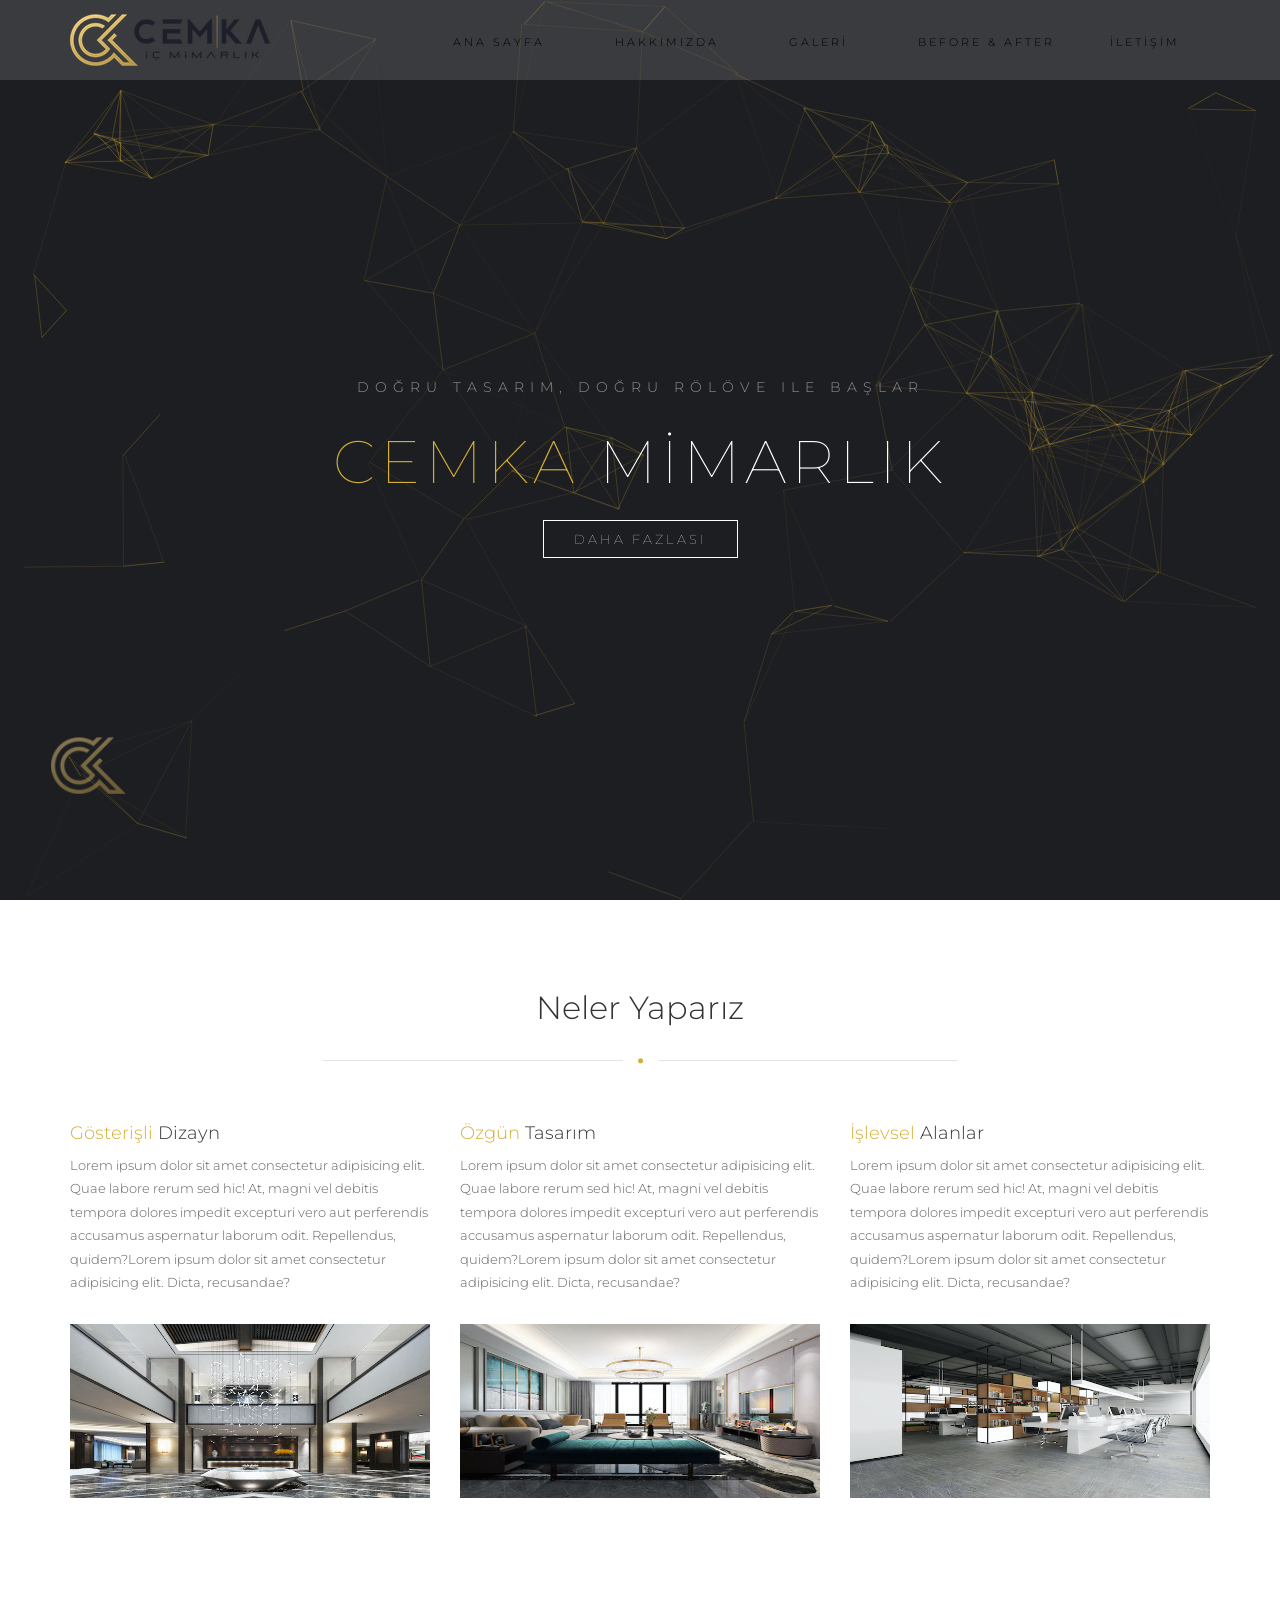
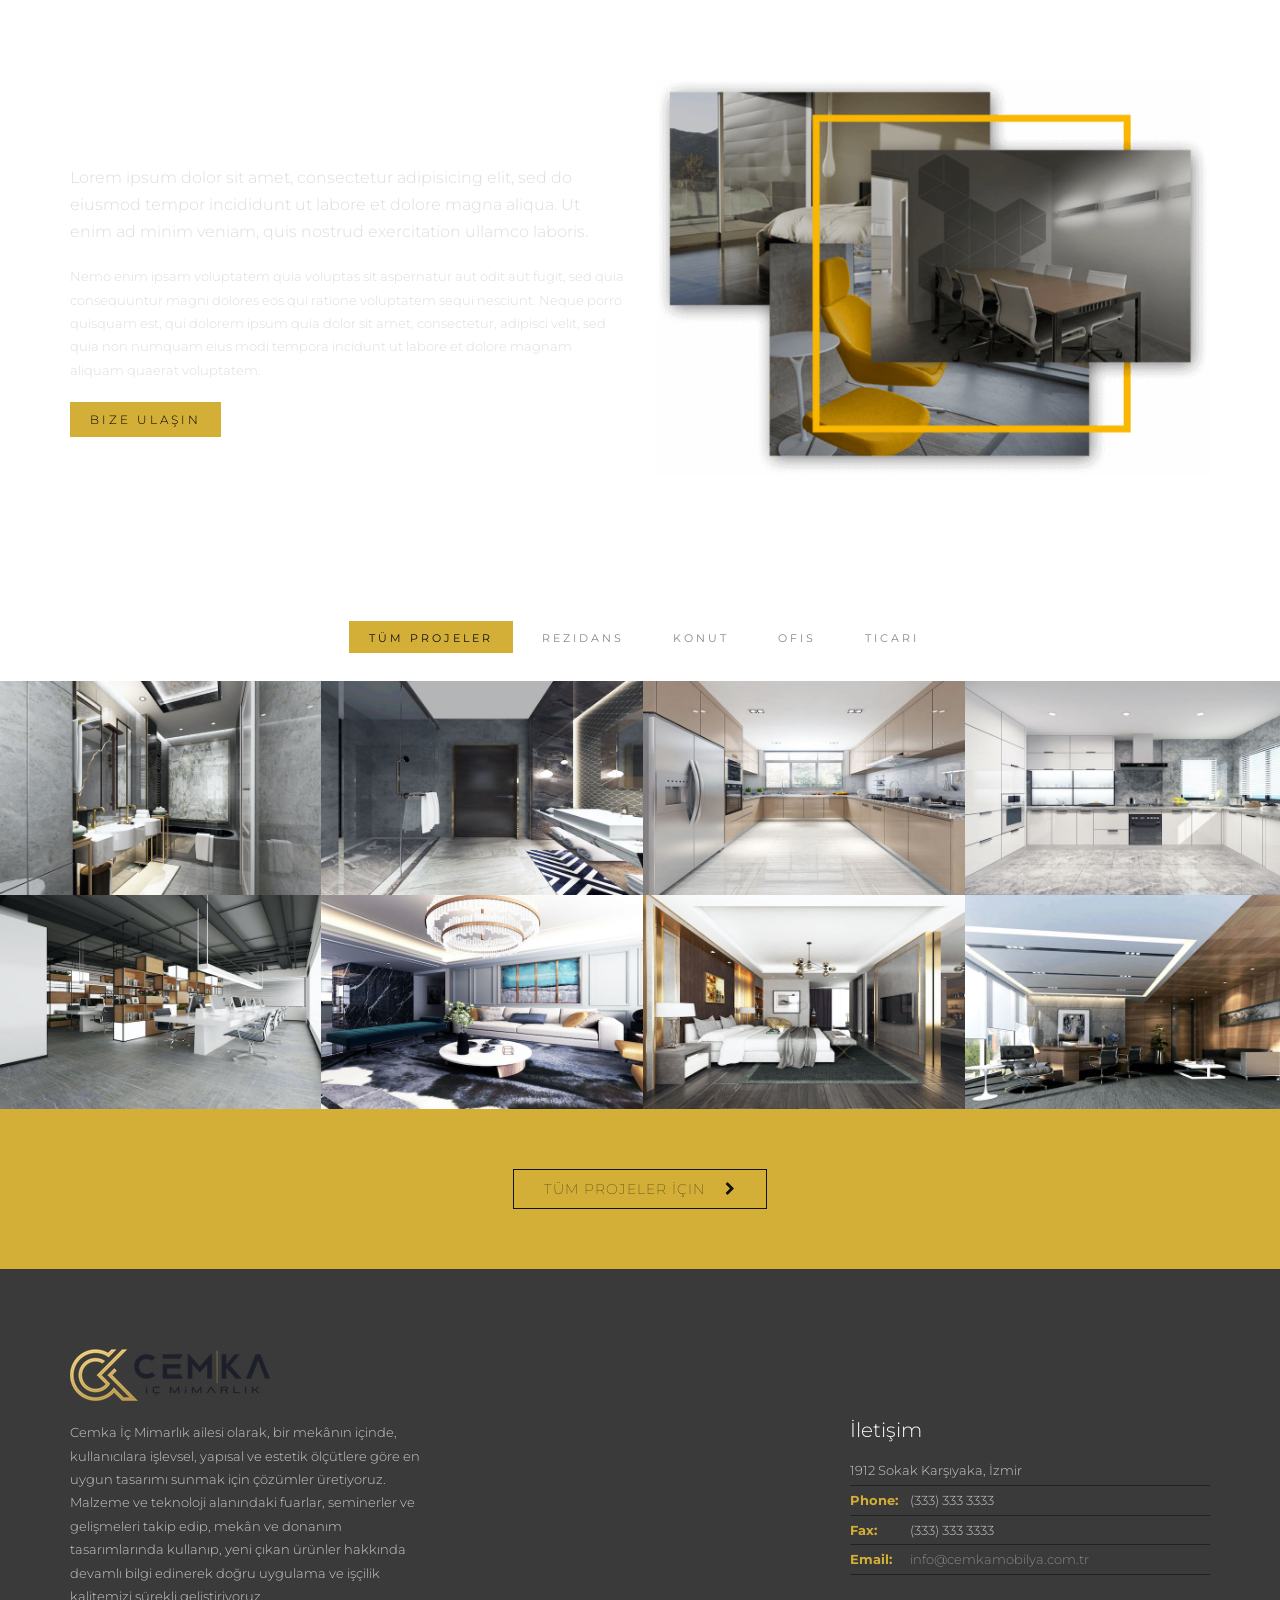
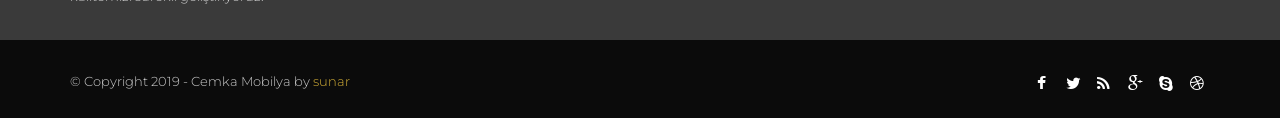
<file: index.html>
<!DOCTYPE html>
<html lang="en">
<head>
    <meta charset="utf-8">
    <title>Cemka Mobilya</title>
    <meta name="viewport" content="width=device-width, initial-scale=1.0">
    <meta name="description" content="Archi is best selling interior design website template with responsive stunning design">
    <meta name="keywords" content="architecture,building,business,bootstrap,creative,exterior design,furniture design,gallery,garden design,house,interior design,landscape design,multipurpose,onepage,portfolio,studio">
    <meta name="author" content="">
    <link rel="stylesheet" href="css/bootstrap.css" type="text/css">
    <link rel="stylesheet" href="css/jpreloader.css" type="text/css">
    <link rel="stylesheet" href="css/animate.css" type="text/css">
    <link rel="stylesheet" href="css/plugin.css" type="text/css">
    <link rel="stylesheet" href="css/owl.carousel.css" type="text/css">
    <link rel="stylesheet" href="css/owl.theme.css" type="text/css">
    <link rel="stylesheet" href="css/owl.transitions.css" type="text/css">
    <link rel="stylesheet" href="css/magnific-popup.css" type="text/css">
    <link rel="stylesheet" href="css/style.css" type="text/css">
    <link rel="stylesheet" href="css/bg.css" type="text/css">
    <link rel="stylesheet" href="css/color.css" type="text/css" id="colors">
    <link rel="stylesheet" href="fonts/font-awesome/css/font-awesome.css" type="text/css">
    <link rel="stylesheet" href="fonts/elegant_font/HTML_CSS/style.css" type="text/css">
    <link rel="stylesheet" href="fonts/et-line-font/style.css" type="text/css">
    <link href="https://fonts.googleapis.com/css?family=Montserrat:100,100i&display=swap" rel="stylesheet">
    <link rel="stylesheet" href="rs-plugin/css/settings.css" type="text/css">
    <link rel="stylesheet" href="css/rev-settings.css" type="text/css">
</head>

<body id="homepage">

    <div id="wrapper">

        <header>
            <div class="container">
                <div class="row">
                    <div class="col-md-12">
                        <div id="logo">
                            <a href="index.html">
                                <img class="logo" src="images/cemka.png" alt="">
                            </a>
                        </div>
                        <span id="menu-btn"></span>
                        <nav>
                            <ul id="mainmenu">
                                <li><a href="index.html">ANA SAYFA</a></li>
                                <li><a href="about.html">HAKKIMIZDA</a></li>
                                <li><a href="project-wide-4-cols.html">GALERİ</a> </li>
                                <li><a href="after.html">BEFORE & AFTER</a></li>
                                <li><a href="contact.html">İLETİŞİM</a></li>
                            </ul>
                        </nav>
                    </div>
                </div>
            </div>
        </header>
        <div id="content" class="no-bottom no-top">
            <div id="particles-js" class="full-height" data-speed="3" data-type="background">
                     <div class="text">
                    <div class="teaser-text">
                        Doğru tasarım, doğru rölöve ile başlar
                    </div>
                    <div class="spacer-single"></div>
                    <div class="text-slider border-deco">
                        <div class="text-item"><span class="id-color">CEMKA  </span>MİMARLIK</div>
                        <div class="text-item">CEMKA <span class="id-color">MOBİLYA</span></div>
                        <div class="text-item">CEMKA<span class="id-color">İÇ-MİMARLIK</span></div>  
                    </div>
                    
                    <div class="spacer-single"></div>
                    <a href="#section-portfolio" class="btn-slider">DAHA FAZLASI</a>
                   <img class="particle-image" src="/images/cemkasadelogo.png" alt="">
                
                </div>
            </div>

            <section id="section-about">
                <div class="container">
                    <div class="row">
                        <div class="col-md-6 col-md-offset-3 text-center wow fadeInUp">
                            <h1>Neler Yaparız </h1>
                            <div class="separator"><span><i class="fa fa-circle"></i></span></div>
                            <div class="spacer-single"></div>
                        </div>

                        
                        <div class="col-md-4 wow fadeInLeft">
                            <h3><span class="id-color">Gösterişli</span> Dizayn</h3>
                            Lorem ipsum dolor sit amet consectetur adipisicing elit. Quae labore rerum sed hic! At, magni vel debitis tempora dolores impedit excepturi vero aut perferendis accusamus aspernatur laborum odit. Repellendus, quidem?Lorem ipsum dolor sit amet consectetur adipisicing elit. Dicta, recusandae?
							<div class="spacer-single"></div>
                            <img src="images/orji/gosteris.jpg" class="img-responsive" alt="">
                        </div>

                        <div class="col-md-4 wow fadeInUp" data-wow-delay=".2s">
                            <h3><span class="id-color">Özgün</span> Tasarım</h3>
                            Lorem ipsum dolor sit amet consectetur adipisicing elit. Quae labore rerum sed hic! At, magni vel debitis tempora dolores impedit excepturi vero aut perferendis accusamus aspernatur laborum odit. Repellendus, quidem?Lorem ipsum dolor sit amet consectetur adipisicing elit. Dicta, recusandae?
							<div class="spacer-single"></div>
                            <img src="images/orji/ozgun.jpg" class="img-responsive" alt="">
                        </div>

                        <div class="col-md-4 wow fadeInRight">
                            <h3><span class="id-color">İşlevsel</span> Alanlar</h3>
                            Lorem ipsum dolor sit amet consectetur adipisicing elit. Quae labore rerum sed hic! At, magni vel debitis tempora dolores impedit excepturi vero aut perferendis accusamus aspernatur laborum odit. Repellendus, quidem?Lorem ipsum dolor sit amet consectetur adipisicing elit. Dicta, recusandae?
							<div class="spacer-single"></div>
                            <img src="images/orji/O2-1.jpg" class="img-responsive" alt="">
                        </div>

                    </div>
                </div>
            </section>


            <section id="section-custom-1" class="text-light">
                <div class="container">
                    <div class="row">
                        <div class="col-md-6 wow fadeInUp">
                            <h2>Cemka Mobilya-İç Mimarlık
                            </h2>

                            <p class="lead">Lorem ipsum dolor sit amet, consectetur adipisicing elit, sed do eiusmod tempor incididunt ut labore et dolore magna aliqua. Ut enim ad minim veniam, quis nostrud exercitation ullamco laboris.</p>

                            <p>Nemo enim ipsam voluptatem quia voluptas sit aspernatur aut odit aut fugit, sed quia consequuntur magni dolores eos qui ratione voluptatem sequi nesciunt. Neque porro quisquam est, qui dolorem ipsum quia dolor sit amet, consectetur, adipisci velit, sed quia non numquam eius modi tempora incidunt ut labore et dolore magnam aliquam quaerat voluptatem.</p>

                            <a href="contact.html" class="btn-custom">Bize Ulaşın</a>
                            <div class="spacer-single"></div>
                        </div>

                        <div class="col-md-6">
                            <img src="images/misc/misc_1.png" alt="" class="img-responsive wow fadeInUp" data-wow-duration="1.5s">
                        </div>
                        <div class="clearfix"></div>
                    </div>
                </div>
            </section>


            <div class="spacer-single"></div>

            <section id="section-portfolio" class="no-top no-bottom" aria-label="section-portfolio">
                <div class="container">

                    <div class="spacer-single"></div>

                    <div class="row">
                        <div class="col-md-12 text-center">
                            <ul id="filters" class="wow fadeInUp" data-wow-delay="0s">
                                <li><a href="#" data-filter="*" class="selected">Tüm Projeler</a></li>
                                <li><a href="#" data-filter=".residential">Rezidans</a></li>
                                <li><a href="#" data-filter=".hospitaly">Konut</a></li>
                                <li><a href="#" data-filter=".office">Ofis</a></li>
                                <li><a href="#" data-filter=".commercial">Ticari</a></li>
                            </ul>

                        </div>
                    </div>

                </div>

                <div id="gallery" class="gallery full-gallery de-gallery pf_full_width wow fadeInUp" data-wow-delay=".3s">

                    <div class="item residential">
                        <div class="picframe">
                            <a class="simple-ajax-popup-align-top" href="project-details-1.html">
                                <span class="overlay">
                                    <span class="pf_text">
                                        <span class="project-name">Mavişehir Site</span>
                                    </span>
                                </span>
                            </a>
                            <img src="images/portfolio/pf%20(1).jpg" alt="" />
                        </div>
                    </div>

                    <div class="item hospitaly">
                        <div class="picframe">
                            <a class="simple-ajax-popup-align-top" href="project-details-2.html">
                                <span class="overlay">
                                    <span class="pf_text">
                                        <span class="project-name">Modern Süit </span>
                                    </span>
                                </span>
                            </a>

                            <img src="images/portfolio/pf%20(2).jpg" alt="" />
                        </div>
                    </div>

                    <div class="item hospitaly">
                        <div class="picframe">
                            <a class="simple-ajax-popup-align-top" href="project-details-3.html">
                                <span class="overlay">
                                    <span class="pf_text">
                                        <span class="project-name">Apartman Dairesi</span>
                                    </span>
                                </span>
                            </a>

                            <img src="images/portfolio/pf%20(3).jpg" alt="" />
                        </div>
                    </div>
                    <!-- close gallery item -->

                    <!-- gallery item -->
                    <div class="item residential">
                        <div class="picframe">
                            <a class="simple-ajax-popup-align-top" href="project-details-4.html">
                                <span class="overlay">
                                    <span class="pf_text">
                                        <span class="project-name">Villa</span>
                                    </span>
                                </span>
                            </a>
                            <img src="images/portfolio/pf%20(4).jpg" alt="" />
                        </div>
                    </div>

                    <div class="item office">
                        <div class="picframe">
                            <a class="simple-ajax-popup-align-top" href="project-details-5.html">
                                <span class="overlay">
                                    <span class="pf_text">
                                        <span class="project-name">Çeşme Yazlık</span>
                                    </span>
                                </span>
                            </a>
                            <img src="images/portfolio/pf%20(5).jpg" alt="" />
                        </div>
                    </div>

                    <div class="item commercial">
                        <div class="picframe">
                            <a class="simple-ajax-popup-align-top" href="project-details-6.html">
                                <span class="overlay">
                                    <span class="pf_text">
                                        <span class="project-name">Cafe Bostanlı</span>
                                    </span>
                                </span>
                            </a>
                            <img src="images/portfolio/pf%20(6).jpg" alt="" />
                        </div>
                    </div>

                    <div class="item residential">
                        <div class="picframe">
                            <a class="simple-ajax-popup-align-top" href="project-details-7.html">
                                <span class="overlay">
                                    <span class="pf_text">
                                        <span class="project-name">Çeşme Yazlık</span>
                                    </span>
                                </span>
                            </a>

                            <img src="images/portfolio/pf%20(7).jpg" alt="" />
                        </div>
                    </div>

                    <div class="item office">
                        <div class="picframe">
                            <a class="simple-ajax-popup-align-top" href="project-details-8.html">
                                <span class="overlay">
                                    <span class="pf_text">
                                        <span class="project-name">Plaza Ofis</span>
                                    </span>
                                </span>
                            </a>

                            <img src="images/portfolio/pf%20(8).jpg" alt="" />
                        </div>
                    </div>

                </div>

                <div id="loader-area">
                    <div class="project-load"></div>
                </div>
            </section>
    
            <section id="view-all-projects" class="call-to-action bg-color text-center" data-speed="5" data-type="background" aria-label="view-all-projects">
                <a href="project-wide-4-cols.html" class="btn btn-line-black btn-big">Tüm Projeler İçin</a>
            </section>


            <footer>
                <div class="container">
                    <div class="row">
                        <div class="col-md-4">
                            <img src="images/cemka.png" class="logo-small" alt=""><br>
                            Cemka İç Mimarlık ailesi olarak, bir mekânın içinde, kullanıcılara işlevsel, 
                            yapısal ve estetik ölçütlere göre en uygun tasarımı sunmak için çözümler 
                            üretiyoruz. Malzeme ve teknoloji alanındaki fuarlar, seminerler ve gelişmeleri 
                            takip edip, mekân ve donanım tasarımlarında kullanıp, yeni çıkan ürünler hakkında 
                            devamlı bilgi edinerek doğru uygulama ve işçilik kalitemizi sürekli geliştiriyoruz.                        </div>
                           <br><br><br>
                        <div class="col-md-4">
                            <div class="widget widget_recent_post">
   
                            </div>
                        </div>

                        <div class="col-md-4">
                            <h3>İletişim</h3>
                            <div class="widget widget-address">
                                <address>
                                    <span>1912 Sokak Karşıyaka, İzmir</span>
                                    <span><strong>Phone:</strong>(333) 333 3333</span>
                                    <span><strong>Fax:</strong>(333) 333 3333</span>
                                    <span><strong>Email:</strong><a href="mailto:info@cemkamobilya.com.tr">info@cemkamobilya.com.tr</a></span>
                                </address>
                            </div>
                        </div>
                    </div>
                </div>

                <div class="subfooter">
                    <div class="container">
                        <div class="row">
                            <div class="col-md-6">
                            &copy; Copyright 2019 - Cemka Mobilya by <span class="id-color">sunar</span>                     
                        </div>
                            <div class="col-md-6 text-right">
                                <div class="social-icons">
                                    <a href="#"><i class="fa fa-facebook fa-lg"></i></a>
                                    <a href="#"><i class="fa fa-twitter fa-lg"></i></a>
                                    <a href="#"><i class="fa fa-rss fa-lg"></i></a>
                                    <a href="#"><i class="fa fa-google-plus fa-lg"></i></a>
                                    <a href="#"><i class="fa fa-skype fa-lg"></i></a>
                                    <a href="#"><i class="fa fa-dribbble fa-lg"></i></a>
                                </div>
                            </div>
                        </div>
                    </div>
                </div>
				<a href="#" id="back-to-top"></a>
            </footer>
        </div>
    </div>


      </ul>
    </div>

    <!-- Javascript Files
    ================================================== -->
    <script src="js/jquery.min.js"></script>
    <script src="js/jpreLoader.js"></script>
    <script src="js/bootstrap.min.js"></script>
    <script src="js/jquery.isotope.min.js"></script>
    <script src="js/easing.js"></script>
    <script src="js/jquery.flexslider-min.js"></script>
    <script src="js/jquery.scrollto.js"></script>
    <script src="js/owl.carousel.js"></script>
    <script src="js/jquery.countTo.js"></script>
    <script src="js/classie.js"></script>
    <script src="js/video.resize.js"></script>
    <script src="js/validation.js"></script>
    <script src="js/wow.min.js"></script>
    <script src="js/jquery.magnific-popup.min.js"></script>
    <script src="js/jquery.stellar.min.js"></script>
	<script src="js/enquire.min.js"></script>
    <script src="js/designesia.js"></script>
    <script src="js/particles.js" ></script>
    <script src="js/app.js"></script>
    <script src="js/lib/stats.js" ></script>
    

    <!-- SLIDER REVOLUTION SCRIPTS  -->
    <script type="text/javascript" src="rs-plugin/js/jquery.themepunch.plugins.min.js"></script>
    <script type="text/javascript" src="rs-plugin/js/jquery.themepunch.revolution.min.js"></script>


</body>
</html>
</file>
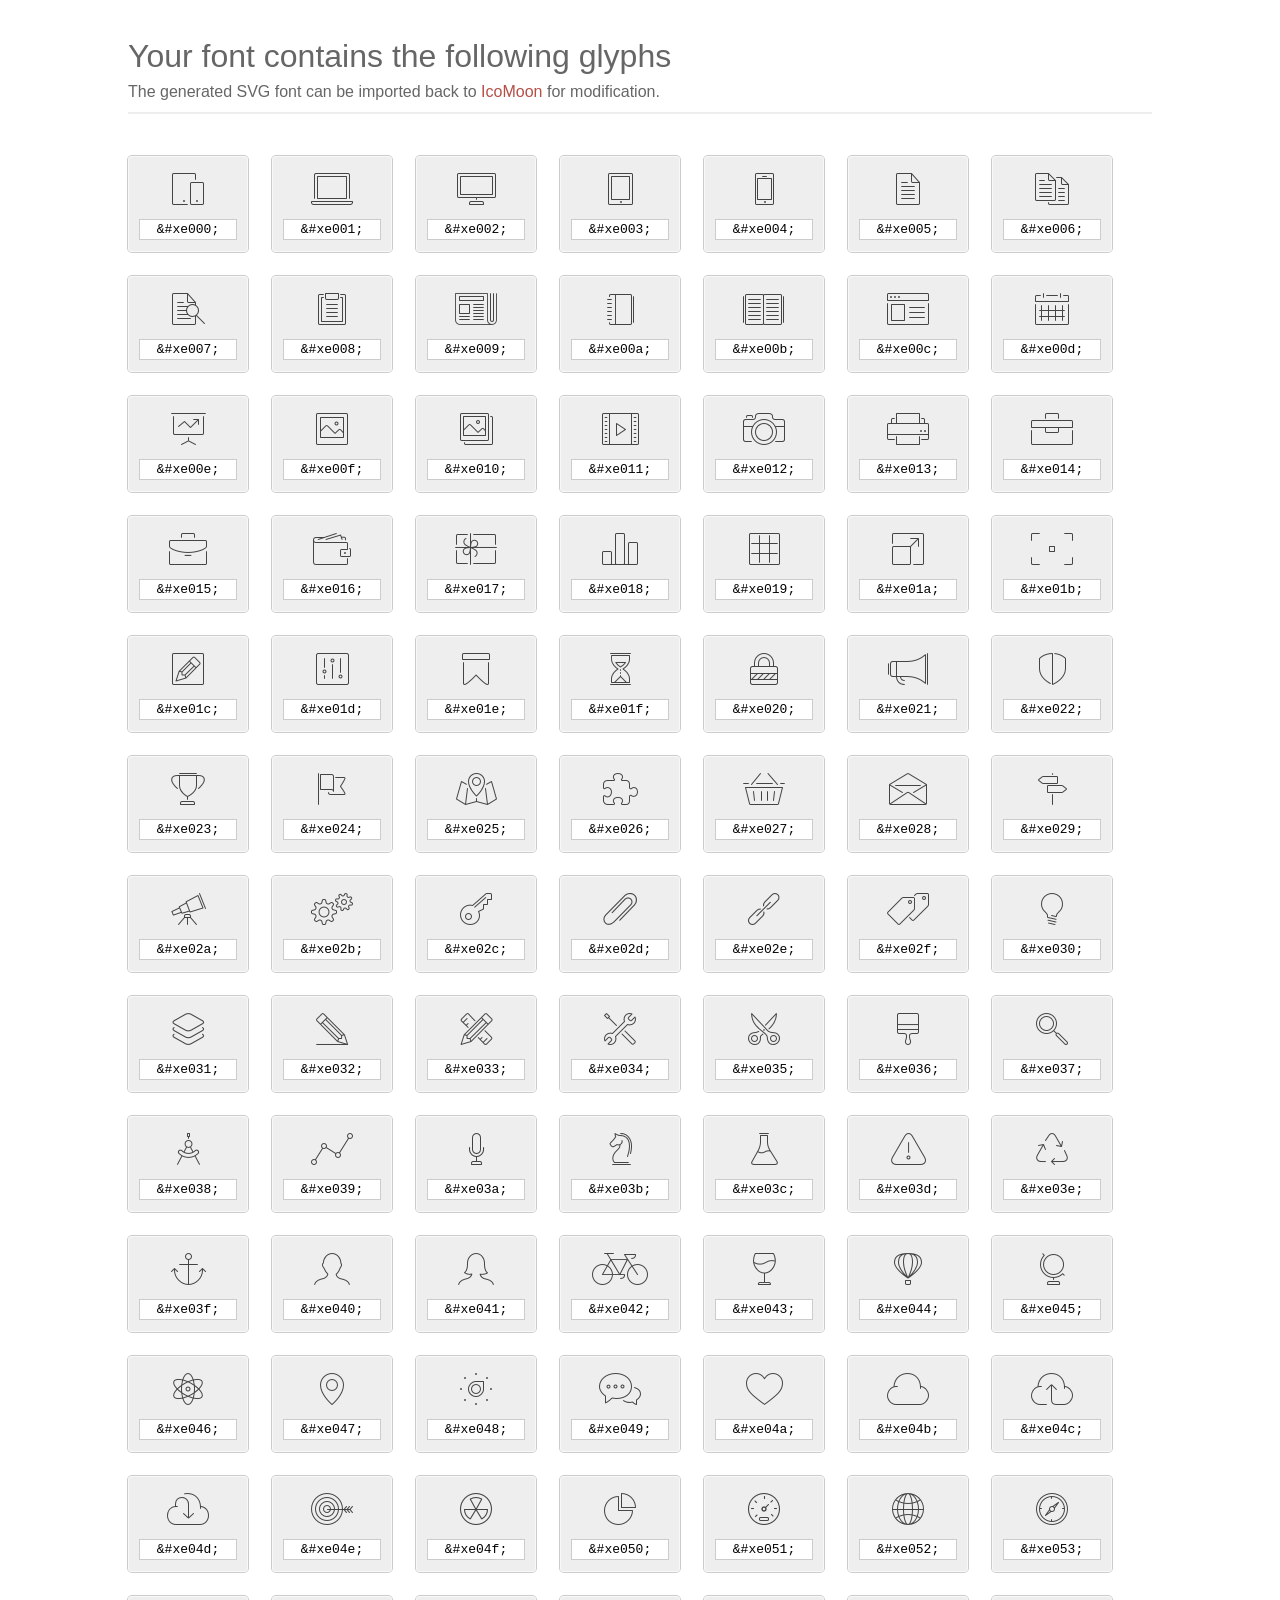
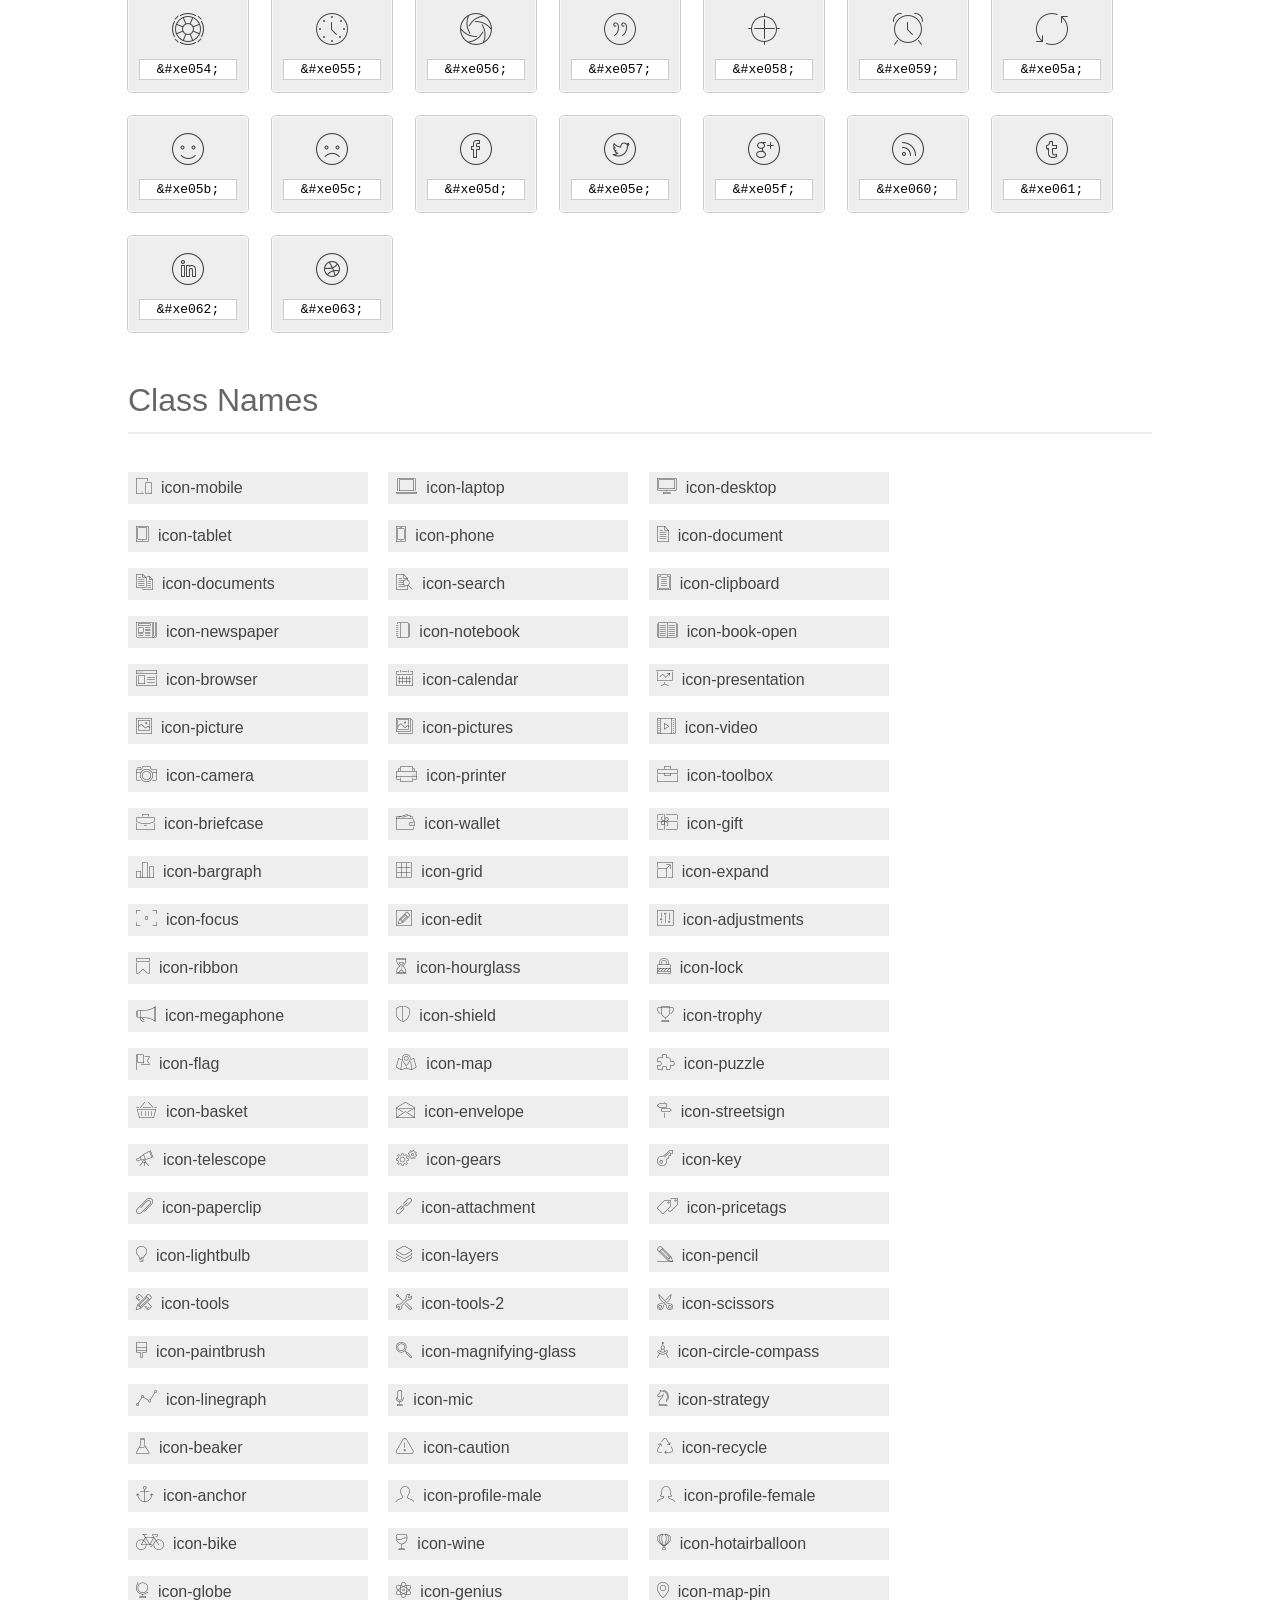
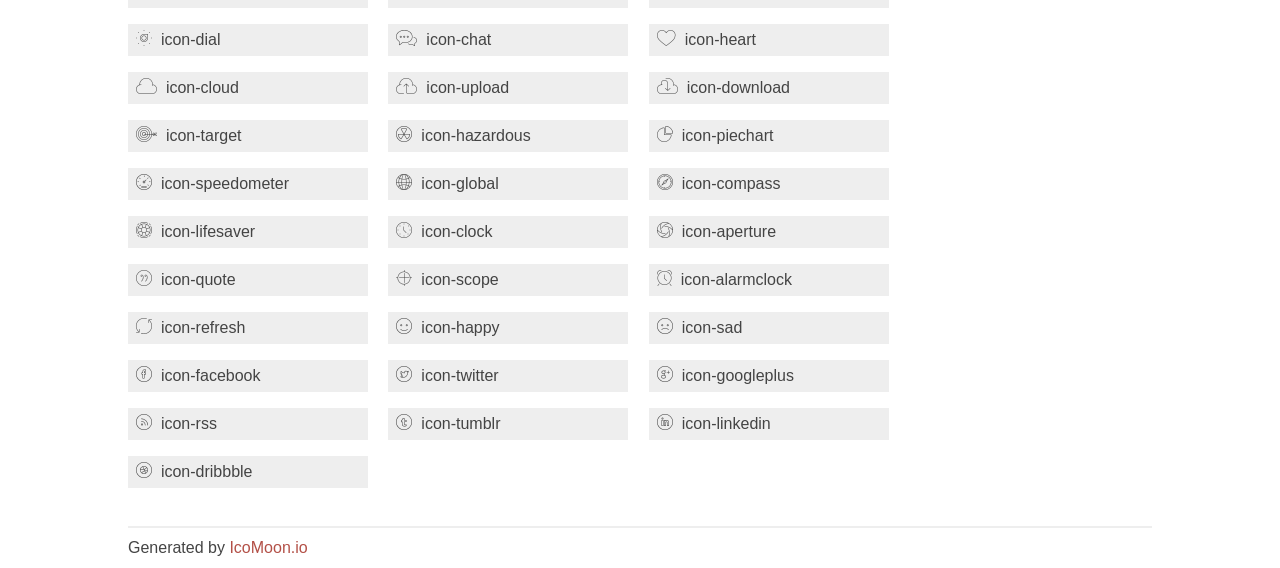
<file: fonts/et-line-font/index.html>
<!doctype html>
<html>
<head>
<title>Your Font/Glyphs</title>
<link rel="stylesheet" href="style.css" />
<!--[if lte IE 7]><script src="lte-ie7.js"></script><![endif]-->
<style>
	section, header, footer {display: block;}
	body {
		font-family: sans-serif;
		color: #444;
		line-height: 1.5;
		font-size: 1em;
	}
	* {
		-moz-box-sizing: border-box;
		-webkit-box-sizing: border-box;
		box-sizing: border-box;
		margin: 0;
		padding: 0;
	}
	.glyph {
		font-size: 16px;
		float: left;
		text-align: center;
		background: #eee;
		padding: .75em;
		margin: .75em 1.5em .75em 0;
		width: 7.5em;
		border-radius: .25em;
		box-shadow: inset 0 0 0 1px #f8f8f8, 0 0 0 1px #CCC;
	}
	.glyph input {
		font-family: consolas, monospace;
		font-size: 13px;
		width: 100%;
		text-align: center;
		border: 0;
		box-shadow: 0 0 0 1px #ccc;
		padding: .125em;
	}
	.w-main {
		width: 80%;
	}
	.centered {
		margin-left: auto;
		margin-right: auto;
	}
	.fs1 {
		font-size: 2em;
	}
	header {
		margin: 2em 0;
		padding-bottom: .5em;
		color: #666;
		box-shadow: 0 2px #eee;
	}
	header h1 {
		font-size: 2em;
		font-weight: normal;
	}
	.clearfix:before, .clearfix:after { content: ""; display: table; }
	.clearfix:after, .clear { clear: both; }
	footer {
		margin-top: 2em;
		padding: .5em 0;
		box-shadow: 0 -2px #eee;
	}
	a, a:visited {
		color: #B35047;
		text-decoration: none;
	}
	a:hover, a:focus {color: #000;}
	.box1 {
		font-size: 16px;
		display: inline-block;
		width: 15em;
		padding: .25em .5em;
		background: #eee;
		margin: .5em 1em .5em 0;
	}
</style>
</head>
<body>
	<div class="w-main centered">
	<section class="mtm clearfix" id="glyphs">
	<header>
		<h1>Your font contains the following glyphs</h1>
		<p>The generated SVG font can be imported back to <a href="http://icomoon.io/app">IcoMoon</a> for modification.</p>
	</header>
	<div class="glyph">
		<div class="fs1" aria-hidden="true" data-icon="&#xe000;"></div>
		<input type="text" readonly="readonly" value="&amp;#xe000;" />
	</div>
	<div class="glyph">
		<div class="fs1" aria-hidden="true" data-icon="&#xe001;"></div>
		<input type="text" readonly="readonly" value="&amp;#xe001;" />
	</div>
	<div class="glyph">
		<div class="fs1" aria-hidden="true" data-icon="&#xe002;"></div>
		<input type="text" readonly="readonly" value="&amp;#xe002;" />
	</div>
	<div class="glyph">
		<div class="fs1" aria-hidden="true" data-icon="&#xe003;"></div>
		<input type="text" readonly="readonly" value="&amp;#xe003;" />
	</div>
	<div class="glyph">
		<div class="fs1" aria-hidden="true" data-icon="&#xe004;"></div>
		<input type="text" readonly="readonly" value="&amp;#xe004;" />
	</div>
	<div class="glyph">
		<div class="fs1" aria-hidden="true" data-icon="&#xe005;"></div>
		<input type="text" readonly="readonly" value="&amp;#xe005;" />
	</div>
	<div class="glyph">
		<div class="fs1" aria-hidden="true" data-icon="&#xe006;"></div>
		<input type="text" readonly="readonly" value="&amp;#xe006;" />
	</div>
	<div class="glyph">
		<div class="fs1" aria-hidden="true" data-icon="&#xe007;"></div>
		<input type="text" readonly="readonly" value="&amp;#xe007;" />
	</div>
	<div class="glyph">
		<div class="fs1" aria-hidden="true" data-icon="&#xe008;"></div>
		<input type="text" readonly="readonly" value="&amp;#xe008;" />
	</div>
	<div class="glyph">
		<div class="fs1" aria-hidden="true" data-icon="&#xe009;"></div>
		<input type="text" readonly="readonly" value="&amp;#xe009;" />
	</div>
	<div class="glyph">
		<div class="fs1" aria-hidden="true" data-icon="&#xe00a;"></div>
		<input type="text" readonly="readonly" value="&amp;#xe00a;" />
	</div>
	<div class="glyph">
		<div class="fs1" aria-hidden="true" data-icon="&#xe00b;"></div>
		<input type="text" readonly="readonly" value="&amp;#xe00b;" />
	</div>
	<div class="glyph">
		<div class="fs1" aria-hidden="true" data-icon="&#xe00c;"></div>
		<input type="text" readonly="readonly" value="&amp;#xe00c;" />
	</div>
	<div class="glyph">
		<div class="fs1" aria-hidden="true" data-icon="&#xe00d;"></div>
		<input type="text" readonly="readonly" value="&amp;#xe00d;" />
	</div>
	<div class="glyph">
		<div class="fs1" aria-hidden="true" data-icon="&#xe00e;"></div>
		<input type="text" readonly="readonly" value="&amp;#xe00e;" />
	</div>
	<div class="glyph">
		<div class="fs1" aria-hidden="true" data-icon="&#xe00f;"></div>
		<input type="text" readonly="readonly" value="&amp;#xe00f;" />
	</div>
	<div class="glyph">
		<div class="fs1" aria-hidden="true" data-icon="&#xe010;"></div>
		<input type="text" readonly="readonly" value="&amp;#xe010;" />
	</div>
	<div class="glyph">
		<div class="fs1" aria-hidden="true" data-icon="&#xe011;"></div>
		<input type="text" readonly="readonly" value="&amp;#xe011;" />
	</div>
	<div class="glyph">
		<div class="fs1" aria-hidden="true" data-icon="&#xe012;"></div>
		<input type="text" readonly="readonly" value="&amp;#xe012;" />
	</div>
	<div class="glyph">
		<div class="fs1" aria-hidden="true" data-icon="&#xe013;"></div>
		<input type="text" readonly="readonly" value="&amp;#xe013;" />
	</div>
	<div class="glyph">
		<div class="fs1" aria-hidden="true" data-icon="&#xe014;"></div>
		<input type="text" readonly="readonly" value="&amp;#xe014;" />
	</div>
	<div class="glyph">
		<div class="fs1" aria-hidden="true" data-icon="&#xe015;"></div>
		<input type="text" readonly="readonly" value="&amp;#xe015;" />
	</div>
	<div class="glyph">
		<div class="fs1" aria-hidden="true" data-icon="&#xe016;"></div>
		<input type="text" readonly="readonly" value="&amp;#xe016;" />
	</div>
	<div class="glyph">
		<div class="fs1" aria-hidden="true" data-icon="&#xe017;"></div>
		<input type="text" readonly="readonly" value="&amp;#xe017;" />
	</div>
	<div class="glyph">
		<div class="fs1" aria-hidden="true" data-icon="&#xe018;"></div>
		<input type="text" readonly="readonly" value="&amp;#xe018;" />
	</div>
	<div class="glyph">
		<div class="fs1" aria-hidden="true" data-icon="&#xe019;"></div>
		<input type="text" readonly="readonly" value="&amp;#xe019;" />
	</div>
	<div class="glyph">
		<div class="fs1" aria-hidden="true" data-icon="&#xe01a;"></div>
		<input type="text" readonly="readonly" value="&amp;#xe01a;" />
	</div>
	<div class="glyph">
		<div class="fs1" aria-hidden="true" data-icon="&#xe01b;"></div>
		<input type="text" readonly="readonly" value="&amp;#xe01b;" />
	</div>
	<div class="glyph">
		<div class="fs1" aria-hidden="true" data-icon="&#xe01c;"></div>
		<input type="text" readonly="readonly" value="&amp;#xe01c;" />
	</div>
	<div class="glyph">
		<div class="fs1" aria-hidden="true" data-icon="&#xe01d;"></div>
		<input type="text" readonly="readonly" value="&amp;#xe01d;" />
	</div>
	<div class="glyph">
		<div class="fs1" aria-hidden="true" data-icon="&#xe01e;"></div>
		<input type="text" readonly="readonly" value="&amp;#xe01e;" />
	</div>
	<div class="glyph">
		<div class="fs1" aria-hidden="true" data-icon="&#xe01f;"></div>
		<input type="text" readonly="readonly" value="&amp;#xe01f;" />
	</div>
	<div class="glyph">
		<div class="fs1" aria-hidden="true" data-icon="&#xe020;"></div>
		<input type="text" readonly="readonly" value="&amp;#xe020;" />
	</div>
	<div class="glyph">
		<div class="fs1" aria-hidden="true" data-icon="&#xe021;"></div>
		<input type="text" readonly="readonly" value="&amp;#xe021;" />
	</div>
	<div class="glyph">
		<div class="fs1" aria-hidden="true" data-icon="&#xe022;"></div>
		<input type="text" readonly="readonly" value="&amp;#xe022;" />
	</div>
	<div class="glyph">
		<div class="fs1" aria-hidden="true" data-icon="&#xe023;"></div>
		<input type="text" readonly="readonly" value="&amp;#xe023;" />
	</div>
	<div class="glyph">
		<div class="fs1" aria-hidden="true" data-icon="&#xe024;"></div>
		<input type="text" readonly="readonly" value="&amp;#xe024;" />
	</div>
	<div class="glyph">
		<div class="fs1" aria-hidden="true" data-icon="&#xe025;"></div>
		<input type="text" readonly="readonly" value="&amp;#xe025;" />
	</div>
	<div class="glyph">
		<div class="fs1" aria-hidden="true" data-icon="&#xe026;"></div>
		<input type="text" readonly="readonly" value="&amp;#xe026;" />
	</div>
	<div class="glyph">
		<div class="fs1" aria-hidden="true" data-icon="&#xe027;"></div>
		<input type="text" readonly="readonly" value="&amp;#xe027;" />
	</div>
	<div class="glyph">
		<div class="fs1" aria-hidden="true" data-icon="&#xe028;"></div>
		<input type="text" readonly="readonly" value="&amp;#xe028;" />
	</div>
	<div class="glyph">
		<div class="fs1" aria-hidden="true" data-icon="&#xe029;"></div>
		<input type="text" readonly="readonly" value="&amp;#xe029;" />
	</div>
	<div class="glyph">
		<div class="fs1" aria-hidden="true" data-icon="&#xe02a;"></div>
		<input type="text" readonly="readonly" value="&amp;#xe02a;" />
	</div>
	<div class="glyph">
		<div class="fs1" aria-hidden="true" data-icon="&#xe02b;"></div>
		<input type="text" readonly="readonly" value="&amp;#xe02b;" />
	</div>
	<div class="glyph">
		<div class="fs1" aria-hidden="true" data-icon="&#xe02c;"></div>
		<input type="text" readonly="readonly" value="&amp;#xe02c;" />
	</div>
	<div class="glyph">
		<div class="fs1" aria-hidden="true" data-icon="&#xe02d;"></div>
		<input type="text" readonly="readonly" value="&amp;#xe02d;" />
	</div>
	<div class="glyph">
		<div class="fs1" aria-hidden="true" data-icon="&#xe02e;"></div>
		<input type="text" readonly="readonly" value="&amp;#xe02e;" />
	</div>
	<div class="glyph">
		<div class="fs1" aria-hidden="true" data-icon="&#xe02f;"></div>
		<input type="text" readonly="readonly" value="&amp;#xe02f;" />
	</div>
	<div class="glyph">
		<div class="fs1" aria-hidden="true" data-icon="&#xe030;"></div>
		<input type="text" readonly="readonly" value="&amp;#xe030;" />
	</div>
	<div class="glyph">
		<div class="fs1" aria-hidden="true" data-icon="&#xe031;"></div>
		<input type="text" readonly="readonly" value="&amp;#xe031;" />
	</div>
	<div class="glyph">
		<div class="fs1" aria-hidden="true" data-icon="&#xe032;"></div>
		<input type="text" readonly="readonly" value="&amp;#xe032;" />
	</div>
	<div class="glyph">
		<div class="fs1" aria-hidden="true" data-icon="&#xe033;"></div>
		<input type="text" readonly="readonly" value="&amp;#xe033;" />
	</div>
	<div class="glyph">
		<div class="fs1" aria-hidden="true" data-icon="&#xe034;"></div>
		<input type="text" readonly="readonly" value="&amp;#xe034;" />
	</div>
	<div class="glyph">
		<div class="fs1" aria-hidden="true" data-icon="&#xe035;"></div>
		<input type="text" readonly="readonly" value="&amp;#xe035;" />
	</div>
	<div class="glyph">
		<div class="fs1" aria-hidden="true" data-icon="&#xe036;"></div>
		<input type="text" readonly="readonly" value="&amp;#xe036;" />
	</div>
	<div class="glyph">
		<div class="fs1" aria-hidden="true" data-icon="&#xe037;"></div>
		<input type="text" readonly="readonly" value="&amp;#xe037;" />
	</div>
	<div class="glyph">
		<div class="fs1" aria-hidden="true" data-icon="&#xe038;"></div>
		<input type="text" readonly="readonly" value="&amp;#xe038;" />
	</div>
	<div class="glyph">
		<div class="fs1" aria-hidden="true" data-icon="&#xe039;"></div>
		<input type="text" readonly="readonly" value="&amp;#xe039;" />
	</div>
	<div class="glyph">
		<div class="fs1" aria-hidden="true" data-icon="&#xe03a;"></div>
		<input type="text" readonly="readonly" value="&amp;#xe03a;" />
	</div>
	<div class="glyph">
		<div class="fs1" aria-hidden="true" data-icon="&#xe03b;"></div>
		<input type="text" readonly="readonly" value="&amp;#xe03b;" />
	</div>
	<div class="glyph">
		<div class="fs1" aria-hidden="true" data-icon="&#xe03c;"></div>
		<input type="text" readonly="readonly" value="&amp;#xe03c;" />
	</div>
	<div class="glyph">
		<div class="fs1" aria-hidden="true" data-icon="&#xe03d;"></div>
		<input type="text" readonly="readonly" value="&amp;#xe03d;" />
	</div>
	<div class="glyph">
		<div class="fs1" aria-hidden="true" data-icon="&#xe03e;"></div>
		<input type="text" readonly="readonly" value="&amp;#xe03e;" />
	</div>
	<div class="glyph">
		<div class="fs1" aria-hidden="true" data-icon="&#xe03f;"></div>
		<input type="text" readonly="readonly" value="&amp;#xe03f;" />
	</div>
	<div class="glyph">
		<div class="fs1" aria-hidden="true" data-icon="&#xe040;"></div>
		<input type="text" readonly="readonly" value="&amp;#xe040;" />
	</div>
	<div class="glyph">
		<div class="fs1" aria-hidden="true" data-icon="&#xe041;"></div>
		<input type="text" readonly="readonly" value="&amp;#xe041;" />
	</div>
	<div class="glyph">
		<div class="fs1" aria-hidden="true" data-icon="&#xe042;"></div>
		<input type="text" readonly="readonly" value="&amp;#xe042;" />
	</div>
	<div class="glyph">
		<div class="fs1" aria-hidden="true" data-icon="&#xe043;"></div>
		<input type="text" readonly="readonly" value="&amp;#xe043;" />
	</div>
	<div class="glyph">
		<div class="fs1" aria-hidden="true" data-icon="&#xe044;"></div>
		<input type="text" readonly="readonly" value="&amp;#xe044;" />
	</div>
	<div class="glyph">
		<div class="fs1" aria-hidden="true" data-icon="&#xe045;"></div>
		<input type="text" readonly="readonly" value="&amp;#xe045;" />
	</div>
	<div class="glyph">
		<div class="fs1" aria-hidden="true" data-icon="&#xe046;"></div>
		<input type="text" readonly="readonly" value="&amp;#xe046;" />
	</div>
	<div class="glyph">
		<div class="fs1" aria-hidden="true" data-icon="&#xe047;"></div>
		<input type="text" readonly="readonly" value="&amp;#xe047;" />
	</div>
	<div class="glyph">
		<div class="fs1" aria-hidden="true" data-icon="&#xe048;"></div>
		<input type="text" readonly="readonly" value="&amp;#xe048;" />
	</div>
	<div class="glyph">
		<div class="fs1" aria-hidden="true" data-icon="&#xe049;"></div>
		<input type="text" readonly="readonly" value="&amp;#xe049;" />
	</div>
	<div class="glyph">
		<div class="fs1" aria-hidden="true" data-icon="&#xe04a;"></div>
		<input type="text" readonly="readonly" value="&amp;#xe04a;" />
	</div>
	<div class="glyph">
		<div class="fs1" aria-hidden="true" data-icon="&#xe04b;"></div>
		<input type="text" readonly="readonly" value="&amp;#xe04b;" />
	</div>
	<div class="glyph">
		<div class="fs1" aria-hidden="true" data-icon="&#xe04c;"></div>
		<input type="text" readonly="readonly" value="&amp;#xe04c;" />
	</div>
	<div class="glyph">
		<div class="fs1" aria-hidden="true" data-icon="&#xe04d;"></div>
		<input type="text" readonly="readonly" value="&amp;#xe04d;" />
	</div>
	<div class="glyph">
		<div class="fs1" aria-hidden="true" data-icon="&#xe04e;"></div>
		<input type="text" readonly="readonly" value="&amp;#xe04e;" />
	</div>
	<div class="glyph">
		<div class="fs1" aria-hidden="true" data-icon="&#xe04f;"></div>
		<input type="text" readonly="readonly" value="&amp;#xe04f;" />
	</div>
	<div class="glyph">
		<div class="fs1" aria-hidden="true" data-icon="&#xe050;"></div>
		<input type="text" readonly="readonly" value="&amp;#xe050;" />
	</div>
	<div class="glyph">
		<div class="fs1" aria-hidden="true" data-icon="&#xe051;"></div>
		<input type="text" readonly="readonly" value="&amp;#xe051;" />
	</div>
	<div class="glyph">
		<div class="fs1" aria-hidden="true" data-icon="&#xe052;"></div>
		<input type="text" readonly="readonly" value="&amp;#xe052;" />
	</div>
	<div class="glyph">
		<div class="fs1" aria-hidden="true" data-icon="&#xe053;"></div>
		<input type="text" readonly="readonly" value="&amp;#xe053;" />
	</div>
	<div class="glyph">
		<div class="fs1" aria-hidden="true" data-icon="&#xe054;"></div>
		<input type="text" readonly="readonly" value="&amp;#xe054;" />
	</div>
	<div class="glyph">
		<div class="fs1" aria-hidden="true" data-icon="&#xe055;"></div>
		<input type="text" readonly="readonly" value="&amp;#xe055;" />
	</div>
	<div class="glyph">
		<div class="fs1" aria-hidden="true" data-icon="&#xe056;"></div>
		<input type="text" readonly="readonly" value="&amp;#xe056;" />
	</div>
	<div class="glyph">
		<div class="fs1" aria-hidden="true" data-icon="&#xe057;"></div>
		<input type="text" readonly="readonly" value="&amp;#xe057;" />
	</div>
	<div class="glyph">
		<div class="fs1" aria-hidden="true" data-icon="&#xe058;"></div>
		<input type="text" readonly="readonly" value="&amp;#xe058;" />
	</div>
	<div class="glyph">
		<div class="fs1" aria-hidden="true" data-icon="&#xe059;"></div>
		<input type="text" readonly="readonly" value="&amp;#xe059;" />
	</div>
	<div class="glyph">
		<div class="fs1" aria-hidden="true" data-icon="&#xe05a;"></div>
		<input type="text" readonly="readonly" value="&amp;#xe05a;" />
	</div>
	<div class="glyph">
		<div class="fs1" aria-hidden="true" data-icon="&#xe05b;"></div>
		<input type="text" readonly="readonly" value="&amp;#xe05b;" />
	</div>
	<div class="glyph">
		<div class="fs1" aria-hidden="true" data-icon="&#xe05c;"></div>
		<input type="text" readonly="readonly" value="&amp;#xe05c;" />
	</div>
	<div class="glyph">
		<div class="fs1" aria-hidden="true" data-icon="&#xe05d;"></div>
		<input type="text" readonly="readonly" value="&amp;#xe05d;" />
	</div>
	<div class="glyph">
		<div class="fs1" aria-hidden="true" data-icon="&#xe05e;"></div>
		<input type="text" readonly="readonly" value="&amp;#xe05e;" />
	</div>
	<div class="glyph">
		<div class="fs1" aria-hidden="true" data-icon="&#xe05f;"></div>
		<input type="text" readonly="readonly" value="&amp;#xe05f;" />
	</div>
	<div class="glyph">
		<div class="fs1" aria-hidden="true" data-icon="&#xe060;"></div>
		<input type="text" readonly="readonly" value="&amp;#xe060;" />
	</div>
	<div class="glyph">
		<div class="fs1" aria-hidden="true" data-icon="&#xe061;"></div>
		<input type="text" readonly="readonly" value="&amp;#xe061;" />
	</div>
	<div class="glyph">
		<div class="fs1" aria-hidden="true" data-icon="&#xe062;"></div>
		<input type="text" readonly="readonly" value="&amp;#xe062;" />
	</div>
	<div class="glyph">
		<div class="fs1" aria-hidden="true" data-icon="&#xe063;"></div>
		<input type="text" readonly="readonly" value="&amp;#xe063;" />
	</div>
	</section>
	<div class="clear"></div>
	<section class="mtm clearfix" id="glyphs">
	<header>
		<h1>Class Names</h1>
	</header>
	<span class="box1">
		<span aria-hidden="true" class="icon-mobile"></span>
		&nbsp;icon-mobile
	</span>
	<span class="box1">
		<span aria-hidden="true" class="icon-laptop"></span>
		&nbsp;icon-laptop
	</span>
	<span class="box1">
		<span aria-hidden="true" class="icon-desktop"></span>
		&nbsp;icon-desktop
	</span>
	<span class="box1">
		<span aria-hidden="true" class="icon-tablet"></span>
		&nbsp;icon-tablet
	</span>
	<span class="box1">
		<span aria-hidden="true" class="icon-phone"></span>
		&nbsp;icon-phone
	</span>
	<span class="box1">
		<span aria-hidden="true" class="icon-document"></span>
		&nbsp;icon-document
	</span>
	<span class="box1">
		<span aria-hidden="true" class="icon-documents"></span>
		&nbsp;icon-documents
	</span>
	<span class="box1">
		<span aria-hidden="true" class="icon-search"></span>
		&nbsp;icon-search
	</span>
	<span class="box1">
		<span aria-hidden="true" class="icon-clipboard"></span>
		&nbsp;icon-clipboard
	</span>
	<span class="box1">
		<span aria-hidden="true" class="icon-newspaper"></span>
		&nbsp;icon-newspaper
	</span>
	<span class="box1">
		<span aria-hidden="true" class="icon-notebook"></span>
		&nbsp;icon-notebook
	</span>
	<span class="box1">
		<span aria-hidden="true" class="icon-book-open"></span>
		&nbsp;icon-book-open
	</span>
	<span class="box1">
		<span aria-hidden="true" class="icon-browser"></span>
		&nbsp;icon-browser
	</span>
	<span class="box1">
		<span aria-hidden="true" class="icon-calendar"></span>
		&nbsp;icon-calendar
	</span>
	<span class="box1">
		<span aria-hidden="true" class="icon-presentation"></span>
		&nbsp;icon-presentation
	</span>
	<span class="box1">
		<span aria-hidden="true" class="icon-picture"></span>
		&nbsp;icon-picture
	</span>
	<span class="box1">
		<span aria-hidden="true" class="icon-pictures"></span>
		&nbsp;icon-pictures
	</span>
	<span class="box1">
		<span aria-hidden="true" class="icon-video"></span>
		&nbsp;icon-video
	</span>
	<span class="box1">
		<span aria-hidden="true" class="icon-camera"></span>
		&nbsp;icon-camera
	</span>
	<span class="box1">
		<span aria-hidden="true" class="icon-printer"></span>
		&nbsp;icon-printer
	</span>
	<span class="box1">
		<span aria-hidden="true" class="icon-toolbox"></span>
		&nbsp;icon-toolbox
	</span>
	<span class="box1">
		<span aria-hidden="true" class="icon-briefcase"></span>
		&nbsp;icon-briefcase
	</span>
	<span class="box1">
		<span aria-hidden="true" class="icon-wallet"></span>
		&nbsp;icon-wallet
	</span>
	<span class="box1">
		<span aria-hidden="true" class="icon-gift"></span>
		&nbsp;icon-gift
	</span>
	<span class="box1">
		<span aria-hidden="true" class="icon-bargraph"></span>
		&nbsp;icon-bargraph
	</span>
	<span class="box1">
		<span aria-hidden="true" class="icon-grid"></span>
		&nbsp;icon-grid
	</span>
	<span class="box1">
		<span aria-hidden="true" class="icon-expand"></span>
		&nbsp;icon-expand
	</span>
	<span class="box1">
		<span aria-hidden="true" class="icon-focus"></span>
		&nbsp;icon-focus
	</span>
	<span class="box1">
		<span aria-hidden="true" class="icon-edit"></span>
		&nbsp;icon-edit
	</span>
	<span class="box1">
		<span aria-hidden="true" class="icon-adjustments"></span>
		&nbsp;icon-adjustments
	</span>
	<span class="box1">
		<span aria-hidden="true" class="icon-ribbon"></span>
		&nbsp;icon-ribbon
	</span>
	<span class="box1">
		<span aria-hidden="true" class="icon-hourglass"></span>
		&nbsp;icon-hourglass
	</span>
	<span class="box1">
		<span aria-hidden="true" class="icon-lock"></span>
		&nbsp;icon-lock
	</span>
	<span class="box1">
		<span aria-hidden="true" class="icon-megaphone"></span>
		&nbsp;icon-megaphone
	</span>
	<span class="box1">
		<span aria-hidden="true" class="icon-shield"></span>
		&nbsp;icon-shield
	</span>
	<span class="box1">
		<span aria-hidden="true" class="icon-trophy"></span>
		&nbsp;icon-trophy
	</span>
	<span class="box1">
		<span aria-hidden="true" class="icon-flag"></span>
		&nbsp;icon-flag
	</span>
	<span class="box1">
		<span aria-hidden="true" class="icon-map"></span>
		&nbsp;icon-map
	</span>
	<span class="box1">
		<span aria-hidden="true" class="icon-puzzle"></span>
		&nbsp;icon-puzzle
	</span>
	<span class="box1">
		<span aria-hidden="true" class="icon-basket"></span>
		&nbsp;icon-basket
	</span>
	<span class="box1">
		<span aria-hidden="true" class="icon-envelope"></span>
		&nbsp;icon-envelope
	</span>
	<span class="box1">
		<span aria-hidden="true" class="icon-streetsign"></span>
		&nbsp;icon-streetsign
	</span>
	<span class="box1">
		<span aria-hidden="true" class="icon-telescope"></span>
		&nbsp;icon-telescope
	</span>
	<span class="box1">
		<span aria-hidden="true" class="icon-gears"></span>
		&nbsp;icon-gears
	</span>
	<span class="box1">
		<span aria-hidden="true" class="icon-key"></span>
		&nbsp;icon-key
	</span>
	<span class="box1">
		<span aria-hidden="true" class="icon-paperclip"></span>
		&nbsp;icon-paperclip
	</span>
	<span class="box1">
		<span aria-hidden="true" class="icon-attachment"></span>
		&nbsp;icon-attachment
	</span>
	<span class="box1">
		<span aria-hidden="true" class="icon-pricetags"></span>
		&nbsp;icon-pricetags
	</span>
	<span class="box1">
		<span aria-hidden="true" class="icon-lightbulb"></span>
		&nbsp;icon-lightbulb
	</span>
	<span class="box1">
		<span aria-hidden="true" class="icon-layers"></span>
		&nbsp;icon-layers
	</span>
	<span class="box1">
		<span aria-hidden="true" class="icon-pencil"></span>
		&nbsp;icon-pencil
	</span>
	<span class="box1">
		<span aria-hidden="true" class="icon-tools"></span>
		&nbsp;icon-tools
	</span>
	<span class="box1">
		<span aria-hidden="true" class="icon-tools-2"></span>
		&nbsp;icon-tools-2
	</span>
	<span class="box1">
		<span aria-hidden="true" class="icon-scissors"></span>
		&nbsp;icon-scissors
	</span>
	<span class="box1">
		<span aria-hidden="true" class="icon-paintbrush"></span>
		&nbsp;icon-paintbrush
	</span>
	<span class="box1">
		<span aria-hidden="true" class="icon-magnifying-glass"></span>
		&nbsp;icon-magnifying-glass
	</span>
	<span class="box1">
		<span aria-hidden="true" class="icon-circle-compass"></span>
		&nbsp;icon-circle-compass
	</span>
	<span class="box1">
		<span aria-hidden="true" class="icon-linegraph"></span>
		&nbsp;icon-linegraph
	</span>
	<span class="box1">
		<span aria-hidden="true" class="icon-mic"></span>
		&nbsp;icon-mic
	</span>
	<span class="box1">
		<span aria-hidden="true" class="icon-strategy"></span>
		&nbsp;icon-strategy
	</span>
	<span class="box1">
		<span aria-hidden="true" class="icon-beaker"></span>
		&nbsp;icon-beaker
	</span>
	<span class="box1">
		<span aria-hidden="true" class="icon-caution"></span>
		&nbsp;icon-caution
	</span>
	<span class="box1">
		<span aria-hidden="true" class="icon-recycle"></span>
		&nbsp;icon-recycle
	</span>
	<span class="box1">
		<span aria-hidden="true" class="icon-anchor"></span>
		&nbsp;icon-anchor
	</span>
	<span class="box1">
		<span aria-hidden="true" class="icon-profile-male"></span>
		&nbsp;icon-profile-male
	</span>
	<span class="box1">
		<span aria-hidden="true" class="icon-profile-female"></span>
		&nbsp;icon-profile-female
	</span>
	<span class="box1">
		<span aria-hidden="true" class="icon-bike"></span>
		&nbsp;icon-bike
	</span>
	<span class="box1">
		<span aria-hidden="true" class="icon-wine"></span>
		&nbsp;icon-wine
	</span>
	<span class="box1">
		<span aria-hidden="true" class="icon-hotairballoon"></span>
		&nbsp;icon-hotairballoon
	</span>
	<span class="box1">
		<span aria-hidden="true" class="icon-globe"></span>
		&nbsp;icon-globe
	</span>
	<span class="box1">
		<span aria-hidden="true" class="icon-genius"></span>
		&nbsp;icon-genius
	</span>
	<span class="box1">
		<span aria-hidden="true" class="icon-map-pin"></span>
		&nbsp;icon-map-pin
	</span>
	<span class="box1">
		<span aria-hidden="true" class="icon-dial"></span>
		&nbsp;icon-dial
	</span>
	<span class="box1">
		<span aria-hidden="true" class="icon-chat"></span>
		&nbsp;icon-chat
	</span>
	<span class="box1">
		<span aria-hidden="true" class="icon-heart"></span>
		&nbsp;icon-heart
	</span>
	<span class="box1">
		<span aria-hidden="true" class="icon-cloud"></span>
		&nbsp;icon-cloud
	</span>
	<span class="box1">
		<span aria-hidden="true" class="icon-upload"></span>
		&nbsp;icon-upload
	</span>
	<span class="box1">
		<span aria-hidden="true" class="icon-download"></span>
		&nbsp;icon-download
	</span>
	<span class="box1">
		<span aria-hidden="true" class="icon-target"></span>
		&nbsp;icon-target
	</span>
	<span class="box1">
		<span aria-hidden="true" class="icon-hazardous"></span>
		&nbsp;icon-hazardous
	</span>
	<span class="box1">
		<span aria-hidden="true" class="icon-piechart"></span>
		&nbsp;icon-piechart
	</span>
	<span class="box1">
		<span aria-hidden="true" class="icon-speedometer"></span>
		&nbsp;icon-speedometer
	</span>
	<span class="box1">
		<span aria-hidden="true" class="icon-global"></span>
		&nbsp;icon-global
	</span>
	<span class="box1">
		<span aria-hidden="true" class="icon-compass"></span>
		&nbsp;icon-compass
	</span>
	<span class="box1">
		<span aria-hidden="true" class="icon-lifesaver"></span>
		&nbsp;icon-lifesaver
	</span>
	<span class="box1">
		<span aria-hidden="true" class="icon-clock"></span>
		&nbsp;icon-clock
	</span>
	<span class="box1">
		<span aria-hidden="true" class="icon-aperture"></span>
		&nbsp;icon-aperture
	</span>
	<span class="box1">
		<span aria-hidden="true" class="icon-quote"></span>
		&nbsp;icon-quote
	</span>
	<span class="box1">
		<span aria-hidden="true" class="icon-scope"></span>
		&nbsp;icon-scope
	</span>
	<span class="box1">
		<span aria-hidden="true" class="icon-alarmclock"></span>
		&nbsp;icon-alarmclock
	</span>
	<span class="box1">
		<span aria-hidden="true" class="icon-refresh"></span>
		&nbsp;icon-refresh
	</span>
	<span class="box1">
		<span aria-hidden="true" class="icon-happy"></span>
		&nbsp;icon-happy
	</span>
	<span class="box1">
		<span aria-hidden="true" class="icon-sad"></span>
		&nbsp;icon-sad
	</span>
	<span class="box1">
		<span aria-hidden="true" class="icon-facebook"></span>
		&nbsp;icon-facebook
	</span>
	<span class="box1">
		<span aria-hidden="true" class="icon-twitter"></span>
		&nbsp;icon-twitter
	</span>
	<span class="box1">
		<span aria-hidden="true" class="icon-googleplus"></span>
		&nbsp;icon-googleplus
	</span>
	<span class="box1">
		<span aria-hidden="true" class="icon-rss"></span>
		&nbsp;icon-rss
	</span>
	<span class="box1">
		<span aria-hidden="true" class="icon-tumblr"></span>
		&nbsp;icon-tumblr
	</span>
	<span class="box1">
		<span aria-hidden="true" class="icon-linkedin"></span>
		&nbsp;icon-linkedin
	</span>
	<span class="box1">
		<span aria-hidden="true" class="icon-dribbble"></span>
		&nbsp;icon-dribbble
	</span>
	</section>
	<footer>
		<p>Generated by <a href="http://icomoon.io">IcoMoon.io</a></p>
	</footer>
	</div>
	<script>
	document.getElementById("glyphs").addEventListener("click", function(e) {
		var target = e.target;
		if (target.tagName === "INPUT") {
			target.select();
		}
	});
	</script>
</body>
</html>
</file>
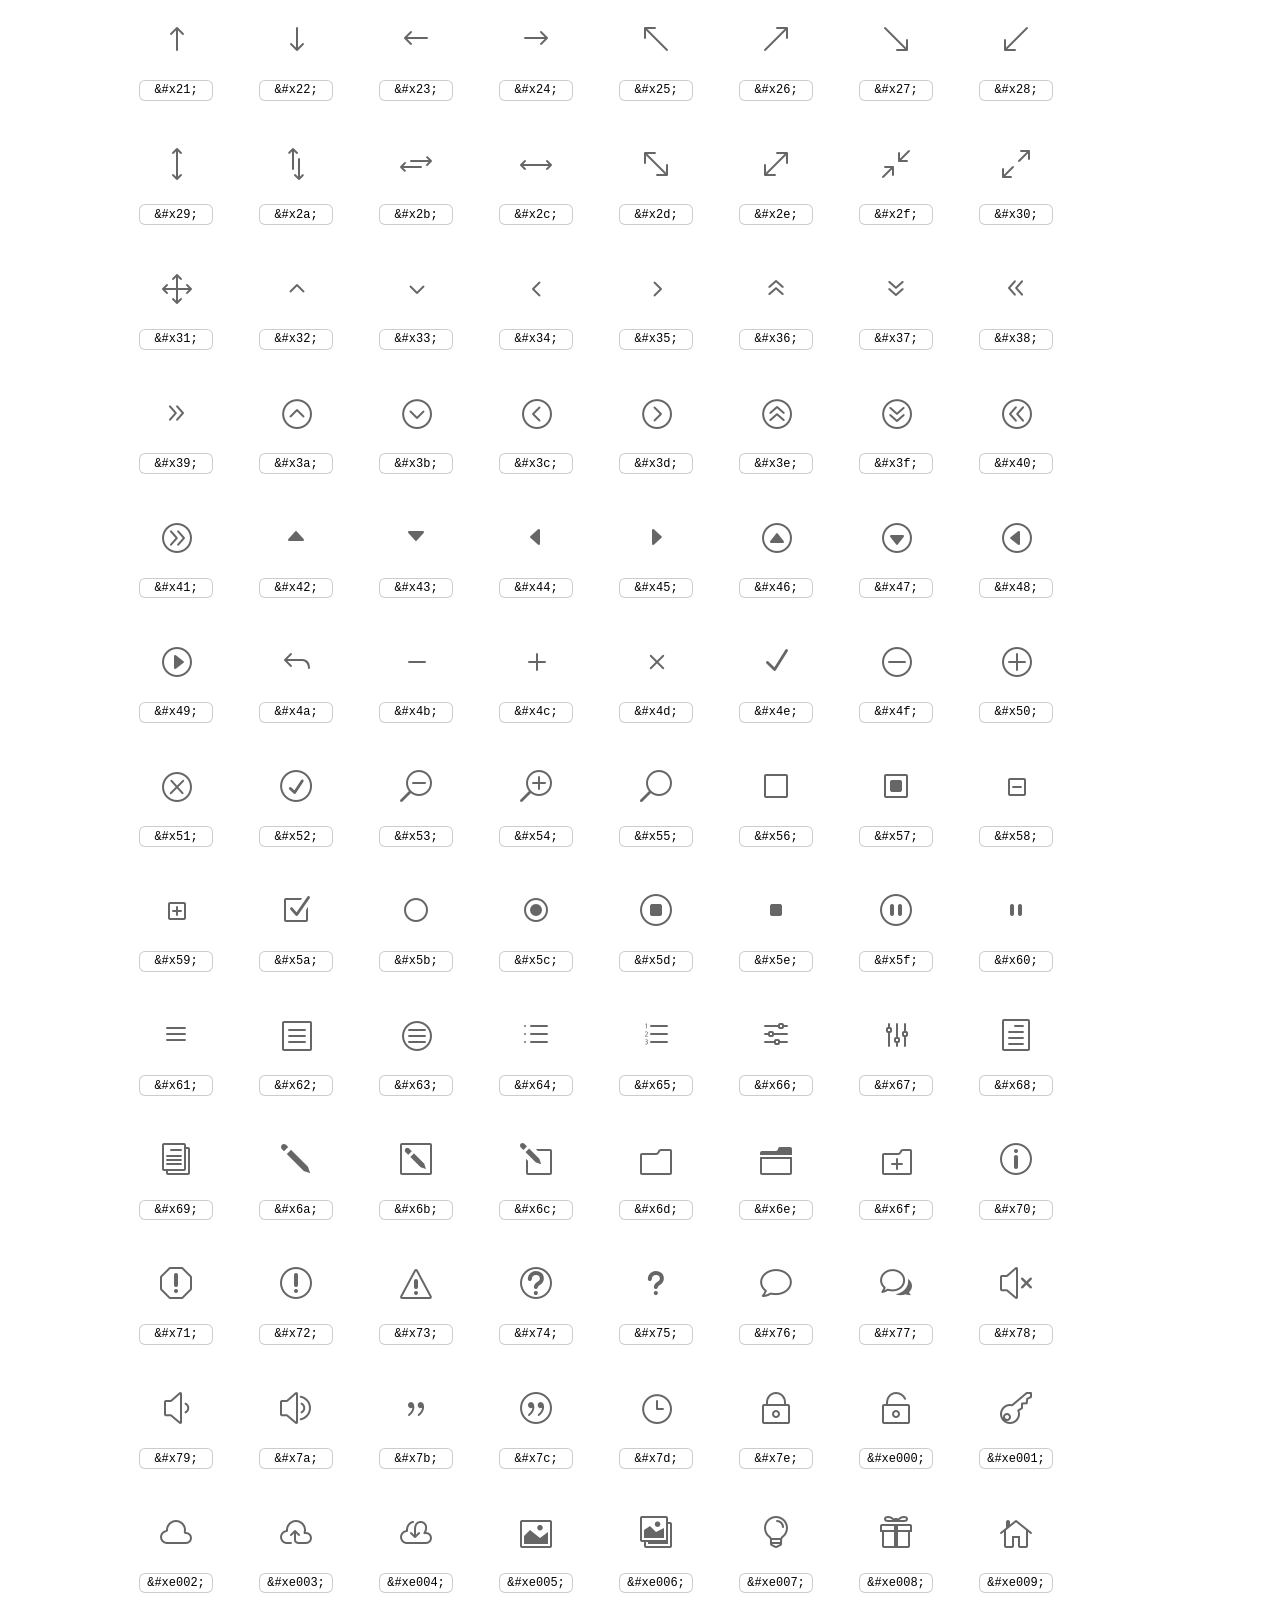
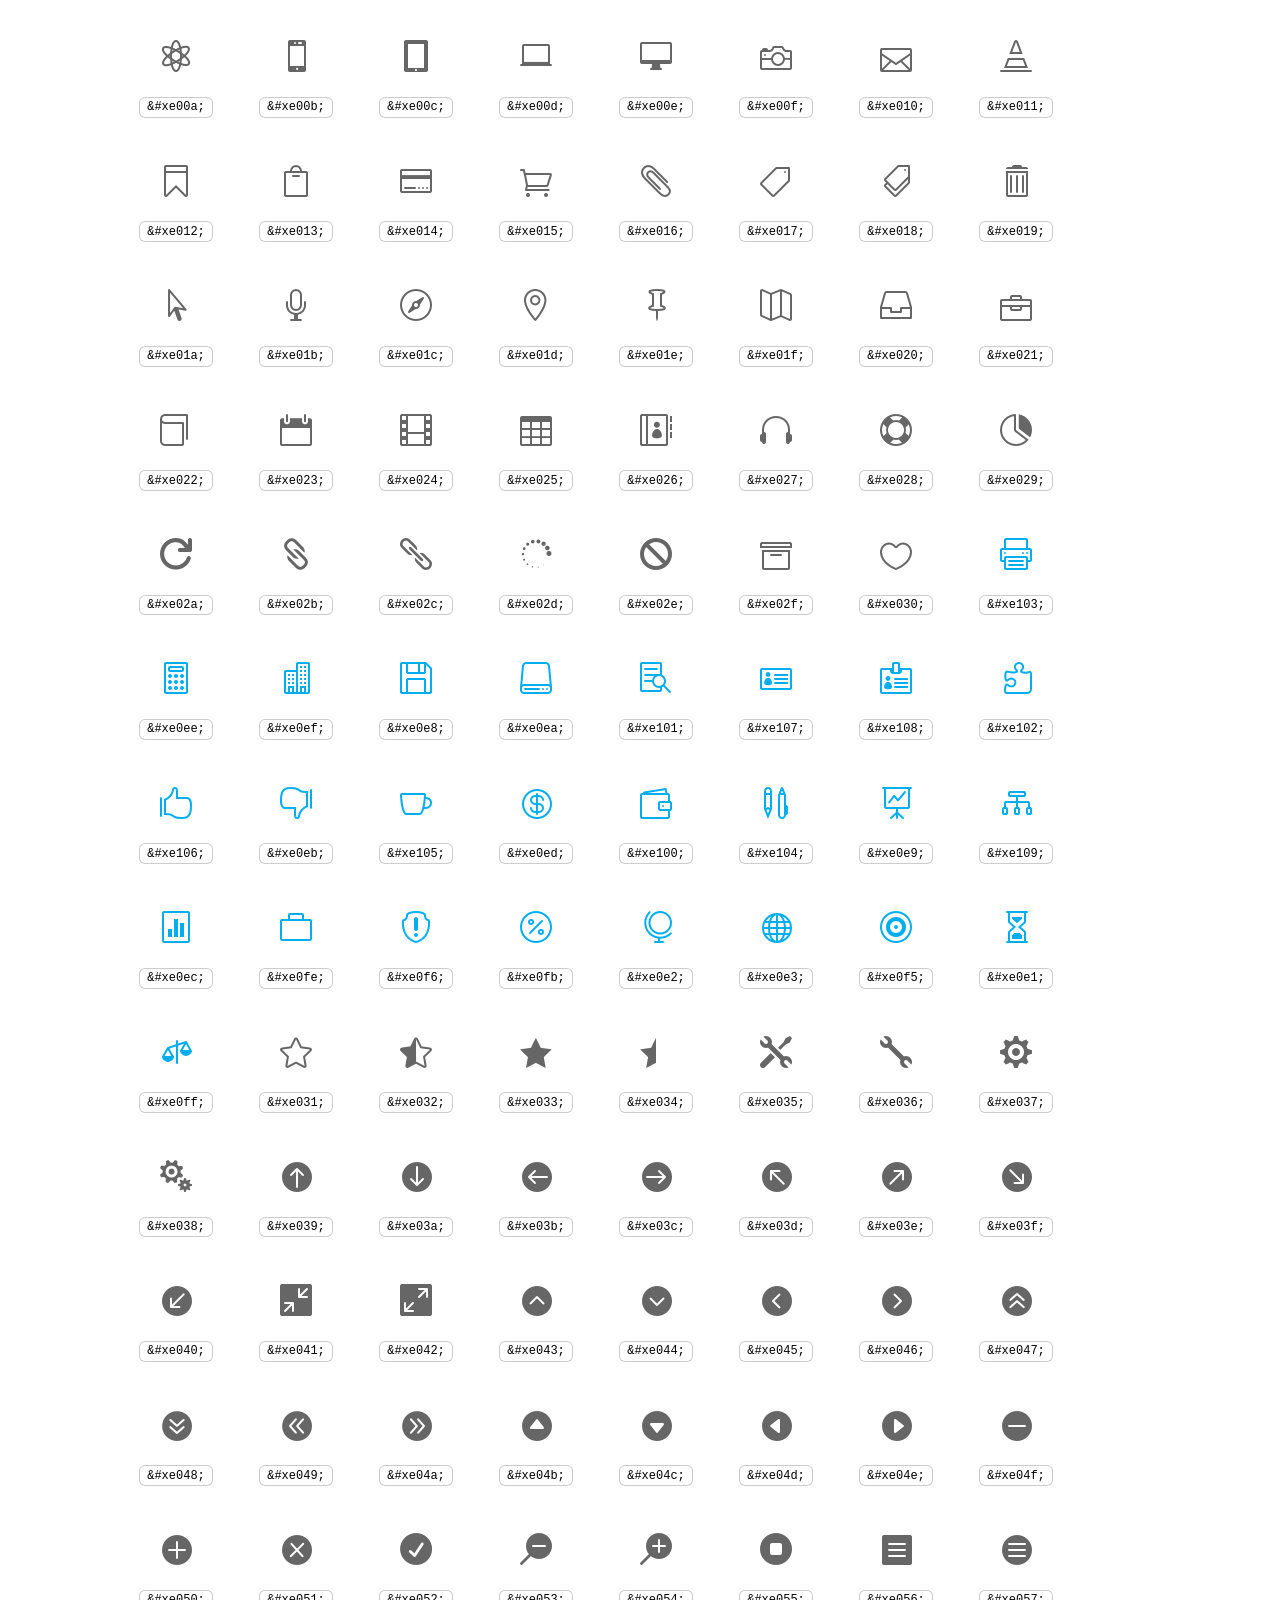
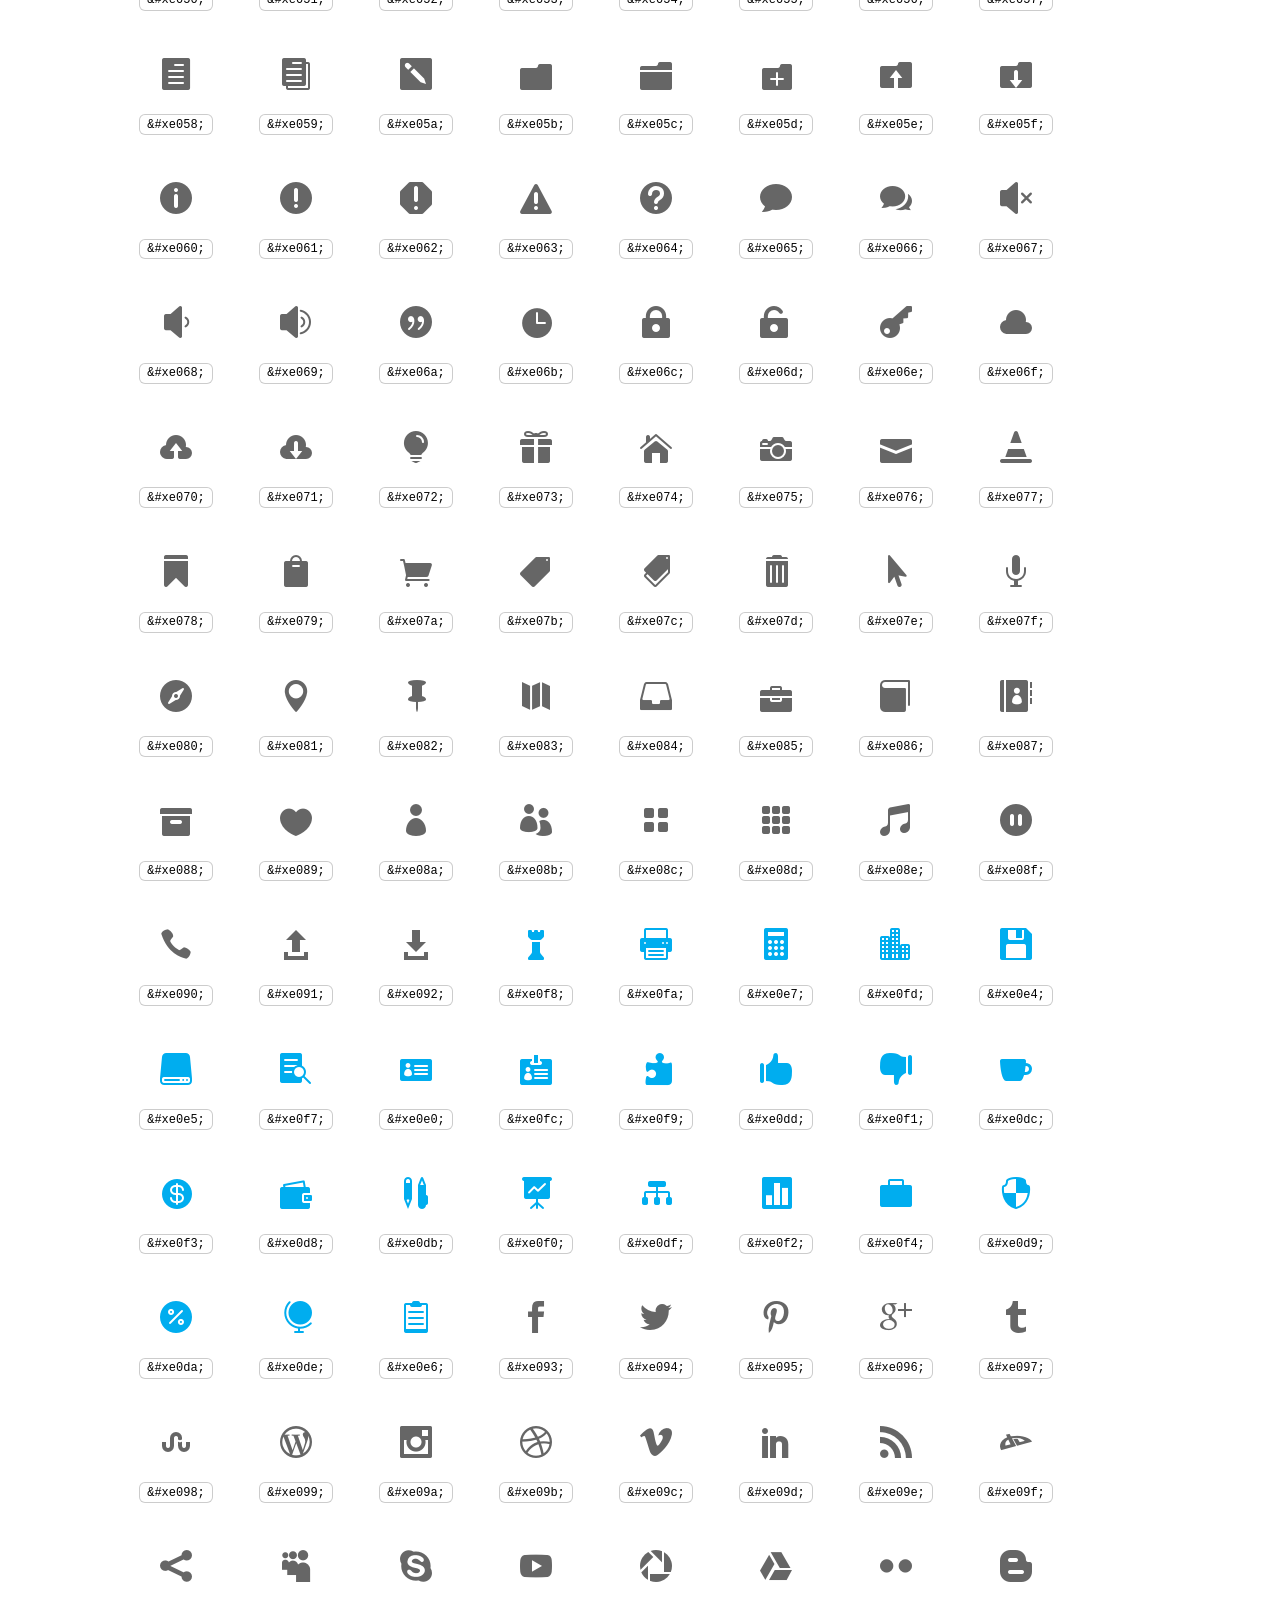
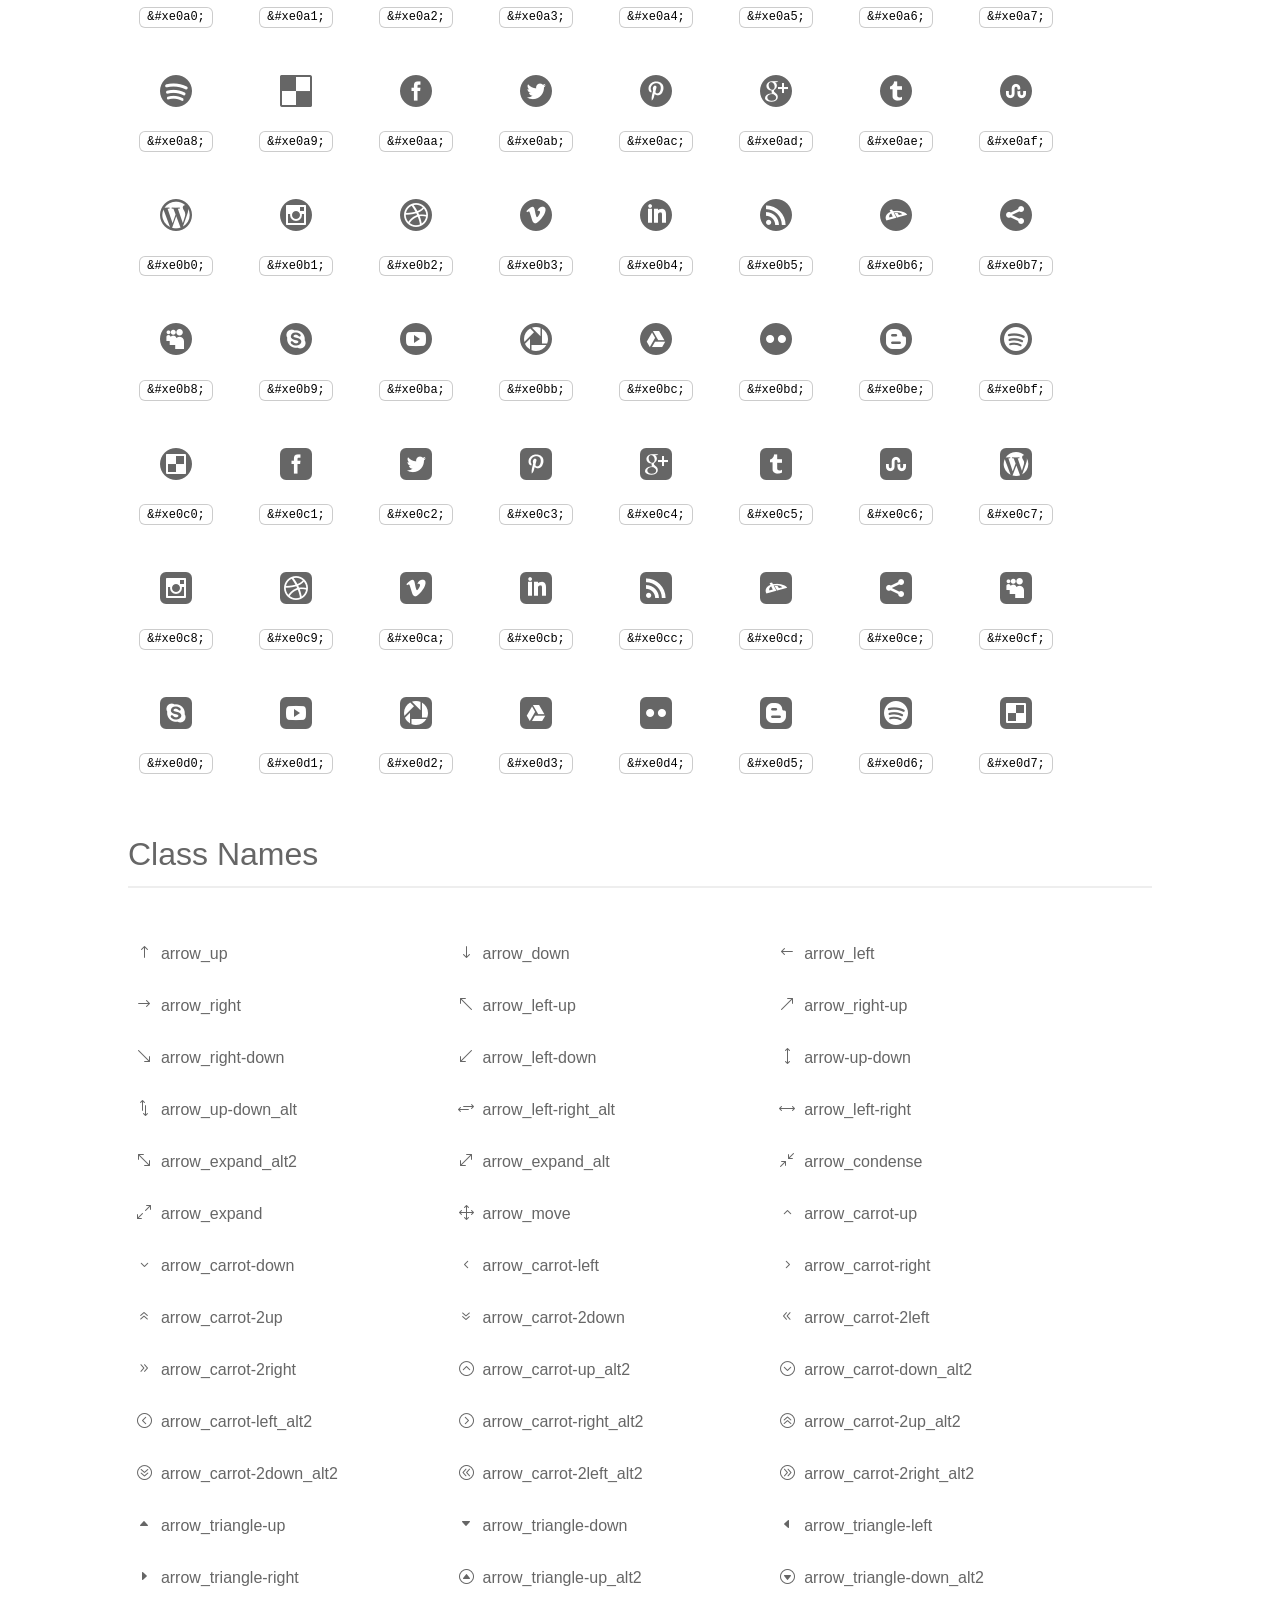
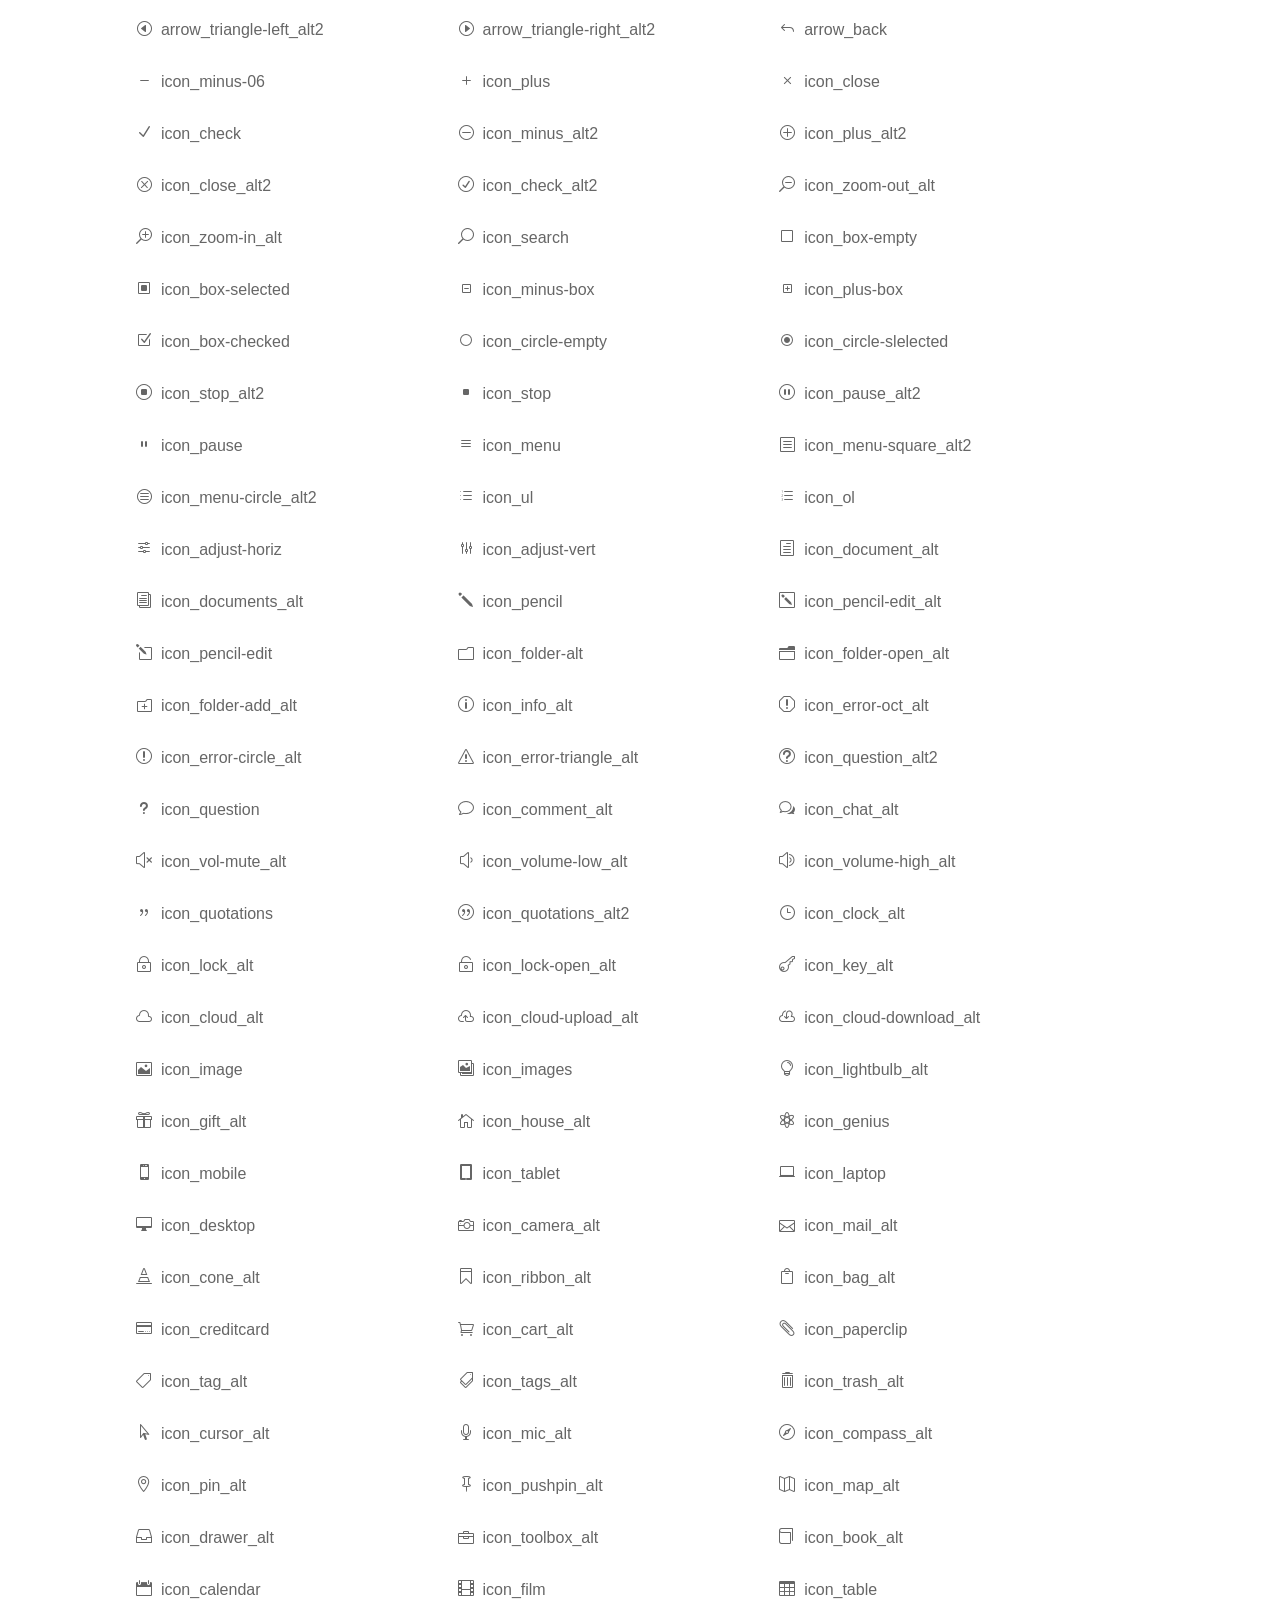
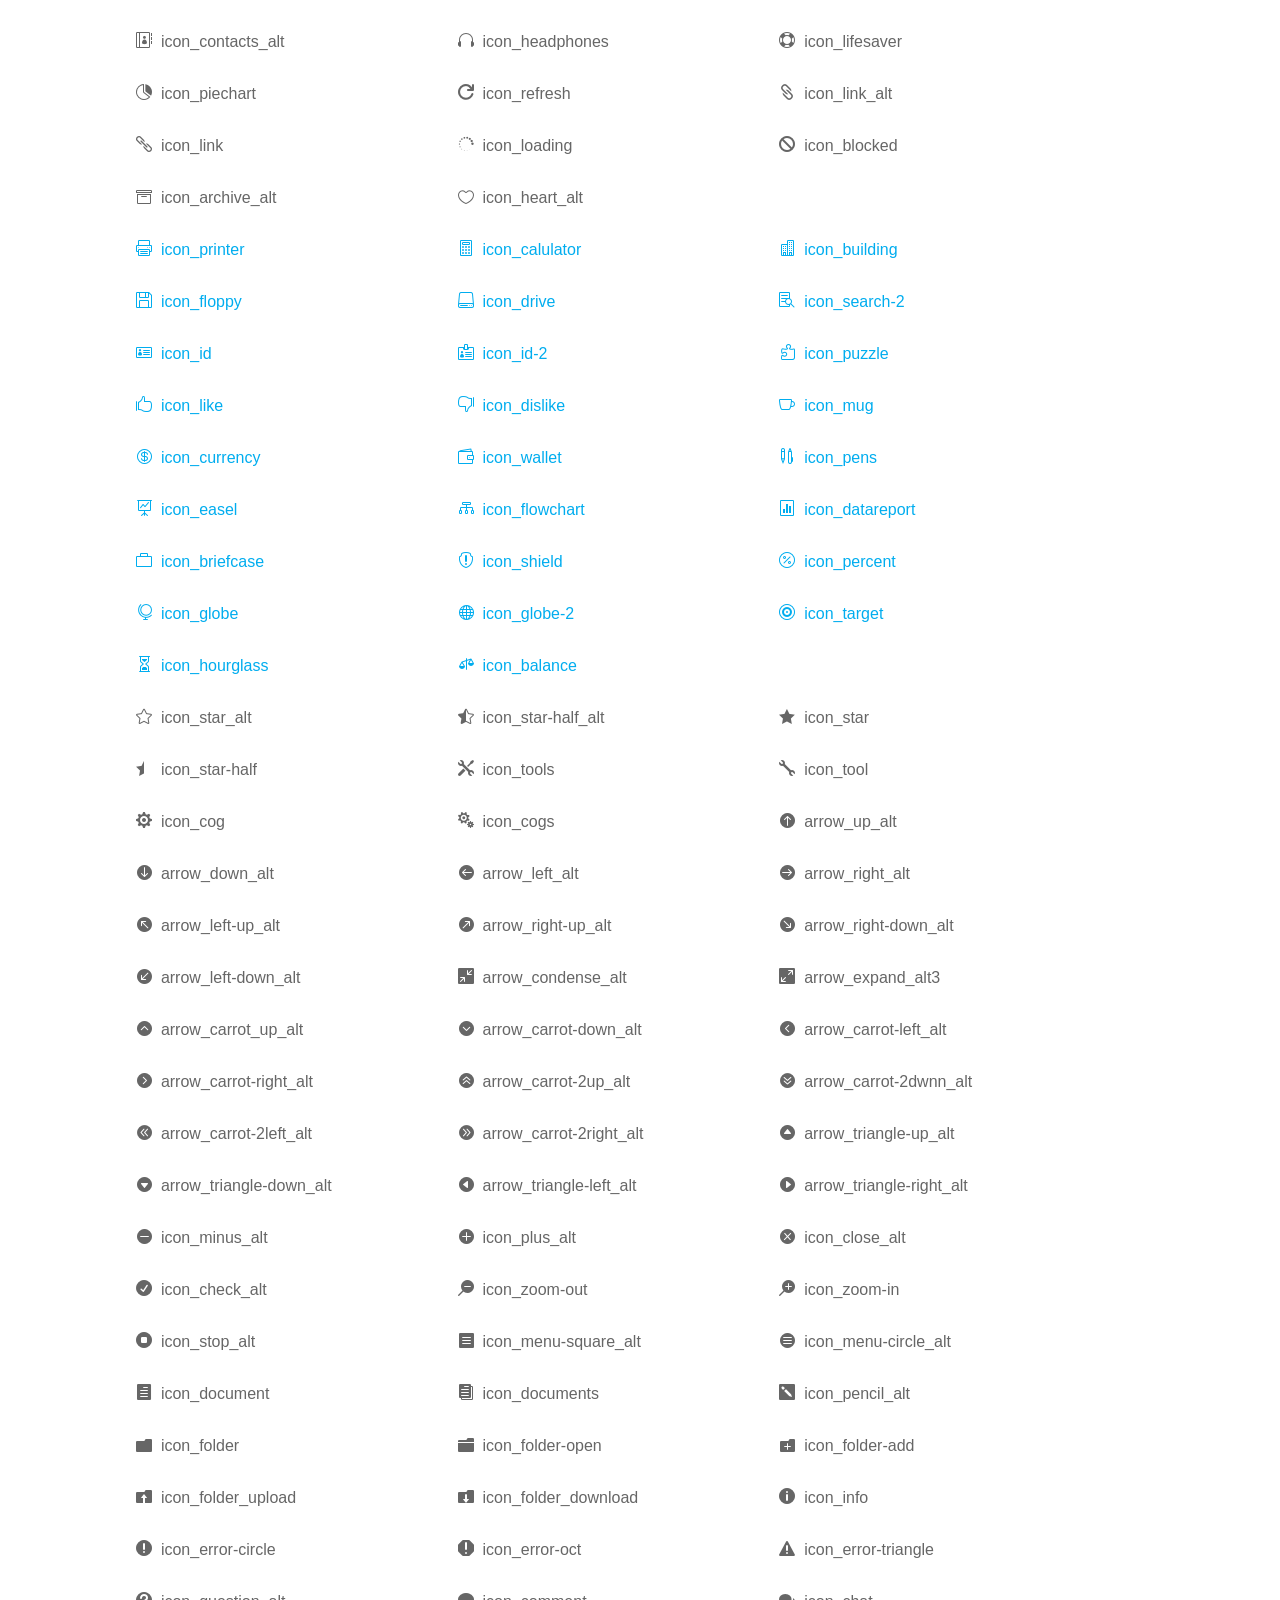
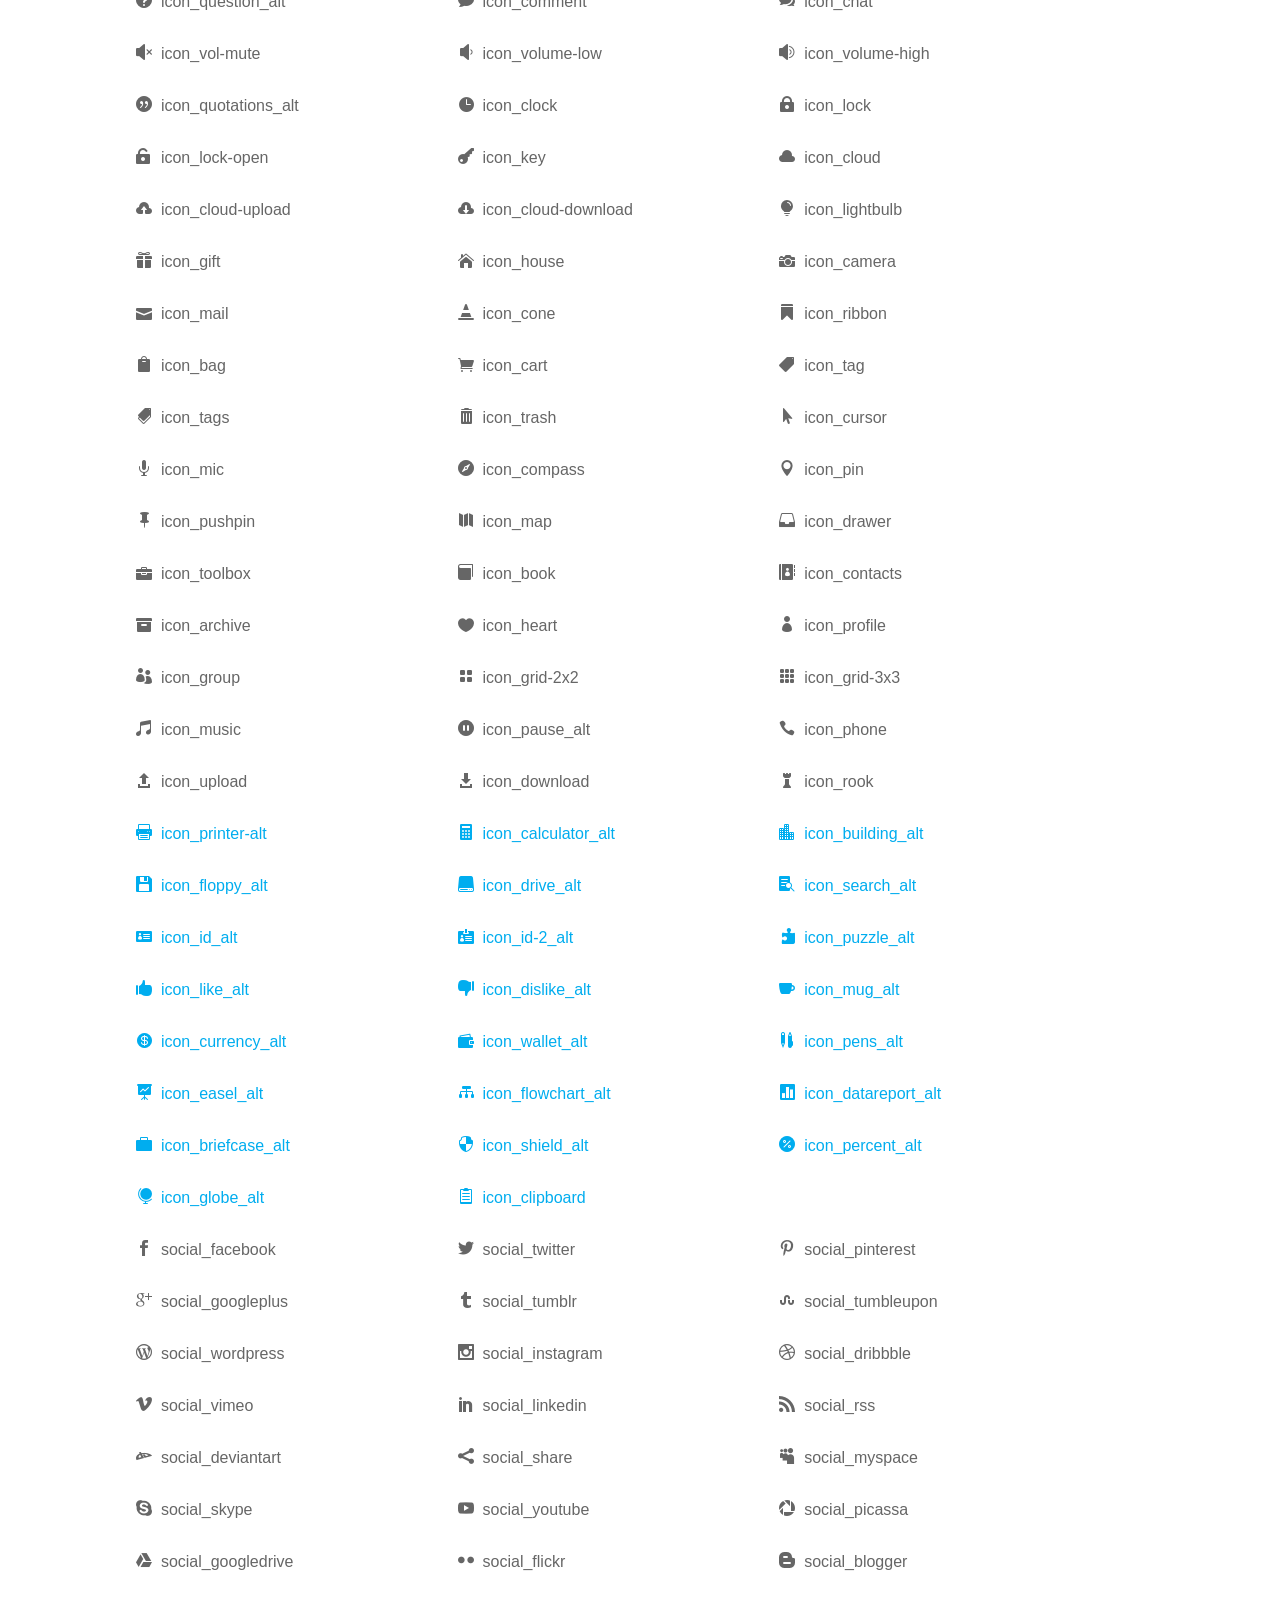
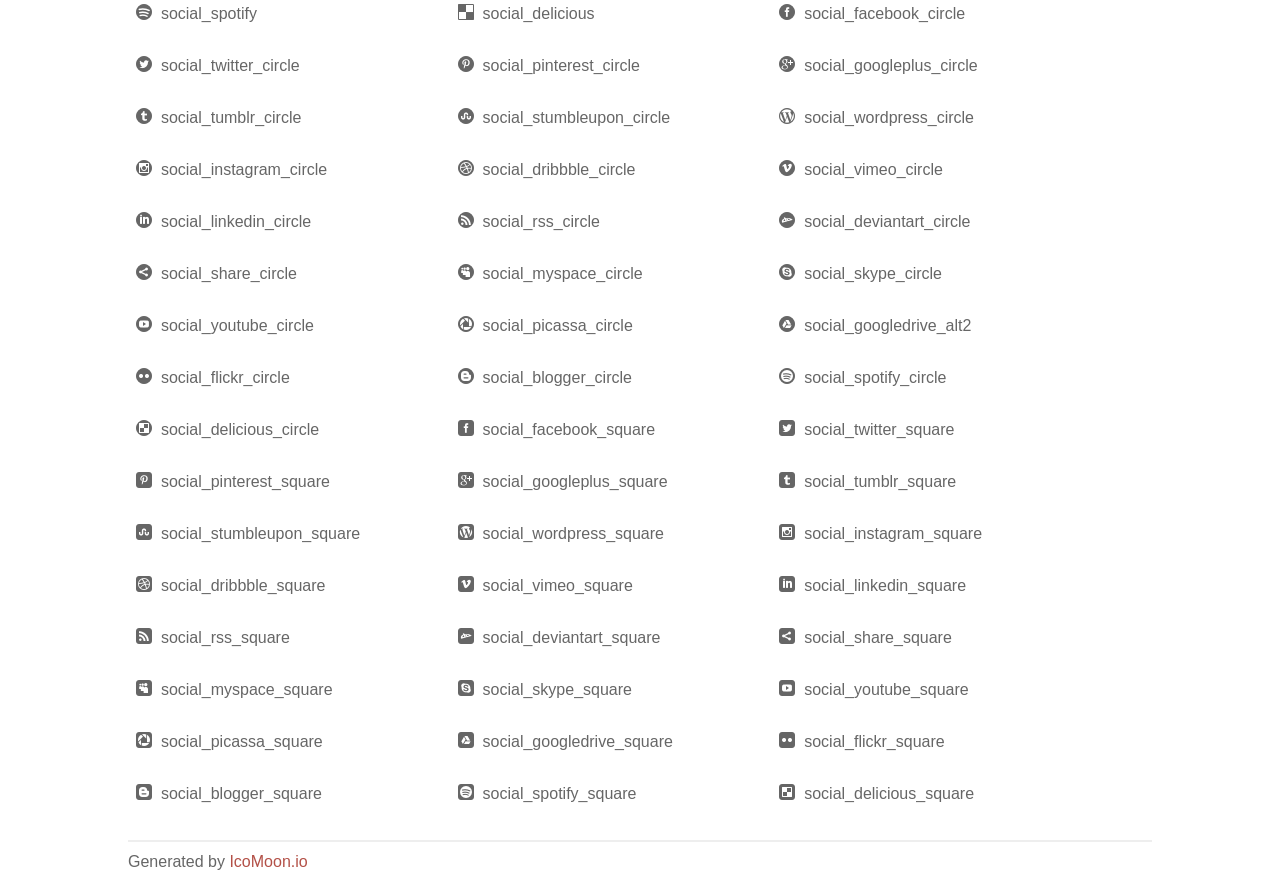
<file: fonts/elegant_font/HTML_CSS/index.html>
<!doctype html>
<html>
<head>
<title>Your Font/Glyphs</title>
<link rel="stylesheet" href="style.css" />
<!--[if lte IE 7]><script src="lte-ie7.js"></script><![endif]-->
<style>
	section, header, footer {display: block;}
	body {
		font-family: sans-serif;
		color: #666;
		line-height: 1.5;
		font-size: 1em;
	}
	* {
		-moz-box-sizing: border-box;
		-webkit-box-sizing: border-box;
		box-sizing: border-box;
		margin: 0;
		padding: 0;
	}
	.glyph {
		float: left;
		text-align: center;
		padding: .75em;
		margin: .4em 1.5em .75em 0;
		width: 6em;
		text-shadow: none;
	}
	
	.glyph input {
		font-family: consolas, monospace;
		font-size: 12px;
		width: 100%;
		text-align: center;
		border: 0;
		box-shadow: 0 0 0 1px #ccc;
		padding: .2em;
                -moz-border-radius: 5px;
                -webkit-border-radius: 5px;
	}
	
	

	.new {
		color:#00adef !important;
	}

	
	.w-main {
		width: 80%;
	}
	.centered {
		margin-left: auto;
		margin-right: auto;
	}
	.fs1 {
		font-size: 2em;
	}
	header {
		margin: 2em 0;
		padding-bottom: .5em;
		color: #666;
		box-shadow: 0 2px #eee;
	}
	header h1 {
		font-size: 2em;
		font-weight: normal;
	}
	.clearfix:before, .clearfix:after { content: ""; display: table; }
	.clearfix:after, .clear { clear: both; }
	footer {
		margin-top: 2em;
		padding: .5em 0;
		box-shadow: 0 -2px #eee;
	}
	a, a:visited {
		color: #B35047;
		text-decoration: none;
	}
	a:hover, a:focus {color: #000;}
	
	.box1 {
		font-size: 16px;
		display: inline-block;
		width: 30%;
		padding: .25em .5em;
		margin: 20px 10px 0 0;
	}
</style>
</head>
<body>
	<div class="w-main centered">
	<section class="mtm clearfix" id="glyphs">
	<div class="glyph">
		<div class="fs1" aria-hidden="true" data-icon="&#x21;"></div>
		<input type="text" readonly value="&amp;#x21;" />
	</div>
	<div class="glyph">
		<div class="fs1" aria-hidden="true" data-icon="&#x22;"></div>
		<input type="text" readonly value="&amp;#x22;" />
	</div>
	<div class="glyph">
		<div class="fs1" aria-hidden="true" data-icon="&#x23;"></div>
		<input type="text" readonly value="&amp;#x23;" />
	</div>
	<div class="glyph">
		<div class="fs1" aria-hidden="true" data-icon="&#x24;"></div>
		<input type="text" readonly value="&amp;#x24;" />
	</div>
	<div class="glyph">
		<div class="fs1" aria-hidden="true" data-icon="&#x25;"></div>
		<input type="text" readonly value="&amp;#x25;" />
	</div>
	<div class="glyph">
		<div class="fs1" aria-hidden="true" data-icon="&#x26;"></div>
		<input type="text" readonly value="&amp;#x26;" />
	</div>
	<div class="glyph">
		<div class="fs1" aria-hidden="true" data-icon="&#x27;"></div>
		<input type="text" readonly value="&amp;#x27;" />
	</div>
	<div class="glyph">
		<div class="fs1" aria-hidden="true" data-icon="&#x28;"></div>
		<input type="text" readonly value="&amp;#x28;" />
	</div>
	<div class="glyph">
		<div class="fs1" aria-hidden="true" data-icon="&#x29;"></div>
		<input type="text" readonly value="&amp;#x29;" />
	</div>
	<div class="glyph">
		<div class="fs1" aria-hidden="true" data-icon="&#x2a;"></div>
		<input type="text" readonly value="&amp;#x2a;" />
	</div>
	<div class="glyph">
		<div class="fs1" aria-hidden="true" data-icon="&#x2b;"></div>
		<input type="text" readonly value="&amp;#x2b;" />
	</div>
	<div class="glyph">
		<div class="fs1" aria-hidden="true" data-icon="&#x2c;"></div>
		<input type="text" readonly value="&amp;#x2c;" />
	</div>
	<div class="glyph">
		<div class="fs1" aria-hidden="true" data-icon="&#x2d;"></div>
		<input type="text" readonly value="&amp;#x2d;" />
	</div>
	<div class="glyph">
		<div class="fs1" aria-hidden="true" data-icon="&#x2e;"></div>
		<input type="text" readonly value="&amp;#x2e;" />
	</div>
	<div class="glyph">
		<div class="fs1" aria-hidden="true" data-icon="&#x2f;"></div>
		<input type="text" readonly value="&amp;#x2f;" />
	</div>
	<div class="glyph">
		<div class="fs1" aria-hidden="true" data-icon="&#x30;"></div>
		<input type="text" readonly value="&amp;#x30;" />
	</div>
	<div class="glyph">
		<div class="fs1" aria-hidden="true" data-icon="&#x31;"></div>
		<input type="text" readonly value="&amp;#x31;" />
	</div>
	<div class="glyph">
		<div class="fs1" aria-hidden="true" data-icon="&#x32;"></div>
		<input type="text" readonly value="&amp;#x32;" />
	</div>
	<div class="glyph">
		<div class="fs1" aria-hidden="true" data-icon="&#x33;"></div>
		<input type="text" readonly value="&amp;#x33;" />
	</div>
	<div class="glyph">
		<div class="fs1" aria-hidden="true" data-icon="&#x34;"></div>
		<input type="text" readonly value="&amp;#x34;" />
	</div>
	<div class="glyph">
		<div class="fs1" aria-hidden="true" data-icon="&#x35;"></div>
		<input type="text" readonly value="&amp;#x35;" />
	</div>
	<div class="glyph">
		<div class="fs1" aria-hidden="true" data-icon="&#x36;"></div>
		<input type="text" readonly value="&amp;#x36;" />
	</div>
	<div class="glyph">
		<div class="fs1" aria-hidden="true" data-icon="&#x37;"></div>
		<input type="text" readonly value="&amp;#x37;" />
	</div>
	<div class="glyph">
		<div class="fs1" aria-hidden="true" data-icon="&#x38;"></div>
		<input type="text" readonly value="&amp;#x38;" />
	</div>
	<div class="glyph">
		<div class="fs1" aria-hidden="true" data-icon="&#x39;"></div>
		<input type="text" readonly value="&amp;#x39;" />
	</div>
	<div class="glyph">
		<div class="fs1" aria-hidden="true" data-icon="&#x3a;"></div>
		<input type="text" readonly value="&amp;#x3a;" />
	</div>
	<div class="glyph">
		<div class="fs1" aria-hidden="true" data-icon="&#x3b;"></div>
		<input type="text" readonly value="&amp;#x3b;" />
	</div>
	<div class="glyph">
		<div class="fs1" aria-hidden="true" data-icon="&#x3c;"></div>
		<input type="text" readonly value="&amp;#x3c;" />
	</div>
	<div class="glyph">
		<div class="fs1" aria-hidden="true" data-icon="&#x3d;"></div>
		<input type="text" readonly value="&amp;#x3d;" />
	</div>
	<div class="glyph">
		<div class="fs1" aria-hidden="true" data-icon="&#x3e;"></div>
		<input type="text" readonly value="&amp;#x3e;" />
	</div>
	<div class="glyph">
		<div class="fs1" aria-hidden="true" data-icon="&#x3f;"></div>
		<input type="text" readonly value="&amp;#x3f;" />
	</div>
	<div class="glyph">
		<div class="fs1" aria-hidden="true" data-icon="&#x40;"></div>
		<input type="text" readonly value="&amp;#x40;" />
	</div>
	<div class="glyph">
		<div class="fs1" aria-hidden="true" data-icon="&#x41;"></div>
		<input type="text" readonly value="&amp;#x41;" />
	</div>
	<div class="glyph">
		<div class="fs1" aria-hidden="true" data-icon="&#x42;"></div>
		<input type="text" readonly value="&amp;#x42;" />
	</div>
	<div class="glyph">
		<div class="fs1" aria-hidden="true" data-icon="&#x43;"></div>
		<input type="text" readonly value="&amp;#x43;" />
	</div>
	<div class="glyph">
		<div class="fs1" aria-hidden="true" data-icon="&#x44;"></div>
		<input type="text" readonly value="&amp;#x44;" />
	</div>
	<div class="glyph">
		<div class="fs1" aria-hidden="true" data-icon="&#x45;"></div>
		<input type="text" readonly value="&amp;#x45;" />
	</div>
	<div class="glyph">
		<div class="fs1" aria-hidden="true" data-icon="&#x46;"></div>
		<input type="text" readonly value="&amp;#x46;" />
	</div>
	<div class="glyph">
		<div class="fs1" aria-hidden="true" data-icon="&#x47;"></div>
		<input type="text" readonly value="&amp;#x47;" />
	</div>
	<div class="glyph">
		<div class="fs1" aria-hidden="true" data-icon="&#x48;"></div>
		<input type="text" readonly value="&amp;#x48;" />
	</div>
	<div class="glyph">
		<div class="fs1" aria-hidden="true" data-icon="&#x49;"></div>
		<input type="text" readonly value="&amp;#x49;" />
	</div>
	<div class="glyph">
		<div class="fs1" aria-hidden="true" data-icon="&#x4a;"></div>
		<input type="text" readonly value="&amp;#x4a;" />
	</div>
	<div class="glyph">
		<div class="fs1" aria-hidden="true" data-icon="&#x4b;"></div>
		<input type="text" readonly value="&amp;#x4b;" />
	</div>
	<div class="glyph">
		<div class="fs1" aria-hidden="true" data-icon="&#x4c;"></div>
		<input type="text" readonly value="&amp;#x4c;" />
	</div>
	<div class="glyph">
		<div class="fs1" aria-hidden="true" data-icon="&#x4d;"></div>
		<input type="text" readonly value="&amp;#x4d;" />
	</div>
	<div class="glyph">
		<div class="fs1" aria-hidden="true" data-icon="&#x4e;"></div>
		<input type="text" readonly value="&amp;#x4e;" />
	</div>
	<div class="glyph">
		<div class="fs1" aria-hidden="true" data-icon="&#x4f;"></div>
		<input type="text" readonly value="&amp;#x4f;" />
	</div>
	<div class="glyph">
		<div class="fs1" aria-hidden="true" data-icon="&#x50;"></div>
		<input type="text" readonly value="&amp;#x50;" />
	</div>
	<div class="glyph">
		<div class="fs1" aria-hidden="true" data-icon="&#x51;"></div>
		<input type="text" readonly value="&amp;#x51;" />
	</div>
	<div class="glyph">
		<div class="fs1" aria-hidden="true" data-icon="&#x52;"></div>
		<input type="text" readonly value="&amp;#x52;" />
	</div>
	<div class="glyph">
		<div class="fs1" aria-hidden="true" data-icon="&#x53;"></div>
		<input type="text" readonly value="&amp;#x53;" />
	</div>
	<div class="glyph">
		<div class="fs1" aria-hidden="true" data-icon="&#x54;"></div>
		<input type="text" readonly value="&amp;#x54;" />
	</div>
	<div class="glyph">
		<div class="fs1" aria-hidden="true" data-icon="&#x55;"></div>
		<input type="text" readonly value="&amp;#x55;" />
	</div>
	<div class="glyph">
		<div class="fs1" aria-hidden="true" data-icon="&#x56;"></div>
		<input type="text" readonly value="&amp;#x56;" />
	</div>
	<div class="glyph">
		<div class="fs1" aria-hidden="true" data-icon="&#x57;"></div>
		<input type="text" readonly value="&amp;#x57;" />
	</div>
	<div class="glyph">
		<div class="fs1" aria-hidden="true" data-icon="&#x58;"></div>
		<input type="text" readonly value="&amp;#x58;" />
	</div>
	<div class="glyph">
		<div class="fs1" aria-hidden="true" data-icon="&#x59;"></div>
		<input type="text" readonly value="&amp;#x59;" />
	</div>
	<div class="glyph">
		<div class="fs1" aria-hidden="true" data-icon="&#x5a;"></div>
		<input type="text" readonly value="&amp;#x5a;" />
	</div>
	<div class="glyph">
		<div class="fs1" aria-hidden="true" data-icon="&#x5b;"></div>
		<input type="text" readonly value="&amp;#x5b;" />
	</div>
	<div class="glyph">
		<div class="fs1" aria-hidden="true" data-icon="&#x5c;"></div>
		<input type="text" readonly value="&amp;#x5c;" />
	</div>
	<div class="glyph">
		<div class="fs1" aria-hidden="true" data-icon="&#x5d;"></div>
		<input type="text" readonly value="&amp;#x5d;" />
	</div>
	<div class="glyph">
		<div class="fs1" aria-hidden="true" data-icon="&#x5e;"></div>
		<input type="text" readonly value="&amp;#x5e;" />
	</div>
	<div class="glyph">
		<div class="fs1" aria-hidden="true" data-icon="&#x5f;"></div>
		<input type="text" readonly value="&amp;#x5f;" />
	</div>
	<div class="glyph">
		<div class="fs1" aria-hidden="true" data-icon="&#x60;"></div>
		<input type="text" readonly value="&amp;#x60;" />
	</div>
	<div class="glyph">
		<div class="fs1" aria-hidden="true" data-icon="&#x61;"></div>
		<input type="text" readonly value="&amp;#x61;" />
	</div>
	<div class="glyph">
		<div class="fs1" aria-hidden="true" data-icon="&#x62;"></div>
		<input type="text" readonly value="&amp;#x62;" />
	</div>
	<div class="glyph">
		<div class="fs1" aria-hidden="true" data-icon="&#x63;"></div>
		<input type="text" readonly value="&amp;#x63;" />
	</div>
	<div class="glyph">
		<div class="fs1" aria-hidden="true" data-icon="&#x64;"></div>
		<input type="text" readonly value="&amp;#x64;" />
	</div>
	<div class="glyph">
		<div class="fs1" aria-hidden="true" data-icon="&#x65;"></div>
		<input type="text" readonly value="&amp;#x65;" />
	</div>
	<div class="glyph">
		<div class="fs1" aria-hidden="true" data-icon="&#x66;"></div>
		<input type="text" readonly value="&amp;#x66;" />
	</div>
	<div class="glyph">
		<div class="fs1" aria-hidden="true" data-icon="&#x67;"></div>
		<input type="text" readonly value="&amp;#x67;" />
	</div>
	<div class="glyph">
		<div class="fs1" aria-hidden="true" data-icon="&#x68;"></div>
		<input type="text" readonly value="&amp;#x68;" />
	</div>
	<div class="glyph">
		<div class="fs1" aria-hidden="true" data-icon="&#x69;"></div>
		<input type="text" readonly value="&amp;#x69;" />
	</div>
	<div class="glyph">
		<div class="fs1" aria-hidden="true" data-icon="&#x6a;"></div>
		<input type="text" readonly value="&amp;#x6a;" />
	</div>
	<div class="glyph">
		<div class="fs1" aria-hidden="true" data-icon="&#x6b;"></div>
		<input type="text" readonly value="&amp;#x6b;" />
	</div>
	<div class="glyph">
		<div class="fs1" aria-hidden="true" data-icon="&#x6c;"></div>
		<input type="text" readonly value="&amp;#x6c;" />
	</div>
	<div class="glyph">
		<div class="fs1" aria-hidden="true" data-icon="&#x6d;"></div>
		<input type="text" readonly value="&amp;#x6d;" />
	</div>
	<div class="glyph">
		<div class="fs1" aria-hidden="true" data-icon="&#x6e;"></div>
		<input type="text" readonly value="&amp;#x6e;" />
	</div>
	<div class="glyph">
		<div class="fs1" aria-hidden="true" data-icon="&#x6f;"></div>
		<input type="text" readonly value="&amp;#x6f;" />
	</div>
	<div class="glyph">
		<div class="fs1" aria-hidden="true" data-icon="&#x70;"></div>
		<input type="text" readonly value="&amp;#x70;" />
	</div>
	<div class="glyph">
		<div class="fs1" aria-hidden="true" data-icon="&#x71;"></div>
		<input type="text" readonly value="&amp;#x71;" />
	</div>
	<div class="glyph">
		<div class="fs1" aria-hidden="true" data-icon="&#x72;"></div>
		<input type="text" readonly value="&amp;#x72;" />
	</div>
	<div class="glyph">
		<div class="fs1" aria-hidden="true" data-icon="&#x73;"></div>
		<input type="text" readonly value="&amp;#x73;" />
	</div>
	<div class="glyph">
		<div class="fs1" aria-hidden="true" data-icon="&#x74;"></div>
		<input type="text" readonly value="&amp;#x74;" />
	</div>
	<div class="glyph">
		<div class="fs1" aria-hidden="true" data-icon="&#x75;"></div>
		<input type="text" readonly value="&amp;#x75;" />
	</div>
	<div class="glyph">
		<div class="fs1" aria-hidden="true" data-icon="&#x76;"></div>
		<input type="text" readonly value="&amp;#x76;" />
	</div>
	<div class="glyph">
		<div class="fs1" aria-hidden="true" data-icon="&#x77;"></div>
		<input type="text" readonly value="&amp;#x77;" />
	</div>
	<div class="glyph">
		<div class="fs1" aria-hidden="true" data-icon="&#x78;"></div>
		<input type="text" readonly value="&amp;#x78;" />
	</div>
	<div class="glyph">
		<div class="fs1" aria-hidden="true" data-icon="&#x79;"></div>
		<input type="text" readonly value="&amp;#x79;" />
	</div>
	<div class="glyph">
		<div class="fs1" aria-hidden="true" data-icon="&#x7a;"></div>
		<input type="text" readonly value="&amp;#x7a;" />
	</div>
	<div class="glyph">
		<div class="fs1" aria-hidden="true" data-icon="&#x7b;"></div>
		<input type="text" readonly value="&amp;#x7b;" />
	</div>
	<div class="glyph">
		<div class="fs1" aria-hidden="true" data-icon="&#x7c;"></div>
		<input type="text" readonly value="&amp;#x7c;" />
	</div>
	<div class="glyph">
		<div class="fs1" aria-hidden="true" data-icon="&#x7d;"></div>
		<input type="text" readonly value="&amp;#x7d;" />
	</div>
	<div class="glyph">
		<div class="fs1" aria-hidden="true" data-icon="&#x7e;"></div>
		<input type="text" readonly value="&amp;#x7e;" />
	</div>
	<div class="glyph">
		<div class="fs1" aria-hidden="true" data-icon="&#xe000;"></div>
		<input type="text" readonly value="&amp;#xe000;" />
	</div>
	<div class="glyph">
		<div class="fs1" aria-hidden="true" data-icon="&#xe001;"></div>
		<input type="text" readonly value="&amp;#xe001;" />
	</div>
	<div class="glyph">
		<div class="fs1" aria-hidden="true" data-icon="&#xe002;"></div>
		<input type="text" readonly value="&amp;#xe002;" />
	</div>
	<div class="glyph">
		<div class="fs1" aria-hidden="true" data-icon="&#xe003;"></div>
		<input type="text" readonly value="&amp;#xe003;" />
	</div>
	<div class="glyph">
		<div class="fs1" aria-hidden="true" data-icon="&#xe004;"></div>
		<input type="text" readonly value="&amp;#xe004;" />
	</div>
	<div class="glyph">
		<div class="fs1" aria-hidden="true" data-icon="&#xe005;"></div>
		<input type="text" readonly value="&amp;#xe005;" />
	</div>
	<div class="glyph">
		<div class="fs1" aria-hidden="true" data-icon="&#xe006;"></div>
		<input type="text" readonly value="&amp;#xe006;" />
	</div>
	<div class="glyph">
		<div class="fs1" aria-hidden="true" data-icon="&#xe007;"></div>
		<input type="text" readonly value="&amp;#xe007;" />
	</div>
	<div class="glyph">
		<div class="fs1" aria-hidden="true" data-icon="&#xe008;"></div>
		<input type="text" readonly value="&amp;#xe008;" />
	</div>
	<div class="glyph">
		<div class="fs1" aria-hidden="true" data-icon="&#xe009;"></div>
		<input type="text" readonly value="&amp;#xe009;" />
	</div>
	<div class="glyph">
		<div class="fs1" aria-hidden="true" data-icon="&#xe00a;"></div>
		<input type="text" readonly value="&amp;#xe00a;" />
	</div>
	<div class="glyph">
		<div class="fs1" aria-hidden="true" data-icon="&#xe00b;"></div>
		<input type="text" readonly value="&amp;#xe00b;" />
	</div>
	<div class="glyph">
		<div class="fs1" aria-hidden="true" data-icon="&#xe00c;"></div>
		<input type="text" readonly value="&amp;#xe00c;" />
	</div>
	<div class="glyph">
		<div class="fs1" aria-hidden="true" data-icon="&#xe00d;"></div>
		<input type="text" readonly value="&amp;#xe00d;" />
	</div>
	<div class="glyph">
		<div class="fs1" aria-hidden="true" data-icon="&#xe00e;"></div>
		<input type="text" readonly value="&amp;#xe00e;" />
	</div>
	<div class="glyph">
		<div class="fs1" aria-hidden="true" data-icon="&#xe00f;"></div>
		<input type="text" readonly value="&amp;#xe00f;" />
	</div>
	<div class="glyph">
		<div class="fs1" aria-hidden="true" data-icon="&#xe010;"></div>
		<input type="text" readonly value="&amp;#xe010;" />
	</div>
	<div class="glyph">
		<div class="fs1" aria-hidden="true" data-icon="&#xe011;"></div>
		<input type="text" readonly value="&amp;#xe011;" />
	</div>
	<div class="glyph">
		<div class="fs1" aria-hidden="true" data-icon="&#xe012;"></div>
		<input type="text" readonly value="&amp;#xe012;" />
	</div>
	<div class="glyph">
		<div class="fs1" aria-hidden="true" data-icon="&#xe013;"></div>
		<input type="text" readonly value="&amp;#xe013;" />
	</div>
	<div class="glyph">
		<div class="fs1" aria-hidden="true" data-icon="&#xe014;"></div>
		<input type="text" readonly value="&amp;#xe014;" />
	</div>
	<div class="glyph">
		<div class="fs1" aria-hidden="true" data-icon="&#xe015;"></div>
		<input type="text" readonly value="&amp;#xe015;" />
	</div>
	<div class="glyph">
		<div class="fs1" aria-hidden="true" data-icon="&#xe016;"></div>
		<input type="text" readonly value="&amp;#xe016;" />
	</div>
	<div class="glyph">
		<div class="fs1" aria-hidden="true" data-icon="&#xe017;"></div>
		<input type="text" readonly value="&amp;#xe017;" />
	</div>
	<div class="glyph">
		<div class="fs1" aria-hidden="true" data-icon="&#xe018;"></div>
		<input type="text" readonly value="&amp;#xe018;" />
	</div>
	<div class="glyph">
		<div class="fs1" aria-hidden="true" data-icon="&#xe019;"></div>
		<input type="text" readonly value="&amp;#xe019;" />
	</div>
	<div class="glyph">
		<div class="fs1" aria-hidden="true" data-icon="&#xe01a;"></div>
		<input type="text" readonly value="&amp;#xe01a;" />
	</div>
	<div class="glyph">
		<div class="fs1" aria-hidden="true" data-icon="&#xe01b;"></div>
		<input type="text" readonly value="&amp;#xe01b;" />
	</div>
	<div class="glyph">
		<div class="fs1" aria-hidden="true" data-icon="&#xe01c;"></div>
		<input type="text" readonly value="&amp;#xe01c;" />
	</div>
	<div class="glyph">
		<div class="fs1" aria-hidden="true" data-icon="&#xe01d;"></div>
		<input type="text" readonly value="&amp;#xe01d;" />
	</div>
	<div class="glyph">
		<div class="fs1" aria-hidden="true" data-icon="&#xe01e;"></div>
		<input type="text" readonly value="&amp;#xe01e;" />
	</div>
	<div class="glyph">
		<div class="fs1" aria-hidden="true" data-icon="&#xe01f;"></div>
		<input type="text" readonly value="&amp;#xe01f;" />
	</div>
	<div class="glyph">
		<div class="fs1" aria-hidden="true" data-icon="&#xe020;"></div>
		<input type="text" readonly value="&amp;#xe020;" />
	</div>
	<div class="glyph">
		<div class="fs1" aria-hidden="true" data-icon="&#xe021;"></div>
		<input type="text" readonly value="&amp;#xe021;" />
	</div>
	<div class="glyph">
		<div class="fs1" aria-hidden="true" data-icon="&#xe022;"></div>
		<input type="text" readonly value="&amp;#xe022;" />
	</div>
	<div class="glyph">
		<div class="fs1" aria-hidden="true" data-icon="&#xe023;"></div>
		<input type="text" readonly value="&amp;#xe023;" />
	</div>
	<div class="glyph">
		<div class="fs1" aria-hidden="true" data-icon="&#xe024;"></div>
		<input type="text" readonly value="&amp;#xe024;" />
	</div>
	<div class="glyph">
		<div class="fs1" aria-hidden="true" data-icon="&#xe025;"></div>
		<input type="text" readonly value="&amp;#xe025;" />
	</div>
	<div class="glyph">
		<div class="fs1" aria-hidden="true" data-icon="&#xe026;"></div>
		<input type="text" readonly value="&amp;#xe026;" />
	</div>
	<div class="glyph">
		<div class="fs1" aria-hidden="true" data-icon="&#xe027;"></div>
		<input type="text" readonly value="&amp;#xe027;" />
	</div>
	<div class="glyph">
		<div class="fs1" aria-hidden="true" data-icon="&#xe028;"></div>
		<input type="text" readonly value="&amp;#xe028;" />
	</div>
	<div class="glyph">
		<div class="fs1" aria-hidden="true" data-icon="&#xe029;"></div>
		<input type="text" readonly value="&amp;#xe029;" />
	</div>
	<div class="glyph">
		<div class="fs1" aria-hidden="true" data-icon="&#xe02a;"></div>
		<input type="text" readonly value="&amp;#xe02a;" />
	</div>
	<div class="glyph">
		<div class="fs1" aria-hidden="true" data-icon="&#xe02b;"></div>
		<input type="text" readonly value="&amp;#xe02b;" />
	</div>
	<div class="glyph">
		<div class="fs1" aria-hidden="true" data-icon="&#xe02c;"></div>
		<input type="text" readonly value="&amp;#xe02c;" />
	</div>
	<div class="glyph">
		<div class="fs1" aria-hidden="true" data-icon="&#xe02d;"></div>
		<input type="text" readonly value="&amp;#xe02d;" />
	</div>
	<div class="glyph">
		<div class="fs1" aria-hidden="true" data-icon="&#xe02e;"></div>
		<input type="text" readonly value="&amp;#xe02e;" />
	</div>
	<div class="glyph">
		<div class="fs1" aria-hidden="true" data-icon="&#xe02f;"></div>
		<input type="text" readonly value="&amp;#xe02f;" />
	</div>
	<div class="glyph">
		<div class="fs1" aria-hidden="true" data-icon="&#xe030;"></div>
		<input type="text" readonly value="&amp;#xe030;" />
	</div>
    
    <div class="new">
    
    <div class="glyph">
		<div class="fs1" aria-hidden="true" data-icon="&#xe103;"></div>
		<input type="text" readonly value="&amp;#xe103;" />
	</div>
	<div class="glyph">
		<div class="fs1" aria-hidden="true" data-icon="&#xe0ee;"></div>
		<input type="text" readonly value="&amp;#xe0ee;" />
	</div>
	<div class="glyph">
		<div class="fs1" aria-hidden="true" data-icon="&#xe0ef;"></div>
		<input type="text" readonly value="&amp;#xe0ef;" />
	</div>
	<div class="glyph">
		<div class="fs1" aria-hidden="true" data-icon="&#xe0e8;"></div>
		<input type="text" readonly value="&amp;#xe0e8;" />
	</div>
	<div class="glyph">
		<div class="fs1" aria-hidden="true" data-icon="&#xe0ea;"></div>
		<input type="text" readonly value="&amp;#xe0ea;" />
	</div>
	<div class="glyph">
		<div class="fs1" aria-hidden="true" data-icon="&#xe101;"></div>
		<input type="text" readonly value="&amp;#xe101;" />
	</div>
	<div class="glyph">
		<div class="fs1" aria-hidden="true" data-icon="&#xe107;"></div>
		<input type="text" readonly value="&amp;#xe107;" />
	</div>
	<div class="glyph">
		<div class="fs1" aria-hidden="true" data-icon="&#xe108;"></div>
		<input type="text" readonly value="&amp;#xe108;" />
	</div>
	<div class="glyph">
		<div class="fs1" aria-hidden="true" data-icon="&#xe102;"></div>
		<input type="text" readonly value="&amp;#xe102;" />
	</div>
	<div class="glyph">
		<div class="fs1" aria-hidden="true" data-icon="&#xe106;"></div>
		<input type="text" readonly value="&amp;#xe106;" />
	</div>
	<div class="glyph">
		<div class="fs1" aria-hidden="true" data-icon="&#xe0eb;"></div>
		<input type="text" readonly value="&amp;#xe0eb;" />
	</div>
	<div class="glyph">
		<div class="fs1" aria-hidden="true" data-icon="&#xe105;"></div>
		<input type="text" readonly value="&amp;#xe105;" />
	</div>
	<div class="glyph">
		<div class="fs1" aria-hidden="true" data-icon="&#xe0ed;"></div>
		<input type="text" readonly value="&amp;#xe0ed;" />
	</div>
	<div class="glyph">
		<div class="fs1" aria-hidden="true" data-icon="&#xe100;"></div>
		<input type="text" readonly value="&amp;#xe100;" />
	</div>
	<div class="glyph">
		<div class="fs1" aria-hidden="true" data-icon="&#xe104;"></div>
		<input type="text" readonly value="&amp;#xe104;" />
	</div>
	<div class="glyph">
		<div class="fs1" aria-hidden="true" data-icon="&#xe0e9;"></div>
		<input type="text" readonly value="&amp;#xe0e9;" />
	</div>
	<div class="glyph">
		<div class="fs1" aria-hidden="true" data-icon="&#xe109;"></div>
		<input type="text" readonly value="&amp;#xe109;" />
	</div>
	<div class="glyph">
		<div class="fs1" aria-hidden="true" data-icon="&#xe0ec;"></div>
		<input type="text" readonly value="&amp;#xe0ec;" />
	</div>
	<div class="glyph">
		<div class="fs1" aria-hidden="true" data-icon="&#xe0fe;"></div>
		<input type="text" readonly value="&amp;#xe0fe;" />
	</div>
	<div class="glyph">
		<div class="fs1" aria-hidden="true" data-icon="&#xe0f6;"></div>
		<input type="text" readonly value="&amp;#xe0f6;" />
	</div>
	<div class="glyph">
		<div class="fs1" aria-hidden="true" data-icon="&#xe0fb;"></div>
		<input type="text" readonly value="&amp;#xe0fb;" />
	</div>
	<div class="glyph">
		<div class="fs1" aria-hidden="true" data-icon="&#xe0e2;"></div>
		<input type="text" readonly value="&amp;#xe0e2;" />
	</div>
	<div class="glyph">
		<div class="fs1" aria-hidden="true" data-icon="&#xe0e3;"></div>
		<input type="text" readonly value="&amp;#xe0e3;" />
	</div>
	<div class="glyph">
		<div class="fs1" aria-hidden="true" data-icon="&#xe0f5;"></div>
		<input type="text" readonly value="&amp;#xe0f5;" />
	</div>
	<div class="glyph">
		<div class="fs1" aria-hidden="true" data-icon="&#xe0e1;"></div>
		<input type="text" readonly value="&amp;#xe0e1;" />
	</div>
	<div class="glyph">
		<div class="fs1" aria-hidden="true" data-icon="&#xe0ff;"></div>
		<input type="text" readonly value="&amp;#xe0ff;" />
	</div>
    
    </div>
    
	<div class="glyph">
		<div class="fs1" aria-hidden="true" data-icon="&#xe031;"></div>
		<input type="text" readonly value="&amp;#xe031;" />
	</div>
	<div class="glyph">
		<div class="fs1" aria-hidden="true" data-icon="&#xe032;"></div>
		<input type="text" readonly value="&amp;#xe032;" />
	</div>
	<div class="glyph">
		<div class="fs1" aria-hidden="true" data-icon="&#xe033;"></div>
		<input type="text" readonly value="&amp;#xe033;" />
	</div>
	<div class="glyph">
		<div class="fs1" aria-hidden="true" data-icon="&#xe034;"></div>
		<input type="text" readonly value="&amp;#xe034;" />
	</div>
	<div class="glyph">
		<div class="fs1" aria-hidden="true" data-icon="&#xe035;"></div>
		<input type="text" readonly value="&amp;#xe035;" />
	</div>
	<div class="glyph">
		<div class="fs1" aria-hidden="true" data-icon="&#xe036;"></div>
		<input type="text" readonly value="&amp;#xe036;" />
	</div>
	<div class="glyph">
		<div class="fs1" aria-hidden="true" data-icon="&#xe037;"></div>
		<input type="text" readonly value="&amp;#xe037;" />
	</div>
	<div class="glyph">
		<div class="fs1" aria-hidden="true" data-icon="&#xe038;"></div>
		<input type="text" readonly value="&amp;#xe038;" />
	</div>
	<div class="glyph">
		<div class="fs1" aria-hidden="true" data-icon="&#xe039;"></div>
		<input type="text" readonly value="&amp;#xe039;" />
	</div>
	<div class="glyph">
		<div class="fs1" aria-hidden="true" data-icon="&#xe03a;"></div>
		<input type="text" readonly value="&amp;#xe03a;" />
	</div>
	<div class="glyph">
		<div class="fs1" aria-hidden="true" data-icon="&#xe03b;"></div>
		<input type="text" readonly value="&amp;#xe03b;" />
	</div>
	<div class="glyph">
		<div class="fs1" aria-hidden="true" data-icon="&#xe03c;"></div>
		<input type="text" readonly value="&amp;#xe03c;" />
	</div>
	<div class="glyph">
		<div class="fs1" aria-hidden="true" data-icon="&#xe03d;"></div>
		<input type="text" readonly value="&amp;#xe03d;" />
	</div>
	<div class="glyph">
		<div class="fs1" aria-hidden="true" data-icon="&#xe03e;"></div>
		<input type="text" readonly value="&amp;#xe03e;" />
	</div>
	<div class="glyph">
		<div class="fs1" aria-hidden="true" data-icon="&#xe03f;"></div>
		<input type="text" readonly value="&amp;#xe03f;" />
	</div>
	<div class="glyph">
		<div class="fs1" aria-hidden="true" data-icon="&#xe040;"></div>
		<input type="text" readonly value="&amp;#xe040;" />
	</div>
	<div class="glyph">
		<div class="fs1" aria-hidden="true" data-icon="&#xe041;"></div>
		<input type="text" readonly value="&amp;#xe041;" />
	</div>
	<div class="glyph">
		<div class="fs1" aria-hidden="true" data-icon="&#xe042;"></div>
		<input type="text" readonly value="&amp;#xe042;" />
	</div>
	<div class="glyph">
		<div class="fs1" aria-hidden="true" data-icon="&#xe043;"></div>
		<input type="text" readonly value="&amp;#xe043;" />
	</div>
	<div class="glyph">
		<div class="fs1" aria-hidden="true" data-icon="&#xe044;"></div>
		<input type="text" readonly value="&amp;#xe044;" />
	</div>
	<div class="glyph">
		<div class="fs1" aria-hidden="true" data-icon="&#xe045;"></div>
		<input type="text" readonly value="&amp;#xe045;" />
	</div>
	<div class="glyph">
		<div class="fs1" aria-hidden="true" data-icon="&#xe046;"></div>
		<input type="text" readonly value="&amp;#xe046;" />
	</div>
	<div class="glyph">
		<div class="fs1" aria-hidden="true" data-icon="&#xe047;"></div>
		<input type="text" readonly value="&amp;#xe047;" />
	</div>
	<div class="glyph">
		<div class="fs1" aria-hidden="true" data-icon="&#xe048;"></div>
		<input type="text" readonly value="&amp;#xe048;" />
	</div>
	<div class="glyph">
		<div class="fs1" aria-hidden="true" data-icon="&#xe049;"></div>
		<input type="text" readonly value="&amp;#xe049;" />
	</div>
	<div class="glyph">
		<div class="fs1" aria-hidden="true" data-icon="&#xe04a;"></div>
		<input type="text" readonly value="&amp;#xe04a;" />
	</div>
	<div class="glyph">
		<div class="fs1" aria-hidden="true" data-icon="&#xe04b;"></div>
		<input type="text" readonly value="&amp;#xe04b;" />
	</div>
	<div class="glyph">
		<div class="fs1" aria-hidden="true" data-icon="&#xe04c;"></div>
		<input type="text" readonly value="&amp;#xe04c;" />
	</div>
	<div class="glyph">
		<div class="fs1" aria-hidden="true" data-icon="&#xe04d;"></div>
		<input type="text" readonly value="&amp;#xe04d;" />
	</div>
	<div class="glyph">
		<div class="fs1" aria-hidden="true" data-icon="&#xe04e;"></div>
		<input type="text" readonly value="&amp;#xe04e;" />
	</div>
	<div class="glyph">
		<div class="fs1" aria-hidden="true" data-icon="&#xe04f;"></div>
		<input type="text" readonly value="&amp;#xe04f;" />
	</div>
	<div class="glyph">
		<div class="fs1" aria-hidden="true" data-icon="&#xe050;"></div>
		<input type="text" readonly value="&amp;#xe050;" />
	</div>
	<div class="glyph">
		<div class="fs1" aria-hidden="true" data-icon="&#xe051;"></div>
		<input type="text" readonly value="&amp;#xe051;" />
	</div>
	<div class="glyph">
		<div class="fs1" aria-hidden="true" data-icon="&#xe052;"></div>
		<input type="text" readonly value="&amp;#xe052;" />
	</div>
	<div class="glyph">
		<div class="fs1" aria-hidden="true" data-icon="&#xe053;"></div>
		<input type="text" readonly value="&amp;#xe053;" />
	</div>
	<div class="glyph">
		<div class="fs1" aria-hidden="true" data-icon="&#xe054;"></div>
		<input type="text" readonly value="&amp;#xe054;" />
	</div>
	<div class="glyph">
		<div class="fs1" aria-hidden="true" data-icon="&#xe055;"></div>
		<input type="text" readonly value="&amp;#xe055;" />
	</div>
	<div class="glyph">
		<div class="fs1" aria-hidden="true" data-icon="&#xe056;"></div>
		<input type="text" readonly value="&amp;#xe056;" />
	</div>
	<div class="glyph">
		<div class="fs1" aria-hidden="true" data-icon="&#xe057;"></div>
		<input type="text" readonly value="&amp;#xe057;" />
	</div>
	<div class="glyph">
		<div class="fs1" aria-hidden="true" data-icon="&#xe058;"></div>
		<input type="text" readonly value="&amp;#xe058;" />
	</div>
	<div class="glyph">
		<div class="fs1" aria-hidden="true" data-icon="&#xe059;"></div>
		<input type="text" readonly value="&amp;#xe059;" />
	</div>
	<div class="glyph">
		<div class="fs1" aria-hidden="true" data-icon="&#xe05a;"></div>
		<input type="text" readonly value="&amp;#xe05a;" />
	</div>
	<div class="glyph">
		<div class="fs1" aria-hidden="true" data-icon="&#xe05b;"></div>
		<input type="text" readonly value="&amp;#xe05b;" />
	</div>
	<div class="glyph">
		<div class="fs1" aria-hidden="true" data-icon="&#xe05c;"></div>
		<input type="text" readonly value="&amp;#xe05c;" />
	</div>
	<div class="glyph">
		<div class="fs1" aria-hidden="true" data-icon="&#xe05d;"></div>
		<input type="text" readonly value="&amp;#xe05d;" />
	</div>
	<div class="glyph">
		<div class="fs1" aria-hidden="true" data-icon="&#xe05e;"></div>
		<input type="text" readonly value="&amp;#xe05e;" />
	</div>
	<div class="glyph">
		<div class="fs1" aria-hidden="true" data-icon="&#xe05f;"></div>
		<input type="text" readonly value="&amp;#xe05f;" />
	</div>
	<div class="glyph">
		<div class="fs1" aria-hidden="true" data-icon="&#xe060;"></div>
		<input type="text" readonly value="&amp;#xe060;" />
	</div>
	<div class="glyph">
		<div class="fs1" aria-hidden="true" data-icon="&#xe061;"></div>
		<input type="text" readonly value="&amp;#xe061;" />
	</div>
	<div class="glyph">
		<div class="fs1" aria-hidden="true" data-icon="&#xe062;"></div>
		<input type="text" readonly value="&amp;#xe062;" />
	</div>
	<div class="glyph">
		<div class="fs1" aria-hidden="true" data-icon="&#xe063;"></div>
		<input type="text" readonly value="&amp;#xe063;" />
	</div>
	<div class="glyph">
		<div class="fs1" aria-hidden="true" data-icon="&#xe064;"></div>
		<input type="text" readonly value="&amp;#xe064;" />
	</div>
	<div class="glyph">
		<div class="fs1" aria-hidden="true" data-icon="&#xe065;"></div>
		<input type="text" readonly value="&amp;#xe065;" />
	</div>
	<div class="glyph">
		<div class="fs1" aria-hidden="true" data-icon="&#xe066;"></div>
		<input type="text" readonly value="&amp;#xe066;" />
	</div>
	<div class="glyph">
		<div class="fs1" aria-hidden="true" data-icon="&#xe067;"></div>
		<input type="text" readonly value="&amp;#xe067;" />
	</div>
	<div class="glyph">
		<div class="fs1" aria-hidden="true" data-icon="&#xe068;"></div>
		<input type="text" readonly value="&amp;#xe068;" />
	</div>
	<div class="glyph">
		<div class="fs1" aria-hidden="true" data-icon="&#xe069;"></div>
		<input type="text" readonly value="&amp;#xe069;" />
	</div>
	<div class="glyph">
		<div class="fs1" aria-hidden="true" data-icon="&#xe06a;"></div>
		<input type="text" readonly value="&amp;#xe06a;" />
	</div>
	<div class="glyph">
		<div class="fs1" aria-hidden="true" data-icon="&#xe06b;"></div>
		<input type="text" readonly value="&amp;#xe06b;" />
	</div>
	<div class="glyph">
		<div class="fs1" aria-hidden="true" data-icon="&#xe06c;"></div>
		<input type="text" readonly value="&amp;#xe06c;" />
	</div>
	<div class="glyph">
		<div class="fs1" aria-hidden="true" data-icon="&#xe06d;"></div>
		<input type="text" readonly value="&amp;#xe06d;" />
	</div>
	<div class="glyph">
		<div class="fs1" aria-hidden="true" data-icon="&#xe06e;"></div>
		<input type="text" readonly value="&amp;#xe06e;" />
	</div>
	<div class="glyph">
		<div class="fs1" aria-hidden="true" data-icon="&#xe06f;"></div>
		<input type="text" readonly value="&amp;#xe06f;" />
	</div>
	<div class="glyph">
		<div class="fs1" aria-hidden="true" data-icon="&#xe070;"></div>
		<input type="text" readonly value="&amp;#xe070;" />
	</div>
	<div class="glyph">
		<div class="fs1" aria-hidden="true" data-icon="&#xe071;"></div>
		<input type="text" readonly value="&amp;#xe071;" />
	</div>
	<div class="glyph">
		<div class="fs1" aria-hidden="true" data-icon="&#xe072;"></div>
		<input type="text" readonly value="&amp;#xe072;" />
	</div>
	<div class="glyph">
		<div class="fs1" aria-hidden="true" data-icon="&#xe073;"></div>
		<input type="text" readonly value="&amp;#xe073;" />
	</div>
	<div class="glyph">
		<div class="fs1" aria-hidden="true" data-icon="&#xe074;"></div>
		<input type="text" readonly value="&amp;#xe074;" />
	</div>
	<div class="glyph">
		<div class="fs1" aria-hidden="true" data-icon="&#xe075;"></div>
		<input type="text" readonly value="&amp;#xe075;" />
	</div>
	<div class="glyph">
		<div class="fs1" aria-hidden="true" data-icon="&#xe076;"></div>
		<input type="text" readonly value="&amp;#xe076;" />
	</div>
	<div class="glyph">
		<div class="fs1" aria-hidden="true" data-icon="&#xe077;"></div>
		<input type="text" readonly value="&amp;#xe077;" />
	</div>
	<div class="glyph">
		<div class="fs1" aria-hidden="true" data-icon="&#xe078;"></div>
		<input type="text" readonly value="&amp;#xe078;" />
	</div>
	<div class="glyph">
		<div class="fs1" aria-hidden="true" data-icon="&#xe079;"></div>
		<input type="text" readonly value="&amp;#xe079;" />
	</div>
	<div class="glyph">
		<div class="fs1" aria-hidden="true" data-icon="&#xe07a;"></div>
		<input type="text" readonly value="&amp;#xe07a;" />
	</div>
	<div class="glyph">
		<div class="fs1" aria-hidden="true" data-icon="&#xe07b;"></div>
		<input type="text" readonly value="&amp;#xe07b;" />
	</div>
	<div class="glyph">
		<div class="fs1" aria-hidden="true" data-icon="&#xe07c;"></div>
		<input type="text" readonly value="&amp;#xe07c;" />
	</div>
	<div class="glyph">
		<div class="fs1" aria-hidden="true" data-icon="&#xe07d;"></div>
		<input type="text" readonly value="&amp;#xe07d;" />
	</div>
	<div class="glyph">
		<div class="fs1" aria-hidden="true" data-icon="&#xe07e;"></div>
		<input type="text" readonly value="&amp;#xe07e;" />
	</div>
	<div class="glyph">
		<div class="fs1" aria-hidden="true" data-icon="&#xe07f;"></div>
		<input type="text" readonly value="&amp;#xe07f;" />
	</div>
	<div class="glyph">
		<div class="fs1" aria-hidden="true" data-icon="&#xe080;"></div>
		<input type="text" readonly value="&amp;#xe080;" />
	</div>
	<div class="glyph">
		<div class="fs1" aria-hidden="true" data-icon="&#xe081;"></div>
		<input type="text" readonly value="&amp;#xe081;" />
	</div>
	<div class="glyph">
		<div class="fs1" aria-hidden="true" data-icon="&#xe082;"></div>
		<input type="text" readonly value="&amp;#xe082;" />
	</div>
	<div class="glyph">
		<div class="fs1" aria-hidden="true" data-icon="&#xe083;"></div>
		<input type="text" readonly value="&amp;#xe083;" />
	</div>
	<div class="glyph">
		<div class="fs1" aria-hidden="true" data-icon="&#xe084;"></div>
		<input type="text" readonly value="&amp;#xe084;" />
	</div>
	<div class="glyph">
		<div class="fs1" aria-hidden="true" data-icon="&#xe085;"></div>
		<input type="text" readonly value="&amp;#xe085;" />
	</div>
	<div class="glyph">
		<div class="fs1" aria-hidden="true" data-icon="&#xe086;"></div>
		<input type="text" readonly value="&amp;#xe086;" />
	</div>
	<div class="glyph">
		<div class="fs1" aria-hidden="true" data-icon="&#xe087;"></div>
		<input type="text" readonly value="&amp;#xe087;" />
	</div>
	<div class="glyph">
		<div class="fs1" aria-hidden="true" data-icon="&#xe088;"></div>
		<input type="text" readonly value="&amp;#xe088;" />
	</div>
	<div class="glyph">
		<div class="fs1" aria-hidden="true" data-icon="&#xe089;"></div>
		<input type="text" readonly value="&amp;#xe089;" />
	</div>
	<div class="glyph">
		<div class="fs1" aria-hidden="true" data-icon="&#xe08a;"></div>
		<input type="text" readonly value="&amp;#xe08a;" />
	</div>
	<div class="glyph">
		<div class="fs1" aria-hidden="true" data-icon="&#xe08b;"></div>
		<input type="text" readonly value="&amp;#xe08b;" />
	</div>
	<div class="glyph">
		<div class="fs1" aria-hidden="true" data-icon="&#xe08c;"></div>
		<input type="text" readonly value="&amp;#xe08c;" />
	</div>
	<div class="glyph">
		<div class="fs1" aria-hidden="true" data-icon="&#xe08d;"></div>
		<input type="text" readonly value="&amp;#xe08d;" />
	</div>
	<div class="glyph">
		<div class="fs1" aria-hidden="true" data-icon="&#xe08e;"></div>
		<input type="text" readonly value="&amp;#xe08e;" />
	</div>
	<div class="glyph">
		<div class="fs1" aria-hidden="true" data-icon="&#xe08f;"></div>
		<input type="text" readonly value="&amp;#xe08f;" />
	</div>
	<div class="glyph">
		<div class="fs1" aria-hidden="true" data-icon="&#xe090;"></div>
		<input type="text" readonly value="&amp;#xe090;" />
	</div>
	<div class="glyph">
		<div class="fs1" aria-hidden="true" data-icon="&#xe091;"></div>
		<input type="text" readonly value="&amp;#xe091;" />
	</div>
	<div class="glyph">
		<div class="fs1" aria-hidden="true" data-icon="&#xe092;"></div>
		<input type="text" readonly value="&amp;#xe092;" />
	</div>
    
    <div class="new">
    
    <div class="glyph">
		<div class="fs1" aria-hidden="true" data-icon="&#xe0f8;"></div>
		<input type="text" readonly value="&amp;#xe0f8;" />
	</div>
	<div class="glyph">
		<div class="fs1" aria-hidden="true" data-icon="&#xe0fa;"></div>
		<input type="text" readonly value="&amp;#xe0fa;" />
	</div>
	<div class="glyph">
		<div class="fs1" aria-hidden="true" data-icon="&#xe0e7;"></div>
		<input type="text" readonly value="&amp;#xe0e7;" />
	</div>
	<div class="glyph">
		<div class="fs1" aria-hidden="true" data-icon="&#xe0fd;"></div>
		<input type="text" readonly value="&amp;#xe0fd;" />
	</div>
	<div class="glyph">
		<div class="fs1" aria-hidden="true" data-icon="&#xe0e4;"></div>
		<input type="text" readonly value="&amp;#xe0e4;" />
	</div>
	<div class="glyph">
		<div class="fs1" aria-hidden="true" data-icon="&#xe0e5;"></div>
		<input type="text" readonly value="&amp;#xe0e5;" />
	</div>
	<div class="glyph">
		<div class="fs1" aria-hidden="true" data-icon="&#xe0f7;"></div>
		<input type="text" readonly value="&amp;#xe0f7;" />
	</div>
	<div class="glyph">
		<div class="fs1" aria-hidden="true" data-icon="&#xe0e0;"></div>
		<input type="text" readonly value="&amp;#xe0e0;" />
	</div>
	<div class="glyph">
		<div class="fs1" aria-hidden="true" data-icon="&#xe0fc;"></div>
		<input type="text" readonly value="&amp;#xe0fc;" />
	</div>
	<div class="glyph">
		<div class="fs1" aria-hidden="true" data-icon="&#xe0f9;"></div>
		<input type="text" readonly value="&amp;#xe0f9;" />
	</div>
	<div class="glyph">
		<div class="fs1" aria-hidden="true" data-icon="&#xe0dd;"></div>
		<input type="text" readonly value="&amp;#xe0dd;" />
	</div>
	<div class="glyph">
		<div class="fs1" aria-hidden="true" data-icon="&#xe0f1;"></div>
		<input type="text" readonly value="&amp;#xe0f1;" />
	</div>
	<div class="glyph">
		<div class="fs1" aria-hidden="true" data-icon="&#xe0dc;"></div>
		<input type="text" readonly value="&amp;#xe0dc;" />
	</div>
	<div class="glyph">
		<div class="fs1" aria-hidden="true" data-icon="&#xe0f3;"></div>
		<input type="text" readonly value="&amp;#xe0f3;" />
	</div>
	<div class="glyph">
		<div class="fs1" aria-hidden="true" data-icon="&#xe0d8;"></div>
		<input type="text" readonly value="&amp;#xe0d8;" />
	</div>
	<div class="glyph">
		<div class="fs1" aria-hidden="true" data-icon="&#xe0db;"></div>
		<input type="text" readonly value="&amp;#xe0db;" />
	</div>
	<div class="glyph">
		<div class="fs1" aria-hidden="true" data-icon="&#xe0f0;"></div>
		<input type="text" readonly value="&amp;#xe0f0;" />
	</div>
	<div class="glyph">
		<div class="fs1" aria-hidden="true" data-icon="&#xe0df;"></div>
		<input type="text" readonly value="&amp;#xe0df;" />
	</div>
	<div class="glyph">
		<div class="fs1" aria-hidden="true" data-icon="&#xe0f2;"></div>
		<input type="text" readonly value="&amp;#xe0f2;" />
	</div>
	<div class="glyph">
		<div class="fs1" aria-hidden="true" data-icon="&#xe0f4;"></div>
		<input type="text" readonly value="&amp;#xe0f4;" />
	</div>
	<div class="glyph">
		<div class="fs1" aria-hidden="true" data-icon="&#xe0d9;"></div>
		<input type="text" readonly value="&amp;#xe0d9;" />
	</div>
	<div class="glyph">
		<div class="fs1" aria-hidden="true" data-icon="&#xe0da;"></div>
		<input type="text" readonly value="&amp;#xe0da;" />
	</div>
	<div class="glyph">
		<div class="fs1" aria-hidden="true" data-icon="&#xe0de;"></div>
		<input type="text" readonly value="&amp;#xe0de;" />
	</div>
	<div class="glyph">
		<div class="fs1" aria-hidden="true" data-icon="&#xe0e6;"></div>
		<input type="text" readonly value="&amp;#xe0e6;" />
	</div>
    
    </div>
    
	<div class="glyph">
		<div class="fs1" aria-hidden="true" data-icon="&#xe093;"></div>
		<input type="text" readonly value="&amp;#xe093;" />
	</div>
	<div class="glyph">
		<div class="fs1" aria-hidden="true" data-icon="&#xe094;"></div>
		<input type="text" readonly value="&amp;#xe094;" />
	</div>
	<div class="glyph">
		<div class="fs1" aria-hidden="true" data-icon="&#xe095;"></div>
		<input type="text" readonly value="&amp;#xe095;" />
	</div>
	<div class="glyph">
		<div class="fs1" aria-hidden="true" data-icon="&#xe096;"></div>
		<input type="text" readonly value="&amp;#xe096;" />
	</div>
	<div class="glyph">
		<div class="fs1" aria-hidden="true" data-icon="&#xe097;"></div>
		<input type="text" readonly value="&amp;#xe097;" />
	</div>
	<div class="glyph">
		<div class="fs1" aria-hidden="true" data-icon="&#xe098;"></div>
		<input type="text" readonly value="&amp;#xe098;" />
	</div>
	<div class="glyph">
		<div class="fs1" aria-hidden="true" data-icon="&#xe099;"></div>
		<input type="text" readonly value="&amp;#xe099;" />
	</div>
	<div class="glyph">
		<div class="fs1" aria-hidden="true" data-icon="&#xe09a;"></div>
		<input type="text" readonly value="&amp;#xe09a;" />
	</div>
	<div class="glyph">
		<div class="fs1" aria-hidden="true" data-icon="&#xe09b;"></div>
		<input type="text" readonly value="&amp;#xe09b;" />
	</div>
	<div class="glyph">
		<div class="fs1" aria-hidden="true" data-icon="&#xe09c;"></div>
		<input type="text" readonly value="&amp;#xe09c;" />
	</div>
	<div class="glyph">
		<div class="fs1" aria-hidden="true" data-icon="&#xe09d;"></div>
		<input type="text" readonly value="&amp;#xe09d;" />
	</div>
	<div class="glyph">
		<div class="fs1" aria-hidden="true" data-icon="&#xe09e;"></div>
		<input type="text" readonly value="&amp;#xe09e;" />
	</div>
	<div class="glyph">
		<div class="fs1" aria-hidden="true" data-icon="&#xe09f;"></div>
		<input type="text" readonly value="&amp;#xe09f;" />
	</div>
	<div class="glyph">
		<div class="fs1" aria-hidden="true" data-icon="&#xe0a0;"></div>
		<input type="text" readonly value="&amp;#xe0a0;" />
	</div>
	<div class="glyph">
		<div class="fs1" aria-hidden="true" data-icon="&#xe0a1;"></div>
		<input type="text" readonly value="&amp;#xe0a1;" />
	</div>
	<div class="glyph">
		<div class="fs1" aria-hidden="true" data-icon="&#xe0a2;"></div>
		<input type="text" readonly value="&amp;#xe0a2;" />
	</div>
	<div class="glyph">
		<div class="fs1" aria-hidden="true" data-icon="&#xe0a3;"></div>
		<input type="text" readonly value="&amp;#xe0a3;" />
	</div>
	<div class="glyph">
		<div class="fs1" aria-hidden="true" data-icon="&#xe0a4;"></div>
		<input type="text" readonly value="&amp;#xe0a4;" />
	</div>
	<div class="glyph">
		<div class="fs1" aria-hidden="true" data-icon="&#xe0a5;"></div>
		<input type="text" readonly value="&amp;#xe0a5;" />
	</div>
	<div class="glyph">
		<div class="fs1" aria-hidden="true" data-icon="&#xe0a6;"></div>
		<input type="text" readonly value="&amp;#xe0a6;" />
	</div>
	<div class="glyph">
		<div class="fs1" aria-hidden="true" data-icon="&#xe0a7;"></div>
		<input type="text" readonly value="&amp;#xe0a7;" />
	</div>
	<div class="glyph">
		<div class="fs1" aria-hidden="true" data-icon="&#xe0a8;"></div>
		<input type="text" readonly value="&amp;#xe0a8;" />
	</div>
	<div class="glyph">
		<div class="fs1" aria-hidden="true" data-icon="&#xe0a9;"></div>
		<input type="text" readonly value="&amp;#xe0a9;" />
	</div>
	<div class="glyph">
		<div class="fs1" aria-hidden="true" data-icon="&#xe0aa;"></div>
		<input type="text" readonly value="&amp;#xe0aa;" />
	</div>
	<div class="glyph">
		<div class="fs1" aria-hidden="true" data-icon="&#xe0ab;"></div>
		<input type="text" readonly value="&amp;#xe0ab;" />
	</div>
	<div class="glyph">
		<div class="fs1" aria-hidden="true" data-icon="&#xe0ac;"></div>
		<input type="text" readonly value="&amp;#xe0ac;" />
	</div>
	<div class="glyph">
		<div class="fs1" aria-hidden="true" data-icon="&#xe0ad;"></div>
		<input type="text" readonly value="&amp;#xe0ad;" />
	</div>
	<div class="glyph">
		<div class="fs1" aria-hidden="true" data-icon="&#xe0ae;"></div>
		<input type="text" readonly value="&amp;#xe0ae;" />
	</div>
	<div class="glyph">
		<div class="fs1" aria-hidden="true" data-icon="&#xe0af;"></div>
		<input type="text" readonly value="&amp;#xe0af;" />
	</div>
	<div class="glyph">
		<div class="fs1" aria-hidden="true" data-icon="&#xe0b0;"></div>
		<input type="text" readonly value="&amp;#xe0b0;" />
	</div>
	<div class="glyph">
		<div class="fs1" aria-hidden="true" data-icon="&#xe0b1;"></div>
		<input type="text" readonly value="&amp;#xe0b1;" />
	</div>
	<div class="glyph">
		<div class="fs1" aria-hidden="true" data-icon="&#xe0b2;"></div>
		<input type="text" readonly value="&amp;#xe0b2;" />
	</div>
	<div class="glyph">
		<div class="fs1" aria-hidden="true" data-icon="&#xe0b3;"></div>
		<input type="text" readonly value="&amp;#xe0b3;" />
	</div>
	<div class="glyph">
		<div class="fs1" aria-hidden="true" data-icon="&#xe0b4;"></div>
		<input type="text" readonly value="&amp;#xe0b4;" />
	</div>
	<div class="glyph">
		<div class="fs1" aria-hidden="true" data-icon="&#xe0b5;"></div>
		<input type="text" readonly value="&amp;#xe0b5;" />
	</div>
	<div class="glyph">
		<div class="fs1" aria-hidden="true" data-icon="&#xe0b6;"></div>
		<input type="text" readonly value="&amp;#xe0b6;" />
	</div>
	<div class="glyph">
		<div class="fs1" aria-hidden="true" data-icon="&#xe0b7;"></div>
		<input type="text" readonly value="&amp;#xe0b7;" />
	</div>
	<div class="glyph">
		<div class="fs1" aria-hidden="true" data-icon="&#xe0b8;"></div>
		<input type="text" readonly value="&amp;#xe0b8;" />
	</div>
	<div class="glyph">
		<div class="fs1" aria-hidden="true" data-icon="&#xe0b9;"></div>
		<input type="text" readonly value="&amp;#xe0b9;" />
	</div>
	<div class="glyph">
		<div class="fs1" aria-hidden="true" data-icon="&#xe0ba;"></div>
		<input type="text" readonly value="&amp;#xe0ba;" />
	</div>
	<div class="glyph">
		<div class="fs1" aria-hidden="true" data-icon="&#xe0bb;"></div>
		<input type="text" readonly value="&amp;#xe0bb;" />
	</div>
	<div class="glyph">
		<div class="fs1" aria-hidden="true" data-icon="&#xe0bc;"></div>
		<input type="text" readonly value="&amp;#xe0bc;" />
	</div>
	<div class="glyph">
		<div class="fs1" aria-hidden="true" data-icon="&#xe0bd;"></div>
		<input type="text" readonly value="&amp;#xe0bd;" />
	</div>
	<div class="glyph">
		<div class="fs1" aria-hidden="true" data-icon="&#xe0be;"></div>
		<input type="text" readonly value="&amp;#xe0be;" />
	</div>
	<div class="glyph">
		<div class="fs1" aria-hidden="true" data-icon="&#xe0bf;"></div>
		<input type="text" readonly value="&amp;#xe0bf;" />
	</div>
	<div class="glyph">
		<div class="fs1" aria-hidden="true" data-icon="&#xe0c0;"></div>
		<input type="text" readonly value="&amp;#xe0c0;" />
	</div>
	<div class="glyph">
		<div class="fs1" aria-hidden="true" data-icon="&#xe0c1;"></div>
		<input type="text" readonly value="&amp;#xe0c1;" />
	</div>
	<div class="glyph">
		<div class="fs1" aria-hidden="true" data-icon="&#xe0c2;"></div>
		<input type="text" readonly value="&amp;#xe0c2;" />
	</div>
	<div class="glyph">
		<div class="fs1" aria-hidden="true" data-icon="&#xe0c3;"></div>
		<input type="text" readonly value="&amp;#xe0c3;" />
	</div>
	<div class="glyph">
		<div class="fs1" aria-hidden="true" data-icon="&#xe0c4;"></div>
		<input type="text" readonly value="&amp;#xe0c4;" />
	</div>
	<div class="glyph">
		<div class="fs1" aria-hidden="true" data-icon="&#xe0c5;"></div>
		<input type="text" readonly value="&amp;#xe0c5;" />
	</div>
	<div class="glyph">
		<div class="fs1" aria-hidden="true" data-icon="&#xe0c6;"></div>
		<input type="text" readonly value="&amp;#xe0c6;" />
	</div>
	<div class="glyph">
		<div class="fs1" aria-hidden="true" data-icon="&#xe0c7;"></div>
		<input type="text" readonly value="&amp;#xe0c7;" />
	</div>
	<div class="glyph">
		<div class="fs1" aria-hidden="true" data-icon="&#xe0c8;"></div>
		<input type="text" readonly value="&amp;#xe0c8;" />
	</div>
	<div class="glyph">
		<div class="fs1" aria-hidden="true" data-icon="&#xe0c9;"></div>
		<input type="text" readonly value="&amp;#xe0c9;" />
	</div>
	<div class="glyph">
		<div class="fs1" aria-hidden="true" data-icon="&#xe0ca;"></div>
		<input type="text" readonly value="&amp;#xe0ca;" />
	</div>
	<div class="glyph">
		<div class="fs1" aria-hidden="true" data-icon="&#xe0cb;"></div>
		<input type="text" readonly value="&amp;#xe0cb;" />
	</div>
	<div class="glyph">
		<div class="fs1" aria-hidden="true" data-icon="&#xe0cc;"></div>
		<input type="text" readonly value="&amp;#xe0cc;" />
	</div>
	<div class="glyph">
		<div class="fs1" aria-hidden="true" data-icon="&#xe0cd;"></div>
		<input type="text" readonly value="&amp;#xe0cd;" />
	</div>
	<div class="glyph">
		<div class="fs1" aria-hidden="true" data-icon="&#xe0ce;"></div>
		<input type="text" readonly value="&amp;#xe0ce;" />
	</div>
	<div class="glyph">
		<div class="fs1" aria-hidden="true" data-icon="&#xe0cf;"></div>
		<input type="text" readonly value="&amp;#xe0cf;" />
	</div>
	<div class="glyph">
		<div class="fs1" aria-hidden="true" data-icon="&#xe0d0;"></div>
		<input type="text" readonly value="&amp;#xe0d0;" />
	</div>
	<div class="glyph">
		<div class="fs1" aria-hidden="true" data-icon="&#xe0d1;"></div>
		<input type="text" readonly value="&amp;#xe0d1;" />
	</div>
	<div class="glyph">
		<div class="fs1" aria-hidden="true" data-icon="&#xe0d2;"></div>
		<input type="text" readonly value="&amp;#xe0d2;" />
	</div>
	<div class="glyph">
		<div class="fs1" aria-hidden="true" data-icon="&#xe0d3;"></div>
		<input type="text" readonly value="&amp;#xe0d3;" />
	</div>    
	<div class="glyph">
		<div class="fs1" aria-hidden="true" data-icon="&#xe0d4;"></div>
		<input type="text" readonly value="&amp;#xe0d4;" />
	</div>
	<div class="glyph">
		<div class="fs1" aria-hidden="true" data-icon="&#xe0d5;"></div>
		<input type="text" readonly value="&amp;#xe0d5;" />
	</div>
	<div class="glyph">
		<div class="fs1" aria-hidden="true" data-icon="&#xe0d6;"></div>
		<input type="text" readonly value="&amp;#xe0d6;" />
	</div>
	<div class="glyph">
		<div class="fs1" aria-hidden="true" data-icon="&#xe0d7;"></div>
		<input type="text" readonly value="&amp;#xe0d7;" />
	</div>    
	</section>
	<div class="clear"></div>
	<section class="mtm clearfix" id="glyphs">
	<header>
		<h1>Class Names</h1>
	</header>
	<span class="box1">
		<span aria-hidden="true" class="arrow_up"></span>
		&nbsp;arrow_up
	</span>
	<span class="box1">
		<span aria-hidden="true" class="arrow_down"></span>
		&nbsp;arrow_down
	</span>
	<span class="box1">
		<span aria-hidden="true" class="arrow_left"></span>
		&nbsp;arrow_left
	</span>
	<span class="box1">
		<span aria-hidden="true" class="arrow_right"></span>
		&nbsp;arrow_right
	</span>
	<span class="box1">
		<span aria-hidden="true" class="arrow_left-up"></span>
		&nbsp;arrow_left-up
	</span>
	<span class="box1">
		<span aria-hidden="true" class="arrow_right-up"></span>
		&nbsp;arrow_right-up
	</span>
	<span class="box1">
		<span aria-hidden="true" class="arrow_right-down"></span>
		&nbsp;arrow_right-down
	</span>
	<span class="box1">
		<span aria-hidden="true" class="arrow_left-down"></span>
		&nbsp;arrow_left-down
	</span>
	<span class="box1">
		<span aria-hidden="true" class="arrow-up-down"></span>
		&nbsp;arrow-up-down
	</span>
	<span class="box1">
		<span aria-hidden="true" class="arrow_up-down_alt"></span>
		&nbsp;arrow_up-down_alt
	</span>
	<span class="box1">
		<span aria-hidden="true" class="arrow_left-right_alt"></span>
		&nbsp;arrow_left-right_alt
	</span>
	<span class="box1">
		<span aria-hidden="true" class="arrow_left-right"></span>
		&nbsp;arrow_left-right
	</span>
	<span class="box1">
		<span aria-hidden="true" class="arrow_expand_alt2"></span>
		&nbsp;arrow_expand_alt2
	</span>
	<span class="box1">
		<span aria-hidden="true" class="arrow_expand_alt"></span>
		&nbsp;arrow_expand_alt
	</span>
	<span class="box1">
		<span aria-hidden="true" class="arrow_condense"></span>
		&nbsp;arrow_condense
	</span>
	<span class="box1">
		<span aria-hidden="true" class="arrow_expand"></span>
		&nbsp;arrow_expand
	</span>
	<span class="box1">
		<span aria-hidden="true" class="arrow_move"></span>
		&nbsp;arrow_move
	</span>
	<span class="box1">
		<span aria-hidden="true" class="arrow_carrot-up"></span>
		&nbsp;arrow_carrot-up
	</span>
	<span class="box1">
		<span aria-hidden="true" class="arrow_carrot-down"></span>
		&nbsp;arrow_carrot-down
	</span>
	<span class="box1">
		<span aria-hidden="true" class="arrow_carrot-left"></span>
		&nbsp;arrow_carrot-left
	</span>
	<span class="box1">
		<span aria-hidden="true" class="arrow_carrot-right"></span>
		&nbsp;arrow_carrot-right
	</span>
	<span class="box1">
		<span aria-hidden="true" class="arrow_carrot-2up"></span>
		&nbsp;arrow_carrot-2up
	</span>
	<span class="box1">
		<span aria-hidden="true" class="arrow_carrot-2down"></span>
		&nbsp;arrow_carrot-2down
	</span>
	<span class="box1">
		<span aria-hidden="true" class="arrow_carrot-2left"></span>
		&nbsp;arrow_carrot-2left
	</span>
	<span class="box1">
		<span aria-hidden="true" class="arrow_carrot-2right"></span>
		&nbsp;arrow_carrot-2right
	</span>
	<span class="box1">
		<span aria-hidden="true" class="arrow_carrot-up_alt2"></span>
		&nbsp;arrow_carrot-up_alt2
	</span>
	<span class="box1">
		<span aria-hidden="true" class="arrow_carrot-down_alt2"></span>
		&nbsp;arrow_carrot-down_alt2
	</span>
	<span class="box1">
		<span aria-hidden="true" class="arrow_carrot-left_alt2"></span>
		&nbsp;arrow_carrot-left_alt2
	</span>
	<span class="box1">
		<span aria-hidden="true" class="arrow_carrot-right_alt2"></span>
		&nbsp;arrow_carrot-right_alt2
	</span>
	<span class="box1">
		<span aria-hidden="true" class="arrow_carrot-2up_alt2"></span>
		&nbsp;arrow_carrot-2up_alt2
	</span>
	<span class="box1">
		<span aria-hidden="true" class="arrow_carrot-2down_alt2"></span>
		&nbsp;arrow_carrot-2down_alt2
	</span>
	<span class="box1">
		<span aria-hidden="true" class="arrow_carrot-2left_alt2"></span>
		&nbsp;arrow_carrot-2left_alt2
	</span>
	<span class="box1">
		<span aria-hidden="true" class="arrow_carrot-2right_alt2"></span>
		&nbsp;arrow_carrot-2right_alt2
	</span>
	<span class="box1">
		<span aria-hidden="true" class="arrow_triangle-up"></span>
		&nbsp;arrow_triangle-up
	</span>
	<span class="box1">
		<span aria-hidden="true" class="arrow_triangle-down"></span>
		&nbsp;arrow_triangle-down
	</span>
	<span class="box1">
		<span aria-hidden="true" class="arrow_triangle-left"></span>
		&nbsp;arrow_triangle-left
	</span>
	<span class="box1">
		<span aria-hidden="true" class="arrow_triangle-right"></span>
		&nbsp;arrow_triangle-right
	</span>
	<span class="box1">
		<span aria-hidden="true" class="arrow_triangle-up_alt2"></span>
		&nbsp;arrow_triangle-up_alt2
	</span>
	<span class="box1">
		<span aria-hidden="true" class="arrow_triangle-down_alt2"></span>
		&nbsp;arrow_triangle-down_alt2
	</span>
	<span class="box1">
		<span aria-hidden="true" class="arrow_triangle-left_alt2"></span>
		&nbsp;arrow_triangle-left_alt2
	</span>
	<span class="box1">
		<span aria-hidden="true" class="arrow_triangle-right_alt2"></span>
		&nbsp;arrow_triangle-right_alt2
	</span>
	<span class="box1">
		<span aria-hidden="true" class="arrow_back"></span>
		&nbsp;arrow_back
	</span>
	<span class="box1">
		<span aria-hidden="true" class="icon_minus-06"></span>
		&nbsp;icon_minus-06
	</span>
	<span class="box1">
		<span aria-hidden="true" class="icon_plus"></span>
		&nbsp;icon_plus
	</span>
	<span class="box1">
		<span aria-hidden="true" class="icon_close"></span>
		&nbsp;icon_close
	</span>
	<span class="box1">
		<span aria-hidden="true" class="icon_check"></span>
		&nbsp;icon_check
	</span>
	<span class="box1">
		<span aria-hidden="true" class="icon_minus_alt2"></span>
		&nbsp;icon_minus_alt2
	</span>
	<span class="box1">
		<span aria-hidden="true" class="icon_plus_alt2"></span>
		&nbsp;icon_plus_alt2
	</span>
	<span class="box1">
		<span aria-hidden="true" class="icon_close_alt2"></span>
		&nbsp;icon_close_alt2
	</span>
	<span class="box1">
		<span aria-hidden="true" class="icon_check_alt2"></span>
		&nbsp;icon_check_alt2
	</span>
	<span class="box1">
		<span aria-hidden="true" class="icon_zoom-out_alt"></span>
		&nbsp;icon_zoom-out_alt
	</span>
	<span class="box1">
		<span aria-hidden="true" class="icon_zoom-in_alt"></span>
		&nbsp;icon_zoom-in_alt
	</span>
	<span class="box1">
		<span aria-hidden="true" class="icon_search"></span>
		&nbsp;icon_search
	</span>
	<span class="box1">
		<span aria-hidden="true" class="icon_box-empty"></span>
		&nbsp;icon_box-empty
	</span>
	<span class="box1">
		<span aria-hidden="true" class="icon_box-selected"></span>
		&nbsp;icon_box-selected
	</span>
	<span class="box1">
		<span aria-hidden="true" class="icon_minus-box"></span>
		&nbsp;icon_minus-box
	</span>
	<span class="box1">
		<span aria-hidden="true" class="icon_plus-box"></span>
		&nbsp;icon_plus-box
	</span>
	<span class="box1">
		<span aria-hidden="true" class="icon_box-checked"></span>
		&nbsp;icon_box-checked
	</span>
	<span class="box1">
		<span aria-hidden="true" class="icon_circle-empty"></span>
		&nbsp;icon_circle-empty
	</span>
	<span class="box1">
		<span aria-hidden="true" class="icon_circle-slelected"></span>
		&nbsp;icon_circle-slelected
	</span>
	<span class="box1">
		<span aria-hidden="true" class="icon_stop_alt2"></span>
		&nbsp;icon_stop_alt2
	</span>
	<span class="box1">
		<span aria-hidden="true" class="icon_stop"></span>
		&nbsp;icon_stop
	</span>
	<span class="box1">
		<span aria-hidden="true" class="icon_pause_alt2"></span>
		&nbsp;icon_pause_alt2
	</span>
	<span class="box1">
		<span aria-hidden="true" class="icon_pause"></span>
		&nbsp;icon_pause
	</span>
	<span class="box1">
		<span aria-hidden="true" class="icon_menu"></span>
		&nbsp;icon_menu
	</span>
	<span class="box1">
		<span aria-hidden="true" class="icon_menu-square_alt2"></span>
		&nbsp;icon_menu-square_alt2
	</span>
	<span class="box1">
		<span aria-hidden="true" class="icon_menu-circle_alt2"></span>
		&nbsp;icon_menu-circle_alt2
	</span>
	<span class="box1">
		<span aria-hidden="true" class="icon_ul"></span>
		&nbsp;icon_ul
	</span>
	<span class="box1">
		<span aria-hidden="true" class="icon_ol"></span>
		&nbsp;icon_ol
	</span>
	<span class="box1">
		<span aria-hidden="true" class="icon_adjust-horiz"></span>
		&nbsp;icon_adjust-horiz
	</span>
	<span class="box1">
		<span aria-hidden="true" class="icon_adjust-vert"></span>
		&nbsp;icon_adjust-vert
	</span>
	<span class="box1">
		<span aria-hidden="true" class="icon_document_alt"></span>
		&nbsp;icon_document_alt
	</span>
	<span class="box1">
		<span aria-hidden="true" class="icon_documents_alt"></span>
		&nbsp;icon_documents_alt
	</span>
	<span class="box1">
		<span aria-hidden="true" class="icon_pencil"></span>
		&nbsp;icon_pencil
	</span>
	<span class="box1">
		<span aria-hidden="true" class="icon_pencil-edit_alt"></span>
		&nbsp;icon_pencil-edit_alt
	</span>
	<span class="box1">
		<span aria-hidden="true" class="icon_pencil-edit"></span>
		&nbsp;icon_pencil-edit
	</span>
	<span class="box1">
		<span aria-hidden="true" class="icon_folder-alt"></span>
		&nbsp;icon_folder-alt
	</span>
	<span class="box1">
		<span aria-hidden="true" class="icon_folder-open_alt"></span>
		&nbsp;icon_folder-open_alt
	</span>
	<span class="box1">
		<span aria-hidden="true" class="icon_folder-add_alt"></span>
		&nbsp;icon_folder-add_alt
	</span>
	<span class="box1">
		<span aria-hidden="true" class="icon_info_alt"></span>
		&nbsp;icon_info_alt
	</span>
	<span class="box1">
		<span aria-hidden="true" class="icon_error-oct_alt"></span>
		&nbsp;icon_error-oct_alt
	</span>
	<span class="box1">
		<span aria-hidden="true" class="icon_error-circle_alt"></span>
		&nbsp;icon_error-circle_alt
	</span>
	<span class="box1">
		<span aria-hidden="true" class="icon_error-triangle_alt"></span>
		&nbsp;icon_error-triangle_alt
	</span>
	<span class="box1">
		<span aria-hidden="true" class="icon_question_alt2"></span>
		&nbsp;icon_question_alt2
	</span>
	<span class="box1">
		<span aria-hidden="true" class="icon_question"></span>
		&nbsp;icon_question
	</span>
	<span class="box1">
		<span aria-hidden="true" class="icon_comment_alt"></span>
		&nbsp;icon_comment_alt
	</span>
	<span class="box1">
		<span aria-hidden="true" class="icon_chat_alt"></span>
		&nbsp;icon_chat_alt
	</span>
	<span class="box1">
		<span aria-hidden="true" class="icon_vol-mute_alt"></span>
		&nbsp;icon_vol-mute_alt
	</span>
	<span class="box1">
		<span aria-hidden="true" class="icon_volume-low_alt"></span>
		&nbsp;icon_volume-low_alt
	</span>
	<span class="box1">
		<span aria-hidden="true" class="icon_volume-high_alt"></span>
		&nbsp;icon_volume-high_alt
	</span>
	<span class="box1">
		<span aria-hidden="true" class="icon_quotations"></span>
		&nbsp;icon_quotations
	</span>
	<span class="box1">
		<span aria-hidden="true" class="icon_quotations_alt2"></span>
		&nbsp;icon_quotations_alt2
	</span>
	<span class="box1">
		<span aria-hidden="true" class="icon_clock_alt"></span>
		&nbsp;icon_clock_alt
	</span>
	<span class="box1">
		<span aria-hidden="true" class="icon_lock_alt"></span>
		&nbsp;icon_lock_alt
	</span>
	<span class="box1">
		<span aria-hidden="true" class="icon_lock-open_alt"></span>
		&nbsp;icon_lock-open_alt
	</span>
	<span class="box1">
		<span aria-hidden="true" class="icon_key_alt"></span>
		&nbsp;icon_key_alt
	</span>
	<span class="box1">
		<span aria-hidden="true" class="icon_cloud_alt"></span>
		&nbsp;icon_cloud_alt
	</span>
	<span class="box1">
		<span aria-hidden="true" class="icon_cloud-upload_alt"></span>
		&nbsp;icon_cloud-upload_alt
	</span>
	<span class="box1">
		<span aria-hidden="true" class="icon_cloud-download_alt"></span>
		&nbsp;icon_cloud-download_alt
	</span>
	<span class="box1">
		<span aria-hidden="true" class="icon_image"></span>
		&nbsp;icon_image
	</span>
	<span class="box1">
		<span aria-hidden="true" class="icon_images"></span>
		&nbsp;icon_images
	</span>
	<span class="box1">
		<span aria-hidden="true" class="icon_lightbulb_alt"></span>
		&nbsp;icon_lightbulb_alt
	</span>
	<span class="box1">
		<span aria-hidden="true" class="icon_gift_alt"></span>
		&nbsp;icon_gift_alt
	</span>
	<span class="box1">
		<span aria-hidden="true" class="icon_house_alt"></span>
		&nbsp;icon_house_alt
	</span>
	<span class="box1">
		<span aria-hidden="true" class="icon_genius"></span>
		&nbsp;icon_genius
	</span>
	<span class="box1">
		<span aria-hidden="true" class="icon_mobile"></span>
		&nbsp;icon_mobile
	</span>
	<span class="box1">
		<span aria-hidden="true" class="icon_tablet"></span>
		&nbsp;icon_tablet
	</span>
	<span class="box1">
		<span aria-hidden="true" class="icon_laptop"></span>
		&nbsp;icon_laptop
	</span>
	<span class="box1">
		<span aria-hidden="true" class="icon_desktop"></span>
		&nbsp;icon_desktop
	</span>
	<span class="box1">
		<span aria-hidden="true" class="icon_camera_alt"></span>
		&nbsp;icon_camera_alt
	</span>
	<span class="box1">
		<span aria-hidden="true" class="icon_mail_alt"></span>
		&nbsp;icon_mail_alt
	</span>
	<span class="box1">
		<span aria-hidden="true" class="icon_cone_alt"></span>
		&nbsp;icon_cone_alt
	</span>
	<span class="box1">
		<span aria-hidden="true" class="icon_ribbon_alt"></span>
		&nbsp;icon_ribbon_alt
	</span>
	<span class="box1">
		<span aria-hidden="true" class="icon_bag_alt"></span>
		&nbsp;icon_bag_alt
	</span>
	<span class="box1">
		<span aria-hidden="true" class="icon_creditcard"></span>
		&nbsp;icon_creditcard
	</span>
	<span class="box1">
		<span aria-hidden="true" class="icon_cart_alt"></span>
		&nbsp;icon_cart_alt
	</span>
	<span class="box1">
		<span aria-hidden="true" class="icon_paperclip"></span>
		&nbsp;icon_paperclip
	</span>
	<span class="box1">
		<span aria-hidden="true" class="icon_tag_alt"></span>
		&nbsp;icon_tag_alt
	</span>
	<span class="box1">
		<span aria-hidden="true" class="icon_tags_alt"></span>
		&nbsp;icon_tags_alt
	</span>
	<span class="box1">
		<span aria-hidden="true" class="icon_trash_alt"></span>
		&nbsp;icon_trash_alt
	</span>
	<span class="box1">
		<span aria-hidden="true" class="icon_cursor_alt"></span>
		&nbsp;icon_cursor_alt
	</span>
	<span class="box1">
		<span aria-hidden="true" class="icon_mic_alt"></span>
		&nbsp;icon_mic_alt
	</span>
	<span class="box1">
		<span aria-hidden="true" class="icon_compass_alt"></span>
		&nbsp;icon_compass_alt
	</span>
	<span class="box1">
		<span aria-hidden="true" class="icon_pin_alt"></span>
		&nbsp;icon_pin_alt
	</span>
	<span class="box1">
		<span aria-hidden="true" class="icon_pushpin_alt"></span>
		&nbsp;icon_pushpin_alt
	</span>
	<span class="box1">
		<span aria-hidden="true" class="icon_map_alt"></span>
		&nbsp;icon_map_alt
	</span>
	<span class="box1">
		<span aria-hidden="true" class="icon_drawer_alt"></span>
		&nbsp;icon_drawer_alt
	</span>
	<span class="box1">
		<span aria-hidden="true" class="icon_toolbox_alt"></span>
		&nbsp;icon_toolbox_alt
	</span>
	<span class="box1">
		<span aria-hidden="true" class="icon_book_alt"></span>
		&nbsp;icon_book_alt
	</span>
	<span class="box1">
		<span aria-hidden="true" class="icon_calendar"></span>
		&nbsp;icon_calendar
	</span>
	<span class="box1">
		<span aria-hidden="true" class="icon_film"></span>
		&nbsp;icon_film
	</span>
	<span class="box1">
		<span aria-hidden="true" class="icon_table"></span>
		&nbsp;icon_table
	</span>
	<span class="box1">
		<span aria-hidden="true" class="icon_contacts_alt"></span>
		&nbsp;icon_contacts_alt
	</span>
	<span class="box1">
		<span aria-hidden="true" class="icon_headphones"></span>
		&nbsp;icon_headphones
	</span>
	<span class="box1">
		<span aria-hidden="true" class="icon_lifesaver"></span>
		&nbsp;icon_lifesaver
	</span>
	<span class="box1">
		<span aria-hidden="true" class="icon_piechart"></span>
		&nbsp;icon_piechart
	</span>
	<span class="box1">
		<span aria-hidden="true" class="icon_refresh"></span>
		&nbsp;icon_refresh
	</span>
	<span class="box1">
		<span aria-hidden="true" class="icon_link_alt"></span>
		&nbsp;icon_link_alt
	</span>
	<span class="box1">
		<span aria-hidden="true" class="icon_link"></span>
		&nbsp;icon_link
	</span>
	<span class="box1">
		<span aria-hidden="true" class="icon_loading"></span>
		&nbsp;icon_loading
	</span>
	<span class="box1">
		<span aria-hidden="true" class="icon_blocked"></span>
		&nbsp;icon_blocked
	</span>
	<span class="box1">
		<span aria-hidden="true" class="icon_archive_alt"></span>
		&nbsp;icon_archive_alt
	</span>
	<span class="box1">
		<span aria-hidden="true" class="icon_heart_alt"></span>
		&nbsp;icon_heart_alt
	</span>
    
    <div class="new">
    
    <span class="box1">
		<span aria-hidden="true" class="icon_printer"></span>
		&nbsp;icon_printer
	</span>
	<span class="box1">
		<span aria-hidden="true" class="icon_calulator"></span>
		&nbsp;icon_calulator
	</span>
	<span class="box1">
		<span aria-hidden="true" class="icon_building"></span>
		&nbsp;icon_building
	</span>
	<span class="box1">
		<span aria-hidden="true" class="icon_floppy"></span>
		&nbsp;icon_floppy
	</span>
	<span class="box1">
		<span aria-hidden="true" class="icon_drive"></span>
		&nbsp;icon_drive
	</span>
	<span class="box1">
		<span aria-hidden="true" class="icon_search-2"></span>
		&nbsp;icon_search-2
	</span>
	<span class="box1">
		<span aria-hidden="true" class="icon_id"></span>
		&nbsp;icon_id
	</span>
	<span class="box1">
		<span aria-hidden="true" class="icon_id-2"></span>
		&nbsp;icon_id-2
	</span>
	<span class="box1">
		<span aria-hidden="true" class="icon_puzzle"></span>
		&nbsp;icon_puzzle
	</span>
	<span class="box1">
		<span aria-hidden="true" class="icon_like"></span>
		&nbsp;icon_like
	</span>
	<span class="box1">
		<span aria-hidden="true" class="icon_dislike"></span>
		&nbsp;icon_dislike
	</span>
	<span class="box1">
		<span aria-hidden="true" class="icon_mug"></span>
		&nbsp;icon_mug
	</span>
	<span class="box1">
		<span aria-hidden="true" class="icon_currency"></span>
		&nbsp;icon_currency
	</span>
	<span class="box1">
		<span aria-hidden="true" class="icon_wallet"></span>
		&nbsp;icon_wallet
	</span>
	<span class="box1">
		<span aria-hidden="true" class="icon_pens"></span>
		&nbsp;icon_pens
	</span>
	<span class="box1">
		<span aria-hidden="true" class="icon_easel"></span>
		&nbsp;icon_easel
	</span>
	<span class="box1">
		<span aria-hidden="true" class="icon_flowchart"></span>
		&nbsp;icon_flowchart
	</span>
	<span class="box1">
		<span aria-hidden="true" class="icon_datareport"></span>
		&nbsp;icon_datareport
	</span>
	<span class="box1">
		<span aria-hidden="true" class="icon_briefcase"></span>
		&nbsp;icon_briefcase
	</span>
	<span class="box1">
		<span aria-hidden="true" class="icon_shield"></span>
		&nbsp;icon_shield
	</span>
	<span class="box1">
		<span aria-hidden="true" class="icon_percent"></span>
		&nbsp;icon_percent
	</span>
	<span class="box1">
		<span aria-hidden="true" class="icon_globe"></span>
		&nbsp;icon_globe
	</span>
	<span class="box1">
		<span aria-hidden="true" class="icon_globe-2"></span>
		&nbsp;icon_globe-2
	</span>
	<span class="box1">
		<span aria-hidden="true" class="icon_target"></span>
		&nbsp;icon_target
	</span>
	<span class="box1">
		<span aria-hidden="true" class="icon_hourglass"></span>
		&nbsp;icon_hourglass
	</span>
	<span class="box1">
		<span aria-hidden="true" class="icon_balance"></span>
		&nbsp;icon_balance
	</span>
    
    </div>
    
	<span class="box1">
		<span aria-hidden="true" class="icon_star_alt"></span>
		&nbsp;icon_star_alt
	</span>
	<span class="box1">
		<span aria-hidden="true" class="icon_star-half_alt"></span>
		&nbsp;icon_star-half_alt
	</span>
	<span class="box1">
		<span aria-hidden="true" class="icon_star"></span>
		&nbsp;icon_star
	</span>
	<span class="box1">
		<span aria-hidden="true" class="icon_star-half"></span>
		&nbsp;icon_star-half
	</span>
	<span class="box1">
		<span aria-hidden="true" class="icon_tools"></span>
		&nbsp;icon_tools
	</span>
	<span class="box1">
		<span aria-hidden="true" class="icon_tool"></span>
		&nbsp;icon_tool
	</span>
	<span class="box1">
		<span aria-hidden="true" class="icon_cog"></span>
		&nbsp;icon_cog
	</span>
	<span class="box1">
		<span aria-hidden="true" class="icon_cogs"></span>
		&nbsp;icon_cogs
	</span>
	<span class="box1">
		<span aria-hidden="true" class="arrow_up_alt"></span>
		&nbsp;arrow_up_alt
	</span>
	<span class="box1">
		<span aria-hidden="true" class="arrow_down_alt"></span>
		&nbsp;arrow_down_alt
	</span>
	<span class="box1">
		<span aria-hidden="true" class="arrow_left_alt"></span>
		&nbsp;arrow_left_alt
	</span>
	<span class="box1">
		<span aria-hidden="true" class="arrow_right_alt"></span>
		&nbsp;arrow_right_alt
	</span>
	<span class="box1">
		<span aria-hidden="true" class="arrow_left-up_alt"></span>
		&nbsp;arrow_left-up_alt
	</span>
	<span class="box1">
		<span aria-hidden="true" class="arrow_right-up_alt"></span>
		&nbsp;arrow_right-up_alt
	</span>
	<span class="box1">
		<span aria-hidden="true" class="arrow_right-down_alt"></span>
		&nbsp;arrow_right-down_alt
	</span>
	<span class="box1">
		<span aria-hidden="true" class="arrow_left-down_alt"></span>
		&nbsp;arrow_left-down_alt
	</span>
	<span class="box1">
		<span aria-hidden="true" class="arrow_condense_alt"></span>
		&nbsp;arrow_condense_alt
	</span>
	<span class="box1">
		<span aria-hidden="true" class="arrow_expand_alt3"></span>
		&nbsp;arrow_expand_alt3
	</span>
	<span class="box1">
		<span aria-hidden="true" class="arrow_carrot_up_alt"></span>
		&nbsp;arrow_carrot_up_alt
	</span>
	<span class="box1">
		<span aria-hidden="true" class="arrow_carrot-down_alt"></span>
		&nbsp;arrow_carrot-down_alt
	</span>
	<span class="box1">
		<span aria-hidden="true" class="arrow_carrot-left_alt"></span>
		&nbsp;arrow_carrot-left_alt
	</span>
	<span class="box1">
		<span aria-hidden="true" class="arrow_carrot-right_alt"></span>
		&nbsp;arrow_carrot-right_alt
	</span>
	<span class="box1">
		<span aria-hidden="true" class="arrow_carrot-2up_alt"></span>
		&nbsp;arrow_carrot-2up_alt
	</span>
	<span class="box1">
		<span aria-hidden="true" class="arrow_carrot-2dwnn_alt"></span>
		&nbsp;arrow_carrot-2dwnn_alt
	</span>
	<span class="box1">
		<span aria-hidden="true" class="arrow_carrot-2left_alt"></span>
		&nbsp;arrow_carrot-2left_alt
	</span>
	<span class="box1">
		<span aria-hidden="true" class="arrow_carrot-2right_alt"></span>
		&nbsp;arrow_carrot-2right_alt
	</span>
	<span class="box1">
		<span aria-hidden="true" class="arrow_triangle-up_alt"></span>
		&nbsp;arrow_triangle-up_alt
	</span>
	<span class="box1">
		<span aria-hidden="true" class="arrow_triangle-down_alt"></span>
		&nbsp;arrow_triangle-down_alt
	</span>
	<span class="box1">
		<span aria-hidden="true" class="arrow_triangle-left_alt"></span>
		&nbsp;arrow_triangle-left_alt
	</span>
	<span class="box1">
		<span aria-hidden="true" class="arrow_triangle-right_alt"></span>
		&nbsp;arrow_triangle-right_alt
	</span>
	<span class="box1">
		<span aria-hidden="true" class="icon_minus_alt"></span>
		&nbsp;icon_minus_alt
	</span>
	<span class="box1">
		<span aria-hidden="true" class="icon_plus_alt"></span>
		&nbsp;icon_plus_alt
	</span>
	<span class="box1">
		<span aria-hidden="true" class="icon_close_alt"></span>
		&nbsp;icon_close_alt
	</span>
	<span class="box1">
		<span aria-hidden="true" class="icon_check_alt"></span>
		&nbsp;icon_check_alt
	</span>
	<span class="box1">
		<span aria-hidden="true" class="icon_zoom-out"></span>
		&nbsp;icon_zoom-out
	</span>
	<span class="box1">
		<span aria-hidden="true" class="icon_zoom-in"></span>
		&nbsp;icon_zoom-in
	</span>
	<span class="box1">
		<span aria-hidden="true" class="icon_stop_alt"></span>
		&nbsp;icon_stop_alt
	</span>
	<span class="box1">
		<span aria-hidden="true" class="icon_menu-square_alt"></span>
		&nbsp;icon_menu-square_alt
	</span>
	<span class="box1">
		<span aria-hidden="true" class="icon_menu-circle_alt"></span>
		&nbsp;icon_menu-circle_alt
	</span>
	<span class="box1">
		<span aria-hidden="true" class="icon_document"></span>
		&nbsp;icon_document
	</span>
	<span class="box1">
		<span aria-hidden="true" class="icon_documents"></span>
		&nbsp;icon_documents
	</span>
	<span class="box1">
		<span aria-hidden="true" class="icon_pencil_alt"></span>
		&nbsp;icon_pencil_alt
	</span>
	<span class="box1">
		<span aria-hidden="true" class="icon_folder"></span>
		&nbsp;icon_folder
	</span>
	<span class="box1">
		<span aria-hidden="true" class="icon_folder-open"></span>
		&nbsp;icon_folder-open
	</span>
	<span class="box1">
		<span aria-hidden="true" class="icon_folder-add"></span>
		&nbsp;icon_folder-add
	</span>
	<span class="box1">
		<span aria-hidden="true" class="icon_folder_upload"></span>
		&nbsp;icon_folder_upload
	</span>
	<span class="box1">
		<span aria-hidden="true" class="icon_folder_download"></span>
		&nbsp;icon_folder_download
	</span>
	<span class="box1">
		<span aria-hidden="true" class="icon_info"></span>
		&nbsp;icon_info
	</span>
	<span class="box1">
		<span aria-hidden="true" class="icon_error-circle"></span>
		&nbsp;icon_error-circle
	</span>
	<span class="box1">
		<span aria-hidden="true" class="icon_error-oct"></span>
		&nbsp;icon_error-oct
	</span>
	<span class="box1">
		<span aria-hidden="true" class="icon_error-triangle"></span>
		&nbsp;icon_error-triangle
	</span>
	<span class="box1">
		<span aria-hidden="true" class="icon_question_alt"></span>
		&nbsp;icon_question_alt
	</span>
	<span class="box1">
		<span aria-hidden="true" class="icon_comment"></span>
		&nbsp;icon_comment
	</span>
	<span class="box1">
		<span aria-hidden="true" class="icon_chat"></span>
		&nbsp;icon_chat
	</span>
	<span class="box1">
		<span aria-hidden="true" class="icon_vol-mute"></span>
		&nbsp;icon_vol-mute
	</span>
	<span class="box1">
		<span aria-hidden="true" class="icon_volume-low"></span>
		&nbsp;icon_volume-low
	</span>
	<span class="box1">
		<span aria-hidden="true" class="icon_volume-high"></span>
		&nbsp;icon_volume-high
	</span>
	<span class="box1">
		<span aria-hidden="true" class="icon_quotations_alt"></span>
		&nbsp;icon_quotations_alt
	</span>
	<span class="box1">
		<span aria-hidden="true" class="icon_clock"></span>
		&nbsp;icon_clock
	</span>
	<span class="box1">
		<span aria-hidden="true" class="icon_lock"></span>
		&nbsp;icon_lock
	</span>
	<span class="box1">
		<span aria-hidden="true" class="icon_lock-open"></span>
		&nbsp;icon_lock-open
	</span>
	<span class="box1">
		<span aria-hidden="true" class="icon_key"></span>
		&nbsp;icon_key
	</span>
	<span class="box1">
		<span aria-hidden="true" class="icon_cloud"></span>
		&nbsp;icon_cloud
	</span>
	<span class="box1">
		<span aria-hidden="true" class="icon_cloud-upload"></span>
		&nbsp;icon_cloud-upload
	</span>
	<span class="box1">
		<span aria-hidden="true" class="icon_cloud-download"></span>
		&nbsp;icon_cloud-download
	</span>
	<span class="box1">
		<span aria-hidden="true" class="icon_lightbulb"></span>
		&nbsp;icon_lightbulb
	</span>
	<span class="box1">
		<span aria-hidden="true" class="icon_gift"></span>
		&nbsp;icon_gift
	</span>
	<span class="box1">
		<span aria-hidden="true" class="icon_house"></span>
		&nbsp;icon_house
	</span>
	<span class="box1">
		<span aria-hidden="true" class="icon_camera"></span>
		&nbsp;icon_camera
	</span>
	<span class="box1">
		<span aria-hidden="true" class="icon_mail"></span>
		&nbsp;icon_mail
	</span>
	<span class="box1">
		<span aria-hidden="true" class="icon_cone"></span>
		&nbsp;icon_cone
	</span>
	<span class="box1">
		<span aria-hidden="true" class="icon_ribbon"></span>
		&nbsp;icon_ribbon
	</span>
	<span class="box1">
		<span aria-hidden="true" class="icon_bag"></span>
		&nbsp;icon_bag
	</span>
	<span class="box1">
		<span aria-hidden="true" class="icon_cart"></span>
		&nbsp;icon_cart
	</span>
	<span class="box1">
		<span aria-hidden="true" class="icon_tag"></span>
		&nbsp;icon_tag
	</span>
	<span class="box1">
		<span aria-hidden="true" class="icon_tags"></span>
		&nbsp;icon_tags
	</span>
	<span class="box1">
		<span aria-hidden="true" class="icon_trash"></span>
		&nbsp;icon_trash
	</span>
	<span class="box1">
		<span aria-hidden="true" class="icon_cursor"></span>
		&nbsp;icon_cursor
	</span>
	<span class="box1">
		<span aria-hidden="true" class="icon_mic"></span>
		&nbsp;icon_mic
	</span>
	<span class="box1">
		<span aria-hidden="true" class="icon_compass"></span>
		&nbsp;icon_compass
	</span>
	<span class="box1">
		<span aria-hidden="true" class="icon_pin"></span>
		&nbsp;icon_pin
	</span>
	<span class="box1">
		<span aria-hidden="true" class="icon_pushpin"></span>
		&nbsp;icon_pushpin
	</span>
	<span class="box1">
		<span aria-hidden="true" class="icon_map"></span>
		&nbsp;icon_map
	</span>
	<span class="box1">
		<span aria-hidden="true" class="icon_drawer"></span>
		&nbsp;icon_drawer
	</span>
	<span class="box1">
		<span aria-hidden="true" class="icon_toolbox"></span>
		&nbsp;icon_toolbox
	</span>
	<span class="box1">
		<span aria-hidden="true" class="icon_book"></span>
		&nbsp;icon_book
	</span>
	<span class="box1">
		<span aria-hidden="true" class="icon_contacts"></span>
		&nbsp;icon_contacts
	</span>
	<span class="box1">
		<span aria-hidden="true" class="icon_archive"></span>
		&nbsp;icon_archive
	</span>
	<span class="box1">
		<span aria-hidden="true" class="icon_heart"></span>
		&nbsp;icon_heart
	</span>
	<span class="box1">
		<span aria-hidden="true" class="icon_profile"></span>
		&nbsp;icon_profile
	</span>
	<span class="box1">
		<span aria-hidden="true" class="icon_group"></span>
		&nbsp;icon_group
	</span>
	<span class="box1">
		<span aria-hidden="true" class="icon_grid-2x2"></span>
		&nbsp;icon_grid-2x2
	</span>
	<span class="box1">
		<span aria-hidden="true" class="icon_grid-3x3"></span>
		&nbsp;icon_grid-3x3
	</span>
	<span class="box1">
		<span aria-hidden="true" class="icon_music"></span>
		&nbsp;icon_music
	</span>
	<span class="box1">
		<span aria-hidden="true" class="icon_pause_alt"></span>
		&nbsp;icon_pause_alt
	</span>
	<span class="box1">
		<span aria-hidden="true" class="icon_phone"></span>
		&nbsp;icon_phone
	</span>
	<span class="box1">
		<span aria-hidden="true" class="icon_upload"></span>
		&nbsp;icon_upload
	</span>
	<span class="box1">
		<span aria-hidden="true" class="icon_download"></span>
		&nbsp;icon_download
	</span>
    <span class="box1">
		<span aria-hidden="true" class="icon_rook"></span>
		&nbsp;icon_rook
	</span>
    
    <div class="new">
    
	<span class="box1">
		<span aria-hidden="true" class="icon_printer-alt"></span>
		&nbsp;icon_printer-alt
	</span>
	<span class="box1">
		<span aria-hidden="true" class="icon_calculator_alt"></span>
		&nbsp;icon_calculator_alt
	</span>
	<span class="box1">
		<span aria-hidden="true" class="icon_building_alt"></span>
		&nbsp;icon_building_alt
	</span>
	<span class="box1">
		<span aria-hidden="true" class="icon_floppy_alt"></span>
		&nbsp;icon_floppy_alt
	</span>
	<span class="box1">
		<span aria-hidden="true" class="icon_drive_alt"></span>
		&nbsp;icon_drive_alt
	</span>
	<span class="box1">
		<span aria-hidden="true" class="icon_search_alt"></span>
		&nbsp;icon_search_alt
	</span>
	<span class="box1">
		<span aria-hidden="true" class="icon_id_alt"></span>
		&nbsp;icon_id_alt
	</span>
	<span class="box1">
		<span aria-hidden="true" class="icon_id-2_alt"></span>
		&nbsp;icon_id-2_alt
	</span>
	<span class="box1">
		<span aria-hidden="true" class="icon_puzzle_alt"></span>
		&nbsp;icon_puzzle_alt
	</span>
	<span class="box1">
		<span aria-hidden="true" class="icon_like_alt"></span>
		&nbsp;icon_like_alt
	</span>
	<span class="box1">
		<span aria-hidden="true" class="icon_dislike_alt"></span>
		&nbsp;icon_dislike_alt
	</span>
	<span class="box1">
		<span aria-hidden="true" class="icon_mug_alt"></span>
		&nbsp;icon_mug_alt
	</span>
	<span class="box1">
		<span aria-hidden="true" class="icon_currency_alt"></span>
		&nbsp;icon_currency_alt
	</span>
	<span class="box1">
		<span aria-hidden="true" class="icon_wallet_alt"></span>
		&nbsp;icon_wallet_alt
	</span>
	<span class="box1">
		<span aria-hidden="true" class="icon_pens_alt"></span>
		&nbsp;icon_pens_alt
	</span>
	<span class="box1">
		<span aria-hidden="true" class="icon_easel_alt"></span>
		&nbsp;icon_easel_alt
	</span>
	<span class="box1">
		<span aria-hidden="true" class="icon_flowchart_alt"></span>
		&nbsp;icon_flowchart_alt
	</span>
	<span class="box1">
		<span aria-hidden="true" class="icon_datareport_alt"></span>
		&nbsp;icon_datareport_alt
	</span>
	<span class="box1">
		<span aria-hidden="true" class="icon_briefcase_alt"></span>
		&nbsp;icon_briefcase_alt
	</span>
	<span class="box1">
		<span aria-hidden="true" class="icon_shield_alt"></span>
		&nbsp;icon_shield_alt
	</span>
	<span class="box1">
		<span aria-hidden="true" class="icon_percent_alt"></span>
		&nbsp;icon_percent_alt
	</span>
	<span class="box1">
		<span aria-hidden="true" class="icon_globe_alt"></span>
		&nbsp;icon_globe_alt
	</span>
	<span class="box1">
		<span aria-hidden="true" class="icon_clipboard"></span>
		&nbsp;icon_clipboard
	</span>
    
    </div>
    
	<span class="box1">
		<span aria-hidden="true" class="social_facebook"></span>
		&nbsp;social_facebook
	</span>
	<span class="box1">
		<span aria-hidden="true" class="social_twitter"></span>
		&nbsp;social_twitter
	</span>
	<span class="box1">
		<span aria-hidden="true" class="social_pinterest"></span>
		&nbsp;social_pinterest
	</span>
	<span class="box1">
		<span aria-hidden="true" class="social_googleplus"></span>
		&nbsp;social_googleplus
	</span>
	<span class="box1">
		<span aria-hidden="true" class="social_tumblr"></span>
		&nbsp;social_tumblr
	</span>
	<span class="box1">
		<span aria-hidden="true" class="social_tumbleupon"></span>
		&nbsp;social_tumbleupon
	</span>
	<span class="box1">
		<span aria-hidden="true" class="social_wordpress"></span>
		&nbsp;social_wordpress
	</span>
	<span class="box1">
		<span aria-hidden="true" class="social_instagram"></span>
		&nbsp;social_instagram
	</span>
	<span class="box1">
		<span aria-hidden="true" class="social_dribbble"></span>
		&nbsp;social_dribbble
	</span>
	<span class="box1">
		<span aria-hidden="true" class="social_vimeo"></span>
		&nbsp;social_vimeo
	</span>
	<span class="box1">
		<span aria-hidden="true" class="social_linkedin"></span>
		&nbsp;social_linkedin
	</span>
	<span class="box1">
		<span aria-hidden="true" class="social_rss"></span>
		&nbsp;social_rss
	</span>
	<span class="box1">
		<span aria-hidden="true" class="social_deviantart"></span>
		&nbsp;social_deviantart
	</span>
	<span class="box1">
		<span aria-hidden="true" class="social_share"></span>
		&nbsp;social_share
	</span>
	<span class="box1">
		<span aria-hidden="true" class="social_myspace"></span>
		&nbsp;social_myspace
	</span>
	<span class="box1">
		<span aria-hidden="true" class="social_skype"></span>
		&nbsp;social_skype
	</span>
	<span class="box1">
		<span aria-hidden="true" class="social_youtube"></span>
		&nbsp;social_youtube
	</span>
	<span class="box1">
		<span aria-hidden="true" class="social_picassa"></span>
		&nbsp;social_picassa
	</span>
	<span class="box1">
		<span aria-hidden="true" class="social_googledrive"></span>
		&nbsp;social_googledrive
	</span>
	<span class="box1">
		<span aria-hidden="true" class="social_flickr"></span>
		&nbsp;social_flickr
	</span>
	<span class="box1">
		<span aria-hidden="true" class="social_blogger"></span>
		&nbsp;social_blogger
	</span>
	<span class="box1">
		<span aria-hidden="true" class="social_spotify"></span>
		&nbsp;social_spotify
	</span>
	<span class="box1">
		<span aria-hidden="true" class="social_delicious"></span>
		&nbsp;social_delicious
	</span>
	<span class="box1">
		<span aria-hidden="true" class="social_facebook_circle"></span>
		&nbsp;social_facebook_circle
	</span>
	<span class="box1">
		<span aria-hidden="true" class="social_twitter_circle"></span>
		&nbsp;social_twitter_circle
	</span>
	<span class="box1">
		<span aria-hidden="true" class="social_pinterest_circle"></span>
		&nbsp;social_pinterest_circle
	</span>
	<span class="box1">
		<span aria-hidden="true" class="social_googleplus_circle"></span>
		&nbsp;social_googleplus_circle
	</span>
	<span class="box1">
		<span aria-hidden="true" class="social_tumblr_circle"></span>
		&nbsp;social_tumblr_circle
	</span>
	<span class="box1">
		<span aria-hidden="true" class="social_stumbleupon_circle"></span>
		&nbsp;social_stumbleupon_circle
	</span>
	<span class="box1">
		<span aria-hidden="true" class="social_wordpress_circle"></span>
		&nbsp;social_wordpress_circle
	</span>
	<span class="box1">
		<span aria-hidden="true" class="social_instagram_circle"></span>
		&nbsp;social_instagram_circle
	</span>
	<span class="box1">
		<span aria-hidden="true" class="social_dribbble_circle"></span>
		&nbsp;social_dribbble_circle
	</span>
	<span class="box1">
		<span aria-hidden="true" class="social_vimeo_circle"></span>
		&nbsp;social_vimeo_circle
	</span>
	<span class="box1">
		<span aria-hidden="true" class="social_linkedin_circle"></span>
		&nbsp;social_linkedin_circle
	</span>
	<span class="box1">
		<span aria-hidden="true" class="social_rss_circle"></span>
		&nbsp;social_rss_circle
	</span>
	<span class="box1">
		<span aria-hidden="true" class="social_deviantart_circle"></span>
		&nbsp;social_deviantart_circle
	</span>
	<span class="box1">
		<span aria-hidden="true" class="social_share_circle"></span>
		&nbsp;social_share_circle
	</span>
	<span class="box1">
		<span aria-hidden="true" class="social_myspace_circle"></span>
		&nbsp;social_myspace_circle
	</span>
	<span class="box1">
		<span aria-hidden="true" class="social_skype_circle"></span>
		&nbsp;social_skype_circle
	</span>
	<span class="box1">
		<span aria-hidden="true" class="social_youtube_circle"></span>
		&nbsp;social_youtube_circle
	</span>
	<span class="box1">
		<span aria-hidden="true" class="social_picassa_circle"></span>
		&nbsp;social_picassa_circle
	</span>
	<span class="box1">
		<span aria-hidden="true" class="social_googledrive_alt2"></span>
		&nbsp;social_googledrive_alt2
	</span>
	<span class="box1">
		<span aria-hidden="true" class="social_flickr_circle"></span>
		&nbsp;social_flickr_circle
	</span>
	<span class="box1">
		<span aria-hidden="true" class="social_blogger_circle"></span>
		&nbsp;social_blogger_circle
	</span>
	<span class="box1">
		<span aria-hidden="true" class="social_spotify_circle"></span>
		&nbsp;social_spotify_circle
	</span>
	<span class="box1">
		<span aria-hidden="true" class="social_delicious_circle"></span>
		&nbsp;social_delicious_circle
	</span>
	<span class="box1">
		<span aria-hidden="true" class="social_facebook_square"></span>
		&nbsp;social_facebook_square
	</span>
	<span class="box1">
		<span aria-hidden="true" class="social_twitter_square"></span>
		&nbsp;social_twitter_square
	</span>
	<span class="box1">
		<span aria-hidden="true" class="social_pinterest_square"></span>
		&nbsp;social_pinterest_square
	</span>
	<span class="box1">
		<span aria-hidden="true" class="social_googleplus_square"></span>
		&nbsp;social_googleplus_square
	</span>
	<span class="box1">
		<span aria-hidden="true" class="social_tumblr_square"></span>
		&nbsp;social_tumblr_square
	</span>
	<span class="box1">
		<span aria-hidden="true" class="social_stumbleupon_square"></span>
		&nbsp;social_stumbleupon_square
	</span>
	<span class="box1">
		<span aria-hidden="true" class="social_wordpress_square"></span>
		&nbsp;social_wordpress_square
	</span>
	<span class="box1">
		<span aria-hidden="true" class="social_instagram_square"></span>
		&nbsp;social_instagram_square
	</span>
	<span class="box1">
		<span aria-hidden="true" class="social_dribbble_square"></span>
		&nbsp;social_dribbble_square
	</span>
	<span class="box1">
		<span aria-hidden="true" class="social_vimeo_square"></span>
		&nbsp;social_vimeo_square
	</span>
	<span class="box1">
		<span aria-hidden="true" class="social_linkedin_square"></span>
		&nbsp;social_linkedin_square
	</span>
	<span class="box1">
		<span aria-hidden="true" class="social_rss_square"></span>
		&nbsp;social_rss_square
	</span>
	<span class="box1">
		<span aria-hidden="true" class="social_deviantart_square"></span>
		&nbsp;social_deviantart_square
	</span>
	<span class="box1">
		<span aria-hidden="true" class="social_share_square"></span>
		&nbsp;social_share_square
	</span>
	<span class="box1">
		<span aria-hidden="true" class="social_myspace_square"></span>
		&nbsp;social_myspace_square
	</span>
	<span class="box1">
		<span aria-hidden="true" class="social_skype_square"></span>
		&nbsp;social_skype_square
	</span>
	<span class="box1">
		<span aria-hidden="true" class="social_youtube_square"></span>
		&nbsp;social_youtube_square
	</span>
	<span class="box1">
		<span aria-hidden="true" class="social_picassa_square"></span>
		&nbsp;social_picassa_square
	</span>
	<span class="box1">
		<span aria-hidden="true" class="social_googledrive_square"></span>
		&nbsp;social_googledrive_square
	</span>
	<span class="box1">
		<span aria-hidden="true" class="social_flickr_square"></span>
		&nbsp;social_flickr_square
	</span>
	<span class="box1">
		<span aria-hidden="true" class="social_blogger_square"></span>
		&nbsp;social_blogger_square
	</span>
	<span class="box1">
		<span aria-hidden="true" class="social_spotify_square"></span>
		&nbsp;social_spotify_square
	</span>
	<span class="box1">
		<span aria-hidden="true" class="social_delicious_square"></span>
		&nbsp;social_delicious_square
	</span>
	</section>
	<footer>
		<p>Generated by <a href="http://icomoon.io">IcoMoon.io</a></p>
	</footer>
	</div>
	<script>
	document.getElementById("glyphs").addEventListener("click", function(e) {
		var target = e.target;
		if (target.tagName === "INPUT") {
			target.select();
		}
	});
	</script>
</body>
</html>
</file>
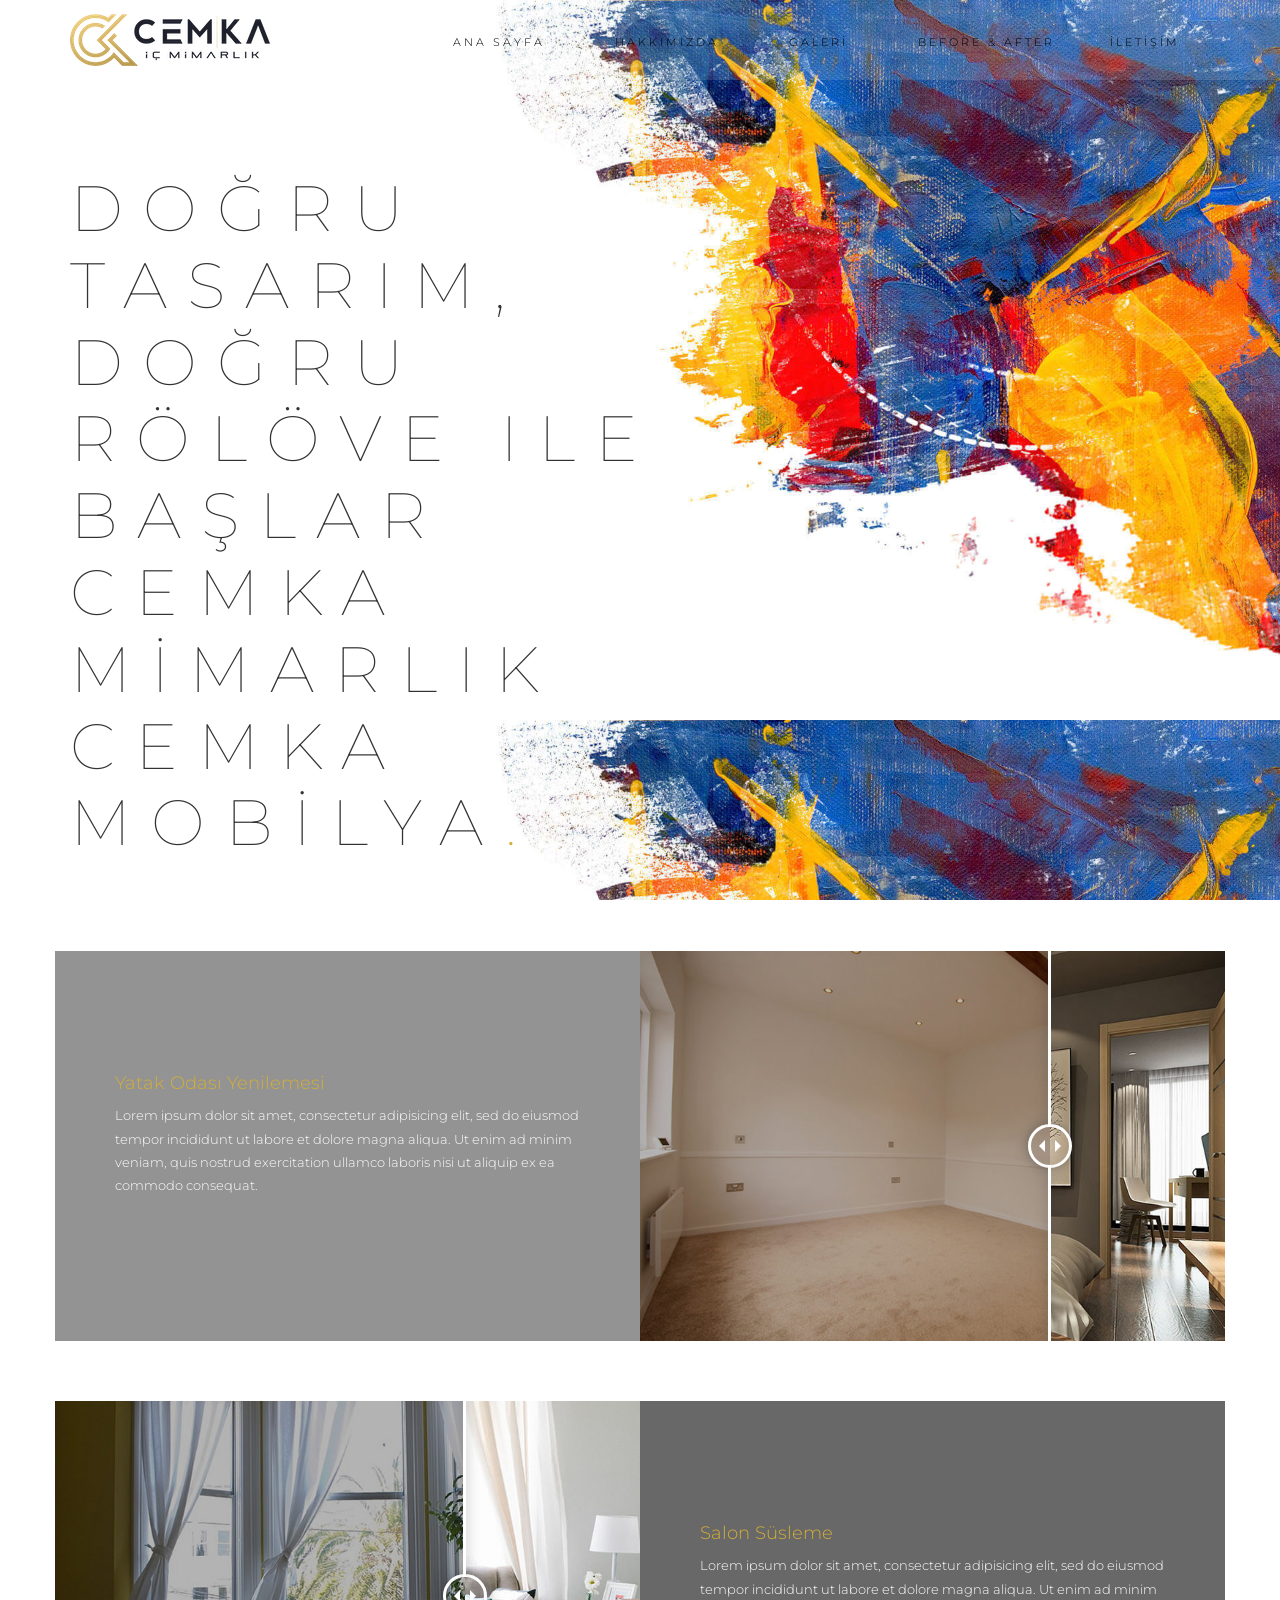
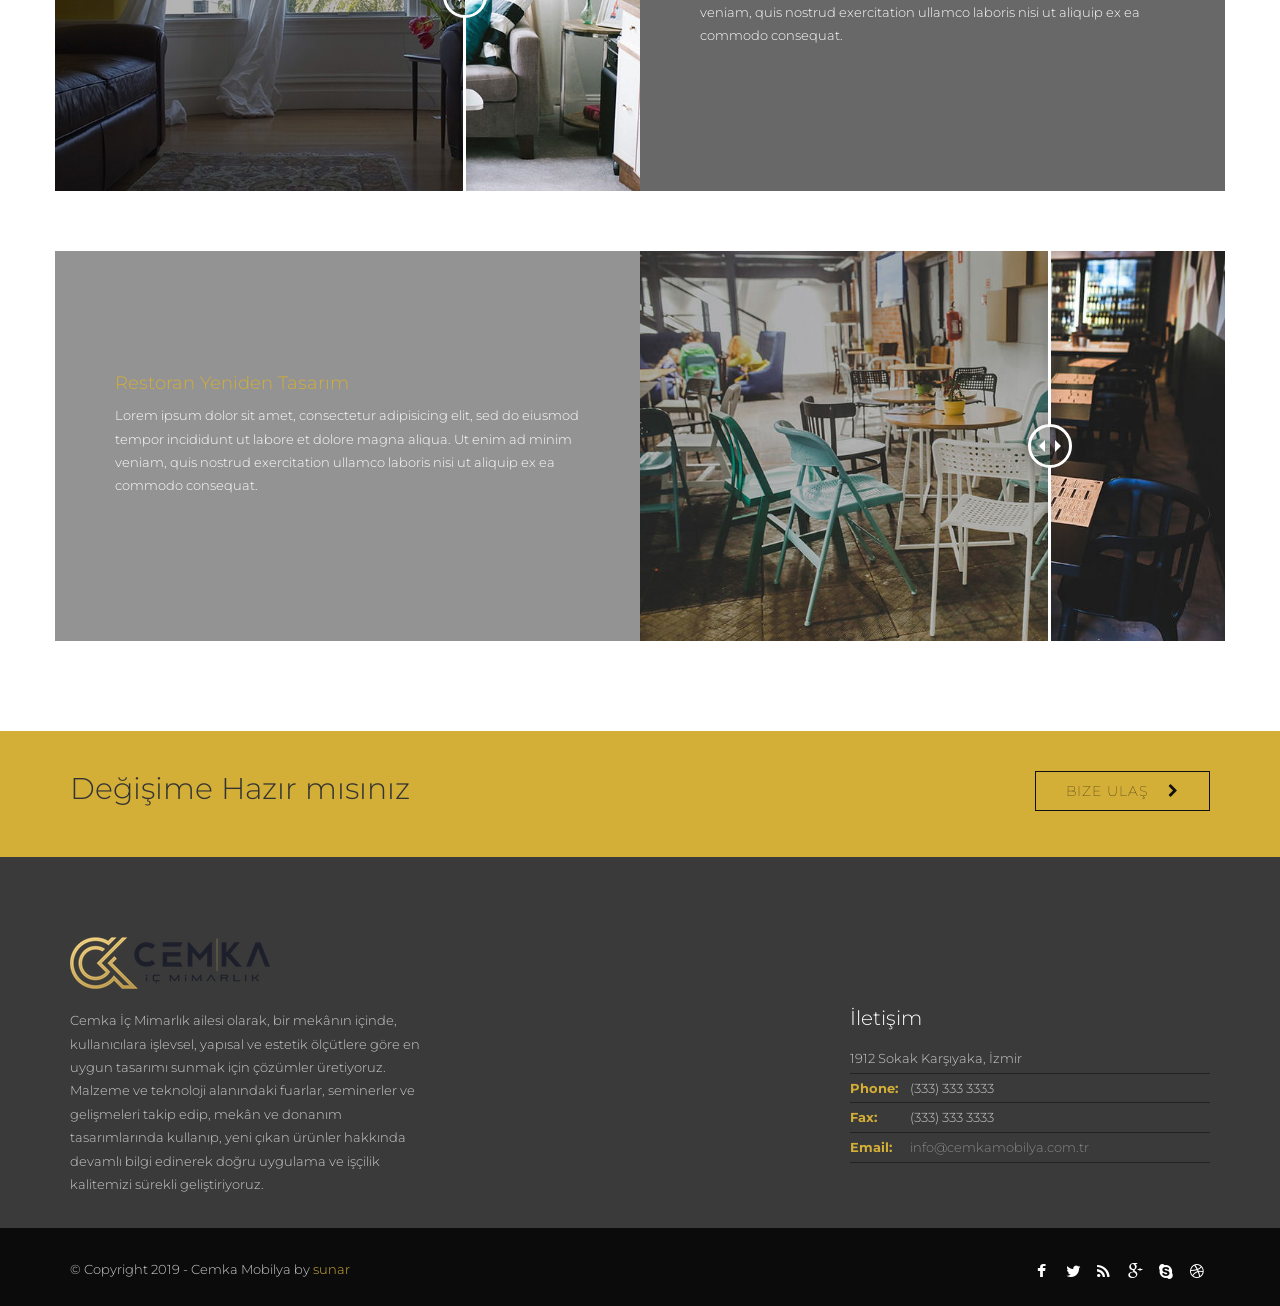
<file: after.html>
<!DOCTYPE html>
<html lang="en">
<head>
    <meta charset="utf-8">
    <title>Cemka Mobilya Öncesi Sonrası</title>
    <meta name="viewport" content="width=device-width, initial-scale=1.0">
    <meta name="description" content="Archi is best selling interior design website template with responsive stunning design">
    <meta name="keywords" content="architecture,building,business,bootstrap,creative,exterior design,furniture design,gallery,garden design,house,interior design,landscape design,multipurpose,onepage,portfolio,studio">
    <meta name="author" content="">
    <link rel="stylesheet" href="css/bootstrap.css" type="text/css">
    <link rel="stylesheet" href="css/jpreloader.css" type="text/css">
    <link rel="stylesheet" href="css/animate.css" type="text/css">
    <link rel="stylesheet" href="css/plugin.css" type="text/css">
    <link rel="stylesheet" href="css/owl.carousel.css" type="text/css">
    <link rel="stylesheet" href="css/owl.theme.css" type="text/css">
    <link rel="stylesheet" href="css/owl.transitions.css" type="text/css">
    <link rel="stylesheet" href="css/magnific-popup.css" type="text/css">
    <link rel="stylesheet" href="css/style.css" type="text/css">
	<link rel="stylesheet" href="css/twentytwenty.css" type="text/css">
    <link rel="stylesheet" href="css/bg.css" type="text/css">
    <link rel="stylesheet" href="css/color.css" type="text/css" id="colors">
    <link rel="stylesheet" href="fonts/font-awesome/css/font-awesome.css" type="text/css">
    <link rel="stylesheet" href="fonts/elegant_font/HTML_CSS/style.css" type="text/css">
    <link rel="stylesheet" href="fonts/et-line-font/style.css" type="text/css">
    <link rel="stylesheet" href="rs-plugin/css/settings.css" type="text/css">
    <link rel="stylesheet" href="css/rev-settings.css" type="text/css">
</head>

<body id="homepage">

    <div id="wrapper">
        <header>
            <div class="container">
                <div class="row">
                    <div class="col-md-12">
                        
                        <div id="logo">
                            <a href="index.html">
                                <img class="logo" src="images/cemka.png" alt="">
                            </a>    
                        </div>
                        
                        <span id="menu-btn"></span>
       
                        <nav>
                            <ul id="mainmenu">
                                <li><a href="index.html">ANA SAYFA</a></li>
                                <li><a href="about.html">HAKKIMIZDA</a></li>
                                <li><a href="project-wide-4-cols.html">GALERİ</a> </li>
                                <li><a href="after.html">BEFORE & AFTER</a></li>
                                <li><a href="contact.html">İLETİŞİM</a></li>
                            </ul>
                        </nav>
                    </div>
                </div>
            </div>
        </header>

        <div id="content" class="no-bottom no-top">

            <section id="section-welcome-14">
				
				<div class="container">
					<div class="row">
                            <div class="col-md-7">
								

                                
								<div class="spacer-double"></div>
								
								<div class="text-slider fontsize40 dark border-deco">
                                    <div class="text-item">
										<h2 class="style-6">Doğru Tasarım, DOĞRU<br>RÖLÖVE ILE BAŞLAR<br>CEMKA MİMARLIK <br> CEMKA MOBİLYA<span class="id-color">.</span></h2>
									</div>
                                   
								   <div class="text-item">
										<h2 class="style-6">DOĞRU TASARIM, DOĞRU RÖLÖVE ILE BAŞLAR<span class="id-color">.</span></h2>
									</div>
                                </div>

								<div class="spacer-double"></div>

                            </div>
                        </div>
						
					<div class="row display-table wow fadeInUp">
						
						<div class="col-md-6 text-middle" data-bgcolor="rgba(40,40,40,.5)">
							<div class="padding50">
								<h3><span class="id-color">Yatak Odası Yenilemesi</span></h3>
								<p class="text-before-after">Lorem ipsum dolor sit amet, consectetur adipisicing elit, sed do eiusmod tempor incididunt ut labore et dolore magna aliqua. Ut enim ad minim veniam, quis nostrud exercitation ullamco laboris nisi ut aliquip ex ea commodo consequat. </p>
							</div>
						</div>

                        <div class="col-md-6 text-middle">
							<div class="twentytwenty-container">
							  <img src="images/before-after/1b.jpg" alt="" class="img-responsive" />							  
							  <img src="images/before-after/1a.jpg" alt="" class="img-responsive" />
							</div>
						</div>

                    </div>
					
					<div class="spacer-double"></div>
					
					<div class="row display-table wow fadeInUp">

                        <div class="col-md-6 text-middle">
							<div class="twentytwenty-container">
							  <img src="images/before-after/2b.jpg" alt="" class="img-responsive" />							  
							  <img src="images/before-after/2a.jpg" alt="" class="img-responsive" />
							</div>
						</div>
						
						<div class="col-md-6 text-middle" data-bgcolor="rgba(40,40,40,.7)">
							<div class="padding50">
								<h3><span class="id-color">Salon Süsleme</span></h3>
								<p class="text-before-after">Lorem ipsum dolor sit amet, consectetur adipisicing elit, sed do eiusmod tempor incididunt ut labore et dolore magna aliqua. Ut enim ad minim veniam, quis nostrud exercitation ullamco laboris nisi ut aliquip ex ea commodo consequat. </p>
							</div>
						</div>

                    </div>
					
					<div class="spacer-double"></div>
					
					<div class="row display-table wow fadeInUp">
						
						<div class="col-md-6 text-middle" data-bgcolor="rgba(40,40,40,.5)">
							<div class="padding50">
								<h3><span class="id-color">Restoran Yeniden Tasarım</span></h3>
								<p class="text-before-after">Lorem ipsum dolor sit amet, consectetur adipisicing elit, sed do eiusmod tempor incididunt ut labore et dolore magna aliqua. Ut enim ad minim veniam, quis nostrud exercitation ullamco laboris nisi ut aliquip ex ea commodo consequat. </p>
							</div>
						</div>

                        <div class="col-md-6 text-middle">
							<div class="twentytwenty-container">
							  <img src="images/before-after/3b.jpg" alt="" class="img-responsive" />							  
							  <img src="images/before-after/3a.jpg" alt="" class="img-responsive" />
							</div>
						</div>

                    </div>
					
				</div>


            </section>

            <section id="view-all-projects" class="call-to-action bg-color text-dark padding20" data-speed="5" data-type="background" aria-label="cta">
                <div class="container">
                    <div class="row">
                        <div class="col-md-8">
                            <h2 class="wow fadeInUp">Değişime Hazır mısınız </h2>
                        </div>

                        <div class="col-md-4 text-right">
                            <a href="contact.html" class="btn btn-line-black btn-big mt20 wow fadeInUp" data-wow-delay=".5s">Bize Ulaş</a>
                        </div>
                    </div>
                </div>
            </section>

			
			</div>

            <footer>
                <div class="container">
                    <div class="row">
                        <div class="col-md-4">
                            <img src="images/cemka.png" class="logo-small" alt=""><br>
                            Cemka İç Mimarlık ailesi olarak, bir mekânın içinde, kullanıcılara işlevsel, 
                            yapısal ve estetik ölçütlere göre en uygun tasarımı sunmak için çözümler 
                            üretiyoruz. Malzeme ve teknoloji alanındaki fuarlar, seminerler ve gelişmeleri 
                            takip edip, mekân ve donanım tasarımlarında kullanıp, yeni çıkan ürünler hakkında 
                            devamlı bilgi edinerek doğru uygulama ve işçilik kalitemizi sürekli geliştiriyoruz.                        </div>
                           <br><br><br>
                        <div class="col-md-4">
                            <div class="widget widget_recent_post">
   
                            </div>
                        </div>

                        <div class="col-md-4">
                            <h3>İletişim</h3>
                            <div class="widget widget-address">
                                <address>
                                    <span>1912 Sokak Karşıyaka, İzmir</span>
                                    <span><strong>Phone:</strong>(333) 333 3333</span>
                                    <span><strong>Fax:</strong>(333) 333 3333</span>
                                    <span><strong>Email:</strong><a href="mailto:info@cemkamobilya.com.tr">info@cemkamobilya.com.tr</a></span>
                                </address>
                            </div>
                        </div>
                    </div>
                </div>

                <div class="subfooter">
                    <div class="container">
                        <div class="row">
                            <div class="col-md-6">
                            &copy; Copyright 2019 - Cemka Mobilya by <span class="id-color">sunar</span>                     
                        </div>
                            <div class="col-md-6 text-right">
                                <div class="social-icons">
                                    <a href="#"><i class="fa fa-facebook fa-lg"></i></a>
                                    <a href="#"><i class="fa fa-twitter fa-lg"></i></a>
                                    <a href="#"><i class="fa fa-rss fa-lg"></i></a>
                                    <a href="#"><i class="fa fa-google-plus fa-lg"></i></a>
                                    <a href="#"><i class="fa fa-skype fa-lg"></i></a>
                                    <a href="#"><i class="fa fa-dribbble fa-lg"></i></a>
                                </div>
                            </div>
                        </div>
                    </div>
                </div>
				<a href="#" id="back-to-top"></a>
            </footer>
        <!-- footer close -->
        </div>
    </div>

    <!-- Javascript Files
    ================================================== -->
    <script src="js/jquery.min.js"></script>
    <script src="js/jpreLoader.js"></script>
    <script src="js/bootstrap.min.js"></script>
    <script src="js/jquery.isotope.min.js"></script>
    <script src="js/easing.js"></script>
    <script src="js/jquery.flexslider-min.js"></script>
    <script src="js/jquery.scrollto.js"></script>
    <script src="js/owl.carousel.js"></script>
    <script src="js/jquery.countTo.js"></script>
    <script src="js/classie.js"></script>
    <script src="js/video.resize.js"></script>
    <script src="js/validation.js"></script>
    <script src="js/wow.min.js"></script>
    <script src="js/jquery.magnific-popup.min.js"></script>
    <script src="js/jquery.stellar.min.js"></script>
	<script src="js/enquire.min.js"></script>
    <script src="js/designesia.js"></script>
	<script src="js/jquery.event.move.js"></script>
    <script src="js/jquery.twentytwenty.js"></script>	

    <!-- SLIDER REVOLUTION SCRIPTS  -->
    <script type="text/javascript" src="rs-plugin/js/jquery.themepunch.plugins.min.js"></script>
    <script type="text/javascript" src="rs-plugin/js/jquery.themepunch.revolution.min.js"></script>

	<script>
    $(function(){
      $(".twentytwenty-container[data-orientation!='vertical']").twentytwenty({default_offset_pct: 0.7});
      $(".twentytwenty-container[data-orientation='vertical']").twentytwenty({default_offset_pct: 0.3, orientation: 'vertical'});
    });
    </script>

</body>
</html>
</file>
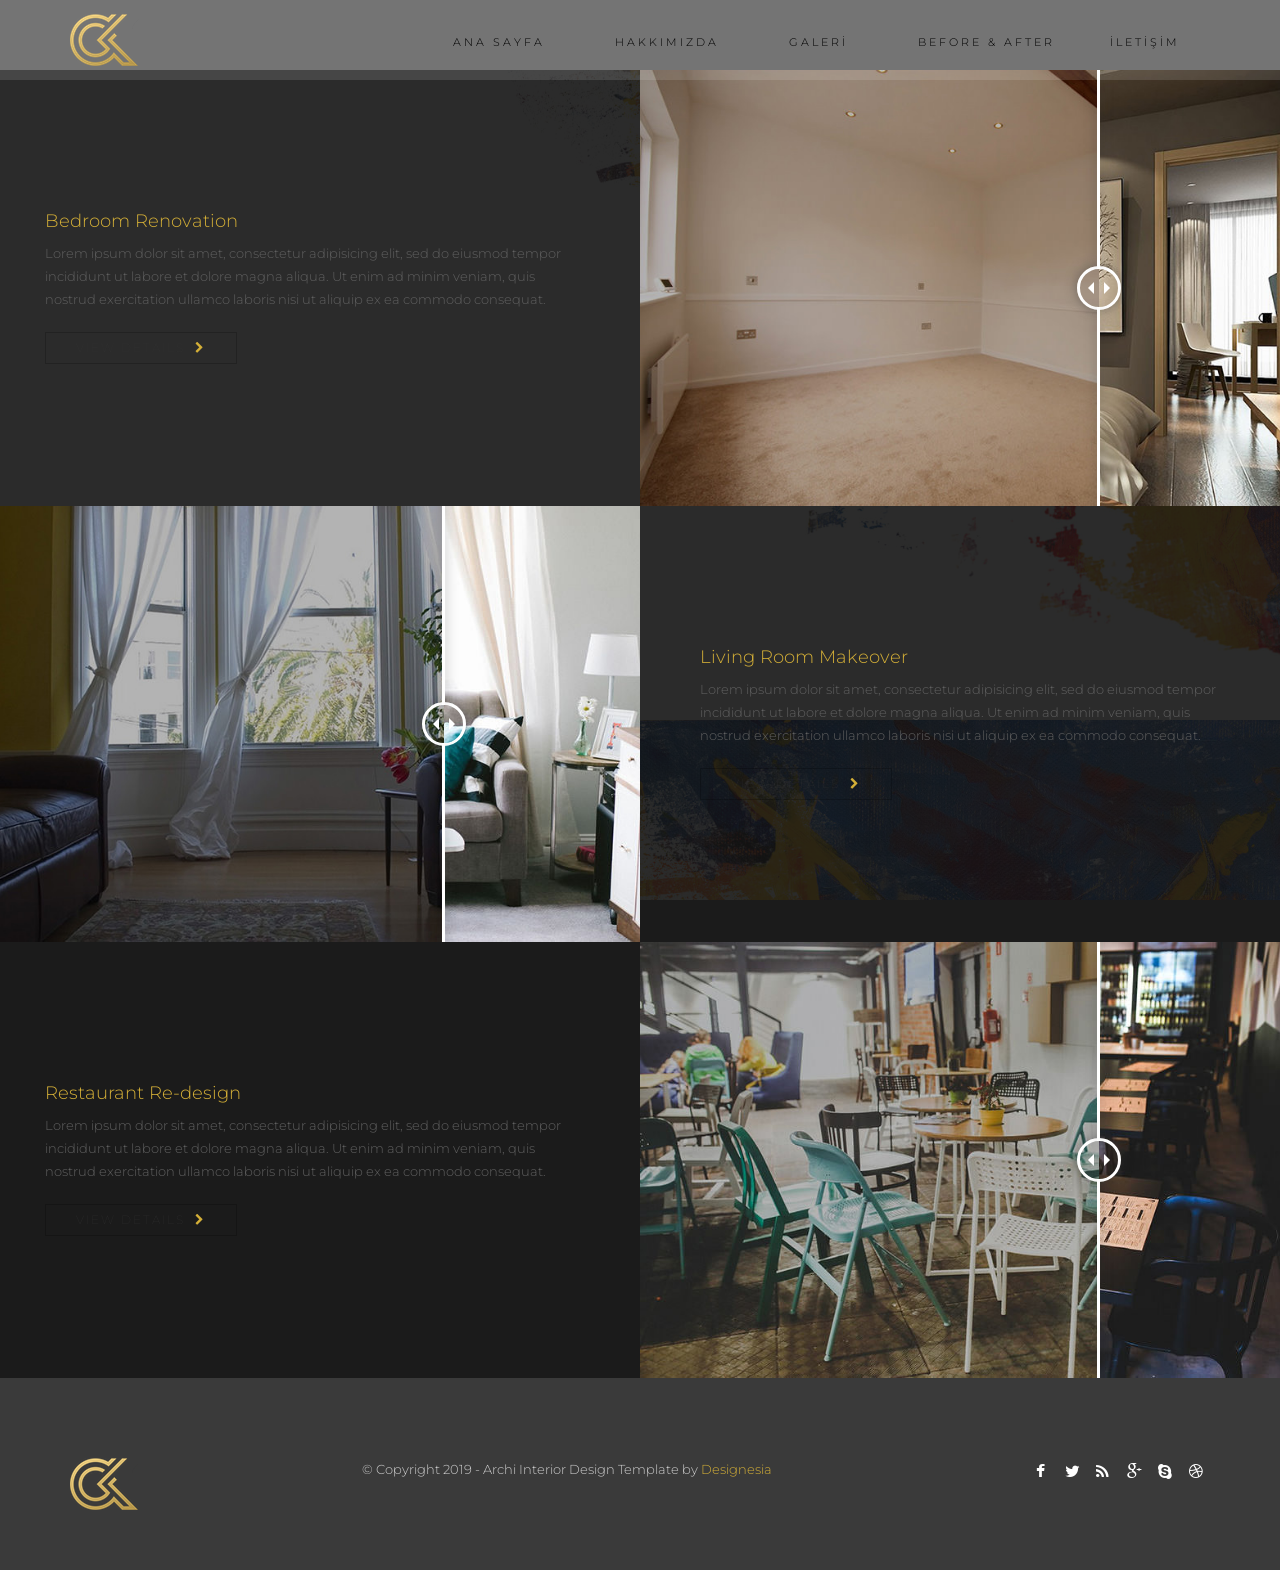
<file: before-after.html>
<!DOCTYPE html>
<html lang="en">
<head>
    <meta charset="utf-8">
    <title>Cemka Mobilya Öncesi&Sonrası</title>
    <meta name="viewport" content="width=device-width, initial-scale=1.0">
    <meta name="description" content="Archi is best selling interior design website template with responsive stunning design">
    <meta name="keywords" content="architecture,building,business,bootstrap,creative,exterior design,furniture design,gallery,garden design,house,interior design,landscape design,multipurpose,onepage,portfolio,studio">
    <meta name="author" content="">
    <link rel="stylesheet" href="css/bootstrap.css" type="text/css">
    <link rel="stylesheet" href="css/jpreloader.css" type="text/css">
    <link rel="stylesheet" href="css/animate.css" type="text/css">
    <link rel="stylesheet" href="css/plugin.css" type="text/css">
    <link rel="stylesheet" href="css/owl.carousel.css" type="text/css">
    <link rel="stylesheet" href="css/owl.theme.css" type="text/css">
    <link rel="stylesheet" href="css/owl.transitions.css" type="text/css">
    <link rel="stylesheet" href="css/magnific-popup.css" type="text/css">
    <link rel="stylesheet" href="css/style.css" type="text/css">
	<link rel="stylesheet" href="css/twentytwenty.css" type="text/css">
    <link rel="stylesheet" href="css/bg.css" type="text/css">
    <link rel="stylesheet" href="css/color.css" type="text/css" id="colors">
    <link rel="stylesheet" href="fonts/font-awesome/css/font-awesome.css" type="text/css">
    <link rel="stylesheet" href="fonts/elegant_font/HTML_CSS/style.css" type="text/css">
    <link rel="stylesheet" href="fonts/et-line-font/style.css" type="text/css">

    <!-- revolution slider -->
    <link rel="stylesheet" href="rs-plugin/css/settings.css" type="text/css">
    <link rel="stylesheet" href="css/rev-settings.css" type="text/css">
</head>

<body id="homepage">

    <div id="wrapper">

        <header>

            <div class="container">
                <div class="row">
                    <div class="col-md-12">
                        
                        <div id="logo">
                            <a href="index.html">
                                <img class="logo" src="images/cemkasadelogo.png" alt="">
                            </a>
                            
                        </div>
                        
                        <span id="menu-btn"></span>
       
                        <nav>
                            <ul id="mainmenu">
                                <li><a href="index.html">ANA SAYFA</a></li>
                                <li><a href="about.html">HAKKIMIZDA</a></li>
                                <li><a href="project-wide-4-cols.html">GALERİ</a> </li>
                                <li><a href="after.html">BEFORE & AFTER</a></li>
                                <li><a href="contact.html">İLETİŞİM</a></li>
                            </ul>
                        </nav>
                    </div>
 

                </div>
            </div>
        </header>






        <div id="content" class="no-bottom no-top">

            <section id="section-welcome-14" class="no-top no-bottom mt70 mt-sm-0">
				
				<div class="container-fluid">
					
						
					<div class="row display-table wow fadeInUp">
						
						<div class="col-md-6 text-middle" data-bgcolor="rgba(20,20,20,.9)">
							<div class="padding50">
								<h3><span class="id-color">Bedroom Renovation</span></h3>
								<p>Lorem ipsum dolor sit amet, consectetur adipisicing elit, sed do eiusmod tempor incididunt ut labore et dolore magna aliqua. Ut enim ad minim veniam, quis nostrud exercitation ullamco laboris nisi ut aliquip ex ea commodo consequat. </p>
								<a href="#" class="btn-line">View Details</a>
							</div>
						</div>

                        <div class="col-md-6 text-middle">
							<div class="twentytwenty-container">
							  <img src="images/before-after/1b.jpg" alt="" class="img-responsive" />							  
							  <img src="images/before-after/1a.jpg" alt="" class="img-responsive" />
							</div>
						</div>

                    </div>
					
					<div class="row display-table wow fadeInUp">

                        <div class="col-md-6 text-middle">
							<div class="twentytwenty-container">
							  <img src="images/before-after/2b.jpg" alt="" class="img-responsive" />							  
							  <img src="images/before-after/2a.jpg" alt="" class="img-responsive" />
							</div>
						</div>
						
						<div class="col-md-6 text-middle" data-bgcolor="rgba(20,20,20,.9)">
							<div class="padding50">
								<h3><span class="id-color">Living Room Makeover</span></h3>
								<p>Lorem ipsum dolor sit amet, consectetur adipisicing elit, sed do eiusmod tempor incididunt ut labore et dolore magna aliqua. Ut enim ad minim veniam, quis nostrud exercitation ullamco laboris nisi ut aliquip ex ea commodo consequat. </p>
								<a href="#" class="btn-line">View Details</a>
							</div>
						</div>

                    </div>
					
					
					<div class="row display-table wow fadeInUp">
						
						<div class="col-md-6 text-middle" data-bgcolor="rgba(20,20,20,.9)">
							<div class="padding50">
								<h3><span class="id-color">Restaurant Re-design</span></h3>
								<p>Lorem ipsum dolor sit amet, consectetur adipisicing elit, sed do eiusmod tempor incididunt ut labore et dolore magna aliqua. Ut enim ad minim veniam, quis nostrud exercitation ullamco laboris nisi ut aliquip ex ea commodo consequat. </p>
								<a href="#" class="btn-line">View Details</a>
							</div>
						</div>

                        <div class="col-md-6 text-middle">
							<div class="twentytwenty-container">
							  <img src="images/before-after/3b.jpg" alt="" class="img-responsive" />							  
							  <img src="images/before-after/3a.jpg" alt="" class="img-responsive" />
							</div>
						</div>

                    </div>
					
				</div>


            </section>
            <!-- section close -->
			
			</div>

     
        <footer>
            <div class="container pb40">
                <div class="row">
                    <div class="col-md-3">
                        <img src="images/cemkasadelogo.png" class="logo-small" alt=""><br>
                    </div>

                    <div class="col-md-6">
                        &copy; Copyright 2019 - Archi Interior Design Template by <span class="id-color">Designesia</span>
                    </div>

                    <div class="col-md-3 text-right">
                        <div class="social-icons">
                            <a href="#"><i class="fa fa-facebook fa-lg"></i></a>
                            <a href="#"><i class="fa fa-twitter fa-lg"></i></a>
                            <a href="#"><i class="fa fa-rss fa-lg"></i></a>
                            <a href="#"><i class="fa fa-google-plus fa-lg"></i></a>
                            <a href="#"><i class="fa fa-skype fa-lg"></i></a>
                            <a href="#"><i class="fa fa-dribbble fa-lg"></i></a>
                        </div>
                    </div>
                </div>
            </div>


            <a href="#" id="back-to-top"></a>
        </footer>
        </div>
    </div>



    <!-- Javascript Files
    ================================================== -->
    <script src="js/jquery.min.js"></script>
    <script src="js/jpreLoader.js"></script>
    <script src="js/bootstrap.min.js"></script>
    <script src="js/jquery.isotope.min.js"></script>
    <script src="js/easing.js"></script>
    <script src="js/jquery.flexslider-min.js"></script>
    <script src="js/jquery.scrollto.js"></script>
    <script src="js/owl.carousel.js"></script>
    <script src="js/jquery.countTo.js"></script>
    <script src="js/classie.js"></script>
    <script src="js/video.resize.js"></script>
    <script src="js/validation.js"></script>
    <script src="js/wow.min.js"></script>
    <script src="js/jquery.magnific-popup.min.js"></script>
    <script src="js/jquery.stellar.min.js"></script>
	<script src="js/enquire.min.js"></script>
    <script src="js/designesia.js"></script>
	<script src="js/jquery.event.move.js"></script>
    <script src="js/jquery.twentytwenty.js"></script>

    <!-- SLIDER REVOLUTION SCRIPTS  -->
    <script type="text/javascript" src="rs-plugin/js/jquery.themepunch.plugins.min.js"></script>
    <script type="text/javascript" src="rs-plugin/js/jquery.themepunch.revolution.min.js"></script>

	<script>
    $(window).on("load", function(){
      $(".twentytwenty-container[data-orientation!='vertical']").twentytwenty({default_offset_pct: 0.7});
      $(".twentytwenty-container[data-orientation='vertical']").twentytwenty({default_offset_pct: 0.3, orientation: 'vertical'});
    });
    </script>

</body>
</html>
</file>
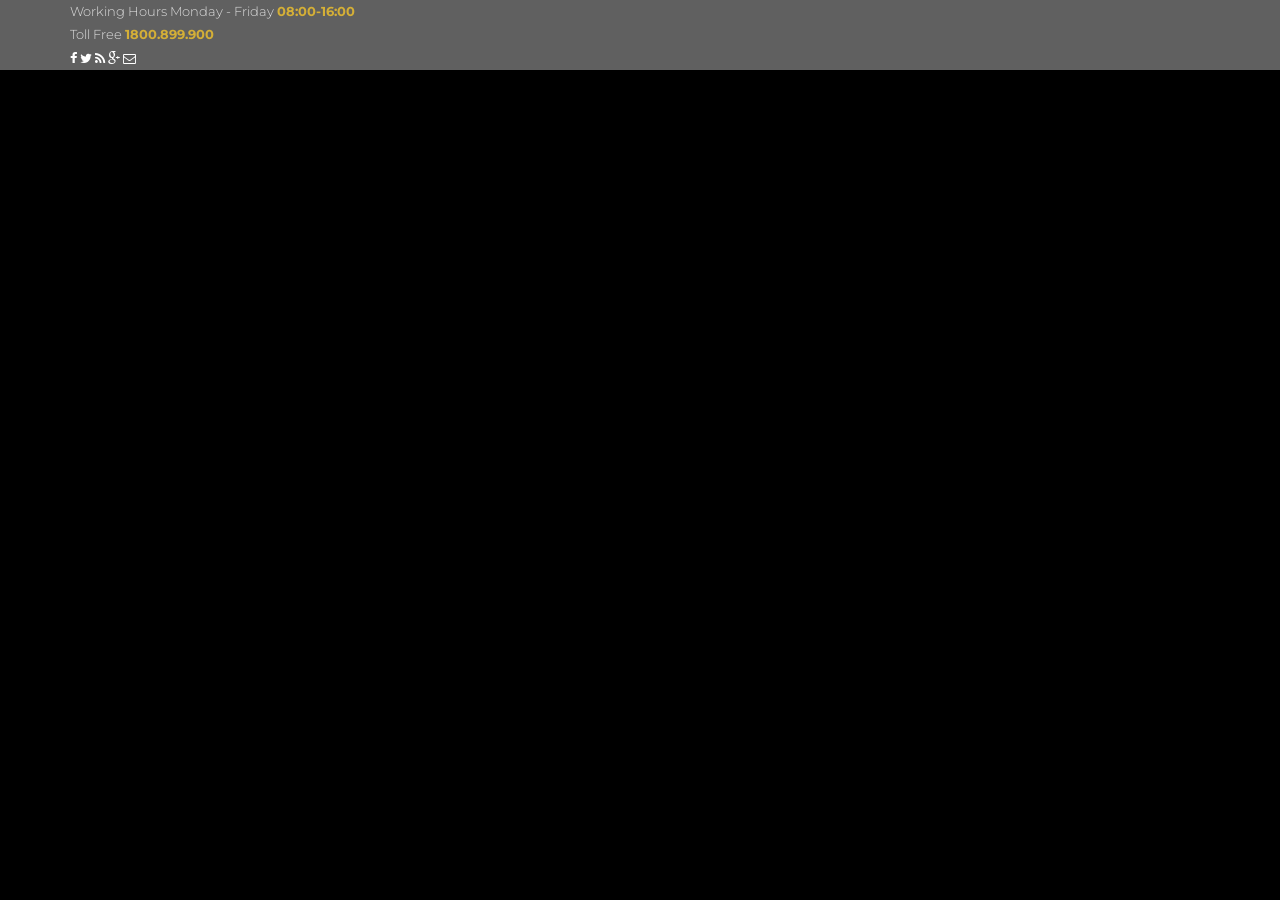
<file: in.html>
<!DOCTYPE html>
<html lang="en">
<head>
    <meta charset="UTF-8">
    <meta name="viewport" content="width=device-width, initial-scale=1.0">
    <title>Document</title>
    <meta charset="utf-8">
    <title>Cemka Mobilya</title>
    <meta name="viewport" content="width=device-width, initial-scale=1.0">
    <meta name="description" content="Archi is best selling interior design website template with responsive stunning design">
    <meta name="keywords" content="architecture,building,business,bootstrap,creative,exterior design,furniture design,gallery,garden design,house,interior design,landscape design,multipurpose,onepage,portfolio,studio">
    <meta name="author" content="">
    <link rel="stylesheet" href="css/bootstrap.css" type="text/css">
    <link rel="stylesheet" href="css/jpreloader.css" type="text/css">
    <link rel="stylesheet" href="css/animate.css" type="text/css">
    <link rel="stylesheet" href="css/plugin.css" type="text/css">
    <link rel="stylesheet" href="css/owl.carousel.css" type="text/css">
    <link rel="stylesheet" href="css/owl.theme.css" type="text/css">
    <link rel="stylesheet" href="css/owl.transitions.css" type="text/css">
    <link rel="stylesheet" href="css/magnific-popup.css" type="text/css">
    <link rel="stylesheet" href="css/style.css" type="text/css">
    <link rel="stylesheet" href="css/bg.css" type="text/css">
    <link rel="stylesheet" href="css/color.css" type="text/css" id="colors">
    <link rel="stylesheet" href="fonts/font-awesome/css/font-awesome.css" type="text/css">
    <link rel="stylesheet" href="fonts/elegant_font/HTML_CSS/style.css" type="text/css">
    <link rel="stylesheet" href="fonts/et-line-font/style.css" type="text/css">
    <link href="https://fonts.googleapis.com/css?family=Montserrat:100,100i&display=swap" rel="stylesheet">
    <link rel="stylesheet" href="rs-plugin/css/settings.css" type="text/css">
    <link rel="stylesheet" href="css/rev-settings.css" type="text/css">
</head>
<body>
    <div class="info">
        <div class="container">
            <div class="row">
                <div class="col-md-12">
                    <div class="col">Working Hours Monday - Friday <span class="id-color"><strong>08:00-16:00</strong></span></div>
                    <div class="col">Toll Free <span class="id-color"><strong>1800.899.900</strong></span></div>
                    <div class="col social">
                        <a href="#"><i class="fa fa-facebook"></i></a>
                        <a href="#"><i class="fa fa-twitter"></i></a>
                        <a href="#"><i class="fa fa-rss"></i></a>
                        <a href="#"><i class="fa fa-google-plus"></i></a>
                        <a href="#"><i class="fa fa-envelope-o"></i></a>
                    </div>
                </div>
            </div>
        </div>
    </div>
</body>
</html>
</file>
<file: css/jpreloader.css>
#jpreOverlay {
	background-color: #000000;
	position:absolute;
	width:100%;
	height:100%;
}
#jpreSlide{
	font-size:22px;
	color:#ccc;
	text-align:center;
	width:50%;
	height:30%;
}
#jpreLoader{
	width:400px;
	height:2px;
	background:#111;
	border-radius:25px;
	-moz-border-radius:25px;
	-webkit-border-radius:25px;
}

#jpreBar {
	background:#222;
	border-radius:25px;
	-moz-border-radius:25px;
	-webkit-border-radius:25px;
}

#jprePercentage {
	color:#111;
	z-index:-1;
	font-family:Arial,Helvetica,sans-serif;
	text-align:center;
	margin-top:10px;
	font-size:96px;
	margin-top:-10px;
}

#jSplash{
	line-height:200%;
}

#jSplash section{
	padding:0;
	display:block;
	background:none !important;
}
</file>
<file: css/plugin.css>
@charset "utf-8";
/* CSS Document */

/* ================================================== */
/* isotope */
/* ================================================== */
.isotope,
.isotope .isotope-item {
/* change duration value to whatever you like */
-webkit-transition-duration: 0.8s;
-moz-transition-duration: 0.8s;
-ms-transition-duration: 0.8s;
-o-transition-duration: 0.8s;
transition-duration: 0.8s;
}

.isotope {
-webkit-transition-property: height, width;
-moz-transition-property: height, width;
-ms-transition-property: height, width;
-o-transition-property: height, width;
transition-property: height, width;
}

.isotope .isotope-item {
-webkit-transition-property: -webkit-transform, opacity;
-moz-transition-property: -moz-transform, opacity;
-ms-transition-property: -ms-transform, opacity;
-o-transition-property: -o-transform, opacity;
transition-property: transform, opacity;
}

/**** disabling Isotope CSS3 transitions ****/

.isotope.no-transition,
.isotope.no-transition .isotope-item,
.isotope .isotope-item.no-transition {
-webkit-transition-duration: 0s;
-moz-transition-duration: 0s;
-ms-transition-duration: 0s;
-o-transition-duration: 0s;
transition-duration: 0s;
}

#filters {
font-size:12px;
letter-spacing:1px;
padding: 0;
margin: 0;
margin-bottom: 20px;
font-weight:400;
}

#filters li {
display: inline-block;
margin-right: 5px;
margin-bottom: 10px;
}

#filters a {
outline:none;
padding: 10px 20px 8px 20px;
color: #888;
font-size:11px;
letter-spacing:3px;
text-decoration: none;
text-transform:uppercase;
background:#eee;
border:none !important;
}

#filters a {
color:#888;
border: solid 1px #555;
}

#filters a:hover {
	background:#111;
}

#filters a.selected {
color: #111;
}

.isotope-item {
z-index: 2;
}

.isotope-hidden.isotope-item {
pointer-events: none;
z-index: 1;
}





/* -------------------------------------------------- */
/* flex slider */
/* -------------------------------------------------- */
.flexslider {
width: 100%;
background: none;
border: none;
box-shadow: none;
margin: 0px;
}

.control-slider {
float: right;
display: inline-block;
margin-right: -10px;
}

.prev-slider, .next-slider {
float: left;
display: block;
text-align: center;
margin-top: 10px;
cursor: pointer;
}

.prev-slider i, .next-slider i {
border: solid 1px #ccc;
padding: 5px 10px 5px 10px;
}

.prev-slider i:hover, .next-slider i:hover {
color: #fff;
border: solid 1px #333;
background: #333;
}

.prev-slider {
margin-right: -5px;
}

.project-carousel ul.slides, .project-carousel-3-col ul.slides{
margin-top: 10px;
margin-bottom: 20px;
}

.logo-carousel .flex-direction-nav,
.project-carousel .flex-control-nav,
.project-carousel .flex-direction-nav,
.project-carousel-3-col .flex-control-nav,
.project-carousel-3-col .flex-direction-nav {
display: none;
}

.logo-carousel.no-control .flex-control-nav{
display:none;
}

.logo-carousel li img {
width: auto !important;

}


/* flex slider - testi slider */
#testimonial-full {
text-align: center;
padding: 10px 0 10px 0;
text-shadow:none;
}

#testimonial-full blockquote {
color: #fff;
border: none !important;
margin: 0;
font-size: 18px;
font-family:"Raleway";
font-weight:300;
font-style:normal;
line-height:1.5em;
text-transform:uppercase;
letter-spacing:3px;
}

#testimonial-full span{
	letter-spacing:0;
	margin-top:20px;
	text-transform:none;
}

.testi-slider .flex-control-nav {
position: absolute !important;
margin-top: -50px !important;
}

.testi-slider .flex-direction-nav {
display: none;
}
/* Control Nav */
.testi-slider .flex-control-nav {
width: 100%;
position: absolute;
bottom: -40px;
text-align: center;
}

.testi-slider .flex-control-nav li {
margin: 0 6px;
display: inline-block;
zoom: 1;
*display: inline;
}

.testi-slider .flex-control-paging li a {
background: none;
width: 8px;
height: 8px;
display: block;
border: solid 1px #fff;
cursor: pointer;
text-indent: -9999px;
-webkit-border-radius: 20px;
-moz-border-radius: 20px;
-o-border-radius: 20px;
border-radius: 20px;
-webkit-box-shadow: none;
-moz-box-shadow: none;
-o-box-shadow: none;
box-shadow: none;
}

.testi-slider .flex-control-paging li a:hover {
border: solid 1px #fff;
background: #fff;
}

.testi-slider .flex-control-paging li a.flex-active {
border: solid 1px #fff;
cursor: default;
background: #fff;
}




/* ================================================== */
/* jquery totop */
/* ================================================== */
#toTop {
z-index: 1555;
display: none;
text-decoration: none;
position: fixed;
bottom: 10px;
right: 10px;
overflow: hidden;
width: 51px;
height: 51px;
border: none;
text-indent: -999px;
background: url(../images/ui.totop.png) no-repeat left top;
}
#toTopHover {
background: url(../images/ui.totop.png) no-repeat left -51px;
width: 51px;
height: 51px;
display: block;
overflow: hidden;
float: left;
}
#toTop:active, #toTop:focus {
outline: none;
}

.owl-theme .owl-controls .owl-page span{
	background:#fff !important;
	margin-top:30px;
	width:5px;
	height:5px;
}


.typed-cursor{
    opacity: 1;
    -webkit-animation: blink 0.7s infinite;
    -moz-animation: blink 0.7s infinite;
    animation: blink 0.7s infinite;
}
@keyframes blink{
    0% { opacity:1; }
    50% { opacity:0; }
    100% { opacity:1; }
}
@-webkit-keyframes blink{
    0% { opacity:1; }
    50% { opacity:0; }
    100% { opacity:1; }
}
@-moz-keyframes blink{
    0% { opacity:1; }
    50% { opacity:0; }
    100% { opacity:1; }
}
</file>
<file: css/style.css>
/* ================================================== */
@charset "utf-8";
@import url('https://fonts.googleapis.com/css?family=Montserrat:100,100i&display=swap');
@import url('https://fonts.googleapis.com/css?family=Open+Sans:300,300i,400,400i,600,600i,700,700i,800,800i');
@import url(http://fonts.googleapis.com/css?family=Dosis:400,200,300,500,600,700,800);
@import url(https://fonts.googleapis.com/css?family=Allura);

/* ================================================== */
/* body */
/* ================================================== */
html{
background:#000000  !important;
}

body {
	font-family: 'Montserrat';
	font-size: 13px;
	font-weight:300;
	color: #ddd;
	line-height: 1.8em;
	padding: 0;
	background:#606060;
}

body.de_light{
	color:#606060;
}

#wrapper{
overflow:hidden;
}

.de-navbar-left #wrapper{
overflow:visible;
}

.text {
    position: absolute;
    top: 42%;
	width: 100%;
	text-align: center;
	z-index: 1;

}

#particles-js {
	height: 100%;
	background: #1d1e22;
	position: relative;
}

.particle-image {
	position: absolute;
	bottom: -140%;
	right: 90%;
	width: 6%;
	opacity: .5;
}


/* ================================================== */
/*  header	*/ 
/* ================================================== */
	header {
	width: 100%;
	height: 80px;
	position: fixed;
	top: 0;
	left: 0;
	z-index: 1001;
	-webkit-transition: height 0.3s;
	-moz-transition: height 0.3s;
	-ms-transition: height 0.3s;
	-o-transition: height 0.3s;
	transition: height 0.3s;
	background:#ffffff21;
	}
	
	header .info{
	display:none;
	color:#fff;
	text-align:right;
	padding:10px 0 10px 0;
	width:100%;
	z-index:100;
	border-bottom:solid 1px rgba(255,255,255,.2);
	}
	header .info .col{
	display:inline-block;
	padding:0 15px 0 15px;
	font-size:11px;
	letter-spacing:1px;
	}
	header .info .social.col{
	border:none;
	}
	header .info .social i{
	color:#fff;
	font-size:14px;
	display:inline-block;
	float:none;
	padding:0 10px 0 10px;
	}
	header .info strong{
	font-size:12px;
	}
	
	header.header-light .info{
	color:#333;
	}
	header.header-light .info .social i{
	color:#333;
	}
	header.transparent.header-light .info,
	header.transparent.header-light .info .social i{
	color:#fff;
	}
	
	header.header-bg{
	background:rgba(0,0,0,0.5);
	}
	
	header.transparent{
	background:rgba(0,0,0,0.0);
	}
	
	header.autoshow{
	top:-80px;
	}	
	
	header.autoshow.scrollOn,header.autoshow.scrollOff{
	-o-transition:.5s;
	-ms-transition:.5s;
	-moz-transition:.5s;
	-webkit-transition:.5s;
	transition:.5s;
	outline: none;	
	}
	
	header.autoshow.scrollOn{
	top:0;
	}
	
	header.autoshow.scrollOff{
	top:-80px;
	}
	
	header div#logo {
	display: table;
	height: 80px;
	float: left;
	-webkit-transition: all 0.3s;
	-moz-transition: all 0.3s;
	-ms-transition: all 0.3s;
	-o-transition: all 0.3s;
	transition: all 0.3s; 
	}
	header div#logo .logo-2{
	display:none;
	}
	header div#logo a{
	display:table-cell;
    vertical-align:middle;
	}
	header nav {
	float:right;
	}
	header nav a {
	-webkit-transition: all 0.3s;
	-moz-transition: all 0.3s;
	-ms-transition: all 0.3s;
	-o-transition: all 0.3s;
	transition: all 0.3s; 
	}
	header nav a:hover {
	color: #555; 
	}
	header.smaller:not(.header-bottom):not(.side-header) #mainmenu a{
	padding-top: 18px;
	padding-bottom:18px;
	}
	header.smaller:not(.header-bottom):not(.side-header) #mainmenu li li a{
	padding-top: 0px;
	padding-bottom: 0px;
	}
	header.smaller:not(.header-bottom):not(.side-header) #mainmenu ul{
	top:70px;
	}
	header.smaller:not(.header-bottom):not(.side-header) #mainmenu ul ul{
	top:0px;
	}
	header.smaller:not(.header-bottom):not(.side-header){
	height: 70px;
	background:rgba(99, 99, 99, 0.925);
	}
	header.smaller.no-border:not(.header-bottom):not(.side-header){
	border:none;
	}
	header.smaller:not(.header-bottom):not(.side-header) div#logo {
	height:70px;
	}
	
	.logo-smaller div#logo {
	width: 150px;
	height:30px;
	line-height: 65px;
	font-size: 30px;
	}
	.logo-smaller div#logo img{
	line-height: 75px;
	font-size: 30px;
	}
	.logo-smaller  div#logo .logo-1{
	display:none;
	}
	.logo-smaller  div#logo .logo-2{
		display:inline-block;
	}
	.logo-small{
	margin-bottom:20px;
	}
		
	header.de_header_2{
		height:125px;	
	}
	
	header.de_header_2.smaller {
		height:70px;
	}
	
	header.de_header_2.smaller .info{
		position:absolute;
		opacity:0;
		z-index:-1;
	}
	
	header.header-light{
	background:#fff;
	}
	
	header.header-light.transparent{
	background:none;
	}
	
	header.smaller:not(.header-bottom).header-light{
	background:#fff;
	border-bottom-color:#eee;
	}
	
	.de-navbar-left{
	background:#151618 ;
	}
	
	.de-navbar-left #logo{
	padding:40px;
	text-align:center;
	width:100%;
	}
	
	.de-navbar-left header{
	position:relative;
	display:block;
	width:100%;
	height:100%;
	left:0;
	background:none;
	padding:30px;
	padding-right:20px;
	}
	
	
	.de-navbar-left header #mainmenu{
	float:none;
	margin:0;
	padding:0;
	}	
	
	.de-navbar-left header #mainmenu > li{
	display:block !important;
	margin:0;
	float:none;
	text-align:center;
	font-family:"Dosis";
	letter-spacing:5px;
	font-size:14px;
	padding:0;
	padding-top:10px;
	padding-bottom:10px;
	border-bottom:solid 1px rgba(255,255,255,.1);
	}	
	.de_light.de-navbar-left header #mainmenu > li{
	border-bottom:solid 1px rgba(0,0,0,.05);
	}
	.de-navbar-left header #mainmenu > li > a{
	padding:0;
	opacity:.5;
	}	
	.de_light.de-navbar-left header #mainmenu > li > a{
	color:#222;
	}	
	.de-navbar-left header #mainmenu > li a:hover{
	opacity:1;
	}
	.de-navbar-left header #mainmenu > li >a:after{
	content:none;
	}
	.de-navbar-left header nav{
	float:none !important;
	}
	
	
	/* subheader */
	#subheader{
	padding-bottom:70px;
	background:#222;
	}
	.de-navbar-left  #subheader{
	padding-bottom:120px;
	}
	#subheader h1 {
	color:#eceff3;
	margin-top:80px;
	font-size: 32px;
	letter-spacing: 5px;
	float: left;
	padding-right: 40px;
	margin-right: 40px;
	text-transform:uppercase;
	}
	#subheader span {
	letter-spacing:2px;
	display: inline-block;
	font-size: 15px;
	margin-top:88px;
	color:#fff;
	}
	#subheader .crumb{
	font-size:10px;
	letter-spacing:3px;
	margin-top: 90px;
	color:#fff;
	text-transform:uppercase;
	}
	.de-navbar-left.de_light #subheader h1{
	color:#222;
	}
	
	#subheader.style-2 .title-wrap{
	float:left;
	margin-top:60px;
	}
	#subheader.style-2{
	padding:150px 0 150px 0;
	}
	#subheader.style-2 h1{
	font-size:46px;
	text-align:left;
	margin:0;
	float:none;
	letter-spacing:2px;
	}
	#subheader.style-2 h4{
	color:#fff;
	margin-top:10px;
	text-transform:none;
	}
	

/* ================================================== */
/* navigation */
/* ================================================== */
	#mainmenu {
	font-family: 'Montserrat', sans-serif;
	float: right;
	font-size:11px;
	font-weight:300;
	letter-spacing:3px;
	text-transform:uppercase;
	}	
	
	#mainmenu ul {
	float: right;
	margin: 0px 0px;
	padding: 0px 0px;
	height: 30px;
	}
	
	#mainmenu li {
	margin: 0px 0px;
	padding: 0px 0px;
	float: left;
	display: inline;
	list-style: none;
	position: relative;
	}
		
	#mainmenu a {
	display: inline-block;
	padding: 25px 30px 25px 10px;
	line-height: 35px;
	text-decoration: none;
	text-align:center;
	outline:none;
	}
	
	#mainmenu a,
	header.transparent.header-light #mainmenu a{
	color:#000;
	}
	
	#mainmenu li a:after {  
		float:right; 
		position:relative; 
		font-family:"FontAwesome"; 
		content:""; 
		font-size:6px; 
		margin-left:30px; 
		margin-top:0px; 
		color:#C5A65D; }
	
	#mainmenu li:last-child a:after{display:none;}
	
	#mainmenu.no-separator li a:after{
	font-size:0px;
	}	
	
	#mainmenu.line-separator li a:after{
	content:"/";
	font-size:14px;
	}	
	
	#mainmenu.circle-separator li a:after{
	content:"\f10c";
	font-size:9px;
	}	
	
	#mainmenu.strip-separator li a:after{
	content:"\f068";
	font-size:9px;
	}	
	
	#mainmenu.plus-separator li a:after{
	content:"\f067";
	font-size:11px;
	}	
	
	#mainmenu.square-separator li a:after{
	content:"\f096";
	font-size:11px;
	}		
	
	
	#mainmenu li li {
	font-size: 10px;
	font-weight: 300; 
	border-bottom: solid 1px #333;
	}
	
	#mainmenu li li:last-child {
	border-bottom: none;
	}
	

	#mainmenu li li a {
	padding: 0px 12px 0px 12px;
	background: #222327;
	border-top: none;
	color: #ccc;
	width:201px;
	border-left:none;
	text-align:left;
	}
	
	#mainmenu li li a:hover{
	color:#111;
	}
	
	#mainmenu li li a:after {
	content:none !important;
	}
	
	#mainmenu li li li a {
	background: #222327;
	}
	
	#mainmenu li li a:hover {
	color:#111;
	background: #1a8b49;
	}
	
	#mainmenu li ul {
	width: 201px;
	height: auto;
	position: absolute;
	top: 80px;
	left: 0px;
	z-index: 10;
	visibility:hidden;
	opacity:0;
	margin-top:5px;
	}
	
	#mainmenu li li {
	display: block;
	float: none;
	}
	
	#mainmenu li:hover > ul {
	visibility: visible;
	opacity:1;
	margin-top:0px;
	}
	
	#mainmenu ul li:hover > a{
	color:#222;
	}
	
	header.header-mobile #mainmenu li ul {
	visibility: visible;
	opacity:1;
	margin-top:0px;
	}
	
	#mainmenu li ul ul {
	left: 100%;
	top: 0px;
	}
	
	#mainmenu li:hover > ul {
	color: #1a8b49;
	}
	
	#mainmenu select {
	padding: 10px;
	height: 36px;
	font-size: 14px;
	border: none;
	background: #ff4200;
	color:#eceff3;
	}
	
	#mainmenu select option {
	padding: 10px;
	}
	
	
	header.header-light #mainmenu > li > a,
	header.transparent.smaller.header-light #mainmenu > li > a{
	color:#333;
	}
	
	#mainmenu > li ul.mega{
	position:fixed;
	left:0;
	height:0%;
	width:100%;
	visibility: hidden;
	opacity: 0;
	overflow:hidden;
	padding-left:40px;
	padding-right:40px;
	}
	#mainmenu li:hover ul.mega{
	visibility: visible;
	opacity: 1;
	}
	#mainmenu li ul.mega > li,
	#mainmenu li ul.mega > li a{
		width:100%;
	}
	#mainmenu li ul.mega li.title{
		padding:0px 10px 15px 10px;
		text-align:left;
		color:#fff;
		font-weight:300;
	}
	#mainmenu li ul.mega > li ul{
		position:static;
		visibility: visible;
		opacity: 1;
		left:0;
		float:none;		
		width:100%;
	}
	#mainmenu ul.mega > li ul li{
		margin:0;
		padding:0;
	}
	
	#mainmenu ul.mega > li ul li:last-child{
		border-bottom:solid 1px #333333;
	}

	#mainmenu li ul.mega .menu-content{
		background:#222327;
		padding:30px;
	}
	header.header-mobile #mainmenu > li ul.mega{
	visibility: visible;
	opacity: 1;
}
	header:not(.header-mobile) #mainmenu > li:hover ul.mega{
		height:auto;
	}
	/* menu toggle for mobile */
	#menu-btn{
	display:none;
	float:right;
	margin-top:5px;
	width:36px;
	height:36px;
	background:#333;
	padding:6px;
	text-align:center;
	cursor:pointer;
	}
	
	.header-light #menu-btn{
	background:none;
	}
	
	#menu-btn:before{
	font-family:FontAwesome;
	content: "\f0c9";
	font-size:24px;
	color:#eceff3;
	}
	
	.header-light #menu-btn:before{
	color:#333;
	}
	
	#menu-btn.unclick:before{
	content: "\f0c9";
	}
	
	#menu-btn.clicked:before{
	content: "\f00d";
	}
	
	#menu-btn:hover{
	background:#fff;
	}
	
	#menu-btn:hover:before{
	color:#222;
	}
	
	/* menu toggle animated */
	
	#nav-toggle {
	float:right;
	  width: 60px;
	  height: 20px;
	  position: relative;
	  margin: 15px auto;
	  -webkit-transform: rotate(0deg);
	  -moz-transform: rotate(0deg);
	  -o-transform: rotate(0deg);
	  transform: rotate(0deg);
	  -webkit-transition: .5s ease-in-out;
	  -moz-transition: .5s ease-in-out;
	  -o-transition: .5s ease-in-out;
	  transition: .5s ease-in-out;
	  cursor: pointer;
	  padding:10px;
	  z-index:100;
	}

	#nav-toggle span{
	  display: block;
	  position: absolute;
	  height: 2px;
	  width: 50%;
	  background: #fff;
	  border-radius: 9px;
	  opacity: 1;
	  -webkit-transform: rotate(0deg);
	  -moz-transform: rotate(0deg);
	  -o-transform: rotate(0deg);
	  transform: rotate(0deg);
	  -webkit-transition: .25s ease-in-out;
	  -moz-transition: .25s ease-in-out;
	  -o-transition: .25s ease-in-out;
	  transition: .25s ease-in-out;
	}

	#nav-toggle span:nth-child(1) {
	  top: 10px;
	}

	#nav-toggle span:nth-child(2) {
	  top: 18px;
	}

	#nav-toggle span:nth-child(3) {
	  top: 26px;
	}

	#nav-toggle.open span:nth-child(1) {
	  top: 18px;
	  -webkit-transform: rotate(135deg);
	  -moz-transform: rotate(135deg);
	  -o-transform: rotate(135deg);
	  transform: rotate(135deg);
	}

	#nav-toggle.open span:nth-child(2) {
	  opacity: 0;
	}

	#nav-toggle.open span:nth-child(3) {
	  top: 18px;
	  -webkit-transform: rotate(-135deg);
	  -moz-transform: rotate(-135deg);
	  -o-transform: rotate(-135deg);
	  transform: rotate(-135deg);
	}
	
	#menu-wrapper{
	width:100%;
	height:100%;
	background:rgba(0,0,0,.95);
	position:fixed;
	top:0;
	left:0;	
	text-align:center;
	height:0;
	overflow-y:auto;
	}
	
	#menu-wrapper  nav{
	display:inline-block;
	margin:20px auto 80px auto;
	padding:0;
	float:none;
	font-size:26px;
	opacity:0;
	}


/* ================================================== */
/* content */
/* ================================================== */
	#content {
	width:100%;
	background:#fff;
	padding:90px 0 90px 0;
	z-index:100;
	}
	
	.de_light #content{
	background:#fff;
	}
		
	
	#content{
	background:#fff;
	}


/* ================================================== */
/* section */
/* ================================================== */
	section{padding:90px 0 90px 0;}
	section{background:#fff;}
	
	.de-navbar-left .container-fluid .container{
	width:100% !important;
	}
	
	.de-navbar-left section{
	padding:70px;
	}
	
	.de_light section{
	background:#fff;
	}
	
	.section-fixed {
	position:fixed;
	width:100%;
	min-height:100%;
	height:auto;
	}
	
/* ================================================== */
/* footer */
/* ================================================== */
footer {
	background: rgb(58, 58, 58);
	color: #ccc;
	padding: 80px 0 0 0;
	}
	
	footer h3, .de_light footer h3 {
	color:#fff;
	font-size: 20px;
	}
	
	footer a {
	color: #ccc;
	}
	
	footer a:visited {
	color: #ccc;
	}
	
	footer a:hover {
	color:#eceff3;
	}
	
	footer.light{
		color:#606060;
		background:#fff;
	}
	
	footer.light a{
		color:#606060 !important;
		text-decoration:none;
	}

	.de-navbar-left footer{
	padding:70px 70px 0 70px;
	}
	
	.subfooter{
	background:#0b0b0b;
	padding:30px 0 20px 0;
	}
	
	.subfooter.light{
		border-top:solid 1px #ddd;
		background:#fff;
	}
	
	.de-navbar-left .subfooter{
	background:none;
	}
	
	header.side-header{
	border-bottom:none !important;
	margin:0;
	}
	
	header.side-header .social-icons-2{
	margin:0 auto;
	margin-top:50px !important;
	float:none;
	text-align:center;
	}
	
	header.side-header .social-icons-2 a{
	display:inline-block;
	margin:0 2px 0 2px;
	background:#555;
	width:36px;
	height:36px;
	padding-top:5px;
	display:inline-block;
	text-align:center;
	border-radius:20px;
	-moz-border-radius:20px;
	-webkit-border-radius:20px;
	opacity:.2;	
	}
	
	.de_light header.side-header .social-icons-2 a{
	background:#fff;
	color:#333;
	}
	
	header.side-header .social-icons-2 a:hover{
	opacity:1;
	}	
	
	.de-navbar-left.de_light header, .de-navbar-left.de_light{background:#f9f9f9;}

	header.header-mobile{
	background:#111;
	}
	
	header.header-mobile.header-light{
	background:#fff;
	}
	
	header.smaller.header-scroll:not(.autoshow){
	position:absolute;
	}
	
	.header-bottom .info{
	display:none !important;
	}
	
	#de-sidebar{
	padding:0px;
	}
	

/* ================================================== */
/* blog */
/* ================================================== */
	.blog-list {
	margin: 0;
	padding: 0;
	}
	/* blog list */
	.blog-list li {
	list-style: none;
	line-height: 1.7em;
	margin-bottom: 60px;
	margin-top:10px;
	padding-bottom:15px;
	border-bottom:solid 1px rgba(255,255,255,.1);
	}
	.de_light .blog-list li{
	border-bottom:solid 1px #ddd;
	}
	.blog-list h3,
	.blog-read h3{
	margin-top:20px;
	}	
	.blog-list h3 a{
	color:#fff;
	}
	.de_light  .blog-list h3 a{
	color:#111;
	}
	.de_light  .text-light  .blog-list h3 a{
	color:#fff;
	}
	.blog-list .btn-more{
	padding:3px 25px 3px 25px;
	color:#111;
	text-transform:uppercase;
	text-decoration:none;
	font-weight:;
	float:right;
	}
	.blog-list .btn-more:hover{
	background:#fff;
	}
	.de_light .blog-list .btn-more:hover{
	background:#222;
	color:#fff;
	}
	.blog-list .post-text,
	.blog-read .post-text{
	padding-left:80px;
	}
	.blog-list img{
	border-bottom:solid 4px;
	}
	.blog-list .blog-slider{
	margin-bottom:-60px;
	}
	.blog-list .date-box,
	.blog-read .date-box{
	width: 60px;
	position: absolute;
	text-align: center;
	text-shadow:none;
	}
	.blog-list .date-box .day, .blog-list .date-box .month {
	display: block;
	color:#fff;
	text-align:center;
	width:60px;
	z-index:100;
	}
	
	.de_light .blog-list .date-box .day, .de_light .blog-list .date-box .month {
	color:#111;
	}
	
		
	.blog-list .date-box .month {
	font-size:14px;
	}
	
	
	.blog-list .date-box .day,
	.blog-read .date-box .day{
	color:#111;
	font-weight:300;
	font-size: 32px;
	padding-top:45px;
	padding-bottom:10px;
	}
	
	.de_light .blog-list .date-box .day{
	color:#fff;
	}
	
	.blog-list .date-box .month,
	.blog-read .date-box .month 	{
	color:#fff;
	font-family: 'Montserrat', sans-serif;
	font-weight:600;
	letter-spacing:16px;
	padding:7px 0 7px 0;
	border-bottom:solid 4px #333;
	}

	.de_light .blog-list .date-box .month {
	border-bottom-color:#ddd;
	}
	
	.de_light  .text-light  .blog-list .date-box .month{
	color:#fff;
	}

	.logo-before-after img {
		margin-top: 90px;
	}

	.text-before-after {
		color:#fff;
	}
	
	.blog-snippet li{
	border-bottom:none !important;
	margin-bottom:0;
	}
	
	#blog-carousel .item{
	width:100%;
	}
	
	/* blog comment */
	#blog-comment {
	margin-left: 80px;
	}
	
	#blog-comment h5 {
	margin-bottom: 10px;
	}
	
	#blog-comment ul, #blog-comment li {
	list-style: none;
	margin-left: -30px;
	padding-left: 0;
	}
	
	#blog-comment ol{
	padding-left:30px;
	}
	
	#blog-comment li {
	min-height: 70px;
	margin-bottom: 20px;
	padding-bottom: 20px;
	border-bottom: solid 1px rgba(255,255,255,.1);
	}
	
	#blog-comment li .avatar {
	position: absolute;
	margin-top: 5px;
	}
	
	#blog-comment .comment {
	margin-left: 90px;
	}
	
	#blog-comment li {
	min-height: 70px;
	font-size: 12px;
	line-height: 1.6em;
	}
	
	#blog-comment li li {
	margin-left: 55px;
	padding-bottom: 0px;
	margin-top: 20px;
	padding-top:20px;
	border-top: solid 1px rgba(255,255,255,.1);
	border-bottom: none;
	}
	
	#blog-comment li li .avatar {
	position: absolute;
	}
	
	#blog-comment li li .comment {
	}
	
	.comment-info {
	margin-left: 90px;
	margin-bottom: 5px;
	}
	
	.comment-info span {
	}
	
	.comment-info .c_name {
	display: block;
	font-weight:300 ;
	}
	
	.comment-info .c_reply {
	padding-left: 20px;
	margin-left: 20px;
	border-left: solid 1px rgba(255,255,255,.1);
	font-size: 12px;
	}
	
	.comment-info .c_date {
	font-size: 12px;
	}
	
	.blog-list h3, .blog-read h3 {
	letter-spacing:normal;
	font-size:24px;
	text-transform:none;
	}

	/* blog comment form */
	#commentform label {
	display: block;
	}
	#commentform input {
	width: 290px;
	}
	#commentform input:focus {
	border: solid 1px #999;
	background: #fff;
	}
	#commentform textarea {
	width: 97%;
	padding: 5px;
	height: 150px;
	color:#333;
	}
	#commentform textarea:focus {
	border: solid 1px #999;
	background: #fff;
	}
	#commentform input.btn {
	width: auto;
	}
	
	.post-meta {
	margin: 0px 0 10px 0px;
	border: solid 1px #eee;
	border-left:none;
	font-size:11px;
	display:table;
	table-layout: fixed;
	margin-left:80px;
	}
	.post-meta span {
		display:table-cell;
		padding:10px 20px 10px 20px;
		text-align:center;
		border-left:solid 1px #eee;
	}
	.post-meta span i {
	float: none;
	margin-right:20px;
	}
	.post-image img {
	width:100%;
	margin-bottom: 0px;
	}
	.post-meta{
	border-color:#222;
	}
	.post-meta span{
	border-color:#222;
	}
	


	
	.blog-slide{
	padding:0;
	margin:0;
	}

/* ================================================== */
/* products */
/* ================================================== */

.products{
padding:0;
list-style:none;
}
.products li{
margin-bottom:40px;
}
.product .price{
margin-bottom:10px;
font-size:16px;
}
.product img{
padding:2px;
background:#333;
border:solid 1px #fff;
}
.de_light .product img{
padding:0;
border:solid 1px #ddd;
}	
	
/* ================================================== */
/* contact form */
/* ================================================== */
	.error {
	padding:20px;
	border:none;
	display: none;
	color: #d9534f;
	border:solid 1px #d9534f;
	font-size: 12px;
	}
	.success {
	padding:20px;
	display: none;
	color: #5cb85c;
	border:solid 1px #5cb85c;
	margin-bottom: 20px;
	}
	.error img {
	vertical-align: top;
	}
	.full {
	width: 98%;
	}

	#contact_form{
	margin-top:20px;
	}
	
	#contact_form input[type=text],#contact_form textarea,#contact_form input[type=email],#contact_form input[type=number],#search{
	padding:10px;
	margin-bottom:20px;
	color:#fff;
	border:solid 1px rgba(0,0,0,.3);
	background:rgba(0,0,0,.2);
	border-radius:0 !important;
	height:auto;
	}

	.de_light #contact_form input[type=text],.de_light #contact_form textarea,.de_light #contact_form input[type=email], .de_light #search
		{
		border:solid 1px #ddd;
		background:#f5f5f5;	
		color:#333 !important;
		}

	
	
	
	#contact_form input[placeholder],#contact_form textarea[placeholder]{
	color:#eee;
	}
	#contact_form input[type=submit]{
	background:none;
	}
	
	#contact_form input[type=submit]:hover{
	color:#fff !important;
	background:#111;
	border-color:#111;
	}
	
	#contact_form textarea{
	height:165px;
	}
	
	.error_input{
	border-color:#D31E2B !important;
	}

/* ================================================== */
/* coming soon page */
/* ================================================== */
	
	.coming-soon .logo{
	margin:0;
	padding:0;
	}
	
	.coming-soon h2{
	margin-top:0;
	color:rgba(255,255,255,.8);
	font-weight:300;
	}
	
	.coming-soon  .social-icons i{
	font-size:20px;
	margin-left:10px;
	margin-right:10px;
	}
	
	.coming-soon .social-icons i:hover{
	background:none;
	color:rgba(255,255,255,.2) !important;
	}
	
	
	.arrow-up, .arrow-down {
	width: 0; 
	height: 0; 
	border-left: 40px solid transparent;
	border-right: 40px solid transparent;
	border-bottom: 40px solid #fff;
	position:fixed;
	margin-left: auto;
	margin-right: auto;
	left: 0;
	right: 0;
	bottom:0;
	cursor:pointer;
	z-index:101;
	}
	
	.arrow-down {
	border-top: 40px solid #fff;
	border-bottom:none;
	position:fixed;
	z-index:102;
	top:-40px;
	}
	
	.arrow-up:before{
	font-family:"FontAwesome";
	font-size:20px;
	content:"\f067";
	color:#222;
	position:relative;
	top:12px;
	margin:0 0 0 -8px !important;
	}
	
	.arrow-down:before{
	font-family:"FontAwesome";
	font-size:20px;
	content:"\f068";
	color:#222;
	position:relative;
	top:-35px;
	margin:0 0 0 -8px !important;
	}
	

/* ================================================== */
/* elements */
/* ================================================== */
	
	/* address */
	/* ------------------------------ */
	address{
	margin:0;
	margin-top:20px;
	}
	address span {
	display: block;
	border-bottom:solid 1px #222;
	padding-bottom:5px;
	margin-bottom:5px;
	font-weight:300;
	}
	
	footer.light address span {
	border-bottom:solid 1px #eee;
	}
	
	.de_light .widget_text address span {
	border-bottom:solid 1px #ddd;
	}
	
	address span strong {
        display: inline-block;
        width: 60px;
    }
	
	address span{
	border-bottom-color:#222;
	}
	
	address span i{
	margin-top:5px;
	margin-right:20px;
	float:none;
	}
	
	address span strong {
	display: inline-block;
	}
	
	address span a{
	color:#eceff3;
	}
	
	.de_light #sidebar .widget address span{
	border-bottom:solid 1px #ddd;
	}
	
	.de_light #sidebar .widget address a{
	color:#333;
	}
	
	
	/* border */
	/* ------------------------------ */
	.small-border{
	height:1px;
	width:120px;
	background:#ccc;
	display:block;
	margin:0 auto;
	margin-top:20px;
	margin-bottom:30px;
	}
	
	/* breadcrumb */
	/* ------------------------------ */
	.crumb {
	color:#777;
	float: right;
	font-size: 12px;
	}
	.de-navbar-left.de_light #subheader .crumb{
	color:#333;
	}
	.crumb li {
	display: inline;
	text-decoration: none;
	padding: 0 2px 0 2px;
	}
	
	.crumb a{
	text-decoration:none;
	}
	
	.de_light .crumb a:hover{
	color:#fff;
	}

	
	/* button */
	/* ------------------------------ */
	.btn-line, a.btn-line{
	border:solid 1px #222;
	color:#fff;
	font-weight:300;
	font-size:12px;
	border-radius:0;
	-moz-border-radius:0;
	-webkit-border-radius:0;
	padding:3px;
	padding-left:30px;
	padding-right:30px;
	text-transform:uppercase;
	display:inline-block;
	text-align:center;
	letter-spacing:2px;
	text-decoration:none;
	
	}	

	a.btn-none {
		display: none;
	}
	

	.btn-line, a.btn-line{
	border:solid 1px rgba(255,255,255,.2) !important;
	color:#fff;
	}
	
	.de_light .btn-line, .de_light a.btn-line{
	border:solid 1px rgba(1,1,1,.2) !important;
	color:#333;
	}
	
	.text-light .btn-line, .text-light  a.btn-line{
	border:solid 1px rgba(255,255,255,.2) !important;
	color:#fff;
	}
	

	.btn-line:hover, a.btn-line:hover{
	background:#fff;
	color:#111 !important;
	border-color:#fff;
	}
	
	.btn-line:after,  a.btn-line:after{
	color:#fff;
	}
	
	.btn-line:hover:after, a.btn-line:hover:after, a.btn-line.hover:after{
	color:#fff;
	}
	
	.btn-line:hover:after, a.btn-line:hover:after, a.btn-line.hover:after{
	color:#111 !important;
	}
	
	a.btn-text{
	text-decoration:none;
	display:inline-block;
	color:#111 !important;
	font-weight:300;
	padding:0;
	}
	
	a.btn-text:after{
	font-family:FontAwesome;
	content: "\f054";
	padding-left:10px;
	}
	
	a.btn-text{
	color:#fff !important;
	}
	
	a.btn-big{
	font-size:14px;
	color:#eceff3;
	letter-spacing:1px;
	line-height:normal;
	font-weight:bold;
	text-transform:uppercase;
	border:solid 1px #fff;
	padding:10px 30px 10px 30px;
	}
	a.btn-big:after{
	font-family:FontAwesome;
	content: "\f054";
	margin-left:20px;
	}
	
	.de_light a.btn-big{
	font-weight:normal;
	}
	
	.btn-line, a.btn-line{
	color:#eceff3;
	}
	
	.btn-line:after, a.btn-line:after{
	font-family:FontAwesome;
	content: "\f054";
	margin-left:10px;
	}
	
	a.btn-line-black, .de_light a.btn-line-black{
	border:solid 1px #111;
	color:#111;
	border-radius:0;
	-moz-border-radius:0;
	-webkit-border-radius:0;
	font-weight:normal;
	}
	
	a.btn-line-black:hover{
	background:#111;
	color:#fff;
	}
	
	.de_light a.btn-line-black:hover{
	background:#111;
	color:#fff;
	}
	
	.btn-fullwidth{
	width:100%;
	}
	
	.btn-slider {
		z-index: 999990;

	}


	a.btn-slider{
	font-size:13px;
	font-weight: lighter;
	color:#fff;
	letter-spacing:3px;
	line-height:normal;
	text-decoration:none;
	text-transform:uppercase;
	border:solid 1px #fff;
	padding:10px 30px 10px 30px;
	z-index: 999990;

	}
	a.btn-slider:hover{
	color:#222;
	background:#fff;
	border-color:#000;
	z-index: 999990;

	border:solid 2px #fff;
	}
	a.btn-slider:hover:after{
	color:#222 ;
	z-index: 999990;

	}
	
	a.btn-custom{
	font-size:13px;
	color:#222;
	letter-spacing:3px;
	line-height:normal;
	text-decoration:none;
	text-transform:uppercase;
	padding:7px 25px 7px 25px;
	background:#fff;
	display:inline-block;
	}
	a.btn-custom:hover{
	color:#222;
	opacity:.8;
	}
	
	/* columns */
	/* ------------------------------ */

	
	/* counter */
	/* ------------------------------ */
	.de_count{
	text-align:center;
	padding:30px 0 30px 0;
	background:none;
	}
	.de_count h3{
	font-family: 'Montserrat', sans-serif;
	font-size:40px;
	font-weight:300;
	}
	.de_light .de_count h3{
	font-family:"Montserrat";
	font-weight:300;
	}
	.de_count span{
	text-transform:uppercase;
	}
	.de_count i{
		display:block;
		font-size:60px;
		margin:0 auto;
		margin-bottom:20px;
		width:100%;
		font-weight:lighter !important;
	}
		
	/* divider */
	/* ------------------------------ */
	.spacer-single{
	width:100%;
	height:30px;
	display:block;
	clear:both;
	}
	
	.spacer-double{
	width:100%;
	height:60px;
	display:block;
	clear:both;
	}
	
	.spacer-half{
	width:100%;
	height:15px;
	display:block;
	clear:both;
	}
	
	hr {
	display: block;
	clear: both;
	border-top: solid 1px #ddd;
	margin: 40px 0 40px 0;
	}


	
	/* dropcap */
	/* ------------------------------ */
	.dropcap {
	display: inline-block;
	font-size: 48px;
	float: left;
	margin: 10px 15px 15px 0;
	color:#eceff3;
	padding: 20px 10px 20px 10px;
	}
	
	
	/* form style */
	/* ------------------------------ */


	.de_form input[type="radio"], 
	.de_form input[type="checkbox"] {
	/* hide the inputs */
	display:none;
	}
	
	.de_form input[type="radio"] + label:before{
	content:"\f111";
	font-family:"FontAwesome";
	margin-right:10px;
	}
	
	.de_form input[type="checkbox"] + label:before{
	content:"\f00c";
	font-family:"FontAwesome";
	margin-right:10px;
	}

	/* style your lables/button */
	.de_form input[type="radio"] + label, 
	.de_form input[type="checkbox"] + label {
		/* keep pointer so that you get the little hand showing when you are on a button */
		cursor: pointer;
		/* the following are the styles */
		padding: 4px 10px;
		border: none;
		background: #222;
		color: #606060;
		border-radius: 3px;
	}
	
	.de_light .de_form input[type="radio"] + label, 
	.de_light .de_form input[type="checkbox"] + label {
		background: #eee;
		color:#999;
	}
	
	.de_form.no-bg input[type="radio"] + label, 
	.de_form.no-bg input[type="checkbox"] + label {
		padding: 4px 0px;
		border: none;
		background:none;
	}

	.de_form input[type="radio"]:checked + label,
	.de_form input[type="checkbox"]:checked + label{
		/* style for the checked/selected state */
		border: none;
		color: white;
	}
	
	.de_light .de_form input[type="radio"]:checked + label,
	.de_light .de_form input[type="checkbox"]:checked + label{
		/* style for the checked/selected state */
		color: #333;
	}
	
	/* heading */
	/* ------------------------------ */
	.form-transparent input[type=text], .form-transparent textarea, .form-transparent input[type=email]{
	padding:10px;
	margin-bottom:20px;
	color:#fff;
	border:none;
	background:rgba(0,0,0,.2);
	border-radius:0 !important;
	height:auto;
	}
	
	/* heading */
	/* ------------------------------ */
	h1, h2, h3, h4, h5, h6 {
	color: #000;
	ffont-family: 'Montserrat', sans-serif;
	font-weight:300;
	}
	
	h1 {
	font-size:32px;
	margin:0;
	text-align:center;
	letter-spacing:2px;
	text-transform:uppercase;
	font-weight:300;
	}
	
	h1 .small-border{
		margin-top:30px;
	}
	
	h2 {
	display:inline-block;
	font-weight:300;
	margin-bottom:30px;
	line-height:1.2em;
	}
	h2 .small-border{
	margin-left:0;
	margin-bottom:15px;
	width:40px;
	}
	h2{
	}
	h3 {
	margin-top: 0;
	font-size:18px;
	letter-spacing:3px;
	text-transform:uppercase;
	}
	h1.slogan_big {
	font-weight:300 ;
	font-size: 64px;
	line-height: 64px;
	letter-spacing: -2px;
	padding: 0;
	margin: 0px 0 30px 0;
	}
	h1.title{
	font-size:64px;
	letter-spacing:10px;
	}
	h1.title.s2{
	font-size:64px;
	letter-spacing:0px;
	}
	h1.title strong{
	font-family:"Allura";
	text-transform:none;
	letter-spacing:0;
	font-weight:normal;
	}
	h1.title-2{
	letter-spacing:20px;
	text-transform:uppercase;
	line-height:50px;
	}
	h1.title-3{
	font-size:72px;
	}
	h1.title-3 strong{
	font-family:"Allura";
	text-transform:none;
	letter-spacing:0;
	font-weight:normal;
	}
	h2.subtitle{
	margin-top:0;
	}
	h2.hero{
	font-size:32px;
	font-weight:300;
	text-transform:uppercase;
	letter-spacing:32px;
	}
	h2.style-2{
	font-size:12px;
	font-weight:300;
	text-transform:uppercase;
	letter-spacing:10px;
	}
	h2.style-3{
	font-size:64px;
	font-weight:300;
	text-transform:uppercase;
	letter-spacing:20px;
	}
	h2.style-4{
	font-size:60px;
	font-weight:300;
	text-transform:normal;
	letter-spacing:-2px;
	}
	h2.style-5{
	margin-top:0;
	line-height:1.2em;
	font-size:48px;
	font-weight:300;
	text-transform:normal;
	}
	h2.style-6{
		font-size:64px;
		font-weight:100;
		text-transform:uppercase;
		letter-spacing:20px;
		}
	.de_light .text-light h2{
	color:#fff;
	}
	h3.title {
	border-bottom: solid 1px #ddd;
	margin-bottom: 20px;
	}
	h4.title {
	border-bottom: solid 1px #ddd;
	padding-bottom: 10px;
	margin-bottom: 20px;
	}
	h5 {
	font-weight:300 ;
	}
	h5.s2{
	font-weight:300;
	text-transform:uppercase;
	font-size:12px;
	letter-spacing:2px;
	}
	h1,
	h2,
	h3,
	h4,
	h5{
	color:#eceff3;
	}
	
	h3.s2 span{
		font-family:"Allura";
		text-transform:none;
		letter-spacing:0;
		font-size:40px;
		display:block;
	}
	
	h3.s2{
	font-size:30px;
	}
	
	h3.style-1{
		font-family:"Open Sans";
		letter-spacing:0;
		text-transform:none;
		margin-bottom:20px;
	}
	
	.typing-wrap{
	font-family:"Dosis";
	font-size:30px;
	margin:0;
	line-height:60px;
	}
	
	span.teaser{
	font-family:"Georgia";
	font-style:italic;
	font-size:18px;
	}
	
	.text-light{
	color:#ddd;
	}
	
	.text-dark{
	color:#333;
	}
	
	.text-dark, .text-dark h1, .text-dark h2, .text-dark h3{
	color:#222;
	}
	
	.text-light h1{
	color:#fff !important;
	}	
	
	.de_light h1,.de_light h2,.de_light h3,.de_light h4,.de_light h5,.de_light h6{
	color:#333;
	}
	
	.text-light h1, .text-light h2, .text-light h3, .text-light h4, .text-light h5{
	color:#fff;
	}
	
	/* feature box style 1 */
	.feature-box i {
	border:solid 1px;
	}
	
	.feature-box-small-icon {
	margin-bottom: 30px;
	}
	
	.feature-box-small-icon.center{
	text-align:center;
	}
	
	.feature-box-small-icon .inner:hover > i {
	color:#fff;
	}
	
	.feature-box-small-icon .text {
	padding-left: 70px;
	}
	
	.feature-box-small-icon.center .text{
	padding-left:0;
	display:block;
	}
	
	.feature-box-small-icon i {
	text-shadow:none;
	color: #333;
	font-size: 32px;
	width: 68px;
	height: 68px;
	text-align: center;
	position: absolute;
	border-radius:60px;
	}
	
	.feature-box-small-icon i.hover {
	color:#333 !important;
	}
	
	.feature-box-small-icon i.hover {
	color:#fff !important;
	}
	
	.feature-box-small-icon .border{
	height:2px;
	width:30px;
	background:#ccc;
	display:block;
	margin-top:20px;
	margin-left:85px;
	}
	
	
	.feature-box-small-icon .btn{
	margin-top:10px;
	}
	
	.feature-box-small-icon.center i{
	position:inherit;
	float:none;
	display:inline-block;
	margin-bottom:20px;
	border:none;
	font-size:60px;
	background:none;
	padding:0px;
	}
	
	.feature-box-small-icon.center .fs1{
	position:inherit;
	float:none;
	display:inline-block;
	margin-bottom:20px;
	border:none;
	font-size:60px;
	background:none;
	padding:0px;
	}
	

	.feature-box-small-icon i{
	background-color: #333333;
	}
	
	.feature-box-small-icon h3 {
	line-height: normal;
	margin-bottom: 5px;
	}
	
	.feature-box-small-icon.no-bg h2 {
	padding-top:12px;
	}
	
	.feature-box-small-icon.no-bg .inner, .feature-box-small-icon.no-bg .inner:hover{
	padding:0;
	background:none;
	}
	
	.f-hover{
	-o-transition:.5s;
	-ms-transition:.5s;
	-moz-transition:.5s;
	-webkit-transition:.5s;
	transition:.5s;
	 outline: none;
	}
	
	/* feature-box style 2 */
	.feature-box i {
	border:solid 1px;
	}
	
	.feature-box-small-icon-2 {
	margin-bottom: 30px;
	}
	
	.feature-box-small-icon-2 .text {
	padding-left: 48px;
	}
	
	.feature-box-small-icon-2 i {
	text-shadow:none;
	color:#eceff3;
	font-size: 24px;
	text-align: center;
	position: absolute;
	}
	
	.feature-box-small-icon-2 i{
	background-color: #333333;
	}
	
	.feature-box-small-icon-2 h3 {
	line-height: normal;
	margin-bottom: 5px;
	}
	
	.feature-box-small-icon-2.no-bg h2 {
	padding-top:12px;
	}
	
	.feature-box-small-icon-2.no-bg .inner, .feature-box-small-icon-2.no-bg .inner:hover{
	padding:0;
	background:none;
	}
	
	
	/* feature-box image style 3 */
	.feature-box i {
	border:solid 1px;
	}
	.feature-box-image-2 {
	margin-bottom: 30px;
	}
	.feature-box-image-2 .text {
	padding-left: 100px;
	}
	.feature-box-image-2 img {
	position: absolute;
	}
	.feature-box-image-2 i{
	background-color: #333333;
	}
	.feature-box-image-2 h3 {
	line-height: normal;
	margin-bottom: 5px;
	}
	.feature-box-image-2.no-bg h2 {
	padding-top:12px;
	}
	.feature-box-image-2.no-bg{
	}
	.feature-box-image-2.no-bg .inner, .feature-box-image-2.no-bg .inner:hover{
	padding:0;
	background:none;
	}
	
	/* with image */
	.feature-box-image img{
	width:100%;
	margin-bottom:10px;
	height:auto;
	}
	.feature-box-image h3 {
	line-height: normal;
	margin-bottom: 5px;
	font-size:20px;
	font-weight:300;
	}
	
	/* feature-box image style 4 */
	.feature-box-big-icon{
	text-align:center;
	}
	.feature-box-big-icon .text{
	}
	.feature-box-big-icon i {
	float:none;
	display:inline-block;
	text-shadow:none;
	color:#eceff3;
	font-size: 40px;
	padding: 40px;
	width: 120x;
	height: 120x;
	text-align: center;
	border:none;
	border-radius:10px;
	-moz-border-radius:10px;
	-web-kit-border-radius:10px;
	background:#333;
	margin-bottom:40px;
	
	cursor:default;
	
	
	}
	.feature-box-big-icon i:after {
	content: "";
	position:absolute;
	margin:75px 0 0 -40px;
	border-width: 20px 20px 0 20px; /*size of the triangle*/
	border-style: solid;
	}
	
	.feature-box-big-icon:hover i,
	.feature-box-big-icon:hover i:after{
	-o-transition:.5s;
	-ms-transition:.5s;
	-moz-transition:.5s;
	 -webkit-transition:.5s;
	 transition:.5s;
	}
	.feature-box-big-icon:hover i{
	background:#333;
	}
	.feature-box-big-icon:hover i:after{
	border-color:#333 transparent;
	}
	
	
	.box-fx .inner{
	position:relative;
 	overflow:hidden;
	border-bottom:solid 2px;
	}
	
	.box-fx .inner{
	border-bottom:solid 2px;
	}
	
	.box-fx .front{
	padding:60px 0 60px 0;
	}
	
	.box-fx .front span{
	font-size:14px;
	}
	
	.box-fx .info{
	position:absolute;
	padding:60px 30px 60px 30px;
	background:#fff;
	color:#fff;
	}
	
	.box-fx i{
	font-size:72px !important;
	margin-bottom:20px;
	}
	
	.box-fx .btn-line, .box-fx .btn-line a.btn-line{
	border:solid 1px rgba(255,255,255,0.5);
	color:#fff !important;
	}
	
	.box-fx .btn-line:hover, .box-fx a.btn-line:hover{
	background:#fff;
	color:#111 !important;
	border-color:#fff;
	}
	
	.box-fx .btn-line:after, .box-fx a.btn-line:after{
	color:#fff !important;
	}
	
	.box-fx .btn-line:hover:after, .box-fx a.btn-line:hover:after, .box-fx a.btn-line.hover:after{
	color:#111 !important;
	}
	
	.box-fx .bg-icon{
		left:50%;
		bottom:50px;
		color:#f5f5f5 !important;
		position:absolute !important;
		font-size:190px !important;
		z-index:-1;
	}
	
	.box-icon-simple.right{
	margin-right:70px;
	text-align:right;	
	}
	
	.box-icon-simple.right i{
	font-size:42px;
	right:0;
	position:absolute;
	}
	
	.box-icon-simple.left{
	margin-left:70px;
	}
	
	.box-icon-simple.left i{
	font-size:42px;
	left:0;
	position:absolute;
	}
	
	
	.box-number .number{
	display:block;
	font-size:48px;
	color:#222;
	width:80px;
	height:80px;
	text-align:center;
	padding:25px;
	border-radius:60px;
	position:absolute;
	}
	
	.box-number.square .number{
	border-radius:0;
	}
	
	.box-number .text{
	margin-left:100px;
	}
	
	.box-icon .icon{
	display:block;
	font-size:48px;
	color:#222;
	text-align:center;
	border-radius:60px;
	position:absolute;
	cursor:default;
	}
	
	.box-icon .text{
	margin-left:80px;
	}
	
	.box-icon.border{
	border:solid 1px rgba(255,255,255,.1);
	padding:40px;
	border-radius:3px;
	-moz-border-radius:3px;
	-webkit-border-radius:3px;
	}
	
	.box-icon.border.active,
	.box-icon.border:hover{
		background:rgba(255,255,255,.1);
		border-color:rgba(255,255,255,.0);
	}
	
	.box-icon.border a{
		text-decoration:none;
	}
	
	/* list */
	.ul-style-2{
	padding:0;
	list-style:none;
	}
	
	.ul-style-2 li{
	margin:5px 0 5px 0;
	}
	
	.ul-style-2 li:before{
	font-family:"FontAwesome";
	content:"\f00c";
	margin-right:15px;
	}
	
	/* pagination */
	/* ======================================== */
	
	.pagination li a:hover{
	color:#fff;
	background:none;	
	}
	
	.de_light .pagination li a:hover{
	color:#111;
	background:none;	
	}
	
	.pagination li a{
	color:#888;
	border:solid 1px #404040;
	background:none;
	margin:3px;
	padding:15px 20px 15px 20px;	
	border-radius:0;
	-moz-border-radius:0;
	-webkit-border-radius:0;
	}
	
	.de_light .pagination li a{
	border-color:#ccc;
	}
	
	/* pricing table */
	/* ================================================== */
	.pricing-box{color:#888;}
	
	.pricing-2-col {
	border-right: solid 1px #eee;
	}
	
	.pricing-2-col .pricing-box {
	width: 49%;
	}
	
	.pricing-3-col {
	}
	
	.pricing-3-col .pricing-box {
	width: 32.33%;
	}
	
	.pricing-4-col {
	}
	
	.pricing-4-col .pricing-box {
	width: 24%;
	}
	
	.pricing-5-col {
	}
	
	.pricing-5-col .pricing-box {
	width: 19%;
	}
	
	.pricing-2-col,
	.pricing-3-col,
	.pricing-4-col,
	.pricing-5-col{
	}
	
	
	.pricing-box {
	float: left;
	text-align: center;
	margin:5px;
	padding: 0;
	opacity:.8;
	}
	
	.pricing-box ul {
	margin: 0;
	padding: 0;
	}
	
	.pricing-box li {
	list-style: none;
	margin: 0;
	padding: 15px 0 15px 0;
	background:#eee;
	}
	
	.pricing-box li h4 {
	font-size: 22px;
	margin: 0;
	padding: 0;
	font-weight:300;
	color:#888;
	}
	
	.pricing-box li h1 {
	font-size: 48px;
	margin: 0;
	margin-bottom: 5px;
	color: #1a8b49;
	letter-spacing:0px;
	}
	
	.pricing-box li.title-row {
	padding: 15px 0 15px 0;
	}
	
	.pricing-box li.title-row h4{
	}
	
	.pricing-box li.price-row {
	padding: 15px 0 15px 0;
	background:#F8F8F8;
	
	}
	.pricing-box li.deco{
	background:#f5f5f5;
	}
	
	.pricing-box a.btn{
	color:#eceff3;
	}
	
	.pricing-box li.price-row span {
	display: block;
	font-weight:300;
	}
	
	.pricing-box li.btn-row {
	background: #ddd;
	}
	.pricing.pricing-box{
	}
	.pricing.pricing-box ul {
	margin: 0;
	padding: 0;
	}
	
	.pricing.pricing-box li {
	background: #3b3b3b;
	color: #bbb;
	list-style: none;
	margin: 0;
	padding: 15px 0 15px 0;
	}
	
	.pricing.pricing-box li.deco{
	background:#333;
	}
	
	
	
	.pricing.pricing-box li h4 {
	font-size: 22px;
	margin: 0;
	padding: 0;
	font-weight:300;
	color:#eceff3;
	}
	
	.pricing.pricing-box li h1 {
	font-size: 48px;
	margin: 0;
	margin-bottom: 5px;
	font-weight:300;
	color:#eceff3;
	}
	
	.pricing.pricing-box li.title-row {
	background:#323232;
	padding: 15px 0 15px 0;
	}
	
	.pricing.pricing-box li.price-row {
	background: #2b2b2b;
	padding: 15px 0 15px 0;
	}
	
	.pricing.pricing-box li.price-row h1{
	font-weight:300 ;
	}
	
	.pricing.pricing-box li.price-row h1 span {
	display:inline-block;
	font-weight:300 ;
	}
	
	.pricing.pricing-box li.price-row span {
	display: block;
	font-weight:300 ;
	}
	
	.pricing.pricing-box li.btn-row {
	background: #404040;
	}
	
	
	.pricing-featured {
	position: relative;
	}
	
	.pricing-featured li{
	padding-top:17px;
	padding-bottom:17px;
	}
	
.pricing-s1 {
	overflow:hidden;
	position:relative;
	border-radius: 3px;
	-webkit-border-radius: 3px;
	-moz-border-radius: 3px;
	transition: box-shadow 1s;
	-webkit-transition: box-shadow 1s;
	-moz-transition: box-shadow 1s;
}
.pricing-s1 .top {
	background: #222427;
	color: #eee;
	padding: 40px;
	color: #ECF0F1;
	text-align: center;
}
.pricing-s1 .top h2 {
	font-size: 24px;
	margin-bottom: 20px;
	font-weight: normal;
}
.pricing-s1 .top > * {
	margin: 0px;
}
.pricing-s1 .top .price .currency {
	font-size: 24px;
	line-height: 54px;
	vertical-align: top;
	display: inline-block;
}
.pricing-s1 .top .price b {
	font-size: 48px;
	line-height: 70px;
	color: #fff;
}
.pricing-s1 .top .price .month {
	color: #ccc;
}
.pricing-s1 .bottom {
	border-top: 0px;
	padding-bottom:5px;
	background: #222427;
	text-align:center;	
}
.pricing-s1 .bottom ul {
	list-style: none;
	list-style-type: none;
	margin: 0px;
	padding: 0px;
	text-align:left;
}
.pricing-s1 .bottom ul li {
	line-height: 60px;
	padding: 0px 30px;
}
.pricing-s1 .bottom ul li > span {
	color: #16A085;
	font-size: 20px;
	margin-right: 20px;
}
.pricing-s1 .bottom ul li:nth-child(odd) {
	background:#2f3135;
}
.pricing-s1 .bottom ul li:nth-child(even) {
	background:#2a2c30
}
.pricing-s1 .bottom > a {
	margin: 40px;
	width: auto;
}
.pricing-s1 .bottom i{
	margin-right:10px;
}
.pricing-s1 .ribbon{
  width: 200px;
  position: absolute;
  top: 20px;
  left: -55px;
  text-align: center;
  line-height: 50px;
  letter-spacing: 1px;
  color: #222;
  font-weight:300;
  transform: rotate(-45deg);
  -webkit-transform: rotate(-45deg);
  -moz-transform: rotate(-45deg);
}


/* light version */

.pricing-s1.light .top {
	background: #eeeeee;
}
.pricing-s1.light .top h2 {
	font-size: 20px;
	margin-bottom: 20px;
}
.pricing-s1.light .top .price b {
	font-size: 48px;
	line-height: 70px;
	font-weight:300;
	color: #333;
}
.pricing-s1.light .top .price .month {
	color: #555;
}
.pricing-s1.light .bottom {
	background: #e5e5e5;
}
.pricing-s1.light .bottom ul li:nth-child(odd) {
	background:#f5f5f5;
}
.pricing-s1.light .bottom ul li:nth-child(even) {
	background:#eeeeee;
}
.pricing-s1.light .ribbon{
  color: #fff;
}
.pricing-s1.light .btn-custom{
	letter-spacing:1px;
	color:#fff;
}

.pricing-s2 {
	background:#f9f9f9;
	overflow:hidden;
	position:relative;
	border-radius: 3px;
	-webkit-border-radius: 3px;
	-moz-border-radius: 3px;
	transition: box-shadow 1s;
	-webkit-transition: box-shadow 1s;
	-moz-transition: box-shadow 1s;
}
.pricing-s2 .top {
	padding: 40px;
	text-align: center;
}
.pricing-s2 .top h2 {
	font-size: 18px;
	margin-bottom: 20px;
	font-weight:300 ;
}
.pricing-s2 .top > * {
	margin: 0px;
}
.pricing-s2 .top .price .currency {
	font-size: 24px;
	line-height: 54px;
	vertical-align: top;
	display: inline-block;
}
.pricing-s2 .top .price b {
	font-size: 48px;
	line-height: 70px;
	color: #333;
}
.pricing-s2 .top .price .month {
}
.pricing-s2 .bottom {
	border-top: 0px;
	padding-bottom:5px;
	text-align:center;	
}
.pricing-s2 .bottom ul {
	list-style: none;
	list-style-type: none;
	margin: 0px;
	padding: 0px;
	text-align:left;
}
.pricing-s2 .bottom ul li {
	padding: 10px 30px;
}
.pricing-s2 .bottom ul li > span {
	color: #16A085;
	font-size: 20px;
	margin-right: 20px;
}
.pricing-s2 .bottom ul li:nth-child(odd) {
	background:#fcfcfc;
}
.pricing-s2 .bottom ul li:nth-child(even) {
	background:#f5f5f5;
}
.pricing-s2 .bottom > a {
	margin: 40px;
	width: auto;
}
.pricing-s2 .bottom i{
	margin-right:10px;
}
.pricing-s2 .ribbon{
  width: 200px;
  position: absolute;
  top: 20px;
  left: -55px;
  text-align: center;
  line-height: 50px;
  letter-spacing: 1px;
  color: #222;
  font-weight:300;
  transform: rotate(-45deg);
  -webkit-transform: rotate(-45deg);
  -moz-transform: rotate(-45deg);
  background:#000000;
  color:#ffffff;
}
	
	/* progress bar */
	/* ================================================== */
	
	.de-progress{
	width:100%;
	height:8px;
	background:#ddd;
	margin-top:20px;
	margin-bottom:20px;
	border-radius:40px;
	-moz-border-radius:40px;
	-webkit-border-radius:40px;
	
	}
	
	.de-progress .progress-bar{
	background:#333;
	height:8px;
	border-radius:40px;
	-moz-border-radius:40px;
	-webkit-border-radius:40px;
	}
	
	.de-progress{
	background:#000;
	}
	
	
	/* social-icons */
	/* ================================================== */
	.social-icons{
	display:inline-block;
	}
	.social-icons i{
	text-shadow:none;
	color: #fff;
	padding: 8px;
	width: 28px;
	height: 28px;
	text-align: center;
	font-size:16px;
	border-radius:1px;
	-moz-border-radius:1px;
	-webkit-border-radius:1px;
	}
	footer.light .social-icons i{
	color: #606060;
	}
	.social-icons i:hover{
	background:#fff;
	border-color:#eceff3;
	color:#333;
	}
	
	/*
	.social-icons .fa-facebook{	background:#305fb3;	}
	.social-icons .fa-twitter{	background:#00d7d5;	}
	.social-icons .fa-rss{ background:#fca600;	}
	.social-icons .fa-google-plus{ background:#d7482a;	}
	.social-icons .fa-skype{ background:#12c7ef;	}
	.social-icons .fa-dribbble{ background:#f06eaa;	}
	*/
	
	/* tabs */
	/* ================================================== */
	.de_tab {
	opacity:.8;
	}
	
	.de_tab .de_nav {
	overflow: hidden;
	padding-left: 0;
	margin: 0;
	padding: 0;
	font-weight:300;
	}
	
	.accordion-inner img.full-size{
	margin-top:5px;
	margin-bottom:10px;
	}
	
	a.accordion-toggle,a:visited.accordion-toggle{
	font-weight:300;
	color:#222;
	}
	
	.de_tab .de_nav li {
	float: left;
	list-style: none;
	background: #EEE;
	margin-right: 5px;
	}
	
	
	.de_tab .de_nav li span {
	padding: 8px 16px 8px 16px;
	border-top: 1px solid #ddd;
	border-bottom: 1px solid #ddd;
	border-left: 1px solid #ddd;
	border-right: 1px solid #ddd;
	display: block;
	background: #f5f5f5;
	text-decoration: none;
	color: #646464;
	font-size: 13px;
	cursor: pointer;
	}
	
	.de_tab.tab_steps .de_nav{
	text-align:center;	
	}
	.de_tab.tab_steps .de_nav li{
	background:none;
	display:inline-block;
	float:none;
	margin:0 30px 0px 30px;
	}
	
	.de_tab.tab_steps .de_nav li span {
	padding:30px 0 30px 0;
	border-radius:120px;
	color:#222;
	font-family:"Dosis";
	font-size:16px;
	-moz-border-radius:120px;
	-webkit-border-radius:120px;
	line-height:120px;
	width:180px;
	height:180px;
	text-align:center;
	text-transform:uppercase;
	}
	
	.de_tab.tab_steps .de_nav li span:hover{
	background:#000;
	border:none;
	color:#fff;
	}
	
	.de_tab.tab_steps .de_nav li .v-border{
	height:60px;
	border-left:solid 1px rgba(255,255,255,.3);
	display:inline-block;
	margin-bottom:-5px;	
	}
	
	.de_tab.tab_steps.dark .de_nav li .v-border{
	border-left:solid 1px rgba(0,0,0,.3);
	}
	
	.de_tab .de_nav li span {
	border:none;
	background:#222;
	}
	
	.de_tab .de_nav li:first-child span {
	border-left: 1px solid #ddd;
	}
	
	.de_tab .de_nav li:first-child span {
	border-left: 1px solid #404040;
	}
	
	
	.de_tab .de_tab_content {
	border: 1px solid #ddd;
	padding: 15px 20px 20px 20px;
	margin-top: -1px;
	background: #fff;
	}
	
	.de_tab .de_tab_content {
	border: 1px solid #404040;
	background: #27282b;
	}
	
	.de_tab.tab_steps .de_tab_content {
	background:0;
	padding:0;
	border:none;
	padding-top:30px;
	border-top:solid 1px rgba(255,255,255,.4);
	}
	
	.de_tab.tab_steps.dark .de_tab_content {
	border-top:solid 1px rgba(0,0,0,.4);
	}
	
	.de_tab .de_nav li.active span {
	background: #FFF;
	border-bottom: 1px solid #fff;
	color: #222;
	margin-bottom: -3px;
	}
	
	.de_tab .de_nav li.active span .v-border{
	display:none !important;
	}
	
	.de_tab .de_nav li.active span {
	background: #27282b;
	border-bottom: 1px solid #27282b;
	color: #ccc;
	}
	
	.de_tab.tab_steps .de_nav li.active span {
	background:none;
	color: #ffffff;
	border:solid 2px rgba(255,255,255,.8);
	}
	
	.de_tab.tab_steps.dark .de_nav li.active span {
	background:none;
	color: #333;
	border:solid 1px rgba(0,0,0,.8);
	}
	
	/* new added */
	.de_tab.tab_steps.tab_6 .de_nav li span{
	padding:20px 0 20px 0;
	font-size:14px;
	line-height:70px;
	width:120px;
	height:120px;
	}
	

	.tab-small-post ul {
	list-style: none;
	margin: 0;
	padding: 0;
	}
	
	.tab-small-post ul li {
	min-height: 60px;
	margin-bottom: 15px;
	padding-bottom: 10px;
	border-bottom: solid 1px #eeeeee;
	}
	
	.tab-small-post ul li{
	border-bottom: solid 1px #404040;
	}
	
	.tab-small-post ul li:last-child {
	border-bottom: none;
	margin-bottom: 0;
	padding-bottom: 0;
	}
	
	.tab-small-post ul li img {
	position: absolute;
	}
	
	.tab-small-post ul li span {
	display: block;
	padding-left: 64px;
	}
	
	.tab-small-post ul li span.post-date {
	font-size: 11px;
	}
	
	.de_tab.timeline.nav_4 li{
	display:inline-block;
	text-align:center;
	background:none;
	width:24%;
	}	
	
	.de_tab.timeline.nav_4 li span{
	background:none;
	border:none;
	margin-top:20px;
	font-family:"Dosis";
	font-size:14px;
	text-transform:uppercase;
	letter-spacing:2px;
	}
	
	.de_tab.timeline.nav_4 .dot{
	display:block;
	width:8px;
	height:8px;
	background:#fff;
	opacity:1;
	margin:0 auto;
	border-radius:8px;
	margin-top:1px;
	}
	
	.de_tab.timeline.nav_4 .dot:before,
	.de_tab.timeline.nav_4 .dot:after {
	  content: "";
	  position: absolute;
	  height: 5px;
	  border-bottom: 1px solid rgba(255,255,255,.1);
	  top: 0;
	  width:24%;
	}
	
	.de_tab.timeline.nav_4  li:last-child .dot:before,
	.de_tab.timeline.nav_4 li:last-child .dot:after {
	 border-bottom: none;
	}
	
	.de_tab.timeline li .num{
	font-size:20px;
	}
	
	.de_tab.timeline .de_tab_content{
	background:none;
	border:none;
	padding-top:30px;
	}
	
	.de_tab .navigation_arrow{
	text-align:center;
	}
	
	
	
	.timeline .tl-block{ position: relative; margin-top: 10px; }
	.timeline .tl-block:after{ content: ' '; clear: both; display: block;}
	.timeline .tl-block .tl-time{ float: left; padding:10px 20px 0px 20px; margin-top:-15px; border:solid 1px #ddd; }
	.timeline .tl-block .tl-time:after{width:50px; height:1px; background:#ddd;}
	.timeline .tl-block .tl-bar{float: left; width: 5%; position: absolute; margin-left:114px; }
	.timeline .tl-block .tl-line{background: #fff; margin-right: 10px;  border-radius: 10px; width: 6px; height: 6px; font-size: 10px; text-align: center; line-height: 15px;}
	.timeline .tl-message{ border-radius: 3px; float: left; margin-left:150px; top:0; margin-top:-50px; margin-bottom:30px; }
	.timeline .tl-block .tl-message:after{ display: block; content: ' '; clear:both; }
	.timeline .tl-block .tl-message .tl-icon{float: left; left:100px; }
	.timeline .tl-block .tl-message .tl-main{ float: left; }
	.timeline .tl-block .tl-message .tl-main .tl-title {}
	.timeline .tl-block .tl-message .tl-main .tl-content{}
	.timeline .tl-block .tl-message .tl-main .tl-content label{ font-weight:300 ; display: inline-block; width: 80px;}
	.timeline .tl-block .tl-message .tl-main .tl-content span{}
	.timeline .tl-block .tl-message h3{text-transform:none;}
	.timeline .tl-block .tl-time h4{margin:0 0 10px 0;}
	.timeline .tl-block .tl-main h4{margin-top:-5px;}
	.timeline.exp:before{left: 214px;}
	.timeline.exp .tl-message{margin-left:250px;}
	.timeline.exp .tl-block .tl-bar{margin-left:180px; }
	.timeline.exp{ margin-top: 20px; position: relative; padding: 10px}
	.timeline.exp:before{ 
		content: '';
		position: absolute;
		top: 0;
		left: 193px;
		height: 100%;
		width: 1px;
		background:rgba(255,255,255,.1);
	}
	
	
	.de_light .timeline .tl-block .tl-time{ border:solid 1px rgba(0,0,0,.3); }
	.de_light .timeline .tl-block .tl-time:after{ background:rgba(0,0,0,.3); }
	.de_light .timeline .tl-block .tl-line{background: #333;}
	.de_light .timeline.exp:before{ background:rgba(0,0,0,.3); }
	
	.btn-left,
	.btn-right{
	background:none;
	border:solid 1px rgba(255,255,255,.2);
	padding:10px 20px 10px 20px;
	margin:5px;
	font-family:"Dosis";
	text-transform:uppercase;
	letter-spacing:5px;
	}
	
	.btn-right:after{
	font-family:FontAwesome;
	content: "\f054";
	padding-left:10px;
	}
	
	.btn-left:before{
	font-family:FontAwesome;
	content: "\f053";
	padding-right:10px;
	}
	
	a.btn-left,
	a.btn-right{
	text-decoration:none;
	}
	
	.expand-group .expand:last-child{
		border-bottom:solid 1px rgba(255,255,255,.1);
	}
	
	.expand{
		position:relative;
		padding:5px 25px 5px 25px;
		border:solid 1px rgba(255,255,255,.1);
		border-bottom:none;
		background:rgba(255,255,255,.02);
	}
	
	.expand-group .expand:nth-child(odd){
		background:rgba(255,255,255,.04);
	}
	
	.expand .hidden-content{
		display:none;
		padding:10px 0 10px 0;
	}
	
	.expand h4{
		font-family:"Open Sans";
		font-size:16px;
		cursor:pointer;
		display:block;
		margin-right:40px;
		line-height:32px;
	}
	
	.expand h4:after{
		font-family:FontAwesome;
		content: "\f107";
		color:#fff;
		font-size:20px;
		display:inline-block;
		padding:10px 20px 10px 20px;
		font-style:normal;
		position:absolute;
		right:7px;
		top:7px;
	}
	
	.expand h4.active:after{
		content: "\f106";
	}
	
	
	.expand-group.s2 .expand:last-child{
		border-bottom:solid 1px #cccccc;
	}
	
	.expand-group.s2 .expand{
		border:none;
		background:none;
		border-top:solid 1px #cccccc;
		padding-left:0;
	}
	
	.expand-group.s2 .expand h4:after{
		padding-right:0;
	}
	
	/* team
	/* ================================================== */
	.team {
	margin-bottom: 30px;
	text-align:center;
	}
	
	.team h5 {
	margin-bottom: 0;
	}
	
	.team_photo {
	margin-bottom: 10px;
	}
	
	.team img.team-pic {
	width: 100%;
	height: auto;
	}
	
	.pic-team img{
	width: 100%;
	height: auto;
	width:150px;
	height:150px;
	position:absolute;
	}
	
	.pic-team img.pic-hover{
	z-index:100;
	display:none;
	}
	
	.team .team_desc {
	font-style: italic;
	margin-bottom: 10px;
	}
	
	.team .sb-icons {
	padding: 10px 0 0 0;
	}
	
	.team .sb-icons img {
	margin-right: 5px;
	}
	
	.team .columns {
	margin-bottom: 30px;
	}
	
	.team-list{
	min-height:180px;
	margin-bottom:40px;
	}
	
	.team-list .team-pic{
	width:150px;
	height:150px;
	position:absolute;
	}
	
	.team-list h5{
	margin-top:0;
	margin-bottom:10px;
	font-size:14px;
	}
	
	.team-list.team_desc{
	font-style:italic;
	margin-bottom:10px;
	}
	
	.team-list .small-border{
	float:none;
	margin:15px 0 15px 0;
	background:#ddd;
	width:50px;
	}
	
	.team-list .social{
	width:150px;
	margin-top:170px;
	text-align:center;
	position:absolute;
	}
	
	
	.team-list .social a{
	display:inline-block;
	}
	
	.team-list .info{
	padding-left:170px;
	}
	
	.de-team-list{
		overflow:hidden;
	}
	
	.de-team-list .team-desc{
		padding:20px;
		padding-bottom:0;
		position:absolute;
		z-index:100;
		top:0;
		background:#111;
		color:#ccc;
	}
	
	.de-team-list .team-desc h3{
		color:#fff;
	}
	
	.de-team-list .social{
	}
	
	.de-team-list .social a{
	display:inline-block;
	padding:0 5px 0 5px;
	}
	
	.de-team-list p.lead{
		font-size:14px;
	}
	
	.de-team-list .small-border{
	float:none;
	margin:15px 0 15px 0;
	background:#ddd;
	width:50px;
	}
	
	.de-team-list .social a:hover{
	color:#fff;
	}
	


	/* testimonial
	/* ================================================== */
	.de_testi {
	display: block;
	margin-bottom: 10px;
	}
	
	.de_testi blockquote {
	margin: 0;
	border: none;
	padding: 20px 30px 30px 80px;
	background:rgba(0,0,0,0.5);
	font-style:normal;
	line-height:1.6em;
	font-weight:300;
	}
	
	.de_testi blockquote  p{
	margin-top:10px;
	}
	
	.de_testi blockquote:before{
	font-family:FontAwesome;
	content: "\f10d";
	color:#111;
	padding-bottom:10px;
	font-size:20px;
	display:inline-block;
	padding:10px 20px 10px 20px;
	font-style:normal;
	background:#000;
	position:absolute;
	left:15px;
	}
	
	.de_testi blockquote {
	color:#eceff3;
	}
	
	.de_testi blockquote, .de_testi blockquote p {
	font-size:16px;
	line-height: 1.6em;
	font-weight: 300;
	}
	
	.de_testi_by {
	margin-top: -10px;
	font-style:normal;
	font-size:12px;
	}
	
	.de_testi_pic {
	float: left;
	padding-right: 15px;
	}
	
	.de_testi_pic img {
	width: 50px;
	height: 50px;
	}
	
	.de_testi_company {
	padding-top: 20px;
	}
	
	.de_testi.s2 blockquote {
	background:#f6f6f6;
	color:#606060;
	}
	.de_testi.s2 blockquote:before{
	color:#ffffff;
	}
	
	#testimonial-masonry .item{
	margin-bottom:30px;
	}

		



/* ================================================== */
/* anim */
/* ================================================== */
de_tab .de_nav li span,
.feature-box-small-icon i, a.btn-line:after, .de_count, .social-icons a i,
.de_tab.tab_steps .de_nav li span, .de_tab.tab_steps .de_nav li span:hover,
.de-gallery .overlay .icon i,
.de-gallery .overlay .icon i:hover,
header.smaller:not(.header-bottom),
#contact_form input[type=submit],
#contact_form input[type=submit]:hover,
.product img,
.product img:hover,
.mfp-close,.mfp-close:hover,
header.de_header_2 .info,
header.de_header_2.smaller .info,
.de_form input[type="radio"] + label,
.de_form input[type="checkbox"] + label,
.de-gallery.hover-1 span.overlay-1,
.de-gallery.hover-1 span.overlay-1 .pf_text,
.carousel-item .overlay-v,
#mainmenu li,
#mainmenu li ul,
.box-icon.border,
.owl-theme .owl-controls .owl-buttons div,
.pic-hover .bg-overlay,
.pic-hover:hover > .bg-overlay,
.pic-hover.hover-scale img,
.picframe img
{
-o-transition:.5s;
-ms-transition:.5s;
-moz-transition:.5s;
-webkit-transition:.5s;
transition:.5s;
 outline: none;
}

.picframe img
{
-o-transition:1s;
-ms-transition:1s;
-moz-transition:1s;
-webkit-transition:1s;
transition:1s;
 outline: none;
}


/* ================================================== */
/* video */
/* ================================================== */
video, object {
display:inline-block;
vertical-align:baseline;
min-width:100%;
min-height:100%;
}

.de-video-container{
top:0%;
left:0%;
height:500px;
width:100%;
overflow: hidden;
}

.de-video-content{
width:100%;
position:absolute;
z-index:10;
}


.de-video-overlay{
position:absolute;
width:100%;
min-height:100%;
background:url(../images/dot-70.png);
}

.de-video-overlay.dotted{
background:url(../images/dotted.png);
}

.video-fixed{
width:100%;
position:fixed;
top:0;
}

/* youtube, vimeo */

.video-container {
	position:relative;
	padding-bottom:56.25%;
	padding-top:30px;
	height:0;
	overflow:hidden;
}

.video-container iframe, .video-container object, .video-container embed {
	position:absolute;
	top:0;
	left:0;
	width:100%;
	height:100%;
}







.de-video-container .btn-line:hover:after, .de-video-container a.btn-line:hover:after, .de-video-container a.btn-line.hover:after{
color:#eceff3;
}






/* ================================================== */
/* map */
/* ================================================== */
/* --------------- map --------------- */
#map {
width: 100%;
height: 500px;
}

.map iframe {
width: 100%;
height: 320px;
border: solid 1px #ccc;
padding: 2px;
background: #fff;
}

.map-container{
height: 500px;
overflow:hidden;
}








/* ================================================== */
/* call to action */
/* ================================================== */
.call-to-action-box {
background: #f5f5f5;
border: solid 1px #ddd;
background: rgb(255,255,255); /* Old browsers */
background: -moz-linear-gradient(top, rgba(255,255,255,1) 0%, rgba(242,242,242,1) 100%); /* FF3.6+ */
background: -webkit-gradient(linear, left top, left bottom, color-stop(0%,rgba(255,255,255,1)), color-stop(100%,rgba(242,242,242,1))); /* Chrome,Safari4+ */
background: -webkit-linear-gradient(top, rgba(255,255,255,1) 0%,rgba(242,242,242,1) 100%); /* Chrome10+,Safari5.1+ */
background: -o-linear-gradient(top, rgba(255,255,255,1) 0%,rgba(242,242,242,1) 100%); /* Opera 11.10+ */
background: -ms-linear-gradient(top, rgba(255,255,255,1) 0%,rgba(242,242,242,1) 100%); /* IE10+ */
background: linear-gradient(to bottom, rgba(255,255,255,1) 0%,rgba(242,242,242,1) 100%); /* W3C */
filter: progid:DXImageTransform.Microsoft.gradient( startColorstr='#ffffff', endColorstr='#f2f2f2',GradientType=0 ); /* IE6-9 */
}

.call-to-action-box {
background: #27282B;
border: solid 1px #404040;
}

.call-to-action-box .inner {
padding: 20px 20px 20px 20px;
}

.call-to-action-box .text {
margin-right: 20px;
float: left;
}

.call-to-action-box .act {
float: right;
}

.call-to-action-box h3 {
margin: 0;
margin-top:10px;
}

.call-to-action-box .btn{
color:#eceff3;
}

.call-to-action-box{
background: #404040;
color:#eceff3;
}

.call-to-action-boxh3 {
color:#eceff3;
}










/* ================================================== */
/* overide bootstrap */
/* ================================================== */
.container-fluid {
    padding:0px;
	margin:0px;
}


.btn-primary{
text-shadow: none;
border: none !important;
}

.btn.btn-primary:hover{
background:#555;
}

.img-responsive {
  display: inline-block;
}

.label {
font-family: "Roboto",Arial, Helvetica, sans-serif;
}

table thead {
font-weight:300;
}

.accordion-heading a {
text-decoration: none;
border: none;
outline: none;
}

p.lead,
p.intro{
	font-size:16px;
	font-weight:300;
	line-height:1.7em;
}

.panel-group{
opacity:.8;
}

.panel-heading,.panel-body{
background:#27282B;
border:solid 1px #404040 !important;
border-radius:0 !important;
}

.panel-body{
border-top:none !important;
}

.progress{
background:#27282B;
}

.panel-heading h4 a{
display:block;
}

.panel-heading h4 a:hover{
color:#eceff3;
}

.panel-default, .panel-collapse, .panel-collapse, .panel-group .panel {
border:none !important;
border-radius:0 !important;
}

.panel-heading{
background:#222 !important;
}

.table-bordered, .table-bordered td{
border:solid 1px #404040;
}

blockquote {
font-size: 24px;
font-style: italic;
line-height: 1.5em;
font-weight:300 ;
}

blockquote span {
display: block;
font-size: 14px;
font-style: normal;
font-weight: normal;
}

blockquote.s1{
font-size:14px;
line-height:1.8em;
font-weight:300;
margin-left:30px;
padding:0 0 0 30px;
}

blockquote.testimonial-big{
	text-align:center;
	border:none;
	padding:0;
	margin:0;
	font-size:24px;
}
blockquote.testimonial-big .name{
	margin-top:20px;
}
blockquote.testimonial-big .title{
	margin-bottom:20px;
	font-size:26px;
	font-weight:300;
}
blockquote.testimonial-big:before{
	font-family:FontAwesome;
	content: "\f10d";
	padding-bottom:10px;
	font-size:28px;
	display:inline-block;
	padding:10px 20px 10px 20px;
	font-style:normal;
}

.col-md-3{
margin-right:-1px;
}



/* ======================================== */
/* toggle */
/* ======================================== */
.toggle-list{list-style:none; margin:0; padding:0;}
.toggle-list li{ margin-bottom:10px; background:#fff; border:solid 1px #ddd;border-bottom:solid 3px #ddd;}
.toggle-list li h2{-moz-user-select: none; -html-user-select: none; user-select: none; color:#555;font-size:16px; line-height:20px; font-family:"Roboto",Arial, Helvetica, sans-serifr; padding:10px 20px 0px 60px; font-weight:300; display:block; letter-spacing:normal;}
.toggle-list li .acc_active:hover{ color:#777;
background:url(../images/icon-slide-plus.png) 20px center no-repeat; 
padding-left:80px; 
-o-transition:.5s;
-ms-transition:.5s;
-moz-transition:.5s;
-webkit-transition:.5s;
transition:.5s;}
 
.toggle-list li .acc_noactive:hover{ color:#777;
background:url(../images/icon-slide-min.png) 20px center no-repeat;
-o-transition:.5s;
-ms-transition:.5s;
-moz-transition:.5s;
-webkit-transition:.5s;
transition:.5s;}
.toggle-list .ac-content{display:none; padding:20px; border-top:solid 1px #e5e5e5;}
.acc_active{background:url(../images/icon-slide-plus.png) 20px center no-repeat;
-o-transition:.5s;
-ms-transition:.5s;
-moz-transition:.5s;
-webkit-transition:.5s;
transition:.5s;
 height:32px;
 
 }
.acc_noactive{background:url(../images/icon-slide-min.png) 20px center no-repeat;}


/* ================================================== */
/* image position */
/* ================================================== */
.img-left {
float: left;
margin: 5px 15px 15px 0;
}

.img-right {
float: right;
margin: 5px 0 15px 15px;
}



/* ================================================== */
/* flickr */
/* ================================================== */
#flickr-photo-stream img {
width: 48px;
height: auto;
margin: 0 12px 12px 0;
float: left;
}

#flickr-photo-stream a img {
border: solid 2px #fff;
}

#flickr-photo-stream a:hover img {
border: solid 2px #777777;
}





hr{
border-top: solid 1px #555;
}

hr.blank {
border: none;
margin: 20px 0 20px 0;
}

/* ================================================== */
/* font awesome icons */
/* ================================================== */
i {
display: inline-block !important;
}

i.large {
font-size: 72px;
text-align: center;
display:inline-block;
float:none;
}

i.medium {
font-size: 20px;
padding: 10px;
text-align: center;
display:inline-block;
float:none;
}

i.small {
font-size: 12px;
padding: 4px;
text-align: center;
display:inline-block;
float:none;
}

i.circle-icon {
border-radius: 75px;
-moz-border-radius: 75px;
-webkit-border-radius: 75px;
}

.fa-android{
color:#469159;
}

.fa-apple{
color:#0EC3F7;
}

/* extra ^ */
.de_center p {
width: 100%;
}

.de_center .de_icon {
float: none;
margin: 0 auto;
}


/* ================================================== */
/* transition */
/* ================================================== */
a,
a:hover,
.test-column,
.test-column:hover {
-o-transition: .3s;
-ms-transition: .3s;
-moz-transition: .3s;
-webkit-transition: .3s;
transition: .3s;
}





.de_contact_info{
font-size:40px;
font-weight:300;
}

.de_contact_info i{
float:none;
margin-right:20px;
}


.center-div{
margin:0 auto !important;
}





/* ================================================== */
/* gallery */
/* ================================================== */
.de_carousel .item {
width:100%;
display:block;
}


.item img {
width:100%;
height:auto;
}

.item h4 {
margin-bottom: 0;
font-size: 14px;
}

#gallery .item{
overflow:hidden;
}

.carousel-item{
	width:100%;
}
.carousel-item img{
	width:100%;
	height:auto;
}
.carousel-item .overlay-v{
	text-align: center;
	width: 100px;
	background: rgba(0,0,0,.7);
	position:absolute;
	width:100%;
	height:100%;
	z-index:1000;
}
.light .carousel-item .overlay-v{
	background: rgba(255,255,255,.3);
}
.carousel-item .pf_text .project-name{
	display:block;
	position:absolute;
	width:100%;
	top:80%;
	font-size:14px;
	font-weight:300;
}
.carousel-item:hover .overlay-v{
	background: rgba(0,0,0,.5);
}

.pf_text {
color:#eceff3;
}

.pf_text h4 {
color:#eceff3;
margin-bottom: 0;
font-size: 14px;
font-weight:300;
}

.pf_title{
	display:block;
}

.project-info{
color:#ccc;
margin-left:20px;
}

.de_light .project-info{
color:#606060;
}

.project-info h2{
margin-top: 0;
font-size:18px;
letter-spacing:3px;
text-transform:uppercase;
}

.project-info h4{
font-weight:300;
}

.project-info .details{
padding:20px;
border:solid 1px rgba(255,255,255,.2);
background:rgba(0,0,0,.5);
margin-bottom:30px;
}

.de_light .project-info .details{
background:#eee;
border-color:#ddd;
}

.project-infoproject-info span{
display:block;
}

.project-info span.title{
display:inline-block;
min-width:80px;
}

.project-info span.val{
margin-bottom:15px;
font-weight:300;
}

.project-view{
padding:120px 0 80px 0;
}

.project-images img{
width:100%;
}

.picframe {
	position: relative;
	overflow: hidden;
}
.picframe img{
	width:100%;
}

.picframe:hover img{
	transform: scale(1.3);
}

.s2 .overlay-v,
.s2 .overlay-v:hover{
	background: rgba(40,40,40,.3);
}
.s2 .overlay-v .project-name{
	font-size:16px;
	letter-spacing:0;
	text-transform:none;
	color:#fff;
}

#btn-close-x{
width:100px;
height:100px;
display:block;
background:url(../images/close.png) center no-repeat;
margin:0 auto;
margin-bottom:80px;
cursor:pointer;
padding:20px;
}

#btn-close-x{
background:url(../images/close-2.png) center no-repeat;
}


.project-name{
font-size:12px;
font-weight:300;
display:block;
}

span.overlay {
text-align: center;
display: block;
width: 100px;
background: #111;
position: absolute;
z-index:1;
}

.de_light span.overlay {
background: #fff;
}

.info-details .info-text{
margin-bottom:20px;
}

.info-details .title{
display:block;
font-weight:300;
}


span.icon{
cursor:pointer;
}



.overlay .info-area {
display: block;
margin-top: 10%;
}

.overlay .sb-icons {
display: block;
margin-top: 200px;
}

.de-gallery .overlay{
text-align:center;
}

.overlay  .pf_text{
display: inline-block;
}

.project-name{
font-size:11px;
text-transform:uppercase;
letter-spacing:5px;
}

.de-gallery .overlay .icon {
display: inline-block;
margin-top: 200px;
text-align:center;
}

.de-gallery .overlay .icon i{
text-shadow:none;
color:#fff;
border:solid 1px rgba(255,255,255,.1);
font-size: 22px;
padding: 20px;
width: 60px;
height: 60px;
text-align: center;
margin-left:10px;
}

.de-gallery .overlay .icon i.icon-info{
margin-left:0px;
}

.de-gallery .overlay .icon i:hover{
color:#222;
background:#fff;
}

.de-gallery.hover-1 span.overlay-1 {
text-align: center;
display: block;
background:rgba(0,0,0,.7);
position: absolute;
width:100%;
height:100%;
z-index:2;
}
.de-gallery.hover-1 span.overlay-1:hover{
background:rgba(0,0,0,0);
}
.de-gallery.hover-1 span.overlay-1 .pf_text{
	display:block;
	bottom:10%;
	letter-spacing:4px;
	position:absolute;
	width:100%;
}
.de-gallery.hover-1 span.overlay-1:hover .pf_text{
	bottom:-20%;
	opacity:0;
}
.grid_gallery .item{
margin-bottom:30px;
}

a.img-icon-url, a.img-icon-zoom {
display: inline-block;
width: 36px;
height: 36px;
background: url(../images/icon-url.png) center no-repeat;
margin: 0 auto;
margin: 0 2px 0 2px;
}

a.img-icon-zoom {
background: url(../images/icon-zoom.png) center no-repeat;
}

.pf_full_width .item{
width:24.9%;
float:left;
}

.pf_full_width.pf_3_cols .item{
width:33.3%;
}

.pf_full_width.pf_2_cols .item{
width:49.9%;
}

.pf_full_width img{
float:left;
width:100%;
}

	/* ---- grid ---- */

.grid {
  width:100%;
}

	margin:5px;
}

/* clear fix */
.grid:after {
  content: '';
  display: block;
  clear: both;
}

/* ---- .element-item ---- */

/* 5 columns, percentage width */

.grid-sizer {
  width: 5%;
}

.grid-item {
  float: left;
  border:none;
  overflow:hidden;
  margin:0;
  padding:0;
}

.large-width { width: 50%; }



@media only screen and (max-width : 768px) {
  .w1, .w2, .w3, .w4, .w5 {width:100%}
}


/* ================================================== */
/* widget */
/* ================================================== */
#sidebar{
padding-left:20px;
}
 
.widget {
margin-bottom: 60px;
padding-bottom:60px;
border-bottom:solid 1px #333;
}

.de_light .widget{
border-bottom:solid 1px #ddd;
}

.widget h4 {
text-transform:uppercase;
padding-bottom: 20px;
font-size: 16px;
letter-spacing: normal;
letter-spacing:1px;
}

.widget ul {
list-style: none;
margin: 0;
padding:0;
}

.widget  .small-border{
height:2px;
width:30px;
background:#fff;
margin:10px 0 20px 0;
display:block;
}

.widget_category li {
padding: 8px 20px 8px 20px;
margin-bottom: 8px;
background:#111;
text-transform:uppercase;
}

.de_light .widget_category li {
background:#eee;
}

.widget_category li a {
color:#606060;
}

.widget_recent_post li {
padding-left: 20px;
background: url(../images/list-arrow.png) left 2px no-repeat;
border-bottom: solid 1px #222;
padding-bottom: 7px;
margin-bottom: 5px;
}

.widget_recent_post li a {
color: #555;
}

.widget .comments li {
padding-left: 20px;
background: url(../images/list-arrow.png) left 2px no-repeat;
border-bottom: solid 1px #eee;
padding-bottom: 7px;
margin-bottom: 5px;
}

.widget_tags li {
text-shadow:none;
display: inline-block;
margin-right: 2px;
margin-bottom: 13px;
}

.widget_tags li a {
font-size:12px;
text-decoration: none;
margin-bottom: 5px;
border-radius: 1px;
-moz-border-radius: 1px;
-webkit-border-radius: 1px;
border:solid 1px rgba(255,255,255,.1);
color: #888;
padding: 5px 8px 5px 8px;
}

.de_light .widget_tags li a {
color:#606060;
border:solid 1px #ddd;
}

.widget_tags li a:hover {
color:#555;
border-color: #555;
}

.de_light .widget_tags li a:hover {
color:#111;
border-color: #111;
}


.widget_top_rated_product ul{
padding:0;
}

.widget_top_rated_product li {
min-height:80px;
}

.widget_top_rated_product li .text{
padding-top:5px;
padding-left:75px;
}

.widget_top_rated_product li img{
position:absolute;
width:60px;
height:60px;
}

.widget_tags li a{
border-color:#555;
}

.widget_tags li a:hover {
color:#eceff3;
border-color:#eceff3;
}

footer .widget{
border:none !important;
margin-bottom:0;
}

.widget_tags ul{
margin-top:30px;
}

footer .widget.widget_tags li a{
border-color:#222;
}

footer .widget_recent_post li {
padding: 0 0 5px 0;
margin:0;
background: none;
border-bottom-color:#222;
}

footer .widget{
border:none !important;
margin-bottom:0;
}

.widget_tags ul{
margin-top:30px;
}

footer .widget.widget_tags li a{
border-color:#222;
}

footer.light .widget_recent_post li {
border-bottom-color:#eee;
}

footer .widget_recent_post li a {
color: #ccc;
}

footer .widget h3{
margin-bottom:20px;
}





/* ================================================== */
/* misc */
/* ================================================== */
a{
color:#fff;
text-decoration:none;
outline:0;
}

a:hover{
color:#fff;
}

a:hover, a:active, a:focus, img{
	outline:0;
}

.strong{font-weight:300;}

.fontsize24{font-size:24px !important;}
.fontsize32{font-size:32px !important;}
.fontsize36{font-size:36px !important;}
.fontsize40{font-size:40px !important;}
.fontsize48{font-size:48px !important;}

.padding5{padding:5px !important;}
.padding10{padding:10px !important;}
.padding20{padding:20px !important;}
.padding30{padding:30px !important;}
.padding40{padding:40px !important;}
.padding40{padding:50px !important;}
.padding50{padding:60px !important;}
.padding60{padding:70px !important;}

.de_light a{
color:#888;
}

.de_light a:hover{
color:#555;
}

#services-list{
padding:0;
margin:0;
}

#services-list li a{
color:#fff;
}

.de_light #services-list li a{
color:#999;
}

#services-list li{
font-weight:300;
list-style:none;
margin:0;
background:rgba(0,0,0,.3);
margin-bottom:10px;
}

.de_light #services-list li{
background:#ddd;

}

#services-list li a{
display:block;
padding:20px;
text-decoration:none;
}

#services-list li a:hover{
color:#111;
}

.pic-services img{
margin-bottom:30px;
}

#services-list li.active a{
color:#111;
}

#services-list.s1 li{
	background:#303030;	
}
#services-list.s1 li a{
	color:#fff;
}

.project-images img{
margin-bottom:60px;
}

.teaser-text{
font-family: 'Montserrat', sans-serif;
font-size:14px;
color:rgba(255,255,255,.5);
line-height:normal;
font-weight:300;
text-transform:uppercase;
letter-spacing:6px;
}

.teaser-text-2{
font-size:16px;
}

#navigation{
position:fixed;
width:100%;
height:60px;
top:0;
right:20px;
text-align:center;
margin-bottom:60px;
z-index:1000;
}

.mfp-close{
color:#fff !important;
position:absolute;
width:100%;
font-size:48px;
margin-top:40px;
z-index:1000;
}

.de_light .mfp-close{
color:rgba(0,0,0,.5) !important;
}

.de_light .mfp-close:hover{
color:rgba(0,0,0,1) !important;
}

.nav-prev:before,.nav-next:before, .nav-exit:before{
	font-family:"FontAwesome";
	content:'\f177';
	color:#fff;
	padding:20px;
	font-size:24px;
	cursor:pointer;
}

.nav-exit:before{
width:100%;
display:block;
}

.nav-next:before{
	content:'\f178';
	width:100%;
	background:#555;
}

.nav-exit:before{
	content:'\f00d';
}

.de_light .nav-exit:before{
color:#222;
}

.container-4 .de-team-list{
width:24.9%;
float:left;
position:relative;
}

.container-3 .de-team-list{
width:33.3%;
float:left;
position:relative;
}

.no-bottom{
margin-bottom:0;
padding-bottom:0;
}

p{
	margin-bottom:20px;
}


.bg-grey{
	background:#f5f5f5;
}

.no-bottom .col-md-12 {
}

.no-bottom {
padding-bottom: 0 !important;
}
.no-top {
padding-top: 0 !important;
}

.nopadding {
   padding: 0 !important;
   margin: 0 !important;
}


#filters a{
	background:none;
}

.side-bg .image-container {
    height:100%;
    overflow:hidden;
    padding:0;
    position:absolute;
	background-size:cover !important;
}

.side-bg .background-image {
    background-position:50% 50%!important;
    background-size:cover!important;
    width:100%;
    height:100%;
    left:0;
    position:absolute;
    z-index:0
}

.image-slider{
	cursor:move;
}

.inner-padding{
	padding:90px 0 90px 0;
}

.no-padding,section.no-padding{
padding:0;
}

.float-left {
float: left;
}

#loader-area{
display:none;
background:#fff;
}

#loader-area{
display:none;
background:#111;
}

.loader {
position: fixed;
left: 0px;
top: 0px;
width: 100%;
height: 100%;
z-index: 99999;
background: url('../images/page-loader.gif') 50% 50% no-repeat rgb(249,249,249);
}

.page-overlay {
display:none;
width: 120px;
height: 120px;
background:url(../images/page-loader.gif) center no-repeat #fff;
border-radius:10px;
position: fixed;
top:0;
bottom: 0;
left: 0;
right: 0;
z-index:10000;
margin: auto;
}

.teaser{
font-family:"Raleway",Arial;
font-size:15px;
font-weight:300;
}

.form-control:focus{
box-shadow:none;
-moz-box-shadow:none;
-webkit-box-shadow:none;
}

.owl-arrow{
	position:absolute;
	z-index:100;
	background:#fff;
	margin-top:48%;
	display:none;
	cursor:pointer;
}
.owl-arrow span{
	display:block;
	background:#555;
	position:absolute;
	
}
.owl-arrow .prev{
	left:0;
}
.owl-arrow .next{
	right:0;
}

.owl-arrow .prev:before, .owl-arrow .next:before{
	font-family:"FontAwesome";
	content:'\f177';
	color:#fff;
	padding:20px;
	font-size:32px;
	display:block;
}
.owl-arrow .next:before{
	content:'\f178';
}

.owl-theme .owl-controls .owl-page span{
width:5px !important;
height:5px !important;
}

.owl-pagination{
	margin-top:0px;
}

.owl-custom-nav{
	position:absolute;
	z-index:1000;
	width:100%;
}
.owl-custom-nav .btn-next{
position:absolute;
right:0;
}
.owl-custom-nav .btn-prev{
position:absolute;
left:0;
}
.owl-custom-nav .btn-next:before{
font-family:"FontAwesome";
content:"\f105";
color:#111;
background:#333;
padding:5px 12px 5px 12px;
font-size:20px;
}
.owl-custom-nav .btn-prev:before{
font-family:"FontAwesome";
content:"\f104";
color:#111;
background:#333;
padding:5px 12px 5px 12px;
font-size:20px;
}

.owl-custom-nav a{
	text-decoration:none;
}

.owl-custom-nav .btn-prev:hover:before,
.owl-custom-nav .btn-next:hover:before{
	cursor:pointer;
	background:#111;
	color:#fff;
}

.owl-theme .owl-controls .owl-buttons div{
	background:#ffffff;
	opacity:1;
	border-radius:3px;
	-moz-border-radius:3px;
	-webkit-border-radius:3px;
	padding-top:0px;
	height:32px;
	margin-top:20px;
	color:#111111;
	text-transform:uppercase;
	letter-spacing:5px;
}
.owl-theme .owl-controls .owl-buttons div:hover{
	opacity:.8 !important;
}

.owl-theme .owl-controls .owl-buttons .owl-prev:before{
font-family:"FontAwesome";
content:"\f104";
color:#111;
padding:5px 12px 5px 12px;
font-size:24px;
position:relative;
top:3px;
left:-10px;
}

.owl-theme .owl-controls .owl-buttons .owl-next:after{
font-family:"FontAwesome";
content:"\f105";
color:#111;
padding:5px 12px 5px 12px;
font-size:24px;
position:relative;
top:3px;
right:-15px;
}

.text-slider{
	line-height:72px;
	color:#fff;
	font-family: 'Montserrat', sans-serif;
	font-size:72px;
	text-transform:uppercase;
	font-weight:100;
	display:inline-block;
	letter-spacing:20px;
	z-index: 4;
	
}

.text-slider.big-text{
	font-size:120px;
	line-height:120px;
	font-weight:300;
}

.border-deco .text-item{
	display:inline-block;
}

.text-slider.dark{
	color:#222;
}



.text-item i{
	font-size:60px;
	margin-top:5px;
}

.text-slider.big-text i{
	font-size:90px;
	margin-top:15px;
}


.red{color:#ff0000 !important;}
.teal{color:#009999 !important;}
.purple{color:#663366 !important;}
.green{color:#009900 !important;}


.wow{visibility: hidden;}


#back-to-top {
    position: fixed;
    bottom: 40px;
    right: 40px;
    z-index: 999;
    width: 32px;
    height: 32px;
    text-align: center;
    line-height: 30px;
    background: #f5f5f5;
    cursor: pointer;
    border: 0;
    border-radius: 2px;
    text-decoration: none;
    transition: opacity 0.2s ease-out;
    opacity: 0;
	outline:none;
}
#back-to-top:hover {
    background: #111;
}
#back-to-top.show {
    opacity: 1;
}
#back-to-top:before{
	font-family:"FontAwesome";
	font-size:22px;
	content:"\f106";
	color:#222;
	position:relative;
	margin:5px;
}
#back-to-top:hover:before{
	color:#fff;
}

/* mouse scroll icon begin */
.mouse {
  position: absolute;
  width: 22px;
  height: 42px;
  bottom: 40px;
  left: 50%;
  margin-left: -12px;
  border-radius: 15px;
  border: 2px solid #888;
  -webkit-animation: intro 1s;
  animation: intro 1s;
}
.scroll {
  display: block;
  width: 3px;
  height: 3px;
  margin: 6px auto;
  border-radius: 4px;
  background: #888;
  -webkit-animation: finger 1s infinite;
  animation: finger 1s infinite;
}
@-webkit-keyframes intro {
  0% {
    opacity: 0;
    -webkit-transform: translateY(40px);
    transform: translateY(40px);
  }
  100% {
    opacity: 1;
    -webkit-transform: translateY(0);
    transform: translateY(0);
  }
}
@keyframes intro {
  0% {
    opacity: 0;
    -webkit-transform: translateY(40px);
    transform: translateY(40px);
  }
  100% {
    opacity: 1;
    -webkit-transform: translateY(0);
    transform: translateY(0);
  }
}
@-webkit-keyframes finger {
  0% {
    opacity: 1;
  }
  100% {
    opacity: 0;
    -webkit-transform: translateY(20px);
    transform: translateY(20px);
  }
}
@keyframes finger {
  0% {
    opacity: 1;
  }
  100% {
    opacity: 0;
    -webkit-transform: translateY(20px);
    transform: translateY(20px);
  }
}
/* mouse scroll icon close */

.bgimage{
background-size:cover;
}

.no-bg{
	background:none !important;
}

#ifrm,#cfs_top_div{
	display:none;
}

.info-box i{
	font-size:40px;
	position:absolute;
	}

.info-box .info-box_text{
	padding-left:60px;
}

.info-box .info-box_title{
	font-weight:300;
	text-transform:uppercase;
	line-height:16px;
	color:#fff;
	margin-top:8px;
	font-family: 'Montserrat';

}

#info-box{
	height:90px;
	position:absolute;
	z-index:500;
	width:100%; 
	background:rgba(0,0,0,.3);
}

/* ================================================== */
/* quick-search */
/* ================================================== */
.quick-search {
display: inline-block;
float: right;
margin-left: 10px;
padding: 10px 0 0 0;
}

.quick-search input {
width: 120px;
border-radius: 40px;
} 

#search{
float:left;
width:70%;
margin-bottom:0;
}

#btn-search{
border:none;
padding:7px;
background:#222;
float:left;
width:30%;
height:42px;
}

#btn-search:before{
	font-family:FontAwesome;
	content: "\f002";
	font-size:24px;
	color:#111;
}

#btn-search:hover{
background:#fff;
}
.center-xy{
position:absolute;
z-index:5;
width:100%;
height:100%;
text-align:center;
}

.center-xy i.btn-action{
	font-size:24px;
	border:solid 2px rgba(255,255,255,.3);
	padding:16px;
	width:60px;
	height:60px;
	border-radius:60px;
	text-align:center;
	color:#fff;
}

.center-xy i.btn-action:hover{
border-color:rgba(255,255,255,0);
background:rgba(255,255,255,.3);
}


.center-xy i.btn-action.btn-play{
padding-left:20px;
}

.bg-overlay{
position:absolute;
width:100%;
height:100%;
z-index:1;
}
.pic-hover{
width:100%;
position:relative;
overflow:hidden;
}
.pic-hover{
width:100%;
position:relative;
overflow:hidden;
}

i.btn-action-hide{
opacity:0;
}

.pic-hover:hover .bg-overlay{
background:rgba(0,0,0,.5);
}

.pic-hover:hover i.btn-action-hide{
opacity:1;
}

.pic-hover.hover-scale:hover img{
 -moz-transform: scale(1.1);
  -webkit-transform: scale(1.1);
  transform: scale(1.1);
}

/* ================================================== */
/* review */
/* ================================================== */
.de_review {
text-align:center;
min-height:260px;
}

.de_review .de_nav {
overflow: hidden;
padding-left: 0;
margin: 0;
padding: 0;
font-weight:300;
text-align:center;
}

.de_review .de_nav li {
list-style: none;
background: #EEE;
margin: 0 10px 0 10px;
margin-bottom:20px;
}

.de_review .de_nav li{
display:inline-block;
}

.de_review .de_nav li img{
width:100px;
height:auto;
}

.de_review .de_nav li span {
padding: 8px 16px 8px 16px;
border-top: 1px solid #ddd;
border-bottom: 1px solid #ddd;
border-left: 1px solid #ddd;
border-right: 1px solid #ddd;
display: block;
background: #f5f5f5;
text-decoration: none;
color: #646464;
font-size: 13px;
cursor: pointer;
}

.de_review blockquote{
border:none;
font-family:"Roboto Slab", Georgia, "Times New Roman", Times, serif;
}

.de_review .de_nav li span {
border: 1px solid #404040;
background:#222;
}

.de_review .de_nav li:first-child span {
border-left: 1px solid #ddd;
}

.de_review .de_nav li:first-child span {
border-left: 1px solid #404040;
}

.de_review .de_review_content {
border: 1px solid #ddd;
padding: 15px 20px 20px 20px;
margin-top: -1px;
background: #fff;
}

.de_review .de_review_content {
border: 1px solid #404040;
background: #27282b;
}

.de_review .de_nav li.active span {
background: #FFF;
border-bottom: 1px solid #fff;
color: #222;
margin-bottom: -3px;
}


.separator {
  line-height: 0.5;
  text-align: center;
  margin:30px 0 30px 0;
}
.separator span {
  display: inline-block;
  position: relative;
 
}
.separator span:before,
.separator span:after {
  content: "";
  position: absolute;
  border-bottom: 1px solid rgba(255,255,255,.1);
  top: 5px;
  width: 300px;
}
.separator span:before {
  right: 100%;
  margin-right: 15px;
}
.separator span:after {
  left: 100%;
  margin-left: 15px;
}

.separator span  i{
font-size:6px;
padding:0;
margin:0;
float:none;
}

.de_light .separator span:before,
.de_light .separator span:after {
  border-bottom: 1px solid rgba(0,0,0,.1);
}

.text-light .separator span:before,
.text-light .separator span:after {
  border-bottom: 1px solid rgba(255,255,255,.1);
}


/* css attributes */

/* margin top */
.mt0{margin-top:0;}.mt10{margin-top:10px;}.mt20{margin-top:20px;}.mt30{margin-top:30px;}.mt40{margin-top:40px;}.mt50{margin-top:50px;}.mt60{margin-top:60px;}.mt70{margin-top:70px;}.mt80{margin-top:80px;}.mt90{margin-top:90px;}.mt100{margin-top:100px;}

/* margin bottom */
.mb0{margin-bottom:0;}.mb10{margin-bottom:10px;}.mb20{margin-bottom:20px;}.mb30{margin-bottom:30px;}.mb40{margin-bottom:40px;}.mb50{margin-bottom:50px;}.mb60{margin-bottom:60px;}.mb70{margin-bottom:70px;}.mb80{margin-bottom:80px;}.mb90{margin-bottom:90px;}.mb100{margin-bottom:100px;}

.pt0{padding-top:0;} .pt10{padding-top:10px;} .pt20{padding-top:20px;} .pt30{padding-top:30px;} .pt40{padding-top:40px;} .pt80{padding-top:80px;}
.pb0{padding-bottom:0;} .pb10{padding-bottom:10px;} .pb20{padding-bottom:20px;} .pb30{padding-bottom:30px;} .pb40{padding-bottom:40px;} .pb80{padding-bottom:80px;}


/* margin top */
.mt-10{margin-top:-10px;}.mt-20{margin-top:-20px;}.mt-30{margin-top:-30px;}.mt-40{margin-top:-40px;}.mt-50{margin-top:-50px;}.mt-60{margin-top:-60px;}.mt-70{margin-top:-70px;}.mt-80{margin-top:-80px;}.mt-90{margin-top:-90px;}.mt-100{margin-top:-100px;}.mt-110{margin-top:-110px;}.mt-120{margin-top:-120px;}.mt-120{margin-top:-120px;}.mt-130{margin-top:-130px;}
	
.mr10{margin-right:10px;}.mr20{margin-right:20px;}.mr30{margin-right:30px;}
	
.absolute{position:absolute; z-index:1;}
.overflow-hidden{overflow:hidden;}
.width100{width:100%;}

.border1{
border-width:1px !important;
}

.display-table{
display:table;
}

.display-table [class*="col-"] {
    float: none;
    display: table-cell;
    vertical-align: top;
	margin:0;
	padding:0;

}

.text-middle, .display-table [class*="col-"].text-middle {
	vertical-align: middle;
}

.overlay30{background:rgba(0,0,0,.3)}
.overlay40{background:rgba(0,0,0,.4)}
.overlay50{background:rgba(0,0,0,.5)}
.overlay60{background:rgba(0,0,0,.6)}
.overlay70{background:rgba(0,0,0,.7)}
.overlay80{background:rgba(0,0,0,.8)}

.shadow-soft{
	-webkit-box-shadow: 2px 2px 20px 0px rgba(0,0,0,0.4);
	-moz-box-shadow: 2px 2px 20px 0px rgba(0,0,0,0.4);
	box-shadow: 2px 2px 20px 0px rgba(0,0,0,0.4);
}

.overflow-hidden{
	overflow:hidden;
}

.height-auto{
	height:auto;
}

/* ================================================== */
/* R E S P O N S I V E */
/* ================================================== */
	@media(min-width:980px) and (max-width: 1199px) {
	
	header #mainmenu a{
	padding-left:5px;
	padding-right:5px;
	}
	
	#mainmenu li a:after{
	margin-left:15px;
	}
	
	}

	/* -------------------------------------------------- 
	design for 768px
	/* ================================================== */
	@media (min-width: 768px) and (max-width: 979px) {
	.slider_text {
	padding-top: 0px;
	}
	
	}
	
	
	@media only screen and (max-width: 992px) {
		
	#menu-btn{
	display:block;
	position:relative;
	float:right;
	}
	
	
	header{
	display:none;
	}
	
	header .info{
	display:none !important;
	}
	
	header.header-bg{
	background:rgba(0,0,0,1);
	}
	
	header,header.fixed {
	display:block;
	position:inherit;
	margin:0;
	padding:0;
	margin-top:0;	
	background:#000000;
	padding:15px 0 15px 0;
	}
	
	#de-sidebar{
		position:absolute !important;
		width:100%;
		right:1px;
	}
	
	
	header.side-header,
	.de_light header.side-header{
	position:absolute !important;
	display:block;
	height:60px;
	top:0;
	background:#000;
	}
	
	header.side-header #mainmenu{
	position:absolute;
	background:#000;
	margin:0;
	top:60px;
	left:0;
	width:100%;
	}
	
	header.side-header #logo .logo{
	display:none;
	}
	
	header.side-header #logo .logo-2{
	display:inline-block;
	position:absolute;
	height:30px;
	top:15px;
	left:40px;
	}
	
	header.side-header #menu-btn{
	position:absolute;
	top:8px;
	right:30px;
	height:0;
	z-index:2000;
	height:35px;
	}
	
	
	header.side-header #mainmenu li{
	display:block;
	}
	
	header.side-header #mainmenu a,
	.de_light.de-navbar-left header #mainmenu > li > a{
	display:block;
	text-align:center;
	color:#fff;
	}
	
	.de_light.de-navbar-left header #mainmenu > li{
	border-bottom:solid 1px rgba(255,255,255,.1);
	}
	
	header.side-header #mainmenu a:hover{
	background:none !important;
	}
	
	header.side-header #mainmenu a:hover{
	background:none !important;
	}
	
	header.side-header .social-icons-2{
	display:none;
	}
	
	header.autoshow{
	top:0 !important;
	}
	
	header.autoshow #mainmenu li a{
	background:none !important;
	}
	
	header.header-mobile-sticky{
	position:fixed;
	}
	
	header.de_header_2{
	height:auto;
	padding-bottom:0;
	}
	
	#subheader,.de-navbar-left  #subheader{
		padding:0;
		margin:0;
	}
	#subheader h1{
		margin:45px 0 45px 0;
	}
	#subheader span{
	display:none;
	}
	#subheader .crumb{
	display:none;
	}
	
	.de-navbar-left  #subheader{
	padding-top:70px;
	}
	
	.slider_text h1 {
	font-size: 32px;
	}
	
	.slider_text .description {
	display: none;
	}
	div#logo{
	margin-top:-15px;
	}
	#logo, #logo .inner {
	 vertical-align:middle;
	 height:auto;
	}
	
	#domain-check .text, #domain-check .button {
	width: 100%;
	}
	
	.container-4 .de-team-list{
	width:49.9%;
	float:left;
	position:relative;
	}
	
	#testimonial-full blockquote {
	padding: 20px;
	}
	
	#revolution-slider{
	}
	
	nav{
	width:100%;
	}
	
	#mainmenu{
	display:none;
	float:none;
	z-index:200;
	width:100%;
	margin:0;
	padding:0;
	}
	
	#mainmenu a{
	text-align:left;
	padding-left:0;
	padding-top:10px !important;
	padding-bottom:10px !important;
	}
	
	#mainmenu li li a,
	#mainmenu li li li a{
	padding-left:0;
	}
	
	#mainmenu a:hover{
	background:#111 !important;
	}
	
	
	#mainmenu li ul{
	display:block;
	position:inherit;
	margin:0;
	width:100%;
	}
	
	#mainmenu li{
	border-bottom:solid 1px #333;
	margin:0;
	width:100%;
	display:block;
	letter-spacing:3px;
	}
	
	#mainmenu li a:after{
	display:none;
	}
	
	#mainmenu li:last-child{
	margin-bottom:30px;
	}
	
	#mainmenu li ul{
	border-top:solid 1px #333;
	top:auto;
	}
	
	#mainmenu li ul a{
	width:100%;
	background:none;
	border:none;
	}
	
	#mainmenu li ul li{
	border:none;
	padding-left: 40px !important;
	}
	
	#mainmenu li ul li a{
	display:block;
	}
	
	#mainmenu li ul li:last-child{
	border-bottom:none;
	margin:0;
	}
	
	#mainmenu li ul li:last-child a{
	border-bottom:none;
	}
	#mainmenu li a{
	color:#eceff3;
	}
	
	#mainmenu  li li a{
	font-size:10px;
	}
	
	#mainmenu  li li a:hover{
	color:#fff;
	}
	
	
	header.header-mobile #mainmenu{
	display:none;
	float:none;
	z-index:200;
	width:100%;
	margin:0;
	padding:0;
	}
	
	header.header-mobile #mainmenu a{
	text-align:left;
	padding-top:10px !important;
	padding-bottom:10px !important;
	}
	
	header.header-mobile #mainmenu a:hover{
	background:none !important;
	}
	
	
	header.header-mobile #mainmenu li ul{
	display:block;
	position:inherit;
	margin:0;
	width:100%;
	}
	
	header.header-mobile #mainmenu li{
	border-bottom:solid 1px #333;
	margin:0;
	width:100%;
	display:block;
	letter-spacing:3px;
	}
	
	header.header-mobile.header-light #mainmenu li{
	border-bottom-color:#eee;
	}
	
	header.header-mobile #mainmenu li a:after{
	display:none;
	}
	
	header.header-mobile #mainmenu li:last-child{
	margin-bottom:30px;
	}
	
	header.header-mobile #mainmenu li ul{
	border-top:none;
	top:auto;
	}
	
	header.header-mobile #mainmenu li ul a{
	width:100%;
	background:none;
	border:none;
	}
	
	header.header-mobile #mainmenu li ul li{
	border:none;
	padding-left: 40px !important;
	}
	
	header.header-mobile #mainmenu li ul li:first-child{
	border-top:solid 1px #333;
	}
	header.header-mobile.header-light #mainmenu li ul li:first-child{
	border-top-color:#eee;
	}
	
	header.header-mobile #mainmenu li ul li a{
	display:block;
	border-bottom:solid 1px #333;
	}
	header.header-mobile.header-light #mainmenu li ul li a{
	border-bottom-color:#eee;
	}
	
	header.header-mobile #mainmenu li ul li:last-child{
	border-bottom:none;
	margin:0;
	}
	
	header.header-mobile #mainmenu li ul li:last-child a{
	border-bottom:none;
	}
	
	header.header-mobile #mainmenu li a{
	color:#eceff3;
	}
	
	header.header-mobile.header-light #mainmenu li a{
	color:#404040;
	}
	
	header.header-mobile #mainmenu  li li a{
	font-size:10px;
	}
	
	header.header-mobile #mainmenu  li li a:hover{
	color:#fff;
	}
	
	header.header-mobile #mainmenu li ul{
	height:0;
	overflow:hidden;
	position:relative;
	left:0;
	}
	
	
	header.header-mobile #mainmenu li ul li ul li:last-child{
	border-bottom:solid 1px #333;	
	}
	header.header-mobile.header-light #mainmenu li ul li ul li:last-child{
	border-bottom-color: #eee;	
	}
	
	header.header-mobile #mainmenu li ul li ul{
	margin-bottom:10px;
	}
	
	header.header-mobile #mainmenu > li > span{
		width:36px;
		height:36px;
		background:url(../images/ui/arrow-down.png) center no-repeat;
		position:absolute;
		right:0;
		margin-top:10px;
		z-index:1000;
		cursor:pointer;
	}
	header.header-mobile.header-light #mainmenu > li > span{
		background:url(../images/ui/arrow-down-invert.png) center no-repeat;
	}
	
	header.header-mobile #mainmenu li span.active{
		background:url(../images/ui/arrow-up.png) center no-repeat;
	}
	header.header-mobile.header-light #mainmenu li span.active{
		background:url(../images/ui/arrow-up-invert.png) center no-repeat;
	}
	
	header.header-mobile #mainmenu li > ul > li > span{
		width:36px;
		height:36px;
		background:url(../images/ui/arrow-down.png) center no-repeat;
		position:absolute;
		right:0;
		margin-top:-45px;
		z-index:1000;
		cursor:pointer;
	}
	header.header-mobile.header-light #mainmenu li > ul > li > span{
		background:url(../images/ui/arrow-down-invert.png) center no-repeat;
	}
	
	header.header-mobile #mainmenu > li > ul > li > span.active{
		background:url(../images/ui/arrow-up.png) center no-repeat;
	}
	header.header-mobile.header-light #mainmenu > li > ul > li > span.active{
		background:url(../images/ui/arrow-up-invert.png) center no-repeat;
	}
	
	header.header-mobile #mainmenu li ul li a{
		border-bottom:solid 1px #333;
	}
	header.header-mobile.header-light #mainmenu li ul li a{
		border-bottom-color:#eee;
	}
	header.header-mobile #mainmenu li ul li:last-child > a{
		border-bottom:none !important;
	}
	
	header.header-mobile #mainmenu li ul.mega ul {
		height: auto;
	}
	
	#mainmenu li ul.mega{
	position:fixed;
	left:0;
	width:100%;
	margin-top:30px;
	display:block;
	padding:0;
	}
	#mainmenu li ul.mega > li{
		width:100%;
	}
	#mainmenu li ul.mega > li ul{
		position:static;
		visibility: visible;
		opacity: 1;
		left:0;
		float:none;		
		width:100%;
	}
	#mainmenu ul.mega > li ul li{
		margin:0;
		padding:0;
	}

	#mainmenu li ul.mega .menu-content{
		background:none;
		padding:30px;
	}
	
	header.header-mobile #mainmenu ul.mega li{
		border-bottom:solid 1px #333;
		padding-left:0 !important;
	}
	
	header.header-mobile #mainmenu ul.mega li.title{
		border-bottom:solid 1px #777 !important;
	}
	
	header.header-mobile #mainmenu ul.mega li:first-child{
		border:none;
	}
	
	.de_tab.tab_steps  .de_nav{
	text-align:center;
	}
	
	.de_tab.tab_steps .de_nav li{
	display:block;
	margin:0;
	padding:0;
	}
	
	.de_tab.tab_steps .de_nav li span{
	margin:0;
	margin-bottom:40px;
	display:inline-block;
	}
	
	.de_tab.tab_steps .de_nav li .v-border{
	border:none;
	}
	
	.container .col-md-3{ margin-bottom:30px; }
	.container .col-md-4{ margin-bottom:30px; }
	.container .col-md-5{ margin-bottom:30px; }
	.container .col-md-6{ margin-bottom:30px; }
	.container .col-md-7{ margin-bottom:30px; }
	.container .col-md-8{ margin-bottom:30px; }
	.container .col-md-9{ margin-bottom:30px; }
	.container .col-md-10{ margin-bottom:30px; }
	.container .col-md-11{ margin-bottom:30px; }
	.container .col-md-12{ margin-bottom:30px; }
	
	.hidden-phone{
		display:none;
	}

	.grid_gallery .item{
	width:100%;
	}
	
	.de-navbar-left #wrapper{
	overflow:hidden;
	width:100%;
	}
	
	.de-navbar-left .inner-padding{
	padding:30px;
	}
	
	.de-navbar-left header #mainmenu > li > a {
	padding-left:40px;
	}
	
	.side-bg .image-container{ 
	position:relative; 
	width:100%; 
	height:400px !important; 
	top:0;
	margin-bottom:60px;
	}
	
	.mobile-hide{
	display:none;
	}
	
	.display-table{
	display:block;
	}

	.display-table [class*="col-"] {
	float: none;
	display: block;
	vertical-align: top;
	}
	
	h2.hero{
	font-size:28px;
	letter-spacing:5px;
	}

	#filters li.pull-right{
	float:none !important;
	}
	
	.sm-hide{
	display:none;
	}
	
	.mt-sm-0{
		margin-top:0;
	}
	
	#mainmenu li ul.mega .menu-content{
		padding:0;
		padding-left:40px;
	}
	
	.mega [class*="col-"] {
		margin-bottom:0;
	}
	
	.mega .spacer-single{
		height:0;
	}
	
	header.header-mobile #mainmenu li ul.mega li.title{
		border-top:solid 1px #333333;
		padding-top:15px;
	}
	
	header.header-mobile #mainmenu li ul.mega li ul li:last-child{
		border-bottom:none;
		margin-bottom:0;
	}
	
	header.header-mobile #mainmenu li ul.mega li ul{
		margin-bottom:0;
	}


	/* -------------------------------------------------- 
	custom for 320px & 480px 
	/* -------------------------------------------------- */
	@media only screen and (max-width: 767px) {
	.container{padding-left:30px; padding-right:30px;}
	.feature-box-image,.pricing-box{margin-bottom:30px;}
	
	.de_tab .de_nav li {
	display: block;
	width: 100%;
	}
	
	.pf_full_width .item{
	float:left;
	width:49.9% !important;
	}

	.text-item{
	font-size:48px;
	line-height:48px;
	}
	
	.text-item i{
	font-size:36px;
	}
	
	#de-sidebar{
	width:100%;
	display:block;
	position:relative;	
	}	
		
	.pricing-2-col .pricing-box, .pricing-3-col .pricing-box, .pricing-4-col .pricing-box, .pricing-5-col .pricing-box {
	width: 100%;
	}
	
	.container-4 .de-team-list{
	width:100%;
	float:left;
	position:relative;
	}
	
	.countdown-section {
	font-size: 12px;
	}
	.countdown-amount {
		font-size: 36px;
	}
	
	.de-navbar-left section,
	.de-navbar-left footer{
	padding-left:20px;
	padding-right:20px;
	}
	
	.de-navbar-left header #mainmenu > li > a {
	padding-left:40px;
	}
	
	.de-navbar-left .inner-padding{
	padding:0px;
	}
	
	h1.title-2{
	font-size:16px;
	letter-spacing:10px;
	line-height:2em;
	}
	
	
	header.de_header_2{
		height:auto;	
	}
	
	}
	
	
	
	/* -------------------------------------------------- 
	design for 480px
	/* -------------------------------------------------- */
	@media only screen and (min-width: 480px) and (max-width: 767px) {
	.container{padding-left:30px; padding-right:30px;}
	.feature-box-image,.pricing-box{margin-bottom:30px;}
	
	}
	
	
	/* -------------------------------------------------- 
	design for 320px
	/* -------------------------------------------------- */
	@media only screen and (max-width: 480px) {
		.pf_full_width .item{
		float:left;
		width:100% !important;
		}
		
		.text-item{
		font-size:32px;
		line-height:32px;
		}
		
		.text-item i{
		font-size:24px;
		}
		
		.grid-item .pf_title{
			display:none;
		}
	
	}
}
</file>
<file: css/bg.css>
/* 
	Section Background (bg.css)
	
	Table of Content
	- general settings for section & subheader
	- general background image for subheader
	- background settings for page subheader
	- background settings for section
	- subheader for side navigation
	- media query
*/

/* general settings for section & subheader */
section,#subheader{
-webkit-background-size: 100% !important;
-moz-background-size: 100% !important;
-o-background-size: 100% !important;
background-size: 100% !important;
}

/* general background image for subheader */
#subheader{
background:url(../images/background/bg-subheader.jpg)top fixed;
}

/* background settings for page subheader */
.page-projects #subheader{background-image:url(../images/background/subheader-2.jpg);}
.page-projects-alt #subheader{background-image:url(../images/background/subheader-1b.jpg);}
.page-services #subheader{background-image:url(../images/background/subheader-2.jpg);}
.page-about #subheader{background-image:url(../images/background/subheader-3.jpg);}
.page-blog #subheader{background-image:url(../images/background/subheader-4.jpg);}
.page-shop #subheader{background-image:url(../images/background/subheader-5.jpg);}
.page-contact #subheader{background-image:url(../images/background/subheader-6.jpg);}

/* background settings for section */
#info-address{background:url(../images/background/bg-3.jpg) top fixed;}
#view-all-projects, #call-to-action{padding:60px 0 60px 0;}
#section-about-us-2{background:#f8f8f8; height:100%;}
#section-about-us-2 .image-container{background:url(../images/background/bg-side-1.jpg);}
#section-about-us-3{background:#f5f5f5; height:100%;}
#section-about-us-3 .image-container{background:url(../images/background/bg-side-2.jpg);}
#section-about-us-4 .image-container{background:url(../images/background/bg-side-3.jpg);}
#section-welcome-5{background:url(../images/background/bg-14.jpg) top fixed;}
#section-blog {background:url(../images/background/bg-5.jpg) top fixed;}
#section-coming-soon{ background:none; position:absolute; min-height:100%; width:100%;z-index:1;}
#section-describe{background:#202020;}
#section-download{background:url(../images/background/bg-9.jpg) top fixed;}
#bg-coming-soon-page{background:url(../images/background/bg-6.jpg) top fixed; position:fixed; min-height:100%; width:100%;}
#section-about-us-2{background:#18191b; height:100%;}
.de_light #section-about-us-2{background:none;}
#section-welcome{background:url(../images/background/bg-4.jpg) top fixed;}
#section-welcome-2{background:url(../images/background/bg-6.jpg) top fixed;}
#section-welcome-3{background:url(../images/background/bg-7.jpg) top fixed;}
#section-welcome-4{background:url(../images/background/bg-10.jpg) top fixed;}
#section-welcome-6{background:url(../images/background/bg-15.jpg) top fixed;}
#section-welcome-7{background:url(../images/background/bg-20.jpg) fixed center;}
#section-welcome-8{background:url(../images/background/bg-20.jpg) fixed center;}
#section-welcome-9{background:url(../images/background/bg-21.jpg) top fixed;}
#section-welcome-10{background:url(../images/background/bg-23.jpg) top fixed;}
#section-welcome-11{background:url(../images/background/bg-25.jpg) top fixed;}
#section-welcome-12{background:url(../images/background/bg-26.jpg) top fixed;}
#section-welcome-13{background:url(../images/background/bg-27.jpg) bottom right fixed;}
#section-welcome-14{background:url(../images/background/bg-27.jpg) top right fixed;}
#section-why-choose-us{background:url(../images/background/bg-8.jpg) top fixed;}
#section-why-choose-us-3{background:url(../images/background/bg-16.jpg) top fixed;}
#section-portfolio{background:#222; width:101%; overflow:hidden;}
.de_light #section-portfolio{background:#fff;}
#section-skill-bar{ background:url(../images/background/bg-8.jpg) top fixed;}
#section-testimonial{ background:url(../images/background/bg-3.jpg) top fixed;}
#section-testimonial-2{ background:url(../images/background/bg-17.jpg) top fixed;}
#section-steps{ background:url(../images/background/bg-2.jpg) top fixed;}
#section-steps-2{ background:#f5f5f5;}
#section-steps-3{ background:url(../images/background/bg-12.jpg) top fixed;}
#section-steps-4{ background:url(../images/background/bg-29.jpg) top fixed;}
#section-team{background:#111;}
.de_light #section-team{background:#f5f5f5;}
#hide-content{position:absolute; width:100%; min-height:100%; z-index:100;display:none; background:rgba(0,0,0,.8);}
#section-fun-facts .image-container{background:url(../images/background/bg-side-4.jpg);}
#section-fun-facts-2{background:url(../images/background/bg-13.jpg) center;}
#section-fun-facts-3{background:url(../images/background/bg-18.jpg) top;}
#section-custom-1{background:url(../images/background/bg-17.jpg) top fixed;}
#section-custom-2{background:url(../images/background/bg-16.jpg) top fixed;}
#section-cta-1{background:url(../images/background/bg-22.jpg) top fixed;}
#section-profile-experiences{background:url(../images/background/bg-24.jpg) top fixed;}
#section-pricing-coworking{background:url(../images/background/bg-30.jpg) top fixed;}
#section-testimonial-coworking{background:url(../images/background/bg-31.jpg) top fixed;}
#section-before-after{background:url(../images/background/bg-31.jpg) top no-repeat;}

/* services section side background */
#section-service-1.side-bg .background-image{background:url(../images/background/bg-service-1.jpg);}
#section-service-2.side-bg .background-image{background:url(../images/background/bg-service-2.jpg);}
#section-service-3.side-bg .background-image{background:url(../images/background/bg-service-3.jpg);}
#section-service-4.side-bg .background-image{background:url(../images/background/bg-service-4.jpg);}
#section-service-2,#section-service-4{background:#f2f2f2;}

#section-side-1.side-bg .background-image{background:url(../images/background/bg-side-5.jpg);}
#section-side-2.side-bg .background-image{background:url(../images/background/bg-side-6.jpg);}
#section-side-3.side-bg .background-image{background:url(../images/background/bg-side-7.jpg);}
#section-side-4.side-bg .background-image{background:url(../images/background/bg-side-8.jpg);}


/* background settings for side navigation subheader */
.de-navbar-left.de_light #subheader{background:url(../images/background/bg-subheader-sn.jpg)top fixed;}
.de-navbar-left.de_light.page-projects #subheader{background-image:url(../images/background/subheader-1-sn.jpg);}
.de-navbar-left.de_light.page-services #subheader{background-image:url(../images/background/subheader-2-sn.jpg);}
.de-navbar-left.de_light.page-about #subheader{background-image:url(../images/background/subheader-3-sn.jpg);}
.de-navbar-left.de_light.page-blog #subheader{background-image:url(../images/background/subheader-4-sn.jpg);}
.de-navbar-left.de_light.page-shop #subheader{background-image:url(../images/background/subheader-5-sn.jpg);}
.de-navbar-left.de_light.page-contact #subheader{background-image:url(../images/background/subheader-6-sn.jpg);}

.bg-fit-height{
	-webkit-background-size: auto 100% !important;
	-moz-background-size: auto 100% !important;
	-o-background-size: auto 100% !important;
	background-size: auto 100% !important;
	background-attachment:scroll !important;
}

/* media query */
@media only screen and (max-width: 1199px) {
	section{
	-webkit-background-size: auto 100% !important;
	-moz-background-size: auto 100% !important;
	-o-background-size: auto 100% !important;
	background-size: auto 100% !important;
	background-attachment:scroll !important;
	background-position:top !important;
	}
}
</file>
<file: css/color.css>
/* load  color css 
------------------------------
select one of below: 
aqua.css
blue.css
green.css
grey.css
red.css
orange.css
pink.css
purple.css
yellow.css
lime.css
*/

@import url("colors/yellow.css");
</file>
<file: fonts/elegant_font/HTML_CSS/style.css>
@font-face {
	font-family: 'ElegantIcons';
	src:url('fonts/ElegantIcons.eot');
	src:url('fonts/ElegantIcons.eot?#iefix') format('embedded-opentype'),
		url('fonts/ElegantIcons.woff') format('woff'),
		url('fonts/ElegantIcons.ttf') format('truetype'),
		url('fonts/ElegantIcons.svg#ElegantIcons') format('svg');
	font-weight: normal;
	font-style: normal;
}

/* Use the following CSS code if you want to use data attributes for inserting your icons */
[data-icon]:before {
	font-family: 'ElegantIcons';
	content: attr(data-icon);
	speak: none;
	font-weight: normal;
	font-variant: normal;
	text-transform: none;
	line-height: 1;
	-webkit-font-smoothing: antialiased;
	-moz-osx-font-smoothing: grayscale;
}

/* Use the following CSS code if you want to have a class per icon */
/*
Instead of a list of all class selectors,
you can use the generic selector below, but it's slower:
[class*="your-class-prefix"] {
*/
.arrow_up, .arrow_down, .arrow_left, .arrow_right, .arrow_left-up, .arrow_right-up, .arrow_right-down, .arrow_left-down, .arrow-up-down, .arrow_up-down_alt, .arrow_left-right_alt, .arrow_left-right, .arrow_expand_alt2, .arrow_expand_alt, .arrow_condense, .arrow_expand, .arrow_move, .arrow_carrot-up, .arrow_carrot-down, .arrow_carrot-left, .arrow_carrot-right, .arrow_carrot-2up, .arrow_carrot-2down, .arrow_carrot-2left, .arrow_carrot-2right, .arrow_carrot-up_alt2, .arrow_carrot-down_alt2, .arrow_carrot-left_alt2, .arrow_carrot-right_alt2, .arrow_carrot-2up_alt2, .arrow_carrot-2down_alt2, .arrow_carrot-2left_alt2, .arrow_carrot-2right_alt2, .arrow_triangle-up, .arrow_triangle-down, .arrow_triangle-left, .arrow_triangle-right, .arrow_triangle-up_alt2, .arrow_triangle-down_alt2, .arrow_triangle-left_alt2, .arrow_triangle-right_alt2, .arrow_back, .icon_minus-06, .icon_plus, .icon_close, .icon_check, .icon_minus_alt2, .icon_plus_alt2, .icon_close_alt2, .icon_check_alt2, .icon_zoom-out_alt, .icon_zoom-in_alt, .icon_search, .icon_box-empty, .icon_box-selected, .icon_minus-box, .icon_plus-box, .icon_box-checked, .icon_circle-empty, .icon_circle-slelected, .icon_stop_alt2, .icon_stop, .icon_pause_alt2, .icon_pause, .icon_menu, .icon_menu-square_alt2, .icon_menu-circle_alt2, .icon_ul, .icon_ol, .icon_adjust-horiz, .icon_adjust-vert, .icon_document_alt, .icon_documents_alt, .icon_pencil, .icon_pencil-edit_alt, .icon_pencil-edit, .icon_folder-alt, .icon_folder-open_alt, .icon_folder-add_alt, .icon_info_alt, .icon_error-oct_alt, .icon_error-circle_alt, .icon_error-triangle_alt, .icon_question_alt2, .icon_question, .icon_comment_alt, .icon_chat_alt, .icon_vol-mute_alt, .icon_volume-low_alt, .icon_volume-high_alt, .icon_quotations, .icon_quotations_alt2, .icon_clock_alt, .icon_lock_alt, .icon_lock-open_alt, .icon_key_alt, .icon_cloud_alt, .icon_cloud-upload_alt, .icon_cloud-download_alt, .icon_image, .icon_images, .icon_lightbulb_alt, .icon_gift_alt, .icon_house_alt, .icon_genius, .icon_mobile, .icon_tablet, .icon_laptop, .icon_desktop, .icon_camera_alt, .icon_mail_alt, .icon_cone_alt, .icon_ribbon_alt, .icon_bag_alt, .icon_creditcard, .icon_cart_alt, .icon_paperclip, .icon_tag_alt, .icon_tags_alt, .icon_trash_alt, .icon_cursor_alt, .icon_mic_alt, .icon_compass_alt, .icon_pin_alt, .icon_pushpin_alt, .icon_map_alt, .icon_drawer_alt, .icon_toolbox_alt, .icon_book_alt, .icon_calendar, .icon_film, .icon_table, .icon_contacts_alt, .icon_headphones, .icon_lifesaver, .icon_piechart, .icon_refresh, .icon_link_alt, .icon_link, .icon_loading, .icon_blocked, .icon_archive_alt, .icon_heart_alt, .icon_star_alt, .icon_star-half_alt, .icon_star, .icon_star-half, .icon_tools, .icon_tool, .icon_cog, .icon_cogs, .arrow_up_alt, .arrow_down_alt, .arrow_left_alt, .arrow_right_alt, .arrow_left-up_alt, .arrow_right-up_alt, .arrow_right-down_alt, .arrow_left-down_alt, .arrow_condense_alt, .arrow_expand_alt3, .arrow_carrot_up_alt, .arrow_carrot-down_alt, .arrow_carrot-left_alt, .arrow_carrot-right_alt, .arrow_carrot-2up_alt, .arrow_carrot-2dwnn_alt, .arrow_carrot-2left_alt, .arrow_carrot-2right_alt, .arrow_triangle-up_alt, .arrow_triangle-down_alt, .arrow_triangle-left_alt, .arrow_triangle-right_alt, .icon_minus_alt, .icon_plus_alt, .icon_close_alt, .icon_check_alt, .icon_zoom-out, .icon_zoom-in, .icon_stop_alt, .icon_menu-square_alt, .icon_menu-circle_alt, .icon_document, .icon_documents, .icon_pencil_alt, .icon_folder, .icon_folder-open, .icon_folder-add, .icon_folder_upload, .icon_folder_download, .icon_info, .icon_error-circle, .icon_error-oct, .icon_error-triangle, .icon_question_alt, .icon_comment, .icon_chat, .icon_vol-mute, .icon_volume-low, .icon_volume-high, .icon_quotations_alt, .icon_clock, .icon_lock, .icon_lock-open, .icon_key, .icon_cloud, .icon_cloud-upload, .icon_cloud-download, .icon_lightbulb, .icon_gift, .icon_house, .icon_camera, .icon_mail, .icon_cone, .icon_ribbon, .icon_bag, .icon_cart, .icon_tag, .icon_tags, .icon_trash, .icon_cursor, .icon_mic, .icon_compass, .icon_pin, .icon_pushpin, .icon_map, .icon_drawer, .icon_toolbox, .icon_book, .icon_contacts, .icon_archive, .icon_heart, .icon_profile, .icon_group, .icon_grid-2x2, .icon_grid-3x3, .icon_music, .icon_pause_alt, .icon_phone, .icon_upload, .icon_download, .social_facebook, .social_twitter, .social_pinterest, .social_googleplus, .social_tumblr, .social_tumbleupon, .social_wordpress, .social_instagram, .social_dribbble, .social_vimeo, .social_linkedin, .social_rss, .social_deviantart, .social_share, .social_myspace, .social_skype, .social_youtube, .social_picassa, .social_googledrive, .social_flickr, .social_blogger, .social_spotify, .social_delicious, .social_facebook_circle, .social_twitter_circle, .social_pinterest_circle, .social_googleplus_circle, .social_tumblr_circle, .social_stumbleupon_circle, .social_wordpress_circle, .social_instagram_circle, .social_dribbble_circle, .social_vimeo_circle, .social_linkedin_circle, .social_rss_circle, .social_deviantart_circle, .social_share_circle, .social_myspace_circle, .social_skype_circle, .social_youtube_circle, .social_picassa_circle, .social_googledrive_alt2, .social_flickr_circle, .social_blogger_circle, .social_spotify_circle, .social_delicious_circle, .social_facebook_square, .social_twitter_square, .social_pinterest_square, .social_googleplus_square, .social_tumblr_square, .social_stumbleupon_square, .social_wordpress_square, .social_instagram_square, .social_dribbble_square, .social_vimeo_square, .social_linkedin_square, .social_rss_square, .social_deviantart_square, .social_share_square, .social_myspace_square, .social_skype_square, .social_youtube_square, .social_picassa_square, .social_googledrive_square, .social_flickr_square, .social_blogger_square, .social_spotify_square, .social_delicious_square, .icon_printer, .icon_calulator, .icon_building, .icon_floppy, .icon_drive, .icon_search-2, .icon_id, .icon_id-2, .icon_puzzle, .icon_like, .icon_dislike, .icon_mug, .icon_currency, .icon_wallet, .icon_pens, .icon_easel, .icon_flowchart, .icon_datareport, .icon_briefcase, .icon_shield, .icon_percent, .icon_globe, .icon_globe-2, .icon_target, .icon_hourglass, .icon_balance, .icon_rook, .icon_printer-alt, .icon_calculator_alt, .icon_building_alt, .icon_floppy_alt, .icon_drive_alt, .icon_search_alt, .icon_id_alt, .icon_id-2_alt, .icon_puzzle_alt, .icon_like_alt, .icon_dislike_alt, .icon_mug_alt, .icon_currency_alt, .icon_wallet_alt, .icon_pens_alt, .icon_easel_alt, .icon_flowchart_alt, .icon_datareport_alt, .icon_briefcase_alt, .icon_shield_alt, .icon_percent_alt, .icon_globe_alt, .icon_clipboard {
	font-family: 'ElegantIcons';
	speak: none;
	font-style: normal;
	font-weight: normal;
	font-variant: normal;
	text-transform: none;
	line-height: 1;
	-webkit-font-smoothing: antialiased;
}
.arrow_up:before {
	content: "\21";
}
.arrow_down:before {
	content: "\22";
}
.arrow_left:before {
	content: "\23";
}
.arrow_right:before {
	content: "\24";
}
.arrow_left-up:before {
	content: "\25";
}
.arrow_right-up:before {
	content: "\26";
}
.arrow_right-down:before {
	content: "\27";
}
.arrow_left-down:before {
	content: "\28";
}
.arrow-up-down:before {
	content: "\29";
}
.arrow_up-down_alt:before {
	content: "\2a";
}
.arrow_left-right_alt:before {
	content: "\2b";
}
.arrow_left-right:before {
	content: "\2c";
}
.arrow_expand_alt2:before {
	content: "\2d";
}
.arrow_expand_alt:before {
	content: "\2e";
}
.arrow_condense:before {
	content: "\2f";
}
.arrow_expand:before {
	content: "\30";
}
.arrow_move:before {
	content: "\31";
}
.arrow_carrot-up:before {
	content: "\32";
}
.arrow_carrot-down:before {
	content: "\33";
}
.arrow_carrot-left:before {
	content: "\34";
}
.arrow_carrot-right:before {
	content: "\35";
}
.arrow_carrot-2up:before {
	content: "\36";
}
.arrow_carrot-2down:before {
	content: "\37";
}
.arrow_carrot-2left:before {
	content: "\38";
}
.arrow_carrot-2right:before {
	content: "\39";
}
.arrow_carrot-up_alt2:before {
	content: "\3a";
}
.arrow_carrot-down_alt2:before {
	content: "\3b";
}
.arrow_carrot-left_alt2:before {
	content: "\3c";
}
.arrow_carrot-right_alt2:before {
	content: "\3d";
}
.arrow_carrot-2up_alt2:before {
	content: "\3e";
}
.arrow_carrot-2down_alt2:before {
	content: "\3f";
}
.arrow_carrot-2left_alt2:before {
	content: "\40";
}
.arrow_carrot-2right_alt2:before {
	content: "\41";
}
.arrow_triangle-up:before {
	content: "\42";
}
.arrow_triangle-down:before {
	content: "\43";
}
.arrow_triangle-left:before {
	content: "\44";
}
.arrow_triangle-right:before {
	content: "\45";
}
.arrow_triangle-up_alt2:before {
	content: "\46";
}
.arrow_triangle-down_alt2:before {
	content: "\47";
}
.arrow_triangle-left_alt2:before {
	content: "\48";
}
.arrow_triangle-right_alt2:before {
	content: "\49";
}
.arrow_back:before {
	content: "\4a";
}
.icon_minus-06:before {
	content: "\4b";
}
.icon_plus:before {
	content: "\4c";
}
.icon_close:before {
	content: "\4d";
}
.icon_check:before {
	content: "\4e";
}
.icon_minus_alt2:before {
	content: "\4f";
}
.icon_plus_alt2:before {
	content: "\50";
}
.icon_close_alt2:before {
	content: "\51";
}
.icon_check_alt2:before {
	content: "\52";
}
.icon_zoom-out_alt:before {
	content: "\53";
}
.icon_zoom-in_alt:before {
	content: "\54";
}
.icon_search:before {
	content: "\55";
}
.icon_box-empty:before {
	content: "\56";
}
.icon_box-selected:before {
	content: "\57";
}
.icon_minus-box:before {
	content: "\58";
}
.icon_plus-box:before {
	content: "\59";
}
.icon_box-checked:before {
	content: "\5a";
}
.icon_circle-empty:before {
	content: "\5b";
}
.icon_circle-slelected:before {
	content: "\5c";
}
.icon_stop_alt2:before {
	content: "\5d";
}
.icon_stop:before {
	content: "\5e";
}
.icon_pause_alt2:before {
	content: "\5f";
}
.icon_pause:before {
	content: "\60";
}
.icon_menu:before {
	content: "\61";
}
.icon_menu-square_alt2:before {
	content: "\62";
}
.icon_menu-circle_alt2:before {
	content: "\63";
}
.icon_ul:before {
	content: "\64";
}
.icon_ol:before {
	content: "\65";
}
.icon_adjust-horiz:before {
	content: "\66";
}
.icon_adjust-vert:before {
	content: "\67";
}
.icon_document_alt:before {
	content: "\68";
}
.icon_documents_alt:before {
	content: "\69";
}
.icon_pencil:before {
	content: "\6a";
}
.icon_pencil-edit_alt:before {
	content: "\6b";
}
.icon_pencil-edit:before {
	content: "\6c";
}
.icon_folder-alt:before {
	content: "\6d";
}
.icon_folder-open_alt:before {
	content: "\6e";
}
.icon_folder-add_alt:before {
	content: "\6f";
}
.icon_info_alt:before {
	content: "\70";
}
.icon_error-oct_alt:before {
	content: "\71";
}
.icon_error-circle_alt:before {
	content: "\72";
}
.icon_error-triangle_alt:before {
	content: "\73";
}
.icon_question_alt2:before {
	content: "\74";
}
.icon_question:before {
	content: "\75";
}
.icon_comment_alt:before {
	content: "\76";
}
.icon_chat_alt:before {
	content: "\77";
}
.icon_vol-mute_alt:before {
	content: "\78";
}
.icon_volume-low_alt:before {
	content: "\79";
}
.icon_volume-high_alt:before {
	content: "\7a";
}
.icon_quotations:before {
	content: "\7b";
}
.icon_quotations_alt2:before {
	content: "\7c";
}
.icon_clock_alt:before {
	content: "\7d";
}
.icon_lock_alt:before {
	content: "\7e";
}
.icon_lock-open_alt:before {
	content: "\e000";
}
.icon_key_alt:before {
	content: "\e001";
}
.icon_cloud_alt:before {
	content: "\e002";
}
.icon_cloud-upload_alt:before {
	content: "\e003";
}
.icon_cloud-download_alt:before {
	content: "\e004";
}
.icon_image:before {
	content: "\e005";
}
.icon_images:before {
	content: "\e006";
}
.icon_lightbulb_alt:before {
	content: "\e007";
}
.icon_gift_alt:before {
	content: "\e008";
}
.icon_house_alt:before {
	content: "\e009";
}
.icon_genius:before {
	content: "\e00a";
}
.icon_mobile:before {
	content: "\e00b";
}
.icon_tablet:before {
	content: "\e00c";
}
.icon_laptop:before {
	content: "\e00d";
}
.icon_desktop:before {
	content: "\e00e";
}
.icon_camera_alt:before {
	content: "\e00f";
}
.icon_mail_alt:before {
	content: "\e010";
}
.icon_cone_alt:before {
	content: "\e011";
}
.icon_ribbon_alt:before {
	content: "\e012";
}
.icon_bag_alt:before {
	content: "\e013";
}
.icon_creditcard:before {
	content: "\e014";
}
.icon_cart_alt:before {
	content: "\e015";
}
.icon_paperclip:before {
	content: "\e016";
}
.icon_tag_alt:before {
	content: "\e017";
}
.icon_tags_alt:before {
	content: "\e018";
}
.icon_trash_alt:before {
	content: "\e019";
}
.icon_cursor_alt:before {
	content: "\e01a";
}
.icon_mic_alt:before {
	content: "\e01b";
}
.icon_compass_alt:before {
	content: "\e01c";
}
.icon_pin_alt:before {
	content: "\e01d";
}
.icon_pushpin_alt:before {
	content: "\e01e";
}
.icon_map_alt:before {
	content: "\e01f";
}
.icon_drawer_alt:before {
	content: "\e020";
}
.icon_toolbox_alt:before {
	content: "\e021";
}
.icon_book_alt:before {
	content: "\e022";
}
.icon_calendar:before {
	content: "\e023";
}
.icon_film:before {
	content: "\e024";
}
.icon_table:before {
	content: "\e025";
}
.icon_contacts_alt:before {
	content: "\e026";
}
.icon_headphones:before {
	content: "\e027";
}
.icon_lifesaver:before {
	content: "\e028";
}
.icon_piechart:before {
	content: "\e029";
}
.icon_refresh:before {
	content: "\e02a";
}
.icon_link_alt:before {
	content: "\e02b";
}
.icon_link:before {
	content: "\e02c";
}
.icon_loading:before {
	content: "\e02d";
}
.icon_blocked:before {
	content: "\e02e";
}
.icon_archive_alt:before {
	content: "\e02f";
}
.icon_heart_alt:before {
	content: "\e030";
}
.icon_star_alt:before {
	content: "\e031";
}
.icon_star-half_alt:before {
	content: "\e032";
}
.icon_star:before {
	content: "\e033";
}
.icon_star-half:before {
	content: "\e034";
}
.icon_tools:before {
	content: "\e035";
}
.icon_tool:before {
	content: "\e036";
}
.icon_cog:before {
	content: "\e037";
}
.icon_cogs:before {
	content: "\e038";
}
.arrow_up_alt:before {
	content: "\e039";
}
.arrow_down_alt:before {
	content: "\e03a";
}
.arrow_left_alt:before {
	content: "\e03b";
}
.arrow_right_alt:before {
	content: "\e03c";
}
.arrow_left-up_alt:before {
	content: "\e03d";
}
.arrow_right-up_alt:before {
	content: "\e03e";
}
.arrow_right-down_alt:before {
	content: "\e03f";
}
.arrow_left-down_alt:before {
	content: "\e040";
}
.arrow_condense_alt:before {
	content: "\e041";
}
.arrow_expand_alt3:before {
	content: "\e042";
}
.arrow_carrot_up_alt:before {
	content: "\e043";
}
.arrow_carrot-down_alt:before {
	content: "\e044";
}
.arrow_carrot-left_alt:before {
	content: "\e045";
}
.arrow_carrot-right_alt:before {
	content: "\e046";
}
.arrow_carrot-2up_alt:before {
	content: "\e047";
}
.arrow_carrot-2dwnn_alt:before {
	content: "\e048";
}
.arrow_carrot-2left_alt:before {
	content: "\e049";
}
.arrow_carrot-2right_alt:before {
	content: "\e04a";
}
.arrow_triangle-up_alt:before {
	content: "\e04b";
}
.arrow_triangle-down_alt:before {
	content: "\e04c";
}
.arrow_triangle-left_alt:before {
	content: "\e04d";
}
.arrow_triangle-right_alt:before {
	content: "\e04e";
}
.icon_minus_alt:before {
	content: "\e04f";
}
.icon_plus_alt:before {
	content: "\e050";
}
.icon_close_alt:before {
	content: "\e051";
}
.icon_check_alt:before {
	content: "\e052";
}
.icon_zoom-out:before {
	content: "\e053";
}
.icon_zoom-in:before {
	content: "\e054";
}
.icon_stop_alt:before {
	content: "\e055";
}
.icon_menu-square_alt:before {
	content: "\e056";
}
.icon_menu-circle_alt:before {
	content: "\e057";
}
.icon_document:before {
	content: "\e058";
}
.icon_documents:before {
	content: "\e059";
}
.icon_pencil_alt:before {
	content: "\e05a";
}
.icon_folder:before {
	content: "\e05b";
}
.icon_folder-open:before {
	content: "\e05c";
}
.icon_folder-add:before {
	content: "\e05d";
}
.icon_folder_upload:before {
	content: "\e05e";
}
.icon_folder_download:before {
	content: "\e05f";
}
.icon_info:before {
	content: "\e060";
}
.icon_error-circle:before {
	content: "\e061";
}
.icon_error-oct:before {
	content: "\e062";
}
.icon_error-triangle:before {
	content: "\e063";
}
.icon_question_alt:before {
	content: "\e064";
}
.icon_comment:before {
	content: "\e065";
}
.icon_chat:before {
	content: "\e066";
}
.icon_vol-mute:before {
	content: "\e067";
}
.icon_volume-low:before {
	content: "\e068";
}
.icon_volume-high:before {
	content: "\e069";
}
.icon_quotations_alt:before {
	content: "\e06a";
}
.icon_clock:before {
	content: "\e06b";
}
.icon_lock:before {
	content: "\e06c";
}
.icon_lock-open:before {
	content: "\e06d";
}
.icon_key:before {
	content: "\e06e";
}
.icon_cloud:before {
	content: "\e06f";
}
.icon_cloud-upload:before {
	content: "\e070";
}
.icon_cloud-download:before {
	content: "\e071";
}
.icon_lightbulb:before {
	content: "\e072";
}
.icon_gift:before {
	content: "\e073";
}
.icon_house:before {
	content: "\e074";
}
.icon_camera:before {
	content: "\e075";
}
.icon_mail:before {
	content: "\e076";
}
.icon_cone:before {
	content: "\e077";
}
.icon_ribbon:before {
	content: "\e078";
}
.icon_bag:before {
	content: "\e079";
}
.icon_cart:before {
	content: "\e07a";
}
.icon_tag:before {
	content: "\e07b";
}
.icon_tags:before {
	content: "\e07c";
}
.icon_trash:before {
	content: "\e07d";
}
.icon_cursor:before {
	content: "\e07e";
}
.icon_mic:before {
	content: "\e07f";
}
.icon_compass:before {
	content: "\e080";
}
.icon_pin:before {
	content: "\e081";
}
.icon_pushpin:before {
	content: "\e082";
}
.icon_map:before {
	content: "\e083";
}
.icon_drawer:before {
	content: "\e084";
}
.icon_toolbox:before {
	content: "\e085";
}
.icon_book:before {
	content: "\e086";
}
.icon_contacts:before {
	content: "\e087";
}
.icon_archive:before {
	content: "\e088";
}
.icon_heart:before {
	content: "\e089";
}
.icon_profile:before {
	content: "\e08a";
}
.icon_group:before {
	content: "\e08b";
}
.icon_grid-2x2:before {
	content: "\e08c";
}
.icon_grid-3x3:before {
	content: "\e08d";
}
.icon_music:before {
	content: "\e08e";
}
.icon_pause_alt:before {
	content: "\e08f";
}
.icon_phone:before {
	content: "\e090";
}
.icon_upload:before {
	content: "\e091";
}
.icon_download:before {
	content: "\e092";
}
.social_facebook:before {
	content: "\e093";
}
.social_twitter:before {
	content: "\e094";
}
.social_pinterest:before {
	content: "\e095";
}
.social_googleplus:before {
	content: "\e096";
}
.social_tumblr:before {
	content: "\e097";
}
.social_tumbleupon:before {
	content: "\e098";
}
.social_wordpress:before {
	content: "\e099";
}
.social_instagram:before {
	content: "\e09a";
}
.social_dribbble:before {
	content: "\e09b";
}
.social_vimeo:before {
	content: "\e09c";
}
.social_linkedin:before {
	content: "\e09d";
}
.social_rss:before {
	content: "\e09e";
}
.social_deviantart:before {
	content: "\e09f";
}
.social_share:before {
	content: "\e0a0";
}
.social_myspace:before {
	content: "\e0a1";
}
.social_skype:before {
	content: "\e0a2";
}
.social_youtube:before {
	content: "\e0a3";
}
.social_picassa:before {
	content: "\e0a4";
}
.social_googledrive:before {
	content: "\e0a5";
}
.social_flickr:before {
	content: "\e0a6";
}
.social_blogger:before {
	content: "\e0a7";
}
.social_spotify:before {
	content: "\e0a8";
}
.social_delicious:before {
	content: "\e0a9";
}
.social_facebook_circle:before {
	content: "\e0aa";
}
.social_twitter_circle:before {
	content: "\e0ab";
}
.social_pinterest_circle:before {
	content: "\e0ac";
}
.social_googleplus_circle:before {
	content: "\e0ad";
}
.social_tumblr_circle:before {
	content: "\e0ae";
}
.social_stumbleupon_circle:before {
	content: "\e0af";
}
.social_wordpress_circle:before {
	content: "\e0b0";
}
.social_instagram_circle:before {
	content: "\e0b1";
}
.social_dribbble_circle:before {
	content: "\e0b2";
}
.social_vimeo_circle:before {
	content: "\e0b3";
}
.social_linkedin_circle:before {
	content: "\e0b4";
}
.social_rss_circle:before {
	content: "\e0b5";
}
.social_deviantart_circle:before {
	content: "\e0b6";
}
.social_share_circle:before {
	content: "\e0b7";
}
.social_myspace_circle:before {
	content: "\e0b8";
}
.social_skype_circle:before {
	content: "\e0b9";
}
.social_youtube_circle:before {
	content: "\e0ba";
}
.social_picassa_circle:before {
	content: "\e0bb";
}
.social_googledrive_alt2:before {
	content: "\e0bc";
}
.social_flickr_circle:before {
	content: "\e0bd";
}
.social_blogger_circle:before {
	content: "\e0be";
}
.social_spotify_circle:before {
	content: "\e0bf";
}
.social_delicious_circle:before {
	content: "\e0c0";
}
.social_facebook_square:before {
	content: "\e0c1";
}
.social_twitter_square:before {
	content: "\e0c2";
}
.social_pinterest_square:before {
	content: "\e0c3";
}
.social_googleplus_square:before {
	content: "\e0c4";
}
.social_tumblr_square:before {
	content: "\e0c5";
}
.social_stumbleupon_square:before {
	content: "\e0c6";
}
.social_wordpress_square:before {
	content: "\e0c7";
}
.social_instagram_square:before {
	content: "\e0c8";
}
.social_dribbble_square:before {
	content: "\e0c9";
}
.social_vimeo_square:before {
	content: "\e0ca";
}
.social_linkedin_square:before {
	content: "\e0cb";
}
.social_rss_square:before {
	content: "\e0cc";
}
.social_deviantart_square:before {
	content: "\e0cd";
}
.social_share_square:before {
	content: "\e0ce";
}
.social_myspace_square:before {
	content: "\e0cf";
}
.social_skype_square:before {
	content: "\e0d0";
}
.social_youtube_square:before {
	content: "\e0d1";
}
.social_picassa_square:before {
	content: "\e0d2";
}
.social_googledrive_square:before {
	content: "\e0d3";
}
.social_flickr_square:before {
	content: "\e0d4";
}
.social_blogger_square:before {
	content: "\e0d5";
}
.social_spotify_square:before {
	content: "\e0d6";
}
.social_delicious_square:before {
	content: "\e0d7";
}
.icon_printer:before {
	content: "\e103";
}
.icon_calulator:before {
	content: "\e0ee";
}
.icon_building:before {
	content: "\e0ef";
}
.icon_floppy:before {
	content: "\e0e8";
}
.icon_drive:before {
	content: "\e0ea";
}
.icon_search-2:before {
	content: "\e101";
}
.icon_id:before {
	content: "\e107";
}
.icon_id-2:before {
	content: "\e108";
}
.icon_puzzle:before {
	content: "\e102";
}
.icon_like:before {
	content: "\e106";
}
.icon_dislike:before {
	content: "\e0eb";
}
.icon_mug:before {
	content: "\e105";
}
.icon_currency:before {
	content: "\e0ed";
}
.icon_wallet:before {
	content: "\e100";
}
.icon_pens:before {
	content: "\e104";
}
.icon_easel:before {
	content: "\e0e9";
}
.icon_flowchart:before {
	content: "\e109";
}
.icon_datareport:before {
	content: "\e0ec";
}
.icon_briefcase:before {
	content: "\e0fe";
}
.icon_shield:before {
	content: "\e0f6";
}
.icon_percent:before {
	content: "\e0fb";
}
.icon_globe:before {
	content: "\e0e2";
}
.icon_globe-2:before {
	content: "\e0e3";
}
.icon_target:before {
	content: "\e0f5";
}
.icon_hourglass:before {
	content: "\e0e1";
}
.icon_balance:before {
	content: "\e0ff";
}
.icon_rook:before {
	content: "\e0f8";
}
.icon_printer-alt:before {
	content: "\e0fa";
}
.icon_calculator_alt:before {
	content: "\e0e7";
}
.icon_building_alt:before {
	content: "\e0fd";
}
.icon_floppy_alt:before {
	content: "\e0e4";
}
.icon_drive_alt:before {
	content: "\e0e5";
}
.icon_search_alt:before {
	content: "\e0f7";
}
.icon_id_alt:before {
	content: "\e0e0";
}
.icon_id-2_alt:before {
	content: "\e0fc";
}
.icon_puzzle_alt:before {
	content: "\e0f9";
}
.icon_like_alt:before {
	content: "\e0dd";
}
.icon_dislike_alt:before {
	content: "\e0f1";
}
.icon_mug_alt:before {
	content: "\e0dc";
}
.icon_currency_alt:before {
	content: "\e0f3";
}
.icon_wallet_alt:before {
	content: "\e0d8";
}
.icon_pens_alt:before {
	content: "\e0db";
}
.icon_easel_alt:before {
	content: "\e0f0";
}
.icon_flowchart_alt:before {
	content: "\e0df";
}
.icon_datareport_alt:before {
	content: "\e0f2";
}
.icon_briefcase_alt:before {
	content: "\e0f4";
}
.icon_shield_alt:before {
	content: "\e0d9";
}
.icon_percent_alt:before {
	content: "\e0da";
}
.icon_globe_alt:before {
	content: "\e0de";
}
.icon_clipboard:before {
	content: "\e0e6";
}


	.glyph {
		float: left;
		text-align: center;
		padding: .75em;
		margin: .4em 1.5em .75em 0;
		width: 6em;
text-shadow: none;
	}
        .glyph_big {
        font-size: 128px;
        color: #59c5dc;
        float: left;
        margin-right: 20px;
        }

        .glyph div { padding-bottom: 10px;}

	.glyph input {
		font-family: consolas, monospace;
		font-size: 12px;
		width: 100%;
		text-align: center;
		border: 0;
		box-shadow: 0 0 0 1px #ccc;
		padding: .2em;
                -moz-border-radius: 5px;
                -webkit-border-radius: 5px;
	}
	.centered {
		margin-left: auto;
		margin-right: auto;
	}
	.glyph .fs1 {
		font-size: 2em;
	}
</file>
<file: fonts/et-line-font/style.css>
@font-face {
	font-family: 'et-line';
	src:url('fonts/et-line.eot');
	src:url('fonts/et-line.eot?#iefix') format('embedded-opentype'),
		url('fonts/et-line.woff') format('woff'),
		url('fonts/et-line.ttf') format('truetype'),
		url('fonts/et-line.svg#et-line') format('svg');
	font-weight: normal;
	font-style: normal;
}

/* Use the following CSS code if you want to use data attributes for inserting your icons */
[data-icon]:before {
	font-family: 'et-line';
	content: attr(data-icon);
	speak: none;
	font-weight: normal;
	font-variant: normal;
	text-transform: none;
	line-height: 1;
	-webkit-font-smoothing: antialiased;
	-moz-osx-font-smoothing: grayscale;
	display:inline-block;
}

/* Use the following CSS code if you want to have a class per icon */
/*
Instead of a list of all class selectors,
you can use the generic selector below, but it's slower:
[class*="icon-"] {
*/
.icon-mobile, .icon-laptop, .icon-desktop, .icon-tablet, .icon-phone, .icon-document, .icon-documents, .icon-search, .icon-clipboard, .icon-newspaper, .icon-notebook, .icon-book-open, .icon-browser, .icon-calendar, .icon-presentation, .icon-picture, .icon-pictures, .icon-video, .icon-camera, .icon-printer, .icon-toolbox, .icon-briefcase, .icon-wallet, .icon-gift, .icon-bargraph, .icon-grid, .icon-expand, .icon-focus, .icon-edit, .icon-adjustments, .icon-ribbon, .icon-hourglass, .icon-lock, .icon-megaphone, .icon-shield, .icon-trophy, .icon-flag, .icon-map, .icon-puzzle, .icon-basket, .icon-envelope, .icon-streetsign, .icon-telescope, .icon-gears, .icon-key, .icon-paperclip, .icon-attachment, .icon-pricetags, .icon-lightbulb, .icon-layers, .icon-pencil, .icon-tools, .icon-tools-2, .icon-scissors, .icon-paintbrush, .icon-magnifying-glass, .icon-circle-compass, .icon-linegraph, .icon-mic, .icon-strategy, .icon-beaker, .icon-caution, .icon-recycle, .icon-anchor, .icon-profile-male, .icon-profile-female, .icon-bike, .icon-wine, .icon-hotairballoon, .icon-globe, .icon-genius, .icon-map-pin, .icon-dial, .icon-chat, .icon-heart, .icon-cloud, .icon-upload, .icon-download, .icon-target, .icon-hazardous, .icon-piechart, .icon-speedometer, .icon-global, .icon-compass, .icon-lifesaver, .icon-clock, .icon-aperture, .icon-quote, .icon-scope, .icon-alarmclock, .icon-refresh, .icon-happy, .icon-sad, .icon-facebook, .icon-twitter, .icon-googleplus, .icon-rss, .icon-tumblr, .icon-linkedin, .icon-dribbble {
	font-family: 'et-line';
	speak: none;
	font-style: normal;
	font-weight: normal;
	font-variant: normal;
	text-transform: none;
	line-height: 1;
	-webkit-font-smoothing: antialiased;
	-moz-osx-font-smoothing: grayscale;
	display:inline-block;
}
.icon-mobile:before {
	content: "\e000";
}
.icon-laptop:before {
	content: "\e001";
}
.icon-desktop:before {
	content: "\e002";
}
.icon-tablet:before {
	content: "\e003";
}
.icon-phone:before {
	content: "\e004";
}
.icon-document:before {
	content: "\e005";
}
.icon-documents:before {
	content: "\e006";
}
.icon-search:before {
	content: "\e007";
}
.icon-clipboard:before {
	content: "\e008";
}
.icon-newspaper:before {
	content: "\e009";
}
.icon-notebook:before {
	content: "\e00a";
}
.icon-book-open:before {
	content: "\e00b";
}
.icon-browser:before {
	content: "\e00c";
}
.icon-calendar:before {
	content: "\e00d";
}
.icon-presentation:before {
	content: "\e00e";
}
.icon-picture:before {
	content: "\e00f";
}
.icon-pictures:before {
	content: "\e010";
}
.icon-video:before {
	content: "\e011";
}
.icon-camera:before {
	content: "\e012";
}
.icon-printer:before {
	content: "\e013";
}
.icon-toolbox:before {
	content: "\e014";
}
.icon-briefcase:before {
	content: "\e015";
}
.icon-wallet:before {
	content: "\e016";
}
.icon-gift:before {
	content: "\e017";
}
.icon-bargraph:before {
	content: "\e018";
}
.icon-grid:before {
	content: "\e019";
}
.icon-expand:before {
	content: "\e01a";
}
.icon-focus:before {
	content: "\e01b";
}
.icon-edit:before {
	content: "\e01c";
}
.icon-adjustments:before {
	content: "\e01d";
}
.icon-ribbon:before {
	content: "\e01e";
}
.icon-hourglass:before {
	content: "\e01f";
}
.icon-lock:before {
	content: "\e020";
}
.icon-megaphone:before {
	content: "\e021";
}
.icon-shield:before {
	content: "\e022";
}
.icon-trophy:before {
	content: "\e023";
}
.icon-flag:before {
	content: "\e024";
}
.icon-map:before {
	content: "\e025";
}
.icon-puzzle:before {
	content: "\e026";
}
.icon-basket:before {
	content: "\e027";
}
.icon-envelope:before {
	content: "\e028";
}
.icon-streetsign:before {
	content: "\e029";
}
.icon-telescope:before {
	content: "\e02a";
}
.icon-gears:before {
	content: "\e02b";
}
.icon-key:before {
	content: "\e02c";
}
.icon-paperclip:before {
	content: "\e02d";
}
.icon-attachment:before {
	content: "\e02e";
}
.icon-pricetags:before {
	content: "\e02f";
}
.icon-lightbulb:before {
	content: "\e030";
}
.icon-layers:before {
	content: "\e031";
}
.icon-pencil:before {
	content: "\e032";
}
.icon-tools:before {
	content: "\e033";
}
.icon-tools-2:before {
	content: "\e034";
}
.icon-scissors:before {
	content: "\e035";
}
.icon-paintbrush:before {
	content: "\e036";
}
.icon-magnifying-glass:before {
	content: "\e037";
}
.icon-circle-compass:before {
	content: "\e038";
}
.icon-linegraph:before {
	content: "\e039";
}
.icon-mic:before {
	content: "\e03a";
}
.icon-strategy:before {
	content: "\e03b";
}
.icon-beaker:before {
	content: "\e03c";
}
.icon-caution:before {
	content: "\e03d";
}
.icon-recycle:before {
	content: "\e03e";
}
.icon-anchor:before {
	content: "\e03f";
}
.icon-profile-male:before {
	content: "\e040";
}
.icon-profile-female:before {
	content: "\e041";
}
.icon-bike:before {
	content: "\e042";
}
.icon-wine:before {
	content: "\e043";
}
.icon-hotairballoon:before {
	content: "\e044";
}
.icon-globe:before {
	content: "\e045";
}
.icon-genius:before {
	content: "\e046";
}
.icon-map-pin:before {
	content: "\e047";
}
.icon-dial:before {
	content: "\e048";
}
.icon-chat:before {
	content: "\e049";
}
.icon-heart:before {
	content: "\e04a";
}
.icon-cloud:before {
	content: "\e04b";
}
.icon-upload:before {
	content: "\e04c";
}
.icon-download:before {
	content: "\e04d";
}
.icon-target:before {
	content: "\e04e";
}
.icon-hazardous:before {
	content: "\e04f";
}
.icon-piechart:before {
	content: "\e050";
}
.icon-speedometer:before {
	content: "\e051";
}
.icon-global:before {
	content: "\e052";
}
.icon-compass:before {
	content: "\e053";
}
.icon-lifesaver:before {
	content: "\e054";
}
.icon-clock:before {
	content: "\e055";
}
.icon-aperture:before {
	content: "\e056";
}
.icon-quote:before {
	content: "\e057";
}
.icon-scope:before {
	content: "\e058";
}
.icon-alarmclock:before {
	content: "\e059";
}
.icon-refresh:before {
	content: "\e05a";
}
.icon-happy:before {
	content: "\e05b";
}
.icon-sad:before {
	content: "\e05c";
}
.icon-facebook:before {
	content: "\e05d";
}
.icon-twitter:before {
	content: "\e05e";
}
.icon-googleplus:before {
	content: "\e05f";
}
.icon-rss:before {
	content: "\e060";
}
.icon-tumblr:before {
	content: "\e061";
}
.icon-linkedin:before {
	content: "\e062";
}
.icon-dribbble:before {
	content: "\e063";
}
</file>
<file: rs-plugin/css/settings.css>
/*-----------------------------------------------------------------------------

	-	Revolution Slider 4.1 Captions -

		Screen Stylesheet

version:   	1.4.5
date:      	27/11/13
author:		themepunch
email:     	info@themepunch.com
website:   	http://www.themepunch.com
-----------------------------------------------------------------------------*/



/*************************
	-	CAPTIONS	-
**************************/

.tp-hide-revslider,.tp-caption.tp-hidden-caption	{	visibility:hidden !important; display:none !important;}


.tp-caption { z-index:1; white-space:nowrap}

.tp-caption-demo .tp-caption	{	position:relative !important; display:inline-block; margin-bottom:10px; margin-right:20px !important;}


.tp-caption.whitedivider3px {

	color: #000000;
	text-shadow: none;
	background-color: rgb(255, 255, 255);
	background-color: rgba(255, 255, 255, 1);
	text-decoration: none;
	min-width: 408px;
	min-height: 3px;
	background-position: initial initial;
	background-repeat: initial initial;
	border-width: 0px;
	border-color: #000000;
	border-style: none;
}


.tp-caption.finewide_large_white {
color:#ffffff;
text-shadow:none;
font-size:60px;
line-height:60px;
font-weight:300;
font-family:"Open Sans", sans-serif;
background-color:transparent;
text-decoration:none;
text-transform:uppercase;
letter-spacing:8px;
border-width:0px;
border-color:rgb(0, 0, 0);
border-style:none;
}

.tp-caption.whitedivider3px {
color:#000000;
text-shadow:none;
background-color:rgb(255, 255, 255);
background-color:rgba(255, 255, 255, 1);
text-decoration:none;
font-size:0px;
line-height:0;
min-width:468px;
min-height:3px;
border-width:0px;
border-color:rgb(0, 0, 0);
border-style:none;
}

.tp-caption.finewide_medium_white {
color:#ffffff;
text-shadow:none;
font-size:37px;
line-height:37px;
font-weight:300;
font-family:"Open Sans", sans-serif;
background-color:transparent;
text-decoration:none;
text-transform:uppercase;
letter-spacing:5px;
border-width:0px;
border-color:rgb(0, 0, 0);
border-style:none;
}

.tp-caption.boldwide_small_white {
font-size:25px;
line-height:25px;
font-weight:800;
font-family:"Open Sans", sans-serif;
color:rgb(255, 255, 255);
text-decoration:none;
background-color:transparent;
text-shadow:none;
text-transform:uppercase;
letter-spacing:5px;
border-width:0px;
border-color:rgb(0, 0, 0);
border-style:none;
}

.tp-caption.whitedivider3px_vertical {
color:#000000;
text-shadow:none;
background-color:rgb(255, 255, 255);
background-color:rgba(255, 255, 255, 1);
text-decoration:none;
font-size:0px;
line-height:0;
min-width:3px;
min-height:130px;
border-width:0px;
border-color:rgb(0, 0, 0);
border-style:none;
}

.tp-caption.finewide_small_white {
color:#ffffff;
text-shadow:none;
font-size:25px;
line-height:25px;
font-weight:300;
font-family:"Open Sans", sans-serif;
background-color:transparent;
text-decoration:none;
text-transform:uppercase;
letter-spacing:5px;
border-width:0px;
border-color:rgb(0, 0, 0);
border-style:none;
}

.tp-caption.finewide_verysmall_white_mw {
font-size:13px;
line-height:25px;
font-weight:400;
font-family:"Open Sans", sans-serif;
color:#ffffff;
text-decoration:none;
background-color:transparent;
text-shadow:none;
text-transform:uppercase;
letter-spacing:5px;
max-width:470px;
white-space:normal !important;
border-width:0px;
border-color:rgb(0, 0, 0);
border-style:none;
}

.tp-caption.lightgrey_divider {
text-decoration:none;
background-color:rgb(235, 235, 235);
background-color:rgba(235, 235, 235, 1);
width:370px;
height:3px;
background-position:initial initial;
background-repeat:initial initial;
border-width:0px;
border-color:rgb(34, 34, 34);
border-style:none;
}

.tp-caption.finewide_large_white {
color: #FFF;
text-shadow: none;
font-size: 60px;
line-height: 60px;
font-weight: 300;
font-family: "Open Sans", sans-serif;
background-color: rgba(0, 0, 0, 0);
text-decoration: none;
text-transform: uppercase;
letter-spacing: 8px;
border-width: 0px;
border-color: #000;
border-style: none;
}

.tp-caption.finewide_medium_white {
color: #FFF;
text-shadow: none;
font-size: 34px;
line-height: 34px;
font-weight: 300;
font-family: "Open Sans", sans-serif;
background-color: rgba(0, 0, 0, 0);
text-decoration: none;
text-transform: uppercase;
letter-spacing: 5px;
border-width: 0px;
border-color: #000;
border-style: none;
}

.tp-caption.huge_red {
position:absolute;
color:rgb(223,75,107);
font-weight:400;
font-size:150px;
line-height:130px;
font-family: 'Oswald', sans-serif;
margin:0px;
border-width:0px;
border-style:none;
white-space:nowrap;
background-color:rgb(45,49,54);
padding:0px;
}

.tp-caption.middle_yellow {
position:absolute;
color:rgb(251,213,114);
font-weight:600;
font-size:50px;
line-height:50px;
font-family: 'Open Sans', sans-serif;
margin:0px;
border-width:0px;
border-style:none;
white-space:nowrap;
}

.tp-caption.huge_thin_yellow {
	position:absolute;
color:rgb(251,213,114);
font-weight:300;
font-size:90px;
line-height:90px;
font-family: 'Open Sans', sans-serif;
margin:0px;
letter-spacing: 20px;
border-width:0px;
border-style:none;
white-space:nowrap;
}

.tp-caption.big_dark {
position:absolute;
color:#333;
font-weight:700;
font-size:70px;
line-height:70px;
font-family:"Open Sans";
margin:0px;
border-width:0px;
border-style:none;
white-space:nowrap;
}

.tp-caption.medium_dark {
position:absolute;
color:#333;
font-weight:300;
font-size:40px;
line-height:40px;
font-family:"Open Sans";
margin:0px;
letter-spacing: 5px;
border-width:0px;
border-style:none;
white-space:nowrap;
}


.tp-caption.medium_grey {
position:absolute;
color:#fff;
text-shadow:0px 2px 5px rgba(0, 0, 0, 0.5);
font-weight:700;
font-size:20px;
line-height:20px;
font-family:Arial;
padding:2px 4px;
margin:0px;
border-width:0px;
border-style:none;
background-color:#888;
white-space:nowrap;
}

.tp-caption.small_text {
position:absolute;
color:#fff;
text-shadow:0px 2px 5px rgba(0, 0, 0, 0.5);
font-weight:700;
font-size:14px;
line-height:20px;
font-family:Arial;
margin:0px;
border-width:0px;
border-style:none;
white-space:nowrap;
}

.tp-caption.medium_text {
position:absolute;
color:#fff;
text-shadow:0px 2px 5px rgba(0, 0, 0, 0.5);
font-weight:700;
font-size:20px;
line-height:20px;
font-family:Arial;
margin:0px;
border-width:0px;
border-style:none;
white-space:nowrap;
}


.tp-caption.large_bold_white_25 {
font-size:55px;
line-height:65px;
font-weight:700;
font-family:"Open Sans";
color:#fff;
text-decoration:none;
background-color:transparent;
text-align:center;
text-shadow:#000 0px 5px 10px;
border-width:0px;
border-color:rgb(255, 255, 255);
border-style:none;
}

.tp-caption.medium_text_shadow {
font-size:25px;
line-height:25px;
font-weight:600;
font-family:"Open Sans";
color:#fff;
text-decoration:none;
background-color:transparent;
text-align:center;
text-shadow:#000 0px 5px 10px;
border-width:0px;
border-color:rgb(255, 255, 255);
border-style:none;
}

.tp-caption.large_text {
position:absolute;
color:#fff;
text-shadow:0px 2px 5px rgba(0, 0, 0, 0.5);
font-weight:700;
font-size:40px;
line-height:40px;
font-family:Arial;
margin:0px;
border-width:0px;
border-style:none;
white-space:nowrap;
}

.tp-caption.medium_bold_grey {
font-size:30px;
line-height:30px;
font-weight:800;
font-family:"Open Sans";
color:rgb(102, 102, 102);
text-decoration:none;
background-color:transparent;
text-shadow:none;
margin:0px;
padding:1px 4px 0px;
border-width:0px;
border-color:rgb(255, 214, 88);
border-style:none;
}

.tp-caption.very_large_text {
position:absolute;
color:#fff;
text-shadow:0px 2px 5px rgba(0, 0, 0, 0.5);
font-weight:700;
font-size:60px;
line-height:60px;
font-family:Arial;
margin:0px;
border-width:0px;
border-style:none;
white-space:nowrap;
letter-spacing:-2px;
}

.tp-caption.very_big_white {
position:absolute;
color:#fff;
text-shadow:none;
font-weight:800;
font-size:60px;
line-height:60px;
font-family:Arial;
margin:0px;
border-width:0px;
border-style:none;
white-space:nowrap;
padding:0px 4px;
padding-top:1px;
background-color:#000;
}

.tp-caption.very_big_black {
position:absolute;
color:#000;
text-shadow:none;
font-weight:700;
font-size:60px;
line-height:60px;
font-family:Arial;
margin:0px;
border-width:0px;
border-style:none;
white-space:nowrap;
padding:0px 4px;
padding-top:1px;
background-color:#fff;
}

.tp-caption.modern_medium_fat {
position:absolute;
color:#000;
text-shadow:none;
font-weight:800;
font-size:24px;
line-height:20px;
font-family:"Open Sans", sans-serif;
margin:0px;
border-width:0px;
border-style:none;
white-space:nowrap;
}

.tp-caption.modern_medium_fat_white {
position:absolute;
color:#fff;
text-shadow:none;
font-weight:800;
font-size:24px;
line-height:20px;
font-family:"Open Sans", sans-serif;
margin:0px;
border-width:0px;
border-style:none;
white-space:nowrap;
}

.tp-caption.modern_medium_light {
position:absolute;
color:#000;
text-shadow:none;
font-weight:300;
font-size:24px;
line-height:20px;
font-family:"Open Sans", sans-serif;
margin:0px;
border-width:0px;
border-style:none;
white-space:nowrap;
}

.tp-caption.modern_big_bluebg {
position:absolute;
color:#fff;
text-shadow:none;
font-weight:800;
font-size:30px;
line-height:36px;
font-family:"Open Sans", sans-serif;
padding:3px 10px;
margin:0px;
border-width:0px;
border-style:none;
background-color:#4e5b6c;
letter-spacing:0;
}

.tp-caption.modern_big_redbg {
position:absolute;
color:#fff;
text-shadow:none;
font-weight:300;
font-size:30px;
line-height:36px;
font-family:"Open Sans", sans-serif;
padding:3px 10px;
padding-top:1px;
margin:0px;
border-width:0px;
border-style:none;
background-color:#de543e;
letter-spacing:0;
}

.tp-caption.modern_small_text_dark {
position:absolute;
color:#555;
text-shadow:none;
font-size:14px;
line-height:22px;
font-family:Arial;
margin:0px;
border-width:0px;
border-style:none;
white-space:nowrap;
}

.tp-caption.boxshadow {
-moz-box-shadow:0px 0px 20px rgba(0, 0, 0, 0.5);
-webkit-box-shadow:0px 0px 20px rgba(0, 0, 0, 0.5);
box-shadow:0px 0px 20px rgba(0, 0, 0, 0.5);
}

.tp-caption.black {
color:#000;
text-shadow:none;
}

.tp-caption.noshadow {
text-shadow:none;
}

.tp-caption a {
color:#ff7302;
text-shadow:none;
-webkit-transition:all 0.2s ease-out;
-moz-transition:all 0.2s ease-out;
-o-transition:all 0.2s ease-out;
-ms-transition:all 0.2s ease-out;
}

.tp-caption a:hover {
color:#ffa902;
}

.tp-caption.thinheadline_dark {
position:absolute;
color:rgba(0,0,0,0.85);
text-shadow:none;
font-weight:300;
font-size:30px;
line-height:30px;
font-family:"Open Sans";
background-color:transparent;
}

.tp-caption.thintext_dark {
position:absolute;
color:rgba(0,0,0,0.85);
text-shadow:none;
font-weight:300;
font-size:16px;
line-height:26px;
font-family:"Open Sans";
background-color:transparent;
}

.tp-caption.medium_bg_red a {
	color: #fff;
    text-decoration: none;
}

.tp-caption.medium_bg_red a:hover {
	color: #fff;
    text-decoration: underline;
}

.tp-caption.smoothcircle {
font-size:30px;
line-height:75px;
font-weight:800;
font-family:"Open Sans";
color:rgb(255, 255, 255);
text-decoration:none;
background-color:rgb(0, 0, 0);
background-color:rgba(0, 0, 0, 0.498039);
padding:50px 25px;
text-align:center;
border-radius:500px 500px 500px 500px;
border-width:0px;
border-color:rgb(0, 0, 0);
border-style:none;
}

.tp-caption.largeblackbg {
font-size:50px;
line-height:70px;
font-weight:300;
font-family:"Open Sans";
color:rgb(255, 255, 255);
text-decoration:none;
background-color:rgb(0, 0, 0);
padding:0px 20px 5px;
text-shadow:none;
border-width:0px;
border-color:rgb(255, 255, 255);
border-style:none;
}

.tp-caption.largepinkbg {
position:absolute;
color:#fff;
text-shadow:none;
font-weight:300;
font-size:50px;
line-height:70px;
font-family:"Open Sans";
background-color:#db4360;
padding:0px 20px;
-webkit-border-radius:0px;
-moz-border-radius:0px;
border-radius:0px;
}

.tp-caption.largewhitebg {
position:absolute;
color:#000;
text-shadow:none;
font-weight:300;
font-size:50px;
line-height:70px;
font-family:"Open Sans";
background-color:#fff;
padding:0px 20px;
-webkit-border-radius:0px;
-moz-border-radius:0px;
border-radius:0px;
}

.tp-caption.largegreenbg {
position:absolute;
color:#fff;
text-shadow:none;
font-weight:300;
font-size:50px;
line-height:70px;
font-family:"Open Sans";
background-color:#67ae73;
padding:0px 20px;
-webkit-border-radius:0px;
-moz-border-radius:0px;
border-radius:0px;
}

.tp-caption.excerpt {
font-size:36px;
line-height:36px;
font-weight:700;
font-family:Arial;
color:#ffffff;
text-decoration:none;
background-color:rgba(0, 0, 0, 1);
text-shadow:none;
margin:0px;
letter-spacing:-1.5px;
padding:1px 4px 0px 4px;
width:150px;
white-space:normal !important;
height:auto;
border-width:0px;
border-color:rgb(255, 255, 255);
border-style:none;
}

.tp-caption.large_bold_grey {
font-size:60px;
line-height:60px;
font-weight:800;
font-family:"Open Sans";
color:rgb(102, 102, 102);
text-decoration:none;
background-color:transparent;
text-shadow:none;
margin:0px;
padding:1px 4px 0px;
border-width:0px;
border-color:rgb(255, 214, 88);
border-style:none;
}

.tp-caption.medium_thin_grey {
font-size:34px;
line-height:30px;
font-weight:300;
font-family:"Open Sans";
color:rgb(102, 102, 102);
text-decoration:none;
background-color:transparent;
padding:1px 4px 0px;
text-shadow:none;
margin:0px;
border-width:0px;
border-color:rgb(255, 214, 88);
border-style:none;
}

.tp-caption.small_thin_grey {
font-size:18px;
line-height:26px;
font-weight:300;
font-family:"Open Sans";
color:rgb(117, 117, 117);
text-decoration:none;
background-color:transparent;
padding:1px 4px 0px;
text-shadow:none;
margin:0px;
border-width:0px;
border-color:rgb(255, 214, 88);
border-style:none;
}

.tp-caption.lightgrey_divider {
text-decoration:none;
background-color:rgba(235, 235, 235, 1);
width:370px;
height:3px;
background-position:initial initial;
background-repeat:initial initial;
border-width:0px;
border-color:rgb(34, 34, 34);
border-style:none;
}

.tp-caption.large_bold_darkblue {
font-size:58px;
line-height:60px;
font-weight:800;
font-family:"Open Sans";
color:rgb(52, 73, 94);
text-decoration:none;
background-color:transparent;
border-width:0px;
border-color:rgb(255, 214, 88);
border-style:none;
}

.tp-caption.medium_bg_darkblue {
font-size:20px;
line-height:20px;
font-weight:800;
font-family:"Open Sans";
color:rgb(255, 255, 255);
text-decoration:none;
background-color:rgb(52, 73, 94);
padding:10px;
border-width:0px;
border-color:rgb(255, 214, 88);
border-style:none;
}

.tp-caption.medium_bold_red {
font-size:24px;
line-height:30px;
font-weight:800;
font-family:"Open Sans";
color:rgb(227, 58, 12);
text-decoration:none;
background-color:transparent;
padding:0px;
border-width:0px;
border-color:rgb(255, 214, 88);
border-style:none;
}

.tp-caption.medium_light_red {
font-size:21px;
line-height:26px;
font-weight:300;
font-family:"Open Sans";
color:rgb(227, 58, 12);
text-decoration:none;
background-color:transparent;
padding:0px;
border-width:0px;
border-color:rgb(255, 214, 88);
border-style:none;
}

.tp-caption.medium_bg_red {
font-size:20px;
line-height:20px;
font-weight:800;
font-family:"Open Sans";
color:rgb(255, 255, 255);
text-decoration:none;
background-color:rgb(227, 58, 12);
padding:10px;
border-width:0px;
border-color:rgb(255, 214, 88);
border-style:none;
}

.tp-caption.medium_bold_orange {
font-size:24px;
line-height:30px;
font-weight:800;
font-family:"Open Sans";
color:rgb(243, 156, 18);
text-decoration:none;
background-color:transparent;
border-width:0px;
border-color:rgb(255, 214, 88);
border-style:none;
}

.tp-caption.medium_bg_orange {
font-size:20px;
line-height:20px;
font-weight:800;
font-family:"Open Sans";
color:rgb(255, 255, 255);
text-decoration:none;
background-color:rgb(243, 156, 18);
padding:10px;
border-width:0px;
border-color:rgb(255, 214, 88);
border-style:none;
}

.tp-caption.grassfloor {
text-decoration:none;
background-color:rgba(160, 179, 151, 1);
width:4000px;
height:150px;
border-width:0px;
border-color:rgb(34, 34, 34);
border-style:none;
}

.tp-caption.large_bold_white {
font-size:58px;
line-height:60px;
font-weight:800;
font-family:"Open Sans";
color:rgb(255, 255, 255);
text-decoration:none;
background-color:transparent;
border-width:0px;
border-color:rgb(255, 214, 88);
border-style:none;
}

.tp-caption.medium_light_white {
font-size:30px;
line-height:36px;
font-weight:300;
font-family:"Open Sans";
color:rgb(255, 255, 255);
text-decoration:none;
background-color:transparent;
padding:0px;
border-width:0px;
border-color:rgb(255, 214, 88);
border-style:none;
}

.tp-caption.mediumlarge_light_white {
font-size:34px;
line-height:40px;
font-weight:300;
font-family:"Open Sans";
color:rgb(255, 255, 255);
text-decoration:none;
background-color:transparent;
padding:0px;
border-width:0px;
border-color:rgb(255, 214, 88);
border-style:none;
}

.tp-caption.mediumlarge_light_white_center {
font-size:34px;
line-height:40px;
font-weight:300;
font-family:"Open Sans";
color:#ffffff;
text-decoration:none;
background-color:transparent;
padding:0px 0px 0px 0px;
text-align:center;
border-width:0px;
border-color:rgb(255, 214, 88);
border-style:none;
}

.tp-caption.medium_bg_asbestos {
font-size:20px;
line-height:20px;
font-weight:800;
font-family:"Open Sans";
color:rgb(255, 255, 255);
text-decoration:none;
background-color:rgb(127, 140, 141);
padding:10px;
border-width:0px;
border-color:rgb(255, 214, 88);
border-style:none;
}

.tp-caption.medium_light_black {
font-size:30px;
line-height:36px;
font-weight:300;
font-family:"Open Sans";
color:rgb(0, 0, 0);
text-decoration:none;
background-color:transparent;
padding:0px;
border-width:0px;
border-color:rgb(255, 214, 88);
border-style:none;
}

.tp-caption.large_bold_black {
font-size:58px;
line-height:60px;
font-weight:800;
font-family:"Open Sans";
color:rgb(0, 0, 0);
text-decoration:none;
background-color:transparent;
border-width:0px;
border-color:rgb(255, 214, 88);
border-style:none;
}

.tp-caption.mediumlarge_light_darkblue {
font-size:34px;
line-height:40px;
font-weight:300;
font-family:"Open Sans";
color:rgb(52, 73, 94);
text-decoration:none;
background-color:transparent;
padding:0px;
border-width:0px;
border-color:rgb(255, 214, 88);
border-style:none;
}

.tp-caption.small_light_white {
font-size:17px;
line-height:28px;
font-weight:300;
font-family:"Open Sans";
color:rgb(255, 255, 255);
text-decoration:none;
background-color:transparent;
padding:0px;
border-width:0px;
border-color:rgb(255, 214, 88);
border-style:none;
}

.tp-caption.roundedimage {
border-width:0px;
border-color:rgb(34, 34, 34);
border-style:none;
}

.tp-caption.large_bg_black {
font-size:40px;
line-height:40px;
font-weight:800;
font-family:"Open Sans";
color:rgb(255, 255, 255);
text-decoration:none;
background-color:rgb(0, 0, 0);
padding:10px 20px 15px;
border-width:0px;
border-color:rgb(255, 214, 88);
border-style:none;
}

.tp-caption.mediumwhitebg {
font-size:30px;
line-height:30px;
font-weight:300;
font-family:"Open Sans";
color:rgb(0, 0, 0);
text-decoration:none;
background-color:rgb(255, 255, 255);
padding:5px 15px 10px;
text-shadow:none;
border-width:0px;
border-color:rgb(0, 0, 0);
border-style:none;
}

.tp-caption.medium_bg_orange_new1 {
font-size:20px;
line-height:20px;
font-weight:800;
font-family:"Open Sans";
color:rgb(255, 255, 255);
text-decoration:none;
background-color:rgb(243, 156, 18);
padding:10px;
border-width:0px;
border-color:rgb(255, 214, 88);
border-style:none;
}



.tp-caption.boxshadow{
		-moz-box-shadow: 0px 0px 20px rgba(0, 0, 0, 0.5);
		-webkit-box-shadow: 0px 0px 20px rgba(0, 0, 0, 0.5);
		box-shadow: 0px 0px 20px rgba(0, 0, 0, 0.5);
	}

.tp-caption.black{
		color: #000;
		text-shadow: none;
		font-weight: 300;
		font-size: 19px;
		line-height: 19px;
		font-family: 'Open Sans', sans;
	}

.tp-caption.noshadow {
		text-shadow: none;
	}


.tp_inner_padding	{	box-sizing:border-box;
						-webkit-box-sizing:border-box;
						-moz-box-sizing:border-box;
						max-height:none !important;	}


/*.tp-caption			{	transform:none !important}*/


/*********************************
	-	SPECIAL TP CAPTIONS -
**********************************/
.tp-caption .frontcorner		{
										width: 0;
										height: 0;
										border-left: 40px solid transparent;
										border-right: 0px solid transparent;
										border-top: 40px solid #00A8FF;
										position: absolute;left:-40px;top:0px;
									}

.tp-caption .backcorner		{
										width: 0;
										height: 0;
										border-left: 0px solid transparent;
										border-right: 40px solid transparent;
										border-bottom: 40px solid #00A8FF;
										position: absolute;right:0px;top:0px;
									}

.tp-caption .frontcornertop		{
										width: 0;
										height: 0;
										border-left: 40px solid transparent;
										border-right: 0px solid transparent;
										border-bottom: 40px solid #00A8FF;
										position: absolute;left:-40px;top:0px;
									}

.tp-caption .backcornertop		{
										width: 0;
										height: 0;
										border-left: 0px solid transparent;
										border-right: 40px solid transparent;
										border-top: 40px solid #00A8FF;
										position: absolute;right:0px;top:0px;
									}

/******************************
	-	BUTTONS	-
*******************************/

.tp-simpleresponsive .button				{	padding:6px 13px 5px; border-radius: 3px; -moz-border-radius: 3px; -webkit-border-radius: 3px; height:30px;
												cursor:pointer;
												color:#fff !important; text-shadow:0px 1px 1px rgba(0, 0, 0, 0.6) !important; font-size:15px; line-height:45px !important;
												background:url(../images/gradient/g30.png) repeat-x top; font-family: arial, sans-serif; font-weight: bold; letter-spacing: -1px;
											}

.tp-simpleresponsive  .button.big			{	color:#fff; text-shadow:0px 1px 1px rgba(0, 0, 0, 0.6); font-weight:bold; padding:9px 20px; font-size:19px;  line-height:57px !important; background:url(../images/gradient/g40.png) repeat-x top;}


.tp-simpleresponsive  .purchase:hover,
.tp-simpleresponsive  .button:hover,
.tp-simpleresponsive  .button.big:hover		{	background-position:bottom, 15px 11px;}



	@media only screen and (min-width: 768px) and (max-width: 959px) {

	 }



	@media only screen and (min-width: 480px) and (max-width: 767px) {
		.tp-simpleresponsive  .button	{	padding:4px 8px 3px; line-height:25px !important; font-size:11px !important;font-weight:normal;	}
		.tp-simpleresponsive  a.button { -webkit-transition: none; -moz-transition: none; -o-transition: none; -ms-transition: none;	 }


	}

    @media only screen and (min-width: 0px) and (max-width: 479px) {
		.tp-simpleresponsive  .button	{	padding:2px 5px 2px; line-height:20px !important; font-size:10px !important;}
		.tp-simpleresponsive  a.button { -webkit-transition: none; -moz-transition: none; -o-transition: none; -ms-transition: none;	 }
	}





/*	BUTTON COLORS	*/



.tp-simpleresponsive  .button.green, .tp-simpleresponsive  .button:hover.green,
.tp-simpleresponsive  .purchase.green, .tp-simpleresponsive  .purchase:hover.green			{ background-color:#21a117; -webkit-box-shadow:  0px 3px 0px 0px #104d0b;        -moz-box-shadow:   0px 3px 0px 0px #104d0b;        box-shadow:   0px 3px 0px 0px #104d0b;  }


.tp-simpleresponsive  .button.blue, .tp-simpleresponsive  .button:hover.blue,
.tp-simpleresponsive  .purchase.blue, .tp-simpleresponsive  .purchase:hover.blue			{ background-color:#1d78cb; -webkit-box-shadow:  0px 3px 0px 0px #0f3e68;        -moz-box-shadow:   0px 3px 0px 0px #0f3e68;        box-shadow:   0px 3px 0px 0px #0f3e68;}


.tp-simpleresponsive  .button.red, .tp-simpleresponsive  .button:hover.red,
.tp-simpleresponsive  .purchase.red, .tp-simpleresponsive  .purchase:hover.red				{ background-color:#cb1d1d; -webkit-box-shadow:  0px 3px 0px 0px #7c1212;        -moz-box-shadow:   0px 3px 0px 0px #7c1212;        box-shadow:   0px 3px 0px 0px #7c1212;}

.tp-simpleresponsive  .button.orange, .tp-simpleresponsive  .button:hover.orange,
.tp-simpleresponsive  .purchase.orange, .tp-simpleresponsive  .purchase:hover.orange		{ background-color:#ff7700; -webkit-box-shadow:  0px 3px 0px 0px #a34c00;        -moz-box-shadow:   0px 3px 0px 0px #a34c00;        box-shadow:   0px 3px 0px 0px #a34c00;}

.tp-simpleresponsive  .button.darkgrey, .tp-simpleresponsive  .button.grey,
.tp-simpleresponsive  .button:hover.darkgrey, .tp-simpleresponsive  .button:hover.grey,
.tp-simpleresponsive  .purchase.darkgrey, .tp-simpleresponsive  .purchase:hover.darkgrey	{ background-color:#555; -webkit-box-shadow:  0px 3px 0px 0px #222;        -moz-box-shadow:   0px 3px 0px 0px #222;        box-shadow:   0px 3px 0px 0px #222;}

.tp-simpleresponsive  .button.lightgrey, .tp-simpleresponsive  .button:hover.lightgrey,
.tp-simpleresponsive  .purchase.lightgrey, .tp-simpleresponsive  .purchase:hover.lightgrey	{ background-color:#888; -webkit-box-shadow:  0px 3px 0px 0px #555;        -moz-box-shadow:   0px 3px 0px 0px #555;        box-shadow:   0px 3px 0px 0px #555;}



/****************************************************************

	-	SET THE ANIMATION EVEN MORE SMOOTHER ON ANDROID   -

******************************************************************/

/*.tp-simpleresponsive				{	-webkit-perspective: 1500px;
										-moz-perspective: 1500px;
										-o-perspective: 1500px;
										-ms-perspective: 1500px;
										perspective: 1500px;
									}*/




/**********************************************
	-	FULLSCREEN AND FULLWIDHT CONTAINERS	-
**********************************************/

.fullscreen-container {
		width:100%;
		position:relative;
		padding:0;
}



.fullwidthbanner-container{
	width:100%;
	position:relative;
	padding:0;
	overflow:hidden;
}

.fullwidthbanner-container .fullwidthbanner{
	width:100%;
	position:relative;
}



/************************************************
	  - SOME CAPTION MODIFICATION AT START  -
*************************************************/
.tp-simpleresponsive .caption,
.tp-simpleresponsive .tp-caption {
	/*-ms-filter: "progid:DXImageTransform.Microsoft.Alpha(Opacity=0)";		-moz-opacity: 0;	-khtml-opacity: 0;	opacity: 0; */
	position:absolute;visibility: hidden;
	-webkit-font-smoothing: antialiased !important;
}


.tp-simpleresponsive img	{	max-width:none;}



/******************************
	-	IE8 HACKS	-
*******************************/
.noFilterClass {
	filter:none !important;
}


/******************************
	-	SHADOWS		-
******************************/
.tp-bannershadow  {
		position:absolute;

		margin-left:auto;
		margin-right:auto;
		-moz-user-select: none;
        -khtml-user-select: none;
        -webkit-user-select: none;
        -o-user-select: none;
	}

.tp-bannershadow.tp-shadow1 {	background:url(../assets/shadow1.png) no-repeat; background-size:100% 100%; width:890px; height:60px; bottom:-60px;}
.tp-bannershadow.tp-shadow2 {	background:url(../assets/shadow2.png) no-repeat; background-size:100% 100%; width:890px; height:60px;bottom:-60px;}
.tp-bannershadow.tp-shadow3 {	background:url(../assets/shadow3.png) no-repeat; background-size:100% 100%; width:890px; height:60px;bottom:-60px;}


/********************************
	-	FULLSCREEN VIDEO	-
*********************************/
.caption.fullscreenvideo {	left:0px; top:0px; position:absolute;width:100%;height:100%;}
.caption.fullscreenvideo iframe,
.caption.fullscreenvideo video	{ width:100% !important; height:100% !important; display: none}

.tp-caption.fullscreenvideo {	left:0px; top:0px; position:absolute;width:100%;height:100%;}
.tp-caption.fullscreenvideo iframe,
.tp-caption.fullscreenvideo iframe video	{ width:100% !important; height:100% !important; display: none;}


.fullscreenvideo .vjs-loading-spinner { visibility:none;display:none !important; width:0px;height:0px;}
.fullscreenvideo .vjs-control-bar.vjs-fade-out,
.fullscreenvideo .vjs-control-bar.vjs-fade-in,
.fullscreenvideo .vjs-control-bar.vjs-fade-out.vjs-lock-showing,
.fullscreenvideo .vjs-control-bar.vjs-fade-in.vjs-lock-showing		{	visibility: hidden !important; opacity: 0 !important;display:none !important;width:0px;height:0px;overflow: hidden;}

.fullcoveredvideo.video-js,
.fullcoveredvideo video				{	background: transparent !important;}

.fullcoveredvideo .vjs-poster		{	background-position: center center;background-size: cover;width:100%;height:100%;top:0px;left:0px;}

/********************************
	-	DOTTED OVERLAYS	-
*********************************/
.tp-dottedoverlay						{	background-repeat:repeat;width:100%;height:100%;position:absolute;top:0px;left:0px;z-index:1;}
.tp-dottedoverlay.twoxtwo				{	background:url(../assets/gridtile.png)}
.tp-dottedoverlay.twoxtwowhite			{	background:url(../assets/gridtile_white.png)}
.tp-dottedoverlay.threexthree			{	background:url(../assets/gridtile_3x3.png)}
.tp-dottedoverlay.threexthreewhite		{	background:url(../assets/gridtile_3x3_white.png)}
/********************************
	-	DOTTED OVERLAYS ENDS	-
*********************************/


/************************
	-	NAVIGATION	-
*************************/

/** BULLETS **/

.tpclear		{	clear:both;}


.tp-bullets									{	z-index:1000; position:absolute;
												-ms-filter: "progid:DXImageTransform.Microsoft.Alpha(Opacity=100)";
												-moz-opacity: 1;
												-khtml-opacity: 1;
												opacity: 1;
												-webkit-transition: opacity 0.2s ease-out; -moz-transition: opacity 0.2s ease-out; -o-transition: opacity 0.2s ease-out; -ms-transition: opacity 0.2s ease-out;-webkit-transform: translateZ(5px);
											}
.tp-bullets.hidebullets					{
												-ms-filter: "progid:DXImageTransform.Microsoft.Alpha(Opacity=0)";
												-moz-opacity: 0;
												-khtml-opacity: 0;
												opacity: 0;
											}


.tp-bullets.simplebullets.navbar						{ 	border:1px solid #666; border-bottom:1px solid #444; background:url(../assets/boxed_bgtile.png); height:40px; padding:0px 10px; -webkit-border-radius: 5px; -moz-border-radius: 5px; border-radius: 5px ;}

.tp-bullets.simplebullets.navbar-old					{ 	 background:url(../assets/navigdots_bgtile.png); height:35px; padding:0px 10px; -webkit-border-radius: 5px; -moz-border-radius: 5px; border-radius: 5px ;}


.tp-bullets.simplebullets.round .bullet					{	cursor:pointer; position:relative;	background:url(../assets/bullet.png) no-Repeat top left;	width:20px;	height:20px;  margin-right:0px; float:left; margin-top:0px; margin-left:3px;}
.tp-bullets.simplebullets.round .bullet.last			{	margin-right:3px;}

.tp-bullets.simplebullets.round-old .bullet				{	cursor:pointer; position:relative;	background:url(../assets/bullets.png) no-Repeat bottom left;	width:23px;	height:23px;  margin-right:0px; float:left; margin-top:0px;}
.tp-bullets.simplebullets.round-old .bullet.last		{	margin-right:0px;}


/**	SQUARE BULLETS **/
.tp-bullets.simplebullets.square .bullet				{	cursor:pointer; position:relative;	background:url(../assets/bullets2.png) no-Repeat bottom left;	width:19px;	height:19px;  margin-right:0px; float:left; margin-top:0px;}
.tp-bullets.simplebullets.square .bullet.last			{	margin-right:0px;}


/**	SQUARE BULLETS **/
.tp-bullets.simplebullets.square-old .bullet			{	cursor:pointer; position:relative;	background:url(../assets/bullets2.png) no-Repeat bottom left;	width:19px;	height:19px;  margin-right:0px; float:left; margin-top:0px;}
.tp-bullets.simplebullets.square-old .bullet.last		{	margin-right:0px;}


/** navbar NAVIGATION VERSION **/
.tp-bullets.simplebullets.navbar .bullet			{	cursor:pointer; position:relative;	background:url(../assets/bullet_boxed.png) no-Repeat top left;	width:18px;	height:19px;   margin-right:5px; float:left; margin-top:0px;}

.tp-bullets.simplebullets.navbar .bullet.first		{	margin-left:0px !important;}
.tp-bullets.simplebullets.navbar .bullet.last		{	margin-right:0px !important;}



/** navbar NAVIGATION VERSION **/
.tp-bullets.simplebullets.navbar-old .bullet			{	cursor:pointer; position:relative;	background:url(../assets/navigdots.png) no-Repeat bottom left;	width:15px;	height:15px;  margin-left:5px !important; margin-right:5px !important;float:left; margin-top:10px;}
.tp-bullets.simplebullets.navbar-old .bullet.first		{	margin-left:0px !important;}
.tp-bullets.simplebullets.navbar-old .bullet.last		{	margin-right:0px !important;}


.tp-bullets.simplebullets .bullet:hover,
.tp-bullets.simplebullets .bullet.selected				{	background-position:top left; }

.tp-bullets.simplebullets.round .bullet:hover,
.tp-bullets.simplebullets.round .bullet.selected,
.tp-bullets.simplebullets.navbar .bullet:hover,
.tp-bullets.simplebullets.navbar .bullet.selected		{	background-position:bottom left; }



/*************************************
	-	TP ARROWS 	-
**************************************/
.tparrows												{	-ms-filter: "progid:DXImageTransform.Microsoft.Alpha(Opacity=100)";
															-moz-opacity: 1;
															-khtml-opacity: 1;
															opacity: 1;
															-webkit-transition: opacity 0.2s ease-out; -moz-transition: opacity 0.2s ease-out; -o-transition: opacity 0.2s ease-out; -ms-transition: opacity 0.2s ease-out;			
															-webkit-transform: translateZ(5000px);
															-webkit-transform-style: flat;
															-webkit-backface-visibility: hidden;
															z-index:600;
															position: relative;

														}
.tparrows.hidearrows									{
															-ms-filter: "progid:DXImageTransform.Microsoft.Alpha(Opacity=0)";
															-moz-opacity: 0;
															-khtml-opacity: 0;
															opacity: 0;
														}
.tp-leftarrow											{	z-index:100;cursor:pointer; position:relative;	background:url(../assets/large_left.png) no-Repeat top left;	width:40px;	height:40px;   }
.tp-rightarrow											{	z-index:100;cursor:pointer; position:relative;	background:url(../assets/large_right.png) no-Repeat top left;	width:40px;	height:40px;   }


.tp-leftarrow.round										{	z-index:100;cursor:pointer; position:relative;	background:url(../assets/small_left.png) no-Repeat top left;	width:19px;	height:14px;  margin-right:0px; float:left; margin-top:0px;	}
.tp-rightarrow.round									{	z-index:100;cursor:pointer; position:relative;	background:url(../assets/small_right.png) no-Repeat top left;	width:19px;	height:14px;  margin-right:0px; float:left;	margin-top:0px;}


.tp-leftarrow.round-old									{	z-index:100;cursor:pointer; position:relative;	background:url(../assets/arrow_left.png) no-Repeat top left;	width:26px;	height:26px;  margin-right:0px; float:left; margin-top:0px;	}
.tp-rightarrow.round-old								{	z-index:100;cursor:pointer; position:relative;	background:url(../assets/arrow_right.png) no-Repeat top left;	width:26px;	height:26px;  margin-right:0px; float:left;	margin-top:0px;}


.tp-leftarrow.navbar									{	z-index:100;cursor:pointer; position:relative;	background:url(../assets/small_left_boxed.png) no-Repeat top left;	width:20px;	height:15px;   float:left;	margin-right:6px; margin-top:12px;}
.tp-rightarrow.navbar									{	z-index:100;cursor:pointer; position:relative;	background:url(../assets/small_right_boxed.png) no-Repeat top left;	width:20px;	height:15px;   float:left;	margin-left:6px; margin-top:12px;}


.tp-leftarrow.navbar-old								{	z-index:100;cursor:pointer; position:relative;	background:url(../assets/arrowleft.png) no-Repeat top left;		width:9px;	height:16px;   float:left;	margin-right:6px; margin-top:10px;}
.tp-rightarrow.navbar-old								{	z-index:100;cursor:pointer; position:relative;	background:url(../assets/arrowright.png) no-Repeat top left;	width:9px;	height:16px;   float:left;	margin-left:6px; margin-top:10px;}

.tp-leftarrow.navbar-old.thumbswitharrow				{	margin-right:10px; }
.tp-rightarrow.navbar-old.thumbswitharrow				{	margin-left:0px; }

.tp-leftarrow.square									{	z-index:100;cursor:pointer; position:relative;	background:url(../assets/arrow_left2.png) no-Repeat top left;	width:12px;	height:17px;   float:left;	margin-right:0px; margin-top:0px;}
.tp-rightarrow.square									{	z-index:100;cursor:pointer; position:relative;	background:url(../assets/arrow_right2.png) no-Repeat top left;	width:12px;	height:17px;   float:left;	margin-left:0px; margin-top:0px;}


.tp-leftarrow.square-old								{	z-index:100;cursor:pointer; position:relative;	background:url(../assets/arrow_left2.png) no-Repeat top left;	width:12px;	height:17px;   float:left;	margin-right:0px; margin-top:0px;}
.tp-rightarrow.square-old								{	z-index:100;cursor:pointer; position:relative;	background:url(../assets/arrow_right2.png) no-Repeat top left;	width:12px;	height:17px;   float:left;	margin-left:0px; margin-top:0px;}


.tp-leftarrow.default									{	z-index:100;cursor:pointer; position:relative;	background:url(../assets/large_left.png) no-Repeat 0 0;	width:40px;	height:40px;

														}
.tp-rightarrow.default									{	z-index:100;cursor:pointer; position:relative;	background:url(../assets/large_right.png) no-Repeat 0 0;	width:40px;	height:40px;

														}




.tp-leftarrow:hover,
.tp-rightarrow:hover 									{	background-position:bottom left; }






/****************************************************************************************************
	-	TP THUMBS 	-
*****************************************************************************************************

 - tp-thumbs & tp-mask Width is the width of the basic Thumb Container (500px basic settings)

 - .bullet width & height is the dimension of a simple Thumbnail (basic 100px x 50px)

 *****************************************************************************************************/


.tp-bullets.tp-thumbs						{	z-index:1000; position:absolute; padding:3px;background-color:#fff;
												width:500px;height:50px; 			/* THE DIMENSIONS OF THE THUMB CONTAINER */
												margin-top:-50px;
											}


.fullwidthbanner-container .tp-thumbs		{  padding:3px;}

.tp-bullets.tp-thumbs .tp-mask				{	width:500px; height:50px;  			/* THE DIMENSIONS OF THE THUMB CONTAINER */
												overflow:hidden; position:relative;}


.tp-bullets.tp-thumbs .tp-mask .tp-thumbcontainer	{	width:5000px; position:absolute;}

.tp-bullets.tp-thumbs .bullet				{   width:100px; height:50px; 			/* THE DIMENSION OF A SINGLE THUMB */
												cursor:pointer; overflow:hidden;background:none;margin:0;float:left;
												-ms-filter: "progid:DXImageTransform.Microsoft.Alpha(Opacity=50)";
												/*filter: alpha(opacity=50);	*/
												-moz-opacity: 0.5;
												-khtml-opacity: 0.5;
												opacity: 0.5;

												-webkit-transition: all 0.2s ease-out; -moz-transition: all 0.2s ease-out; -o-transition: all 0.2s ease-out; -ms-transition: all 0.2s ease-out;
											}


.tp-bullets.tp-thumbs .bullet:hover,
.tp-bullets.tp-thumbs .bullet.selected		{ 	-ms-filter: "progid:DXImageTransform.Microsoft.Alpha(Opacity=100)";

												-moz-opacity: 1;
												-khtml-opacity: 1;
												opacity: 1;
											}
.tp-thumbs img								{	width:100%; }


/************************************
		-	TP BANNER TIMER		-
*************************************/
.tp-bannertimer								{	width:100%; height:10px; background:url(../assets/timer.png);position:absolute; z-index:200;top:0px;}
.tp-bannertimer.tp-bottom					{	bottom:0px;height:5px; top:auto;}




/***************************************
	-	RESPONSIVE SETTINGS 	-
****************************************/




    @media only screen and (min-width: 0px) and (max-width: 479px) {
				.responsive .tp-bullets	{	display:none}
				.responsive .tparrows	{	display:none;}
	}


/******************************
	-	HTML5 VIDEO SETTINGS	-
********************************/

.vjs-tech { margin-top:1px}

.tp-caption .vjs-default-skin .vjs-big-play-button	{	left: 50%;
top: 50%;
margin-left: -20px;
margin-top: -20px;
width: 40px;
height: 40px;
border-radius: 5px;
-moz-border-radius: 5px;
-webkit-border-radius: 5px;
border: none;
box-shadow: none;
text-shadow: none;
line-height: 30px;
vertical-align: top;
padding: 0px;
}

.tp-caption .vjs-default-skin .vjs-big-play-button:before {
 position:absolute;
 top:0px; left:0px;
 line-height:40px;
 text-shadow: none !important;
 color:#fff;
 font-size:18px;

}

.tp-caption  .vjs-default-skin:hover .vjs-big-play-button, .vjs-default-skin .vjs-big-play-button:focus {

	box-shadow:none;
	-webkit-box-shadow:none;

}



/*********************************************

	-	BASIC SETTINGS FOR THE BANNER	-

***********************************************/

 .tp-simpleresponsive img {
		-moz-user-select: none;
        -khtml-user-select: none;
        -webkit-user-select: none;
        -o-user-select: none;
}



.tp-simpleresponsive a{	text-decoration:none;}

.tp-simpleresponsive ul {
	list-style:none;
	padding:0;
	margin:0;
}

.tp-simpleresponsive >ul >li{
	list-stye:none;
	position:absolute;
	visibility:hidden;
}
/*  CAPTION SLIDELINK   **/
.caption.slidelink a div,
.tp-caption.slidelink a div {	width:3000px; height:1500px;  background:url(../assets/coloredbg.png) repeat;}

/******************************
	-	LOADER FORMS	-
********************************/

.tp-loader 	{	  
				top:50%; left:50%; 
				z-index:10000; 
				position:absolute;
				

			}
			
.tp-loader.spinner0 {
  width: 40px;
  height: 40px;
  background:url(../assets/loader.gif) no-repeat center center;
  background-color: #fff;
  box-shadow: 0px 0px 20px 0px rgba(0,0,0,0.15);
  -webkit-box-shadow: 0px 0px 20px 0px rgba(0,0,0,0.15);  
  margin-top:-20px;
  margin-left:-20px;
  -webkit-animation: tp-rotateplane 1.2s infinite ease-in-out;
  animation: tp-rotateplane 1.2s infinite ease-in-out;
  border-radius: 3px;
	-moz-border-radius: 3px;
	-webkit-border-radius: 3px;
}


.tp-loader.spinner1 {
  width: 40px;
  height: 40px;
  background-color: #fff;
  box-shadow: 0px 0px 20px 0px rgba(0,0,0,0.15);
  -webkit-box-shadow: 0px 0px 20px 0px rgba(0,0,0,0.15);  
  margin-top:-20px;
  margin-left:-20px;
  -webkit-animation: tp-rotateplane 1.2s infinite ease-in-out;
  animation: tp-rotateplane 1.2s infinite ease-in-out;
  border-radius: 3px;
	-moz-border-radius: 3px;
	-webkit-border-radius: 3px;
}



.tp-loader.spinner5 	{	background:url(../assets/loader.gif) no-repeat 10px 10px; 
							background-color:#fff;  
							margin:-22px -22px; 							
							width:44px;height:44px;
							border-radius: 3px;
							-moz-border-radius: 3px;
							-webkit-border-radius: 3px;
						}


@-webkit-keyframes tp-rotateplane {
  0% { -webkit-transform: perspective(120px) }
  50% { -webkit-transform: perspective(120px) rotateY(180deg) }
  100% { -webkit-transform: perspective(120px) rotateY(180deg)  rotateX(180deg) }
}

@keyframes tp-rotateplane {
  0% { 
    transform: perspective(120px) rotateX(0deg) rotateY(0deg);
    -webkit-transform: perspective(120px) rotateX(0deg) rotateY(0deg) 
  } 50% { 
    transform: perspective(120px) rotateX(-180.1deg) rotateY(0deg);
    -webkit-transform: perspective(120px) rotateX(-180.1deg) rotateY(0deg) 
  } 100% { 
    transform: perspective(120px) rotateX(-180deg) rotateY(-179.9deg);
    -webkit-transform: perspective(120px) rotateX(-180deg) rotateY(-179.9deg);
  }
}


.tp-loader.spinner2 {
  width: 40px;
  height: 40px;
  margin-top:-20px;margin-left:-20px;
  background-color: #ff0000;
   box-shadow: 0px 0px 20px 0px rgba(0,0,0,0.15);
  -webkit-box-shadow: 0px 0px 20px 0px rgba(0,0,0,0.15);  
  border-radius: 100%;  
  -webkit-animation: tp-scaleout 1.0s infinite ease-in-out;
  animation: tp-scaleout 1.0s infinite ease-in-out;
}

@-webkit-keyframes tp-scaleout {
  0% { -webkit-transform: scale(0.0) }
  100% {
    -webkit-transform: scale(1.0);
    opacity: 0;
  }
}

@keyframes tp-scaleout {
  0% { 
    transform: scale(0.0);
    -webkit-transform: scale(0.0);
  } 100% {
    transform: scale(1.0);
    -webkit-transform: scale(1.0);
    opacity: 0;
  }
}




.tp-loader.spinner3 {
  margin: -9px 0px 0px -35px;
  width: 70px;
  text-align: center;

}

.tp-loader.spinner3 .bounce1,
.tp-loader.spinner3 .bounce2,
.tp-loader.spinner3 .bounce3 {
  width: 18px;
  height: 18px;
  background-color: #fff;
  box-shadow: 0px 0px 20px 0px rgba(0,0,0,0.15);
  -webkit-box-shadow: 0px 0px 20px 0px rgba(0,0,0,0.15);  
  border-radius: 100%;
  display: inline-block;
  -webkit-animation: tp-bouncedelay 1.4s infinite ease-in-out;
  animation: tp-bouncedelay 1.4s infinite ease-in-out;
  /* Prevent first frame from flickering when animation starts */
  -webkit-animation-fill-mode: both;
  animation-fill-mode: both;
}

.tp-loader.spinner3 .bounce1 {
  -webkit-animation-delay: -0.32s;
  animation-delay: -0.32s;
}

.tp-loader.spinner3 .bounce2 {
  -webkit-animation-delay: -0.16s;
  animation-delay: -0.16s;
}

@-webkit-keyframes tp-bouncedelay {
  0%, 80%, 100% { -webkit-transform: scale(0.0) }
  40% { -webkit-transform: scale(1.0) }
}

@keyframes tp-bouncedelay {
  0%, 80%, 100% { 
    transform: scale(0.0);
    -webkit-transform: scale(0.0);
  } 40% { 
    transform: scale(1.0);
    -webkit-transform: scale(1.0);
  }
}




.tp-loader.spinner4 {
  margin: -20px 0px 0px -20px;
  width: 40px;
  height: 40px;
  text-align: center; 
  -webkit-animation: tp-rotate 2.0s infinite linear;
  animation: tp-rotate 2.0s infinite linear;
}

.tp-loader.spinner4 .dot1, 
.tp-loader.spinner4 .dot2 {
  width: 60%;
  height: 60%;
  display: inline-block;
  position: absolute;
  top: 0;
  background-color: #fff;
  border-radius: 100%;  
  -webkit-animation: tp-bounce 2.0s infinite ease-in-out;
  animation: tp-bounce 2.0s infinite ease-in-out;
  box-shadow: 0px 0px 20px 0px rgba(0,0,0,0.15);
  -webkit-box-shadow: 0px 0px 20px 0px rgba(0,0,0,0.15);  
}

.tp-loader.spinner4 .dot2 {
  top: auto;
  bottom: 0px;
  -webkit-animation-delay: -1.0s;
  animation-delay: -1.0s;
}

@-webkit-keyframes tp-rotate { 100% { -webkit-transform: rotate(360deg) }}
@keyframes tp-rotate { 100% { transform: rotate(360deg); -webkit-transform: rotate(360deg) }}

@-webkit-keyframes tp-bounce {
  0%, 100% { -webkit-transform: scale(0.0) }
  50% { -webkit-transform: scale(1.0) }
}

@keyframes tp-bounce {
  0%, 100% { 
    transform: scale(0.0);
    -webkit-transform: scale(0.0);
  } 50% { 
    transform: scale(1.0);
    -webkit-transform: scale(1.0);
  }
}



.tp-transparentimg {	content:"url(../assets/transparent.png)"}
.tp-3d				{	-webkit-transform-style: preserve-3d;
						 -webkit-transform-origin: 50% 50%;
					}



.tp-caption img {
background: transparent;
-ms-filter: "progid:DXImageTransform.Microsoft.gradient(startColorstr=#00FFFFFF,endColorstr=#00FFFFFF)";
filter: progid:DXImageTransform.Microsoft.gradient(startColorstr=#00FFFFFF,endColorstr=#00FFFFFF);
zoom: 1;
}


@font-face {
  font-family: 'revicons';
  src: url('../font/revicons.eot?5510888');
  src: url('../font/revicons.eot?5510888#iefix') format('embedded-opentype'),
       url('../font/revicons.woff?5510888') format('woff'),
       url('../font/revicons.ttf?5510888') format('truetype'),
       url('../font/revicons.svg?5510888#revicons') format('svg');
  font-weight: normal;
  font-style: normal;
}
/* Chrome hack: SVG is rendered more smooth in Windozze. 100% magic, uncomment if you need it. */
/* Note, that will break hinting! In other OS-es font will be not as sharp as it could be */
/*
@media screen and (-webkit-min-device-pixel-ratio:0) {
  @font-face {
    font-family: 'revicons';
    src: url('../font/revicons.svg?5510888#revicons') format('svg');
  }
}
*/

 [class^="revicon-"]:before, [class*=" revicon-"]:before {
  font-family: "revicons";
  font-style: normal;
  font-weight: normal;
  speak: none;

  display: inline-block;
  text-decoration: inherit;
  width: 1em;
  margin-right: .2em;
  text-align: center;
  /* opacity: .8; */

  /* For safety - reset parent styles, that can break glyph codes*/
  font-variant: normal;
  text-transform: none;

  /* fix buttons height, for twitter bootstrap */
  line-height: 1em;

  /* Animation center compensation - margins should be symmetric */
  /* remove if not needed */
  margin-left: .2em;

  /* you can be more comfortable with increased icons size */
  /* font-size: 120%; */

  /* Uncomment for 3D effect */
  /* text-shadow: 1px 1px 1px rgba(127, 127, 127, 0.3); */
}

.revicon-search-1:before { content: '\e802'; } /* '' */
.revicon-pencil-1:before { content: '\e831'; } /* '' */
.revicon-picture-1:before { content: '\e803'; } /* '' */
.revicon-cancel:before { content: '\e80a'; } /* '' */
.revicon-info-circled:before { content: '\e80f'; } /* '' */
.revicon-trash:before { content: '\e801'; } /* '' */
.revicon-left-dir:before { content: '\e817'; } /* '' */
.revicon-right-dir:before { content: '\e818'; } /* '' */
.revicon-down-open:before { content: '\e83b'; } /* '' */
.revicon-left-open:before { content: '\e819'; } /* '' */
.revicon-right-open:before { content: '\e81a'; } /* '' */
.revicon-angle-left:before { content: '\e820'; } /* '' */
.revicon-angle-right:before { content: '\e81d'; } /* '' */
.revicon-left-big:before { content: '\e81f'; } /* '' */
.revicon-right-big:before { content: '\e81e'; } /* '' */
.revicon-magic:before { content: '\e807'; } /* '' */
.revicon-picture:before { content: '\e800'; } /* '' */
.revicon-export:before { content: '\e80b'; } /* '' */
.revicon-cog:before { content: '\e832'; } /* '' */
.revicon-login:before { content: '\e833'; } /* '' */
.revicon-logout:before { content: '\e834'; } /* '' */
.revicon-video:before { content: '\e805'; } /* '' */
.revicon-arrow-combo:before { content: '\e827'; } /* '' */
.revicon-left-open-1:before { content: '\e82a'; } /* '' */
.revicon-right-open-1:before { content: '\e82b'; } /* '' */
.revicon-left-open-mini:before { content: '\e822'; } /* '' */
.revicon-right-open-mini:before { content: '\e823'; } /* '' */
.revicon-left-open-big:before { content: '\e824'; } /* '' */
.revicon-right-open-big:before { content: '\e825'; } /* '' */
.revicon-left:before { content: '\e836'; } /* '' */
.revicon-right:before { content: '\e826'; } /* '' */
.revicon-ccw:before { content: '\e808'; } /* '' */
.revicon-arrows-ccw:before { content: '\e806'; } /* '' */
.revicon-palette:before { content: '\e829'; } /* '' */
.revicon-list-add:before { content: '\e80c'; } /* '' */
.revicon-doc:before { content: '\e809'; } /* '' */
.revicon-left-open-outline:before { content: '\e82e'; } /* '' */
.revicon-left-open-2:before { content: '\e82c'; } /* '' */
.revicon-right-open-outline:before { content: '\e82f'; } /* '' */
.revicon-right-open-2:before { content: '\e82d'; } /* '' */
.revicon-equalizer:before { content: '\e83a'; } /* '' */
.revicon-layers-alt:before { content: '\e804'; } /* '' */
.revicon-popup:before { content: '\e828'; } /* '' */
</file>
<file: css/rev-settings.css>
@import url('https://fonts.googleapis.com/css?family=Montserrat:300,300i,400,400i,500,500i,600,600i,700,700i,800&display=swap');
@import url(https://fonts.googleapis.com/css?family=Dosis:400,200,300,500,600,700,800);

html {
overflow-x:hidden;
padding: 0 !important;
background:#fff;
margin:0px !important;
}




#revolution-slider{
font-family:"Montserrat";
}

.tp-caption{
font-size:14px;
font-weight:300;
}

.tp-caption.teaser{
letter-spacing:5px;
}

.tp-caption br{
margin-bottom:5px;
}

.tparrows{ top:50% !important;}

.med{
font-size:24px;
letter-spacing:-.5px;
}

.small-white{
	font-size:18px;
	font-weight:400;
}

.med-white{
color:#fff;
font-size:24px;
letter-spacing:-.5px;
}
.med-green{
color:#1a8b49;
font-size:24px;
letter-spacing:-.5px;
}
.small-white{
color:#fff;
line-height:1.7em;
}

.big-black{
font-size:52px;
letter-spacing:-3px;
color:#222;
}

.big-white{
font-family: 'Montserrat', sans-serif;
font-size:16px;
color:#fff;
line-height:normal;
font-weight:300;
text-transform:uppercase;
letter-spacing:6px;
}

.ultra-big-white{
font-family: 'Montserrat', sans-serif;
font-size:72px;
font-weight:300;
letter-spacing:10px;
color:#fff;
margin:0;
text-transform:uppercase;
}

.ultra-big-black{
font-size:96px;
font-weight:400;
color:#222;
margin:0;
line-height:72px;
}

.big-custom-1{
	font-family:"Montserrat";
	font-size:60px;
	letter-spacing:0;
	font-weight:bold;
	line-height:1em;
	letter-spacing:-1px;
}

a.btn-slider{
color:#fff;
}

a.btn-slider:hover{
color:#222;
}

a.btn-custom,
a.btn-custom:hover{
	color:#000000;
	font-weight:300;
	font-size:12px;
	padding:10px 20px;
}

.fullwidthbanner-container a.btn{
text-transform:uppercase;
letter-spacing:1px;
color:#fff !important;
font-weight:700;
padding:10px 20px 10px 20px;
border-radius:0;
-moz-border-radius:0;
-webkit-border-radius:0;
}

.tp-caption.separator {
width:100px;
border-bottom:solid 1px rgba(255,255,255,.3);
}

/* new added */

.uppercase{
	text-transform:uppercase;
}

.small-size{
font-size:14px;
font-weight:500;
letter-spacing:5px;
}

.ultra-size{
font-size:120px;
font-weight:800;
}

.white{
color:#ffffff;	
}
</file>
<file: css/twentytwenty.css>
.twentytwenty-horizontal .twentytwenty-handle:before, .twentytwenty-horizontal .twentytwenty-handle:after, .twentytwenty-vertical .twentytwenty-handle:before, .twentytwenty-vertical .twentytwenty-handle:after {
  content: " ";
  display: block;
  background: white;
  position: absolute;
  z-index: 30;
  -webkit-box-shadow: 0px 0px 12px rgba(51, 51, 51, 0.5);
  -moz-box-shadow: 0px 0px 12px rgba(51, 51, 51, 0.5);
  box-shadow: 0px 0px 12px rgba(51, 51, 51, 0.5); }

.twentytwenty-horizontal .twentytwenty-handle:before, .twentytwenty-horizontal .twentytwenty-handle:after {
  width: 3px;
  height: 9999px;
  left: 50%;
  margin-left: -1.5px; }

.twentytwenty-vertical .twentytwenty-handle:before, .twentytwenty-vertical .twentytwenty-handle:after {
  width: 9999px;
  height: 3px;
  top: 50%;
  margin-top: -1.5px; }

.twentytwenty-before-label, .twentytwenty-after-label, .twentytwenty-overlay {
  position: absolute;
  top: 0;
  width: 100%;
  height: 100%; }

.twentytwenty-before-label, .twentytwenty-after-label, .twentytwenty-overlay {
  -webkit-transition-duration: 0.5s;
  -moz-transition-duration: 0.5s;
  transition-duration: 0.5s; }

.twentytwenty-before-label, .twentytwenty-after-label {
  -webkit-transition-property: opacity;
  -moz-transition-property: opacity;
  transition-property: opacity; }

.twentytwenty-before-label:before, .twentytwenty-after-label:before {
  color: white;
  font-size: 13px;
  letter-spacing: 0.1em; }

.twentytwenty-before-label:before, .twentytwenty-after-label:before {
  position: absolute;
  background: rgba(255, 255, 255, 0.2);
  line-height: 38px;
  padding: 0 20px;
  -webkit-border-radius: 2px;
  -moz-border-radius: 2px;
  border-radius: 2px; }

.twentytwenty-horizontal .twentytwenty-before-label:before, .twentytwenty-horizontal .twentytwenty-after-label:before {
  top: 50%;
  margin-top: -19px; }

.twentytwenty-vertical .twentytwenty-before-label:before, .twentytwenty-vertical .twentytwenty-after-label:before {
  left: 50%;
  margin-left: -45px;
  text-align: center;
  width: 90px; }

.twentytwenty-left-arrow, .twentytwenty-right-arrow, .twentytwenty-up-arrow, .twentytwenty-down-arrow {
  width: 0;
  height: 0;
  border: 6px inset transparent;
  position: absolute; }

.twentytwenty-left-arrow, .twentytwenty-right-arrow {
  top: 50%;
  margin-top: -6px; }

.twentytwenty-up-arrow, .twentytwenty-down-arrow {
  left: 50%;
  margin-left: -6px; }

.twentytwenty-container {
  -webkit-box-sizing: content-box;
  -moz-box-sizing: content-box;
  box-sizing: content-box;
  z-index: 0;
  overflow: hidden;
  position: relative;
  -webkit-user-select: none;
  -moz-user-select: none; }
  .twentytwenty-container img {
    max-width: 100%;
    position: absolute;
    top: 0;
    display: block; }
  .twentytwenty-container.active .twentytwenty-overlay, .twentytwenty-container.active :hover.twentytwenty-overlay {
    background: rgba(0, 0, 0, 0); }
    .twentytwenty-container.active .twentytwenty-overlay .twentytwenty-before-label,
    .twentytwenty-container.active .twentytwenty-overlay .twentytwenty-after-label, .twentytwenty-container.active :hover.twentytwenty-overlay .twentytwenty-before-label,
    .twentytwenty-container.active :hover.twentytwenty-overlay .twentytwenty-after-label {
      opacity: 0; }
  .twentytwenty-container * {
    -webkit-box-sizing: content-box;
    -moz-box-sizing: content-box;
    box-sizing: content-box; }

.twentytwenty-before-label {
  opacity: 0; }
  .twentytwenty-before-label:before {
    content: attr(data-content); }

.twentytwenty-after-label {
  opacity: 0; }
  .twentytwenty-after-label:before {
    content: attr(data-content); }

.twentytwenty-horizontal .twentytwenty-before-label:before {
  left: 10px; }

.twentytwenty-horizontal .twentytwenty-after-label:before {
  right: 10px; }

.twentytwenty-vertical .twentytwenty-before-label:before {
  top: 10px; }

.twentytwenty-vertical .twentytwenty-after-label:before {
  bottom: 10px; }

.twentytwenty-overlay {
  -webkit-transition-property: background;
  -moz-transition-property: background;
  transition-property: background;
  background: rgba(0, 0, 0, 0);
  z-index: 25; }
  .twentytwenty-overlay:hover {
    background: rgba(0, 0, 0, 0.5); }
    .twentytwenty-overlay:hover .twentytwenty-after-label {
      opacity: 1; }
    .twentytwenty-overlay:hover .twentytwenty-before-label {
      opacity: 1; }

.twentytwenty-before {
  z-index: 20; }

.twentytwenty-after {
  z-index: 10; }

.twentytwenty-handle {
  height: 38px;
  width: 38px;
  position: absolute;
  left: 50%;
  top: 50%;
  margin-left: -22px;
  margin-top: -22px;
  border: 3px solid white;
  -webkit-border-radius: 1000px;
  -moz-border-radius: 1000px;
  border-radius: 1000px;
  -webkit-box-shadow: 0px 0px 12px rgba(51, 51, 51, 0.5);
  -moz-box-shadow: 0px 0px 12px rgba(51, 51, 51, 0.5);
  box-shadow: 0px 0px 12px rgba(51, 51, 51, 0.5);
  z-index: 40;
  cursor: pointer; }

.twentytwenty-horizontal .twentytwenty-handle:before {
  bottom: 50%;
  margin-bottom: 22px;
  -webkit-box-shadow: 0 3px 0 white, 0px 0px 12px rgba(51, 51, 51, 0.5);
  -moz-box-shadow: 0 3px 0 white, 0px 0px 12px rgba(51, 51, 51, 0.5);
  box-shadow: 0 3px 0 white, 0px 0px 12px rgba(51, 51, 51, 0.5); }
.twentytwenty-horizontal .twentytwenty-handle:after {
  top: 50%;
  margin-top: 22px;
  -webkit-box-shadow: 0 -3px 0 white, 0px 0px 12px rgba(51, 51, 51, 0.5);
  -moz-box-shadow: 0 -3px 0 white, 0px 0px 12px rgba(51, 51, 51, 0.5);
  box-shadow: 0 -3px 0 white, 0px 0px 12px rgba(51, 51, 51, 0.5); }

.twentytwenty-vertical .twentytwenty-handle:before {
  left: 50%;
  margin-left: 22px;
  -webkit-box-shadow: 3px 0 0 white, 0px 0px 12px rgba(51, 51, 51, 0.5);
  -moz-box-shadow: 3px 0 0 white, 0px 0px 12px rgba(51, 51, 51, 0.5);
  box-shadow: 3px 0 0 white, 0px 0px 12px rgba(51, 51, 51, 0.5); }
.twentytwenty-vertical .twentytwenty-handle:after {
  right: 50%;
  margin-right: 22px;
  -webkit-box-shadow: -3px 0 0 white, 0px 0px 12px rgba(51, 51, 51, 0.5);
  -moz-box-shadow: -3px 0 0 white, 0px 0px 12px rgba(51, 51, 51, 0.5);
  box-shadow: -3px 0 0 white, 0px 0px 12px rgba(51, 51, 51, 0.5); }

.twentytwenty-left-arrow {
  border-right: 6px solid white;
  left: 50%;
  margin-left: -17px; }

.twentytwenty-right-arrow {
  border-left: 6px solid white;
  right: 50%;
  margin-right: -17px; }

.twentytwenty-up-arrow {
  border-bottom: 6px solid white;
  top: 50%;
  margin-top: -17px; }

.twentytwenty-down-arrow {
  border-top: 6px solid white;
  bottom: 50%;
  margin-bottom: -17px; }
</file>
